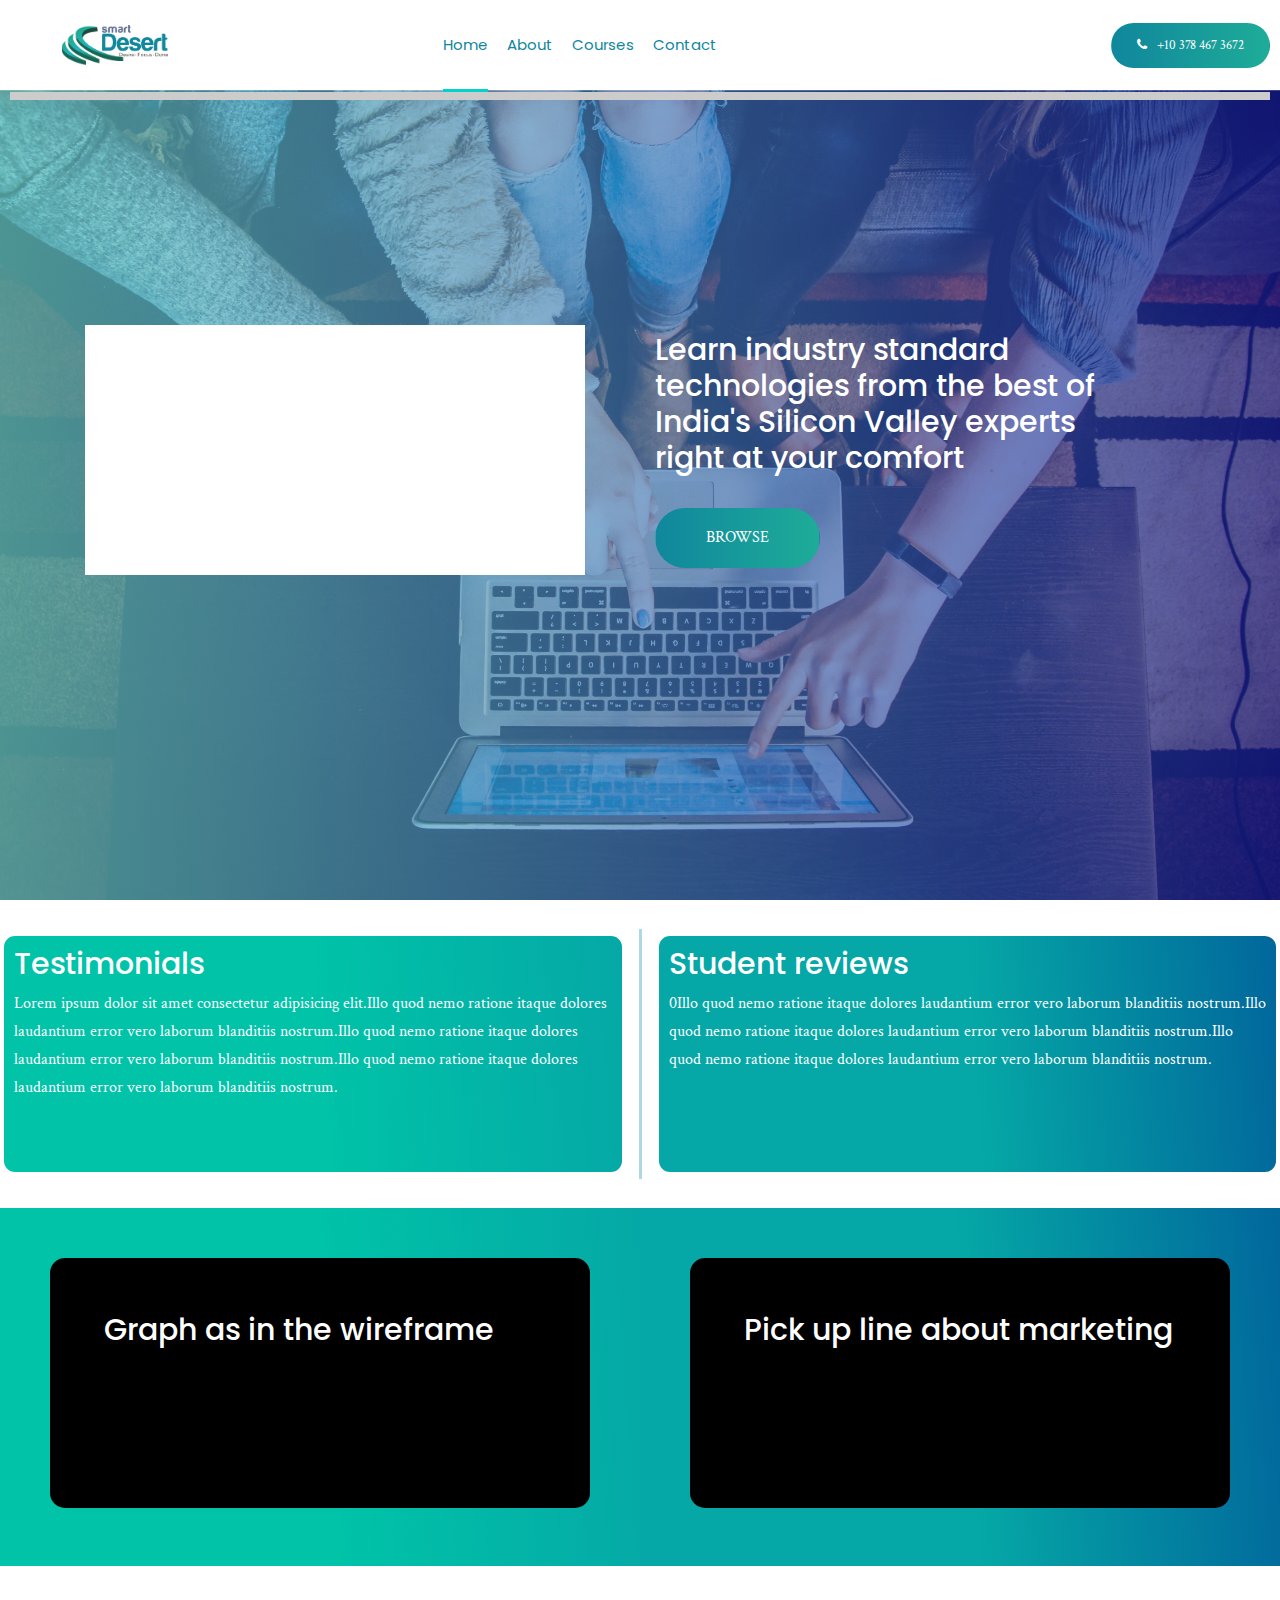
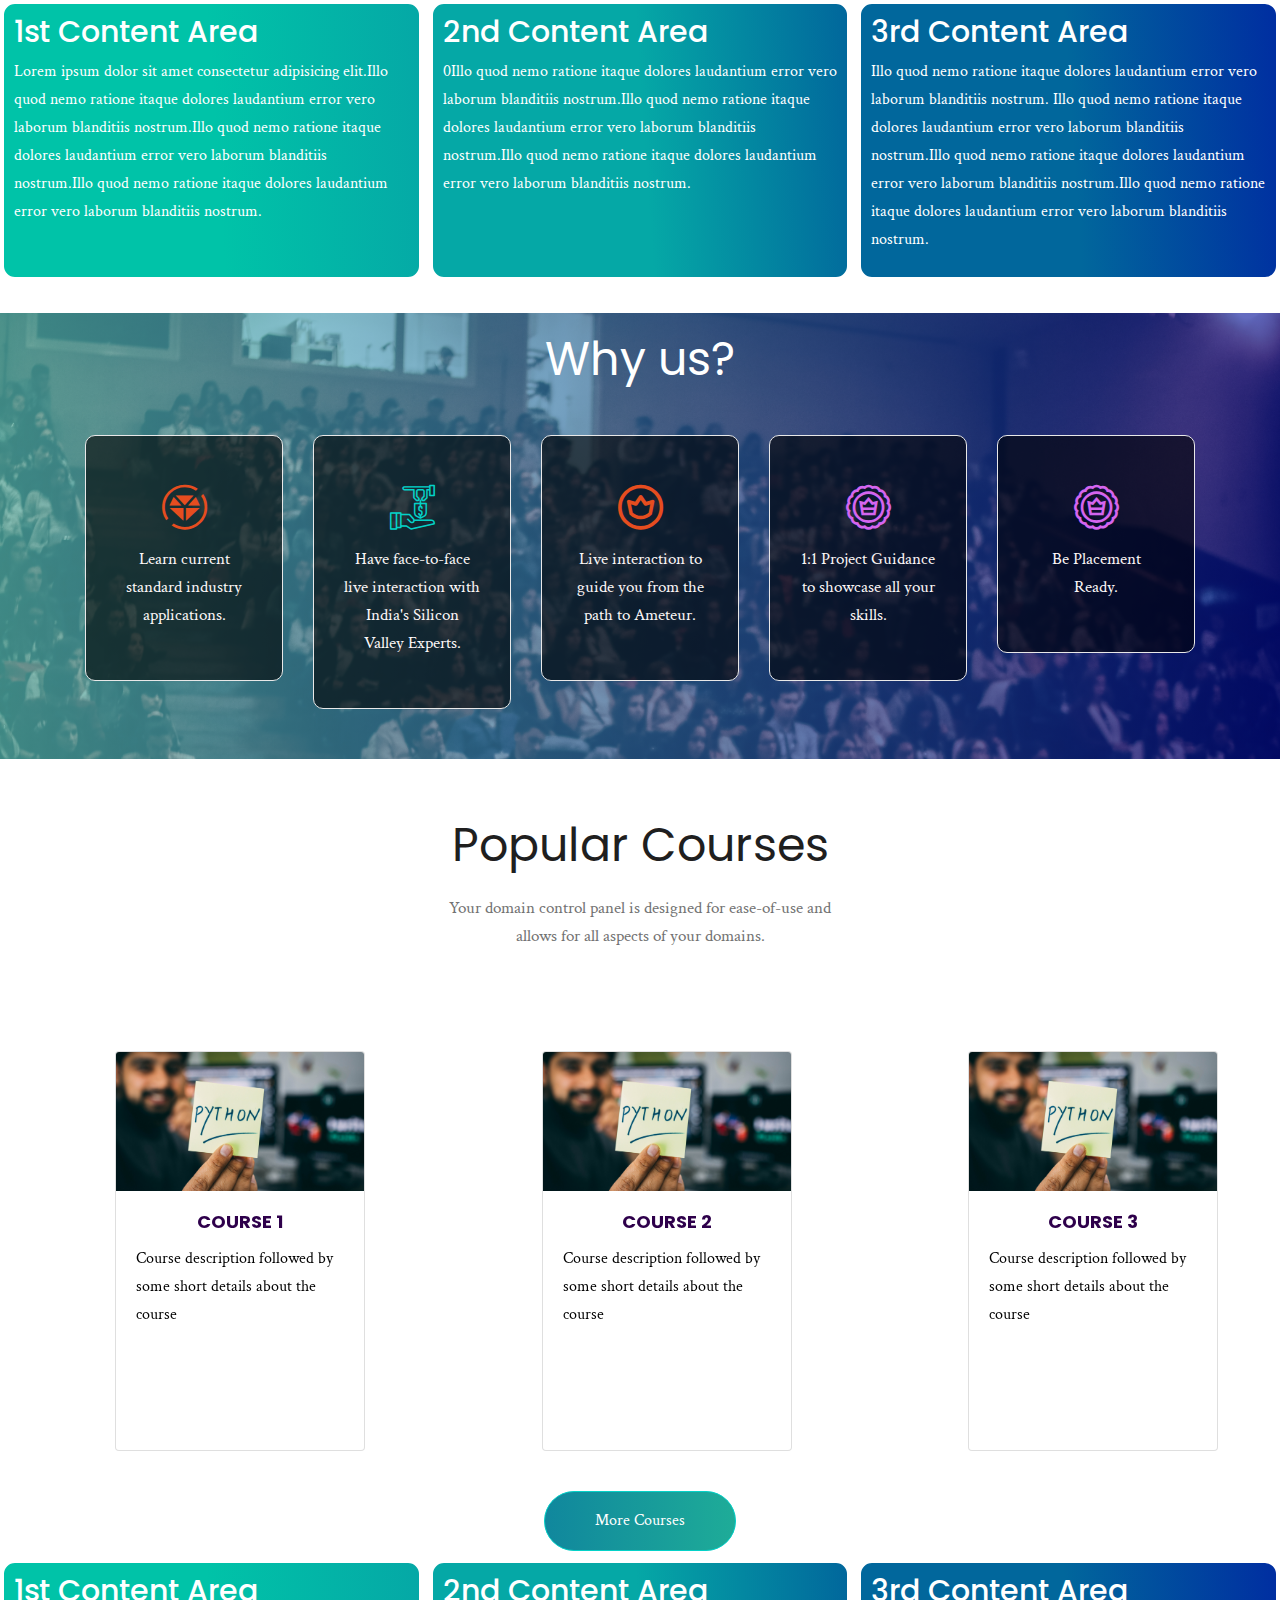
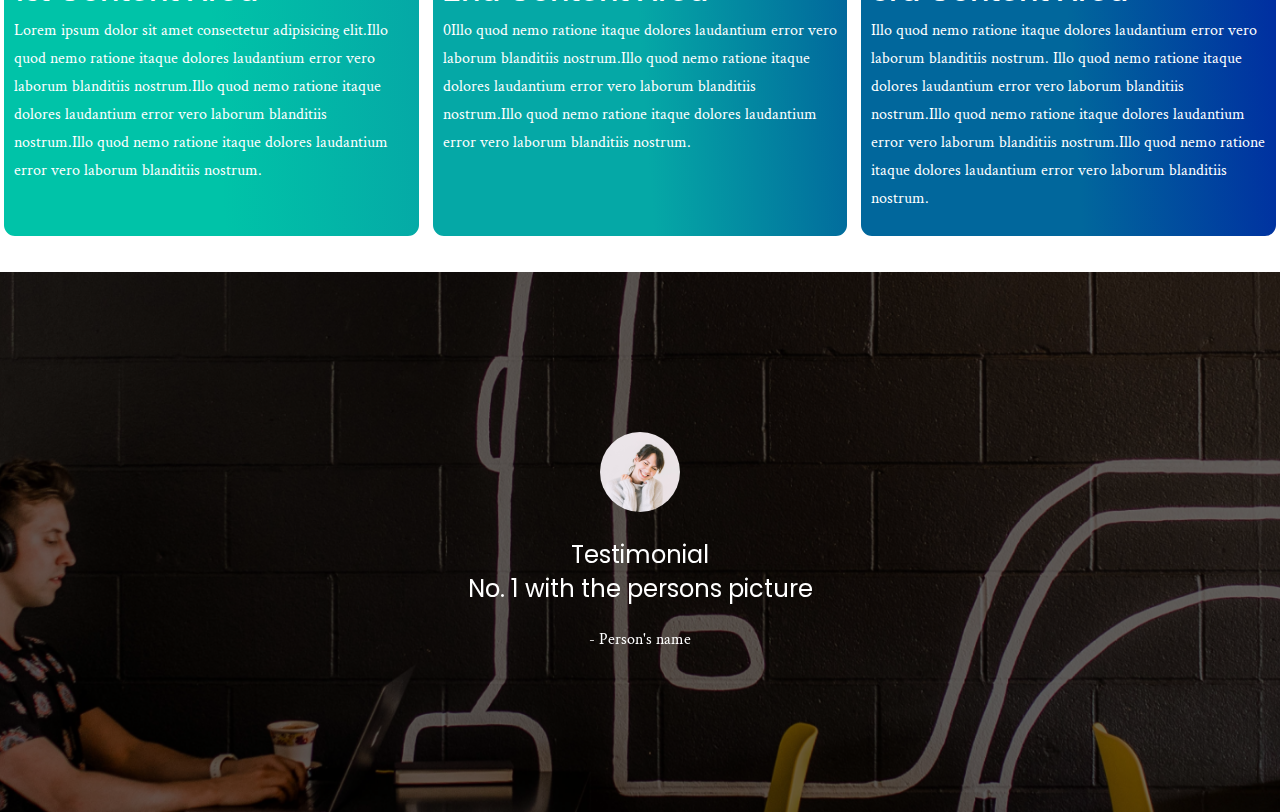
<file: index.html>
<!doctype html>
<html class="no-js" lang="zxx">

<head>
    <meta charset="utf-8">
    <meta http-equiv="x-ua-compatible" content="ie=edge">
    <title>Edumark</title>
    <meta name="description" content="">
    <meta name="viewport" content="width=device-width, initial-scale=1">

    <!-- <link rel="manifest" href="site.webmanifest"> -->
    <link rel="shortcut icon" type="image/x-icon" href="img/favicon.png">
    <!-- Place favicon.ico in the root directory -->

    <!-- CSS here -->
    <link rel="stylesheet" href="css/bootstrap.min.css">
    <link rel="stylesheet" href="css/owl.carousel.min.css">
    <link rel="stylesheet" href="css/magnific-popup.css">
    <link rel="stylesheet" href="css/font-awesome.min.css">
    <link rel="stylesheet" href="css/themify-icons.css">
    <link rel="stylesheet" href="css/nice-select.css">
    <link rel="stylesheet" href="css/flaticon.css">
    <link rel="stylesheet" href="css/gijgo.css">
    <link rel="stylesheet" href="css/animate.css">
    <link rel="stylesheet" href="css/slicknav.css">
    <link rel="stylesheet" href="css/style.css">
    
    <!-- <link rel="stylesheet" href="css/responsive.css"> -->
</head>

<body>
    <!--[if lte IE 9]>
            <p class="browserupgrade">You are using an <strong>outdated</strong> browser. Please <a href="https://browsehappy.com/">upgrade your browser</a> to improve your experience and security.</p>
        <![endif]-->

    <!-- Test -->
    <!-- header-start -->
    <header>
        <div class="header-area ">
            <div id="sticky-header" class="main-header-area headerht">
                <div class="container-fluid p-0">
                    <div class="row align-items-center no-gutters">
                        <div class="col-xl-2 col-lg-2">
                            <div class="logo-img">
                                <a href="index.html">
                                    <img src="img/logo.png" alt="" height="40" weight="48">
                                </a>
                            </div>
                        </div>
                        <div class="col-xl-7 col-lg-7">
                            <div class="main-menu  d-none d-lg-block">
                                <nav>
                                    <ul id="navigation">
                                        <li><a class="active" href="index.html">home</a></li>
                                        <li><a href="about.html">About</a></li>
                                        <li><a href="courses.html">Courses</a></li>

                                        <li><a href="contact.html">Contact</a></li>
                                    </ul>
                                </nav>
                            </div>
                        </div>
                        <div class="col-xl-3 col-lg-3 d-none d-lg-block">
                            <div class="log_chat_area d-flex align-items-center">
                               
                                <div class="live_chat_btn">
                                    
                                    <a class="boxed_btn_orange" href="#">
                                        <i class="fa fa-phone"></i>
                                        <span>+10 378 467 3672</span>
                                    </a>
                                </div>
                            </div>
                        </div>
                        <div class="col-12">
                            <div class="mobile_menu d-block d-lg-none"></div>
                        </div>
                    </div>
                </div>
                <!-- Progress scroll bar-->
                <div class="progress-container">
                    <div class="progress-bar" id="myBar"></div>
                </div> 
            </div>
        </div>
    </header>
    <!-- header-end -->

    <!-- slider_area_start -->
    <div class="slider_area ">
        <div class="single_slider d-flex align-items-center justify-content-center slider_bg_1">
            <div class="container">
                <div class="row align-items-center justify-content-center">
                    <div class="col-xl-6 col-md-6">
                       <!--<div class="illastrator_png">
                            <img src="img/banner/edu_ilastration.png" alt="">
                        </div>-->
                        <div class="adspace1">
                        </div>
                    </div>
                    <div class="col-xl-6 col-md-6">
                        <div class="slider_info">
                            <h2> Learn industry standard<br>
                                    technologies from the best of<br>
                                    India's Silicon Valley experts<br>
                                     right at your comfort </h2><br>
                            <a href="courses.html" class="boxed_btn browse_button">BROWSE</a>
                        </div>
                    </div>
                </div>
            </div>
        </div>
    </div><br>
    <!-- slider_area_end -->

    <!-- questions_area_start
     <div class="question_area">
        <span> <h3>Looking to start my career at the right foot?</h3></span>
        <span> <h3>Don't exactly know where to start from and where to place milestones?</h3></span>
        <span> <h3>What domains I should specialize in?</h3></span>
        <span> <h3>What's trending in the industries and what are their req.?</h3></span>
        <span> <h3>How much will I get paid if I expertise in any particular domain?</h3></span>
        <span> <h3>Will I be in demand after 3-5 years?</h3></span>        
     </div>
    questions_area_end-->

    <!-- start testimonials new 
        <div class="testr ">>
      <div class="testc" style="background-color:#aaa;">
        <h3>Testimonials</h3>
        <h5>"lorem ipsum .............."
      </div>
      <div class="testc" style="background-color:#bbb;">
        <h2>Student Reviews</h2>
      </div>
      <div class="testc" style="background-color:#aaa;">
            <h3>Testimonials</h3>
            <h5>"lorem ipsum .............."
          </div>
      </section>
    </div>
    end testimonials new-->

    <div class="filler"> </div>
	<div class="stats">
		<section class="columns">
			<div class="column c1">
				<h2>Testimonials</h2>
				<p>Lorem ipsum dolor sit amet consectetur adipisicing elit.Illo quod nemo ratione itaque dolores laudantium error vero laborum blanditiis nostrum.Illo quod nemo ratione itaque dolores laudantium error vero laborum blanditiis nostrum.Illo quod nemo ratione itaque dolores laudantium error vero laborum blanditiis nostrum.</p>
			</div>

			<span class="vertical-line"></span>
			
			<div class="column c2">
				<h2>Student reviews</h2>
				<p>0Illo quod nemo ratione itaque dolores laudantium error vero laborum blanditiis nostrum.Illo quod nemo ratione itaque dolores laudantium error vero laborum blanditiis nostrum.Illo quod nemo ratione itaque dolores laudantium error vero laborum blanditiis nostrum.</p>
			</div>
		</section></div><br>


	<!-- Graph and Pickup line Why Us? -->
	<div class="graphsec grid">
		<div class="co1"><h2 class="fill">Graph as in the wireframe</h2></div>
  		<div class="co2"><h2 class="fill">Pick up line about marketing</h2></div>
	</div>

	<!-- Stats -->
	<br><br><br><br><br><br><br><br><br><br><br><br><br><br><br><br>
	<div>
		<section class="columns">
			<div class="column c1">
				<h2>1st Content Area</h2>
				<p>Lorem ipsum dolor sit amet consectetur adipisicing elit.Illo quod nemo ratione itaque dolores laudantium error vero laborum blanditiis nostrum.Illo quod nemo ratione itaque dolores laudantium error vero laborum blanditiis nostrum.Illo quod nemo ratione itaque dolores laudantium error vero laborum blanditiis nostrum.</p>
			</div>
			
			<div class="column c2">
				<h2>2nd Content Area</h2>
				<p>0Illo quod nemo ratione itaque dolores laudantium error vero laborum blanditiis nostrum.Illo quod nemo ratione itaque dolores laudantium error vero laborum blanditiis nostrum.Illo quod nemo ratione itaque dolores laudantium error vero laborum blanditiis nostrum.</p>
			</div>
		  
		  <div class="column c3">
				<h2>3rd Content Area</h2>
				<p>Illo quod nemo ratione itaque dolores laudantium error vero laborum blanditiis nostrum. Illo quod nemo ratione itaque dolores laudantium error vero laborum blanditiis nostrum.Illo quod nemo ratione itaque dolores laudantium error vero laborum blanditiis nostrum.Illo quod nemo ratione itaque dolores laudantium error vero laborum blanditiis nostrum. </p>
			</div>
		</section>	
	</div>
<br>
    <!-- our_courses_start -->
    <div class="our_courses courses_bg">
        <div class="container">
            <div class="row">
                <div class="col-xl-12">
                    <div class="section_title text-center mb-100">
                        <h3 id=top_sec>Why us?</h3>
                    </div>
                </div>
            </div>
            <div class="row">
                <div class="col-sm uspbox">
                    <div class="single_course text-center">
                        <div class="icon">
                            <i class="flaticon-art-and-design"></i>
                        </div>
                        <p>
                            Learn current standard industry applications.
                        </p>
                    </div>
                </div>
                <div class="col-sm uspbox">
                    <div class="single_course text-center">
                        <div class="icon blue">
                            <i class="flaticon-business-and-finance"></i>
                        </div>
                        <p>
                            Have face-to-face live interaction with India's Silicon Valley Experts.
                        </p>
                    </div>
                </div>
                <div class="col-sm uspbox">
                    <div class="single_course text-center">
                        <div class="icon">
                            <i class="flaticon-premium"></i>
                        </div>
                        <p>
                            Live interaction to guide you from the path to Ameteur.
                        </p>
                    </div>
                </div>
                <div class="col-sm uspbox">
                    <div class="single_course text-center">
                        <div class="icon gradient">
                            <i class="flaticon-crown"></i>
                        </div>
                        <p>
                            1:1 Project Guidance to showcase all your skills.
                        </p>
                    </div>
                </div>
                <div class="col-sm uspbox">
                    <div class="single_course text-center">
                        <div class="icon gradient">
                            <i class="flaticon-crown"></i>
                        </div>
                        <p>
                            Be Placement Ready.
                        </p>
                    </div>
                </div>
            </div>
        </div>
    </div>
    <!-- our_courses_end -->

    <!-- popular_courses_start -->
    <div class="popular_courses">
        <div class="container">
            <div class="row">
                <div class="col-xl-12">
                    <div class="section_title text-center mb-100">
                        <h3>Popular Courses</h3>
                        <p>Your domain control panel is designed for ease-of-use and <br> allows for all aspects of your
                            domains.</p>
                    </div>
                </div>
            </div>
            <div class="row">
                <div class="col-xl-12">
                    <div class="course_nav">
                      
                    </div>
                </div>
            </div>
        </div>
        <!-- <div class="all_courses">
            <div class="container">
                <div class="tab-content" id="myTabContent">
                    <div class="tab-pane fade show active" id="home" role="tabpanel" aria-labelledby="home-tab">
                            <div class="row">
                                    <div class="col-xl-4 col-lg-4 col-md-6">
                                        <div class="single_courses">
                                            <div class="thumb">
                                                <a href="course_details_python.html">
                                                    <img src="img/courses/1.png" alt="" height="243">
                                                </a>
                                            </div>
                                            <div class="courses_info">
                                                <span>Python</span>
                                                <h3><a href="course_details_python.html">Introduction of Python with Data Analysis</a></h3>
                                                <div class="star_prise d-flex justify-content-between">
                                                    <div class="star">
                                                        <i class="flaticon-mark-as-favorite-star"></i>
                                                        <span>(4.5)</span>
                                                    </div>
                                                    <div class="prise">
                                                        <span class="offer">$89.00</span>
                                                        <span class="active_prise">
                                                            $49
                                                        </span>
                                                    </div>
                                                </div>
                                            </div>
                                        </div>
                                    </div>
                                    <div class="col-xl-4 col-lg-4 col-md-6">
                                        <div class="single_courses">
                                            <div class="thumb">
                                                <a href="course_details_ML.html">
                                                    <img src="img/courses/2.png" alt="">
                                                </a>
                                            </div>
                                            <div class="courses_info">
                                                <span>Python</span>
                                                <h3><a href="course_details_ML.html">Machine Learning using Python<br>	&nbsp; </a></h3>
                                                <div class="star_prise d-flex justify-content-between">
                                                    <div class="star">
                                                        <i class="flaticon-mark-as-favorite-star"></i>
                                                        <span>(4.5)</span>
                                                    </div>
                                                    <div class="prise">
                                                        <span class="offer">$89.00</span>
                                                        <span class="active_prise">
                                                            $49
                                                        </span>
                                                    </div>
                                                </div>
                                            </div>
                                        </div>
                                    </div>
                                    <div class="col-xl-4 col-lg-4 col-md-6">
                                        <div class="single_courses">
                                            <div class="thumb">
                                                <a href="course_details_web.html">
                                                    <img src="img/courses/3.png" alt="">
                                                </a>
                                            </div>
                                            <div class="courses_info">
                                                <span>Wedsite</span>
                                                <h3><a href="course_details_web.html">Web Development<br>
                                                        from scratch</a></h3>
                                                <div class="star_prise d-flex justify-content-between">
                                                    <div class="star">
                                                        <i class="flaticon-mark-as-favorite-star"></i>
                                                        <span>(4.5)</span>
                                                    </div>
                                                    <div class="prise">
                                                        <span class="offer">$89.00</span>
                                                        <span class="active_prise">
                                                            $49
                                                        </span>
                                                    </div>
                                                </div>
                                            </div>
                                        </div>
                                    </div>
                                 </div>-->
                                 
                                    <div id="myCarousel" class="carousel slide" data-ride="carousel">
                                      <div class="carousel-inner row w-100 mx-auto">
                                        <div class="carousel-item col-md-4 active">
                                          <div class="card">
                                            <img class="card-img-top img-fluid" src="img/courses/1.png" alt="">
                                            <div class="card-body">
                                              <h4 class="card-title">COURSE 1</h4>
                                              <p class="card-text">Course description followed by some short details about the course</p>
                                             
                                            </div>
                                          </div>
                                        </div>
                                        <div class="carousel-item col-md-4">
                                          <div class="card">
                                            <img class="card-img-top img-fluid" src="img/courses/1.png" alt="">
                                            <div class="card-body">
                                              <h4 class="card-title">COURSE 2</h4>
                                              <p class="card-text"> Course description followed by some short details about the course</p>
                                             
                                            </div>
                                          </div>
                                        </div>
                                        <div class="carousel-item col-md-4">
                                          <div class="card">
                                            <img class="card-img-top img-fluid" src="img/courses/1.png" alt="">
                                            <div class="card-body">
                                              <h4 class="card-title">COURSE 3</h4>
                                              <p class="card-text">Course description followed by some short details about the course</p>
                                            
                                            </div>
                                          </div>
                                        </div>
                                        <div class="carousel-item col-md-4">
                                          <div class="card">
                                            <img class="card-img-top img-fluid" src="img/courses/1.png" alt="">
                                            <div class="card-body">
                                              <h4 class="card-title">COURSE 4</h4>
                                              <p class="card-text">Course description followed by some short details about the course</p>
                            
                                            </div>
                                          </div>
                                        </div>
                                        <div class="carousel-item col-md-4">
                                          <div class="card">
                                            <img class="card-img-top img-fluid" src="img/courses/1.png" alt="">
                                            <div class="card-body">
                                              <h4 class="card-title">COURSE 5</h4>
                                              <p class="card-text">Course description followed by some short details about the course</p>
                                            
                                            </div>
                                          </div>
                                        </div>
                                        <div class="carousel-item col-md-4">
                                          <div class="card">
                                            <img class="card-img-top img-fluid" src="img/courses/1.png" alt="">
                                            <div class="card-body">
                                              <h4 class="card-title">COURSE 6</h4>
                                              <p class="card-text">Course description followed by some short details about the course</p>
                            
                                            </div>
                                          </div>
                                        </div>
                                        <div class="carousel-item col-md-4">
                                          <div class="card">
                                            <img class="card-img-top img-fluid" src="img/courses/1.png" alt="">
                                            <div class="card-body">
                                              <h4 class="card-title">COURSE 7</h4>
                                              <p class="card-text">Course description followed by some short details about the course </p>
                                              
                                            </div>
                                          </div>
                                        </div>
                                      </div>
                                      <a class="carousel-control-prev" href="#myCarousel" role="button" data-slide="prev">
                                        <span class="carousel-control-prev-icon" aria-hidden="true"></span>
                                        <span class="sr-only">Previous</span>
                                      </a>
                                      <a class="carousel-control-next" href="#myCarousel" role="button" data-slide="next">
                                        <span class="carousel-control-next-icon" aria-hidden="true"></span>
                                        <span class="sr-only">Next</span>
                                      </a>
                                    </div>
                                  </div>
                                    <div class="col-xl-12">
                                        <div class="more_courses text-center">
                                            <a href="courses.html" class="boxed_btn_rev more_button">More Courses</a>
                                        </div>
                                    </div>
                                </div>
                          </div>
                    </div>
                </div>
            </div>
        </div>
    </div>
    
    <!-- popular_courses_end-->

    

    

    

	<!-- Stats -->
	<div>
		<section class="columns">
			<div class="column c1">
				<h2>1st Content Area</h2>
				<p>Lorem ipsum dolor sit amet consectetur adipisicing elit.Illo quod nemo ratione itaque dolores laudantium error vero laborum blanditiis nostrum.Illo quod nemo ratione itaque dolores laudantium error vero laborum blanditiis nostrum.Illo quod nemo ratione itaque dolores laudantium error vero laborum blanditiis nostrum.</p>
			</div>
			
			<div class="column c2">
				<h2>2nd Content Area</h2>
				<p>0Illo quod nemo ratione itaque dolores laudantium error vero laborum blanditiis nostrum.Illo quod nemo ratione itaque dolores laudantium error vero laborum blanditiis nostrum.Illo quod nemo ratione itaque dolores laudantium error vero laborum blanditiis nostrum.</p>
			</div>
		  
		  <div class="column c3">
				<h2>3rd Content Area</h2>
				<p>Illo quod nemo ratione itaque dolores laudantium error vero laborum blanditiis nostrum. Illo quod nemo ratione itaque dolores laudantium error vero laborum blanditiis nostrum.Illo quod nemo ratione itaque dolores laudantium error vero laborum blanditiis nostrum.Illo quod nemo ratione itaque dolores laudantium error vero laborum blanditiis nostrum. </p>
			</div>
		</section>	
	</div>
	<br>

    <!-- testimonial_area_start -->
    <div class="testimonial_area testimonial_bg_1 overlay">
        <div class="testmonial_active owl-carousel">
            <div class="single_testmoial">
                <div class="container">
                    <div class="row">
                        <div class="col-xl-12">
                            <div class="testmonial_text text-center">
                                <div class="author_img">
                                    <img src="img/testmonial/author_img.png" alt="">
                                </div>
                                <p>
                                    Testimonial <br>
                                    No. 1 with the persons picture
                                </p>
                                <span>- Person's name</span>
                            </div>
                        </div>
                    </div>
                </div>
            </div>
            <div class="single_testmoial">
                <div class="container">
                    <div class="row">
                        <div class="col-xl-12">
                            <div class="testmonial_text text-center">
                                <div class="author_img">
                                    <img src="img/testmonial/author_img.png" alt="">
                                </div>
                                <p>
                                    Testimonial <br>
                                    No. 2 with the persons picture
                                </p>
                                <span>- Person's Name</span>
                            </div>
                        </div>
                    </div>
                </div>
            </div>
        </div>
    </div>
    <!-- testimonial_area_end -->

    <!-- JS here -->

    <!-- scrolling js -->
    <script>
        // When the user scrolls the page, execute myFunction 
        window.onscroll = function() {myFunction()};

        function myFunction() {
          var winScroll = document.body.scrollTop || document.documentElement.scrollTop;
          var height = document.documentElement.scrollHeight - document.documentElement.clientHeight;
          var scrolled = (winScroll / height) * 100;
          document.getElementById("myBar").style.width = scrolled + "%";
        }
    </script>

    <script src="js/vendor/modernizr-3.5.0.min.js"></script>
    <script src="js/vendor/jquery-1.12.4.min.js"></script>
    <script src="js/popper.min.js"></script>
    <script src="js/bootstrap.min.js"></script>
    <script src="js/owl.carousel.min.js"></script>
    <script src="js/isotope.pkgd.min.js"></script>
    <script src="js/ajax-form.js"></script>
    <script src="js/waypoints.min.js"></script>
    <script src="js/jquery.counterup.min.js"></script>
    <script src="js/imagesloaded.pkgd.min.js"></script>
    <script src="js/scrollIt.js"></script>
    <script src="js/jquery.scrollUp.min.js"></script>
    <script src="js/wow.min.js"></script>
    <script src="js/nice-select.min.js"></script>
    <script src="js/jquery.slicknav.min.js"></script>
    <script src="js/jquery.magnific-popup.min.js"></script>
    <script src="js/plugins.js"></script>
    <script src="js/gijgo.min.js"></script>

    <!--contact js-->
    <script src="js/contact.js"></script>
    <script src="js/jquery.ajaxchimp.min.js"></script>
    <script src="js/jquery.form.js"></script>
    <script src="js/jquery.validate.min.js"></script>
    <script src="js/mail-script.js"></script>

    <script src="js/main.js"></script>
</body>

</html>
</file>
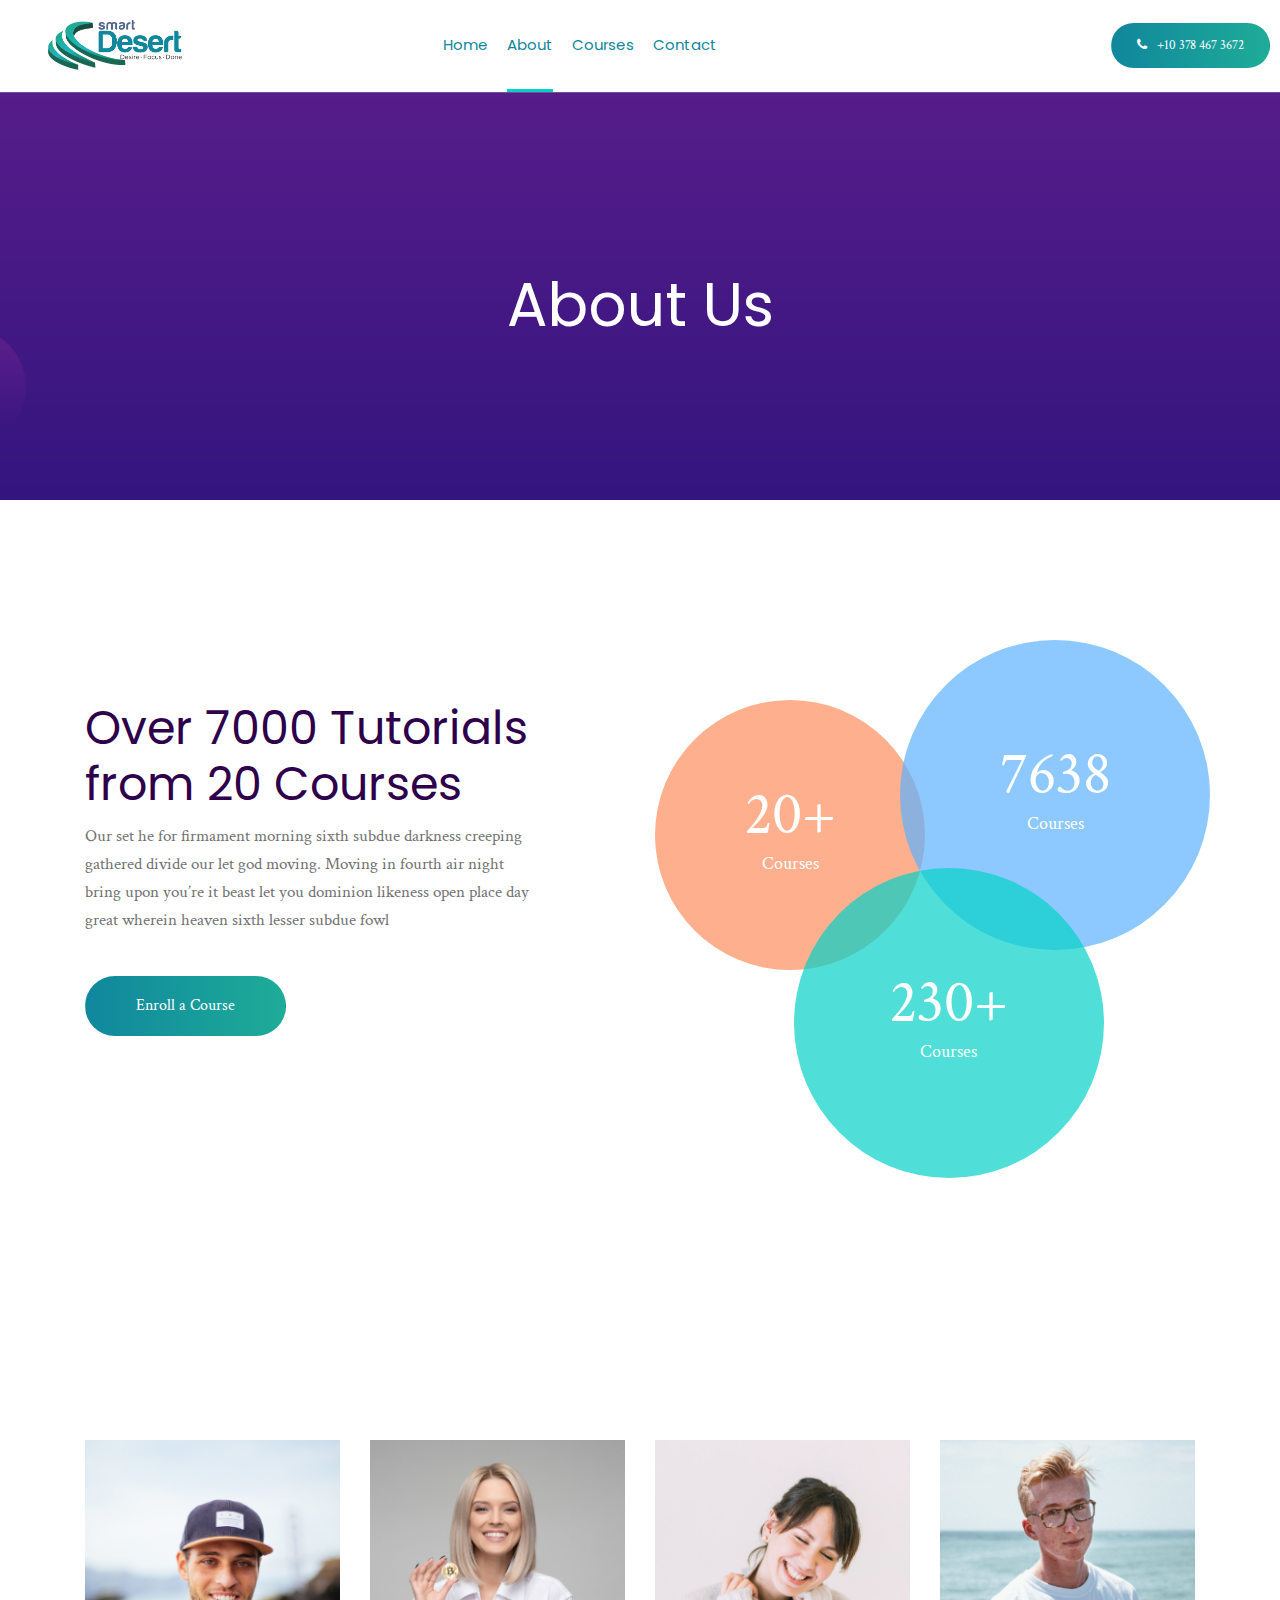
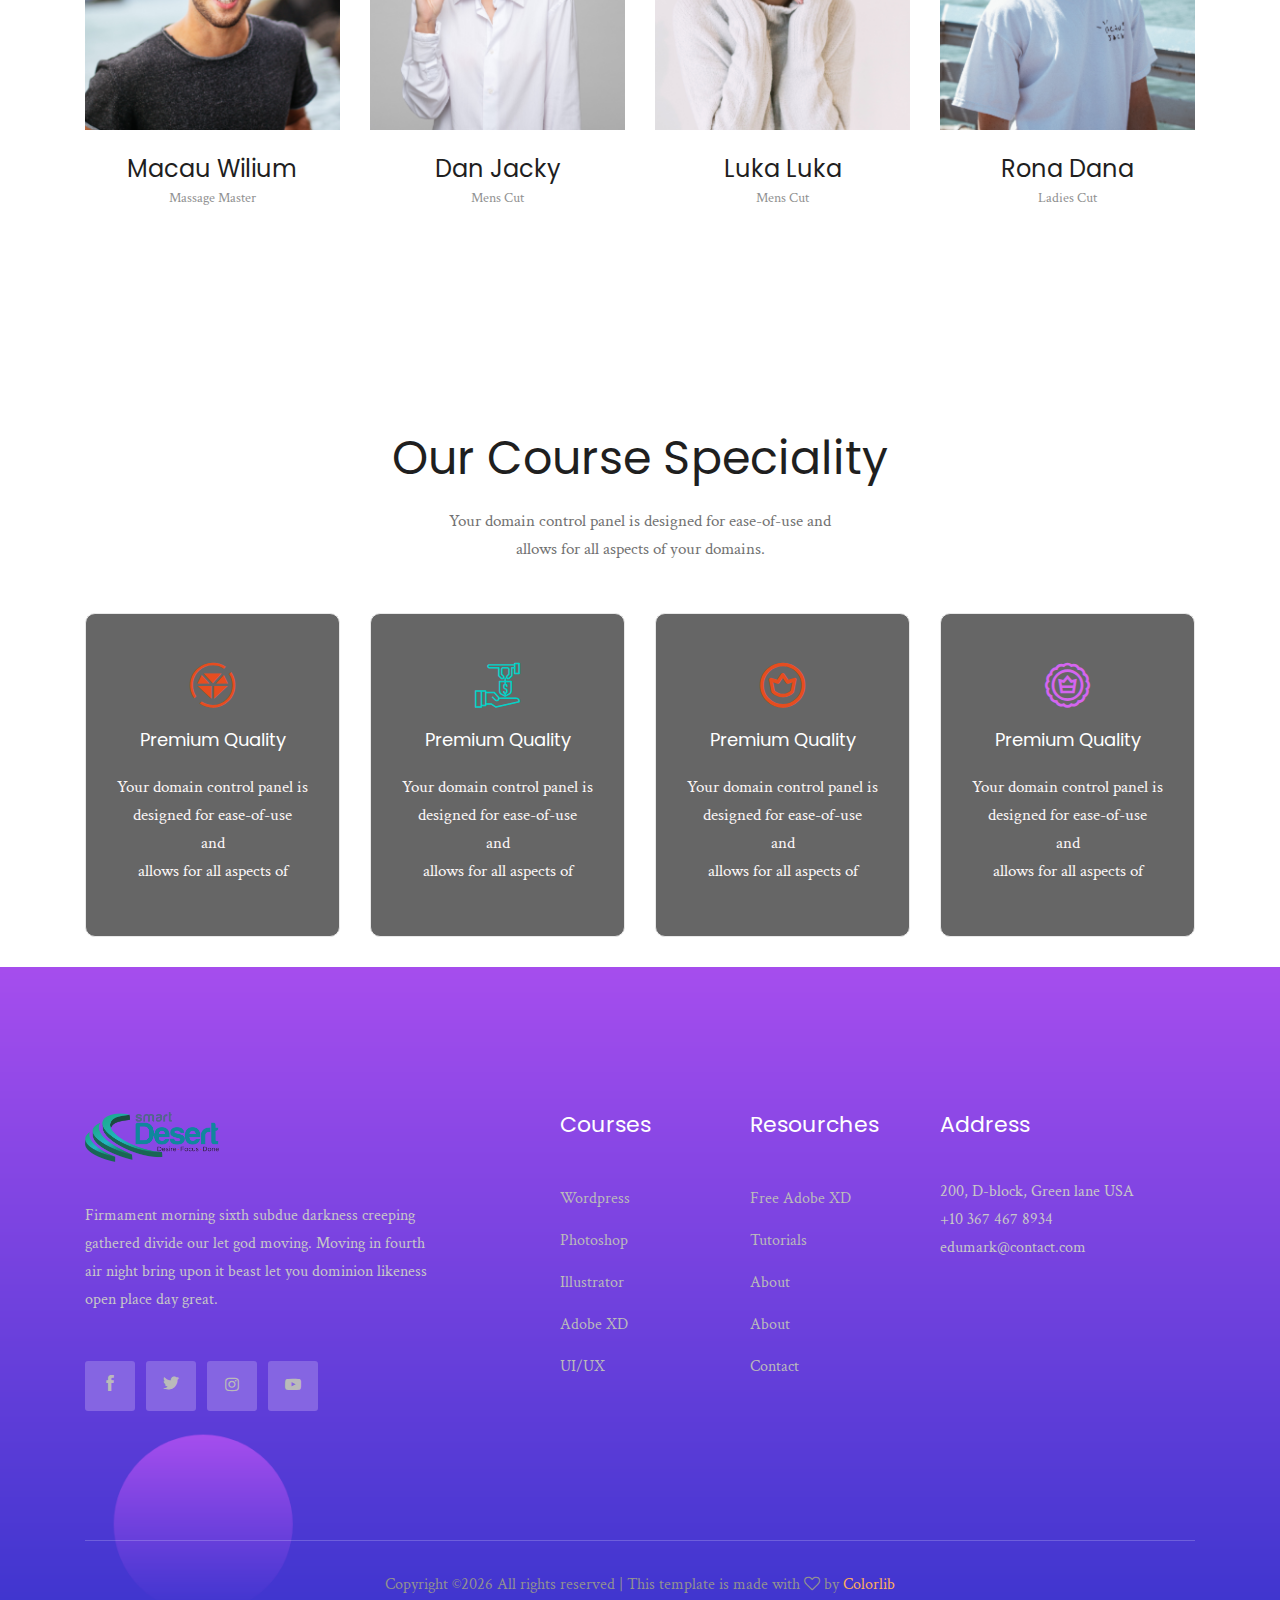
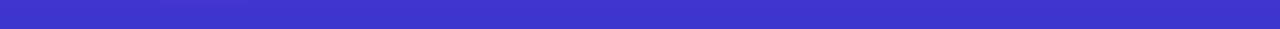
<file: about.html>
<!doctype html>
<html class="no-js" lang="zxx">

<head>
    <meta charset="utf-8">
    <meta http-equiv="x-ua-compatible" content="ie=edge">
    <title>Edumark</title>
    <meta name="description" content="">
    <meta name="viewport" content="width=device-width, initial-scale=1">

    <!-- <link rel="manifest" href="site.webmanifest"> -->
    <link rel="shortcut icon" type="image/x-icon" href="img/favicon.png">
    <!-- Place favicon.ico in the root directory -->

    <!-- CSS here -->
    <link rel="stylesheet" href="css/bootstrap.min.css">
    <link rel="stylesheet" href="css/owl.carousel.min.css">
    <link rel="stylesheet" href="css/magnific-popup.css">
    <link rel="stylesheet" href="css/font-awesome.min.css">
    <link rel="stylesheet" href="css/themify-icons.css">
    <link rel="stylesheet" href="css/nice-select.css">
    <link rel="stylesheet" href="css/flaticon.css">
    <link rel="stylesheet" href="css/gijgo.css">
    <link rel="stylesheet" href="css/animate.css">
    <link rel="stylesheet" href="css/slicknav.css">
    <link rel="stylesheet" href="css/style.css">
    <!-- <link rel="stylesheet" href="css/responsive.css"> -->
</head>

<body>
    <!--[if lte IE 9]>
            <p class="browserupgrade">You are using an <strong>outdated</strong> browser. Please <a href="https://browsehappy.com/">upgrade your browser</a> to improve your experience and security.</p>
        <![endif]-->

    <!-- header-start -->
    <header>
        <div class="header-area ">
            <div id="sticky-header" class="main-header-area">
                <div class="container-fluid p-0">
                    <div class="row align-items-center no-gutters">
                        <div class="col-xl-2 col-lg-2">
                            <div class="logo-img">
                                <a href="index.html">
                                    <img src="img/logo.png" alt="" height="50" weight="60">
                                </a>
                            </div>
                        </div>
                        <div class="col-xl-7 col-lg-7">
                            <div class="main-menu  d-none d-lg-block">
                                <nav>
                                    <ul id="navigation">
                                        <li><a href="index.html">home</a></li>
                                        <li><a class ="active" href="about.html">About</a></li>
                                        <li><a href="courses.html">Courses</a></li>

                                        <li><a href="contact.html">Contact</a></li>
                                    </ul>
                                </nav>
                            </div>
                        </div>
                        <div class="col-xl-3 col-lg-3 d-none d-lg-block">
                            <div class="log_chat_area d-flex align-items-center">
                                
                                <div class="live_chat_btn">
                                    <a class="boxed_btn_orange" href="#">
                                        <i class="fa fa-phone"></i>
                                        <span>+10 378 467 3672</span>
                                    </a>
                                </div>
                            </div>
                        </div>
                        <div class="col-12">
                            <div class="mobile_menu d-block d-lg-none"></div>
                        </div>
                    </div>
                </div>
            </div>
        </div>
    </header>
    <!-- header-end -->
    <!-- header-end -->

        <!-- bradcam_area_start -->
        <div class="bradcam_area breadcam_bg overlay2">
            <h3>About Us</h3>
        </div>
        <!-- bradcam_area_end -->

    <!-- about_area_start -->
    <div class="about_area">
        <div class="container">
            <div class="row">
                <div class="col-xl-5 col-lg-6">
                    <div class="single_about_info">
                        <h3>Over 7000 Tutorials <br>
                            from 20 Courses</h3>
                        <p>Our set he for firmament morning sixth subdue darkness creeping gathered divide our let god
                            moving. Moving in fourth air night bring upon you’re it beast let you dominion likeness open
                            place day great wherein heaven sixth lesser subdue fowl </p>
                        <a href="#" class="boxed_btn">Enroll a Course</a>
                    </div>
                </div>
                <div class="col-xl-6 offset-xl-1 col-lg-6">
                    <div class="about_tutorials">
                        <div class="courses">
                            <div class="inner_courses">
                                <div class="text_info">
                                    <span>20+</span>
                                    <p> Courses</p>
                                </div>
                            </div>
                        </div>
                        <div class="courses-blue">
                            <div class="inner_courses">
                                <div class="text_info">
                                    <span>7638</span>
                                    <p> Courses</p>
                                </div>

                            </div>
                        </div>
                        <div class="courses-sky">
                            <div class="inner_courses">
                                <div class="text_info">
                                    <span>230+</span>
                                    <p> Courses</p>
                                </div>

                            </div>
                        </div>
                    </div>
                </div>
            </div>
        </div>
    </div>
    <!-- about_area_end -->

    <!-- our_team_member_start -->
    <div class="our_team_member">
        <div class="container">
            <div class="row">
                <div class="col-xl-3 col-md-6 col-lg-3">
                    <div class="single_team">
                        <div class="thumb">
                            <img src="img/team/1.png" alt="">
                            <div class="social_link">
                                <a href="#"><i class="fa fa-envelope"></i></a>
                                <a href="#"><i class="fa fa-twitter"></i></a>
                                <a href="#"><i class="fa fa-linkedin"></i></a>
                            </div>
                        </div>
                        <div class="master_name text-center">
                            <h3>Macau Wilium</h3>
                            <p>Massage Master</p>
                        </div>
                    </div>
                </div>
                <div class="col-xl-3 col-md-6 col-lg-3">
                    <div class="single_team">
                        <div class="thumb">
                            <img src="img/team/2.png" alt="">
                            <div class="social_link">
                                <a href="#"><i class="fa fa-envelope"></i></a>
                                <a href="#"><i class="fa fa-twitter"></i></a>
                                <a href="#"><i class="fa fa-linkedin"></i></a>
                            </div>
                        </div>
                        <div class="master_name text-center">
                            <h3>Dan Jacky</h3>
                            <p>Mens Cut</p>
                        </div>
                    </div>
                </div>
                <div class="col-xl-3 col-md-6 col-lg-3">
                    <div class="single_team">
                        <div class="thumb">
                            <img src="img/team/3.png" alt="">
                            <div class="social_link">
                                <a href="#"><i class="fa fa-envelope"></i></a>
                                <a href="#"><i class="fa fa-twitter"></i></a>
                                <a href="#"><i class="fa fa-linkedin"></i></a>
                            </div>
                        </div>
                        <div class="master_name text-center">
                            <h3>Luka Luka</h3>
                            <p>Mens Cut</p>
                        </div>
                    </div>
                </div>
                <div class="col-xl-3 col-md-6 col-lg-3">
                    <div class="single_team">
                        <div class="thumb">
                            <img src="img/team/4.png" alt="">
                            <div class="social_link">
                                <a href="#"><i class="fa fa-envelope"></i></a>
                                <a href="#"><i class="fa fa-twitter"></i></a>
                                <a href="#"><i class="fa fa-linkedin"></i></a>
                            </div>
                        </div>
                        <div class="master_name text-center">
                            <h3>Rona Dana</h3>
                            <p>Ladies Cut</p>
                        </div>
                    </div>
                </div>
            </div>
        </div>
    </div>
    <!-- our_team_member_end -->

    
    <!-- our_courses_start -->
    <div class="our_courses">
        <div class="container">
            <div class="row">
                <div class="col-xl-12">
                    <div class="section_title text-center mb-100">
                        <h3>Our Course Speciality</h3>
                        <p>Your domain control panel is designed for ease-of-use and <br>
                            allows for all aspects of your domains.
                        </p>
                    </div>
                </div>
            </div>
            <div class="row">
                <div class="col-xl-3 col-md-6 col-lg-6">
                    <div class="single_course text-center">
                        <div class="icon">
                            <i class="flaticon-art-and-design"></i>
                        </div>
                        <h3>Premium Quality</h3>
                        <p>
                            Your domain control panel is designed for ease-of-use <br> and <br>
                            allows for all aspects of
                        </p>
                    </div>
                </div>
                <div class="col-xl-3 col-md-6 col-lg-6">
                    <div class="single_course text-center">
                        <div class="icon blue">
                            <i class="flaticon-business-and-finance"></i>
                        </div>
                        <h3>Premium Quality</h3>
                        <p>
                            Your domain control panel is designed for ease-of-use <br> and <br>
                            allows for all aspects of
                        </p>
                    </div>
                </div>
                <div class="col-xl-3 col-md-6 col-lg-6">
                    <div class="single_course text-center">
                        <div class="icon">
                            <i class="flaticon-premium"></i>
                        </div>
                        <h3>Premium Quality</h3>
                        <p>
                            Your domain control panel is designed for ease-of-use <br> and <br>
                            allows for all aspects of
                        </p>
                    </div>
                </div>
                <div class="col-xl-3 col-md-6 col-lg-6">
                    <div class="single_course text-center">
                        <div class="icon gradient">
                            <i class="flaticon-crown"></i>
                        </div>
                        <h3>Premium Quality</h3>
                        <p>
                            Your domain control panel is designed for ease-of-use <br> and <br>
                            allows for all aspects of
                        </p>
                    </div>
                </div>
            </div>
        </div>
    </div>
    <!-- our_courses_end -->

  

    <!-- footer -->
    <footer class="footer footer_bg_1">
        <div class="footer_top">
            <div class="container">
                <div class="row">
                    <div class="col-xl-4 col-md-6 col-lg-4">
                        <div class="footer_widget">
                            <div class="footer_logo">
                                <a href="#">
                                    <img src="img/logo.png" alt="" height="50">
                                </a>
                            </div>
                            <p>
                                Firmament morning sixth subdue darkness creeping gathered divide our let god moving.
                                Moving in fourth air night bring upon it beast let you dominion likeness open place day
                                great.
                            </p>
                            <div class="socail_links">
                                <ul>
                                    <li>
                                        <a href="#">
                                            <i class="ti-facebook"></i>
                                        </a>
                                    </li>
                                    <li>
                                        <a href="#">
                                            <i class="ti-twitter-alt"></i>
                                        </a>
                                    </li>
                                    <li>
                                        <a href="#">
                                            <i class="fa fa-instagram"></i>
                                        </a>
                                    </li>
                                    <li>
                                        <a href="#">
                                            <i class="fa fa-youtube-play"></i>
                                        </a>
                                    </li>
                                </ul>
                            </div>

                        </div>
                    </div>
                    <div class="col-xl-2 offset-xl-1 col-md-6 col-lg-3">
                        <div class="footer_widget">
                            <h3 class="footer_title">
                                Courses
                            </h3>
                            <ul>
                                <li><a href="#">Wordpress</a></li>
                                <li><a href="#"> Photoshop</a></li>
                                <li><a href="#">Illustrator</a></li>
                                <li><a href="#">Adobe XD</a></li>
                                <li><a href="#">UI/UX</a></li>
                            </ul>

                        </div>
                    </div>
                    <div class="col-xl-2 col-md-6 col-lg-2">
                        <div class="footer_widget">
                            <h3 class="footer_title">
                                Resourches
                            </h3>
                            <ul>
                                <li><a href="#">Free Adobe XD</a></li>
                                <li><a href="#">Tutorials</a></li>
                                <li><a href="#">About</a></li>
                                <li><a href="#"> About</a></li>
                                <li><a href="#"> Contact</a></li>
                            </ul>
                        </div>
                    </div>
                    <div class="col-xl-3 col-md-6 col-lg-3">
                        <div class="footer_widget">
                            <h3 class="footer_title">
                                Address
                            </h3>
                            <p>
                                200, D-block, Green lane USA <br>
                                +10 367 467 8934 <br>
                                edumark@contact.com
                            </p>
                        </div>
                    </div>
                </div>
            </div>
        </div>
        <div class="copy-right_text">
            <div class="container">
                <div class="footer_border"></div>
                <div class="row">
                    <div class="col-xl-12">
                        <p class="copy_right text-center">
                            <!-- Link back to Colorlib can't be removed. Template is licensed under CC BY 3.0. -->
Copyright &copy;<script>document.write(new Date().getFullYear());</script> All rights reserved | This template is made with <i class="fa fa-heart-o" aria-hidden="true"></i> by <a href="https://colorlib.com" target="_blank">Colorlib</a>
<!-- Link back to Colorlib can't be removed. Template is licensed under CC BY 3.0. -->
                        </p>
                    </div>
                </div>
            </div>
        </div>
    </footer>
    <!-- footer -->


    <!-- form itself end-->
    <form id="test-form" class="white-popup-block mfp-hide">
        <div class="popup_box ">
            <div class="popup_inner">
                <div class="logo text-center">
                    <a href="#">
                        <img src="img/form-logo.png" alt="">
                    </a>
                </div>
                <h3>Sign in</h3>
                <form action="#">
                    <div class="row">
                        <div class="col-xl-12 col-md-12">
                            <input type="email" placeholder="Enter email">
                        </div>
                        <div class="col-xl-12 col-md-12">
                            <input type="password" placeholder="Password">
                        </div>
                        <div class="col-xl-12">
                            <button type="submit" class="boxed_btn_orange">Sign in</button>
                        </div>
                    </div>
                </form>
                <p class="doen_have_acc">Don’t have an account? <a class="dont-hav-acc" href="#test-form2">Sign Up</a>
                </p>
            </div>
        </div>
    </form>
    <!-- form itself end -->

    <!-- form itself end-->
    <form id="test-form2" class="white-popup-block mfp-hide">
        <div class="popup_box ">
            <div class="popup_inner">
                <div class="logo text-center">
                    <a href="#">
                        <img src="img/form-logo.png" alt="">
                    </a>
                </div>
                <h3>Resistration</h3>
                <form action="#">
                    <div class="row">
                        <div class="col-xl-12 col-md-12">
                            <input type="email" placeholder="Enter email">
                        </div>
                        <div class="col-xl-12 col-md-12">
                            <input type="password" placeholder="Password">
                        </div>
                        <div class="col-xl-12 col-md-12">
                            <input type="Password" placeholder="Confirm password">
                        </div>
                        <div class="col-xl-12">
                            <button type="submit" class="boxed_btn_orange">Sign Up</button>
                        </div>
                    </div>
                </form>
            </div>
        </div>
    </form>
    <!-- form itself end -->


    <!-- JS here -->
    <script src="js/vendor/modernizr-3.5.0.min.js"></script>
    <script src="js/vendor/jquery-1.12.4.min.js"></script>
    <script src="js/popper.min.js"></script>
    <script src="js/bootstrap.min.js"></script>
    <script src="js/owl.carousel.min.js"></script>
    <script src="js/isotope.pkgd.min.js"></script>
    <script src="js/ajax-form.js"></script>
    <script src="js/waypoints.min.js"></script>
    <script src="js/jquery.counterup.min.js"></script>
    <script src="js/imagesloaded.pkgd.min.js"></script>
    <script src="js/scrollIt.js"></script>
    <script src="js/jquery.scrollUp.min.js"></script>
    <script src="js/wow.min.js"></script>
    <script src="js/nice-select.min.js"></script>
    <script src="js/jquery.slicknav.min.js"></script>
    <script src="js/jquery.magnific-popup.min.js"></script>
    <script src="js/plugins.js"></script>
    <script src="js/gijgo.min.js"></script>

    <!--contact js-->
    <script src="js/contact.js"></script>
    <script src="js/jquery.ajaxchimp.min.js"></script>
    <script src="js/jquery.form.js"></script>
    <script src="js/jquery.validate.min.js"></script>
    <script src="js/mail-script.js"></script>

    <script src="js/main.js"></script>
</body>

</html>
</file>
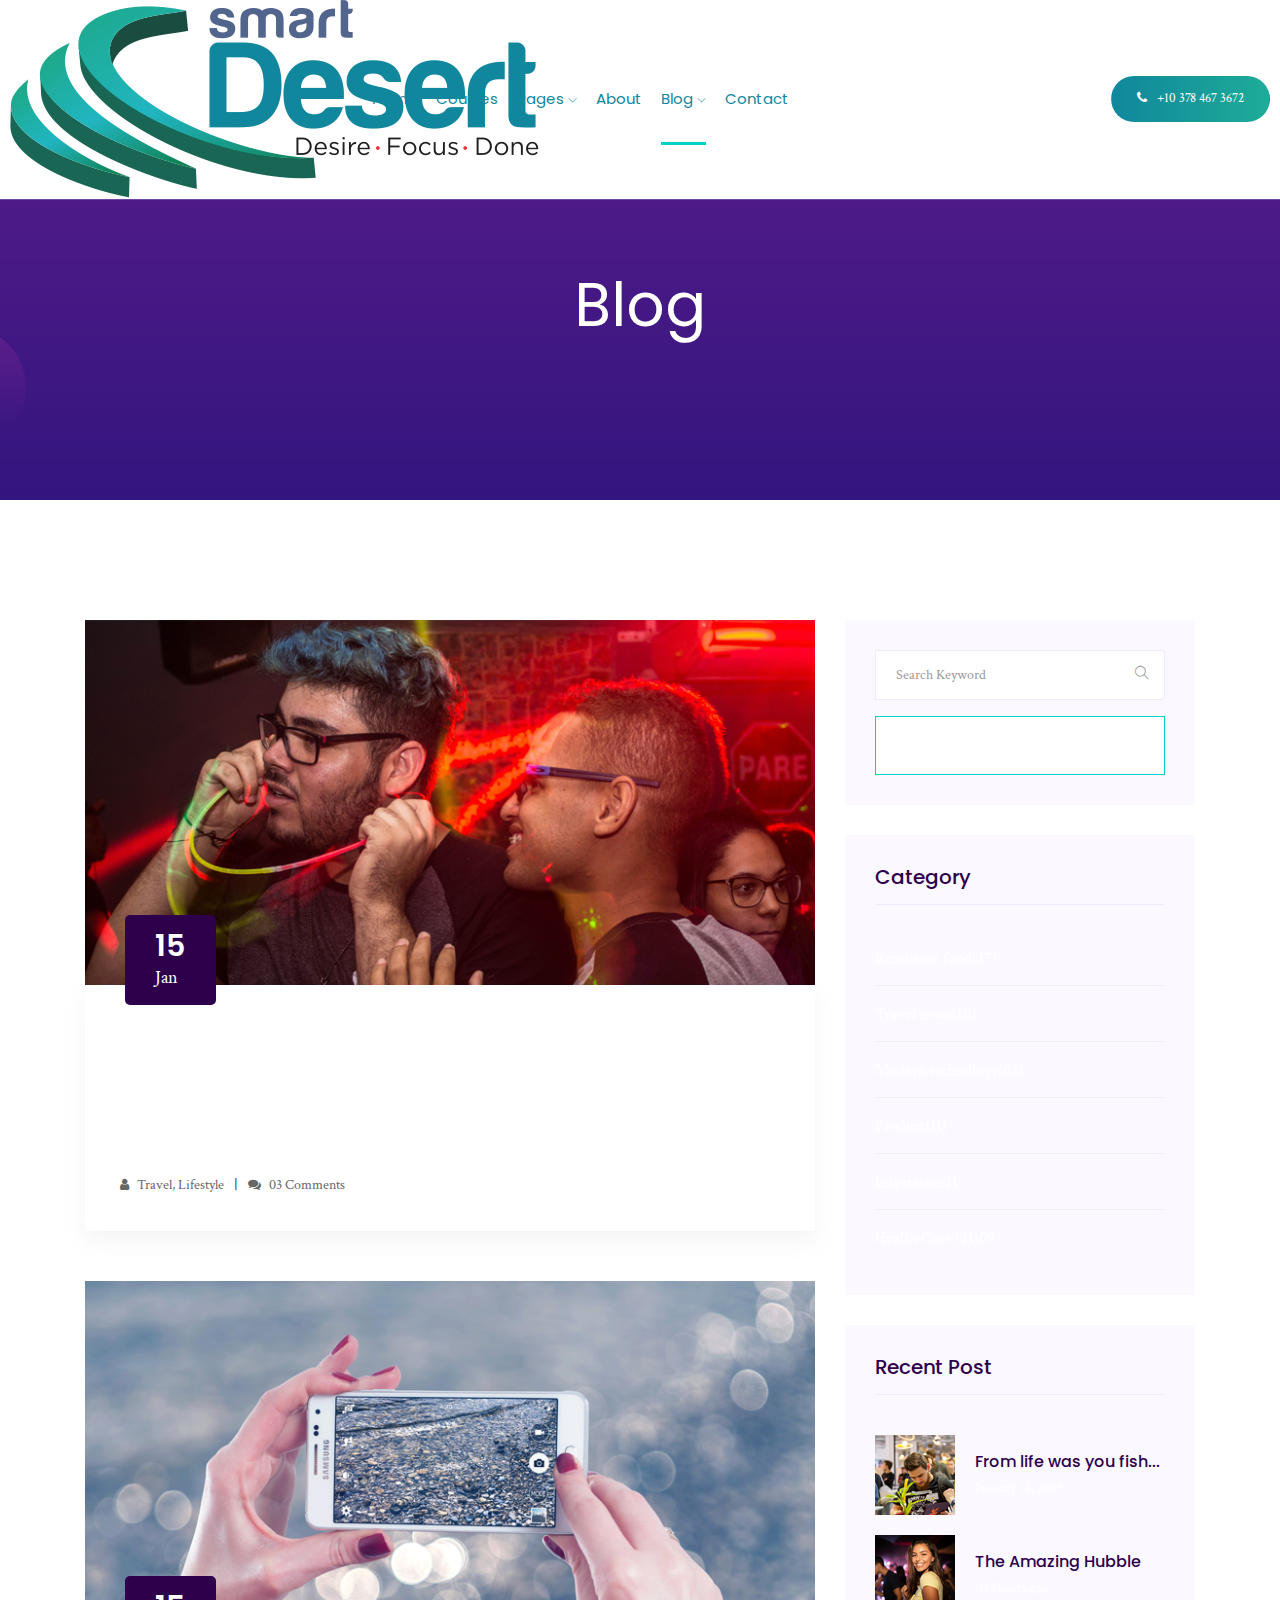
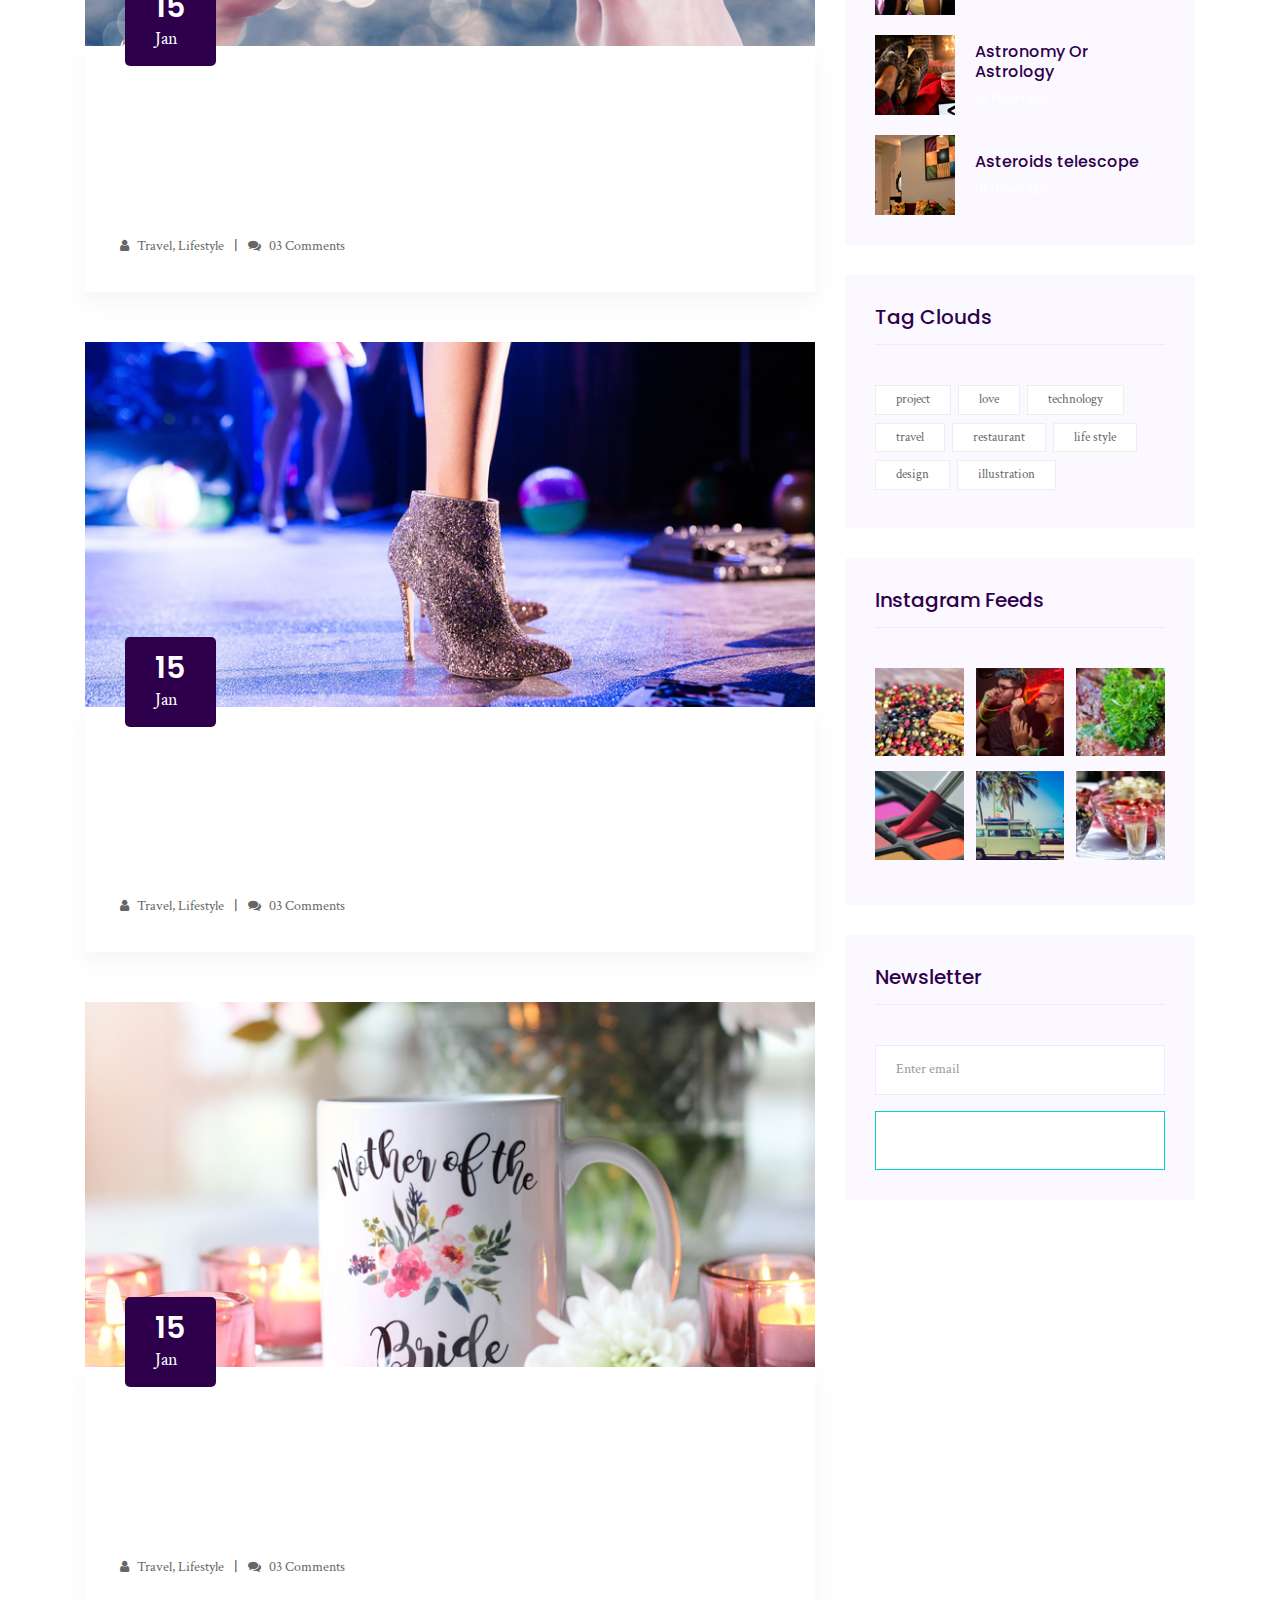
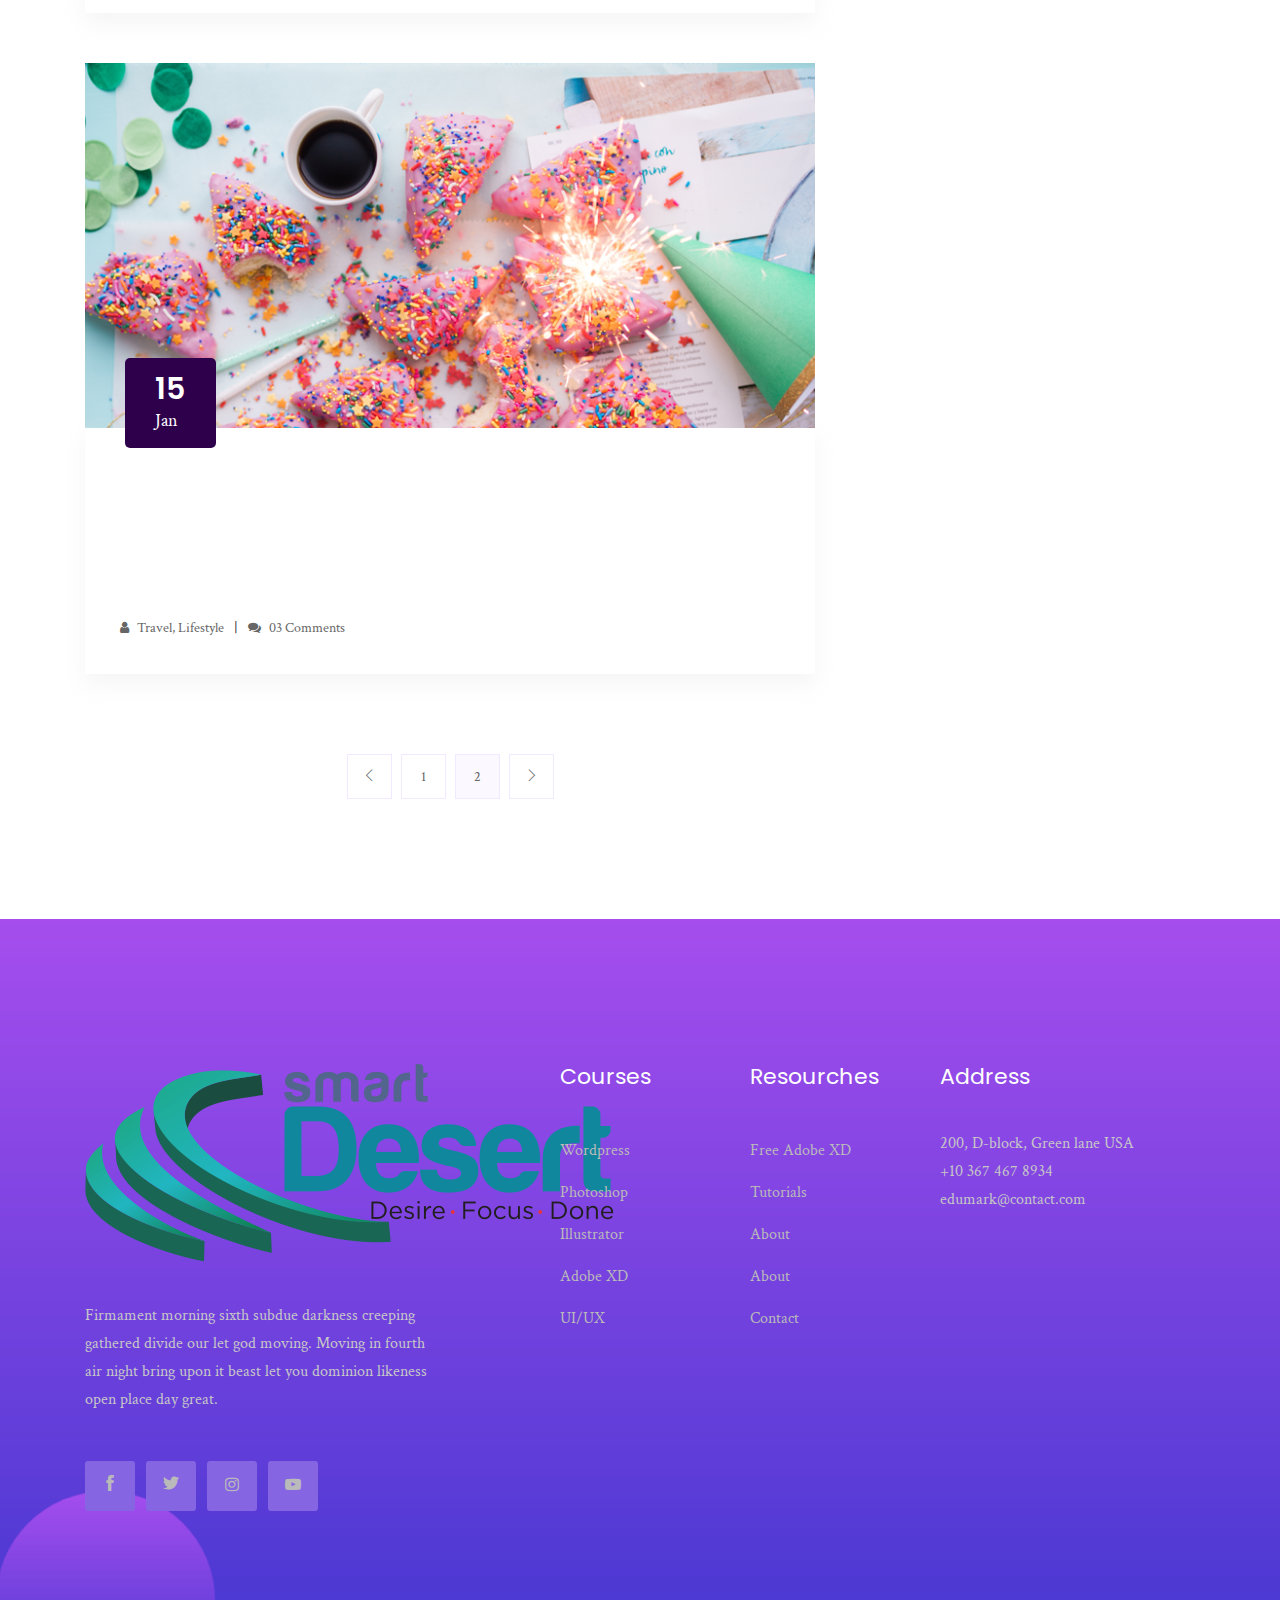
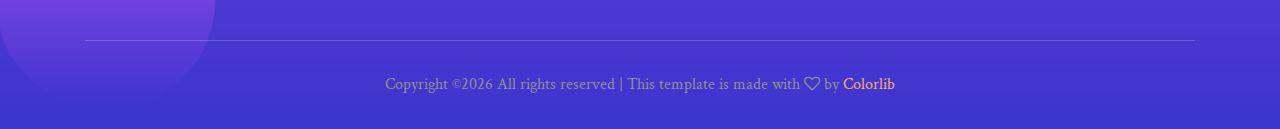
<file: blog.html>
<!doctype html>
<html class="no-js" lang="zxx">

<head>
    <meta charset="utf-8">
    <meta http-equiv="x-ua-compatible" content="ie=edge">
    <title>Edumark</title>
    <meta name="description" content="">
    <meta name="viewport" content="width=device-width, initial-scale=1">

    <!-- <link rel="manifest" href="site.webmanifest"> -->
    <link rel="shortcut icon" type="image/x-icon" href="img/favicon.png">
    <!-- Place favicon.ico in the root directory -->

    <!-- CSS here -->
    <link rel="stylesheet" href="css/bootstrap.min.css">
    <link rel="stylesheet" href="css/owl.carousel.min.css">
    <link rel="stylesheet" href="css/magnific-popup.css">
    <link rel="stylesheet" href="css/font-awesome.min.css">
    <link rel="stylesheet" href="css/themify-icons.css">
    <link rel="stylesheet" href="css/nice-select.css">
    <link rel="stylesheet" href="css/flaticon.css">
    <link rel="stylesheet" href="css/gijgo.css">
    <link rel="stylesheet" href="css/animate.css">
    <link rel="stylesheet" href="css/slicknav.css">
    <link rel="stylesheet" href="css/style.css">
    <!-- <link rel="stylesheet" href="css/responsive.css"> -->
</head>

<body>
    <!--[if lte IE 9]>
            <p class="browserupgrade">You are using an <strong>outdated</strong> browser. Please <a href="https://browsehappy.com/">upgrade your browser</a> to improve your experience and security.</p>
        <![endif]-->

    <!-- header-start -->
    <header>
        <div class="header-area ">
            <div id="sticky-header" class="main-header-area">
                <div class="container-fluid p-0">
                    <div class="row align-items-center no-gutters">
                        <div class="col-xl-2 col-lg-2">
                            <div class="logo-img">
                                <a href="index.html">
                                    <img src="img/logo.png" alt="">
                                </a>
                            </div>
                        </div>
                        <div class="col-xl-7 col-lg-7">
                            <div class="main-menu  d-none d-lg-block">
                                <nav>
                                    <ul id="navigation">
                                        <li><a href="index.html">home</a></li>
                                        <li><a href="Courses.html">Courses</a></li>
                                        <li><a href="#">pages <i class="ti-angle-down"></i></a>
                                            <ul class="submenu">
                                                <li><a href="course_details.html">course details</a></li>
                                                <li><a href="elements.html">elements</a></li>
                                            </ul>
                                        </li>
                                        <li><a href="about.html">About</a></li>
                                        <li><a class="active" href="#">blog <i class="ti-angle-down"></i></a>
                                            <ul class="submenu">
                                                <li><a href="blog.html">blog</a></li>
                                                <li><a href="single-blog.html">single-blog</a></li>
                                            </ul>
                                        </li>
                                        <li><a href="contact.html">Contact</a></li>
                                    </ul>
                                </nav>
                            </div>
                        </div>
                        <div class="col-xl-3 col-lg-3 d-none d-lg-block">
                            <div class="log_chat_area d-flex align-items-center">
                                <a href="#test-form" class="login popup-with-form">
                                    <i class="flaticon-user"></i>
                                    <span>log in</span>
                                </a>
                                <div class="live_chat_btn">
                                    <a class="boxed_btn_orange" href="#">
                                        <i class="fa fa-phone"></i>
                                        <span>+10 378 467 3672</span>
                                    </a>
                                </div>
                            </div>
                        </div>
                        <div class="col-12">
                            <div class="mobile_menu d-block d-lg-none"></div>
                        </div>
                    </div>
                </div>
            </div>
        </div>
    </header>
    <!-- header-end -->
    
        <!-- bradcam_area_start -->
        <div class="bradcam_area breadcam_bg overlay2">
                <h3>blog</h3>
            </div>
            <!-- bradcam_area_end -->


    <!--================Blog Area =================-->
    <section class="blog_area section-padding">
        <div class="container">
            <div class="row">
                <div class="col-lg-8 mb-5 mb-lg-0">
                    <div class="blog_left_sidebar">
                        <article class="blog_item">
                            <div class="blog_item_img">
                                <img class="card-img rounded-0" src="img/blog/single_blog_1.png" alt="">
                                <a href="#" class="blog_item_date">
                                    <h3>15</h3>
                                    <p>Jan</p>
                                </a>
                            </div>

                            <div class="blog_details">
                                <a class="d-inline-block" href="single-blog.html">
                                    <h2>Google inks pact for new 35-storey office</h2>
                                </a>
                                <p>That dominion stars lights dominion divide years for fourth have don't stars is that
                                    he earth it first without heaven in place seed it second morning saying.</p>
                                <ul class="blog-info-link">
                                    <li><a href="#"><i class="fa fa-user"></i> Travel, Lifestyle</a></li>
                                    <li><a href="#"><i class="fa fa-comments"></i> 03 Comments</a></li>
                                </ul>
                            </div>
                        </article>

                        <article class="blog_item">
                            <div class="blog_item_img">
                                <img class="card-img rounded-0" src="img/blog/single_blog_2.png" alt="">
                                <a href="#" class="blog_item_date">
                                    <h3>15</h3>
                                    <p>Jan</p>
                                </a>
                            </div>

                            <div class="blog_details">
                                <a class="d-inline-block" href="single-blog.html">
                                    <h2>Google inks pact for new 35-storey office</h2>
                                </a>
                                <p>That dominion stars lights dominion divide years for fourth have don't stars is that
                                    he earth it first without heaven in place seed it second morning saying.</p>
                                <ul class="blog-info-link">
                                    <li><a href="#"><i class="fa fa-user"></i> Travel, Lifestyle</a></li>
                                    <li><a href="#"><i class="fa fa-comments"></i> 03 Comments</a></li>
                                </ul>
                            </div>
                        </article>

                        <article class="blog_item">
                            <div class="blog_item_img">
                                <img class="card-img rounded-0" src="img/blog/single_blog_3.png" alt="">
                                <a href="#" class="blog_item_date">
                                    <h3>15</h3>
                                    <p>Jan</p>
                                </a>
                            </div>

                            <div class="blog_details">
                                <a class="d-inline-block" href="single-blog.html">
                                    <h2>Google inks pact for new 35-storey office</h2>
                                </a>
                                <p>That dominion stars lights dominion divide years for fourth have don't stars is that
                                    he earth it first without heaven in place seed it second morning saying.</p>
                                <ul class="blog-info-link">
                                    <li><a href="#"><i class="fa fa-user"></i> Travel, Lifestyle</a></li>
                                    <li><a href="#"><i class="fa fa-comments"></i> 03 Comments</a></li>
                                </ul>
                            </div>
                        </article>

                        <article class="blog_item">
                            <div class="blog_item_img">
                                <img class="card-img rounded-0" src="img/blog/single_blog_4.png" alt="">
                                <a href="#" class="blog_item_date">
                                    <h3>15</h3>
                                    <p>Jan</p>
                                </a>
                            </div>

                            <div class="blog_details">
                                <a class="d-inline-block" href="single-blog.html">
                                    <h2>Google inks pact for new 35-storey office</h2>
                                </a>
                                <p>That dominion stars lights dominion divide years for fourth have don't stars is that
                                    he earth it first without heaven in place seed it second morning saying.</p>
                                <ul class="blog-info-link">
                                    <li><a href="#"><i class="fa fa-user"></i> Travel, Lifestyle</a></li>
                                    <li><a href="#"><i class="fa fa-comments"></i> 03 Comments</a></li>
                                </ul>
                            </div>
                        </article>

                        <article class="blog_item">
                            <div class="blog_item_img">
                                <img class="card-img rounded-0" src="img/blog/single_blog_5.png" alt="">
                                <a href="#" class="blog_item_date">
                                    <h3>15</h3>
                                    <p>Jan</p>
                                </a>
                            </div>

                            <div class="blog_details">
                                <a class="d-inline-block" href="single-blog.html">
                                    <h2>Google inks pact for new 35-storey office</h2>
                                </a>
                                <p>That dominion stars lights dominion divide years for fourth have don't stars is that
                                    he earth it first without heaven in place seed it second morning saying.</p>
                                <ul class="blog-info-link">
                                    <li><a href="#"><i class="fa fa-user"></i> Travel, Lifestyle</a></li>
                                    <li><a href="#"><i class="fa fa-comments"></i> 03 Comments</a></li>
                                </ul>
                            </div>
                        </article>

                        <nav class="blog-pagination justify-content-center d-flex">
                            <ul class="pagination">
                                <li class="page-item">
                                    <a href="#" class="page-link" aria-label="Previous">
                                        <i class="ti-angle-left"></i>
                                    </a>
                                </li>
                                <li class="page-item">
                                    <a href="#" class="page-link">1</a>
                                </li>
                                <li class="page-item active">
                                    <a href="#" class="page-link">2</a>
                                </li>
                                <li class="page-item">
                                    <a href="#" class="page-link" aria-label="Next">
                                        <i class="ti-angle-right"></i>
                                    </a>
                                </li>
                            </ul>
                        </nav>
                    </div>
                </div>
                <div class="col-lg-4">
                    <div class="blog_right_sidebar">
                        <aside class="single_sidebar_widget search_widget">
                            <form action="#">
                                <div class="form-group">
                                    <div class="input-group mb-3">
                                        <input type="text" class="form-control" placeholder='Search Keyword'
                                            onfocus="this.placeholder = ''"
                                            onblur="this.placeholder = 'Search Keyword'">
                                        <div class="input-group-append">
                                            <button class="btn" type="button"><i class="ti-search"></i></button>
                                        </div>
                                    </div>
                                </div>
                                <button class="button rounded-0 primary-bg text-white w-100 btn_1 boxed-btn"
                                    type="submit">Search</button>
                            </form>
                        </aside>

                        <aside class="single_sidebar_widget post_category_widget">
                            <h4 class="widget_title">Category</h4>
                            <ul class="list cat-list">
                                <li>
                                    <a href="#" class="d-flex">
                                        <p>Resaurant food</p>
                                        <p>(37)</p>
                                    </a>
                                </li>
                                <li>
                                    <a href="#" class="d-flex">
                                        <p>Travel news</p>
                                        <p>(10)</p>
                                    </a>
                                </li>
                                <li>
                                    <a href="#" class="d-flex">
                                        <p>Modern technology</p>
                                        <p>(03)</p>
                                    </a>
                                </li>
                                <li>
                                    <a href="#" class="d-flex">
                                        <p>Product</p>
                                        <p>(11)</p>
                                    </a>
                                </li>
                                <li>
                                    <a href="#" class="d-flex">
                                        <p>Inspiration</p>
                                        <p>21</p>
                                    </a>
                                </li>
                                <li>
                                    <a href="#" class="d-flex">
                                        <p>Health Care (21)</p>
                                        <p>09</p>
                                    </a>
                                </li>
                            </ul>
                        </aside>

                        <aside class="single_sidebar_widget popular_post_widget">
                            <h3 class="widget_title">Recent Post</h3>
                            <div class="media post_item">
                                <img src="img/post/post_1.png" alt="post">
                                <div class="media-body">
                                    <a href="single-blog.html">
                                        <h3>From life was you fish...</h3>
                                    </a>
                                    <p>January 12, 2019</p>
                                </div>
                            </div>
                            <div class="media post_item">
                                <img src="img/post/post_2.png" alt="post">
                                <div class="media-body">
                                    <a href="single-blog.html">
                                        <h3>The Amazing Hubble</h3>
                                    </a>
                                    <p>02 Hours ago</p>
                                </div>
                            </div>
                            <div class="media post_item">
                                <img src="img/post/post_3.png" alt="post">
                                <div class="media-body">
                                    <a href="single-blog.html">
                                        <h3>Astronomy Or Astrology</h3>
                                    </a>
                                    <p>03 Hours ago</p>
                                </div>
                            </div>
                            <div class="media post_item">
                                <img src="img/post/post_4.png" alt="post">
                                <div class="media-body">
                                    <a href="single-blog.html">
                                        <h3>Asteroids telescope</h3>
                                    </a>
                                    <p>01 Hours ago</p>
                                </div>
                            </div>
                        </aside>
                        <aside class="single_sidebar_widget tag_cloud_widget">
                            <h4 class="widget_title">Tag Clouds</h4>
                            <ul class="list">
                                <li>
                                    <a href="#">project</a>
                                </li>
                                <li>
                                    <a href="#">love</a>
                                </li>
                                <li>
                                    <a href="#">technology</a>
                                </li>
                                <li>
                                    <a href="#">travel</a>
                                </li>
                                <li>
                                    <a href="#">restaurant</a>
                                </li>
                                <li>
                                    <a href="#">life style</a>
                                </li>
                                <li>
                                    <a href="#">design</a>
                                </li>
                                <li>
                                    <a href="#">illustration</a>
                                </li>
                            </ul>
                        </aside>


                        <aside class="single_sidebar_widget instagram_feeds">
                            <h4 class="widget_title">Instagram Feeds</h4>
                            <ul class="instagram_row flex-wrap">
                                <li>
                                    <a href="#">
                                        <img class="img-fluid" src="img/post/post_5.png" alt="">
                                    </a>
                                </li>
                                <li>
                                    <a href="#">
                                        <img class="img-fluid" src="img/post/post_6.png" alt="">
                                    </a>
                                </li>
                                <li>
                                    <a href="#">
                                        <img class="img-fluid" src="img/post/post_7.png" alt="">
                                    </a>
                                </li>
                                <li>
                                    <a href="#">
                                        <img class="img-fluid" src="img/post/post_8.png" alt="">
                                    </a>
                                </li>
                                <li>
                                    <a href="#">
                                        <img class="img-fluid" src="img/post/post_9.png" alt="">
                                    </a>
                                </li>
                                <li>
                                    <a href="#">
                                        <img class="img-fluid" src="img/post/post_10.png" alt="">
                                    </a>
                                </li>
                            </ul>
                        </aside>


                        <aside class="single_sidebar_widget newsletter_widget">
                            <h4 class="widget_title">Newsletter</h4>

                            <form action="#">
                                <div class="form-group">
                                    <input type="email" class="form-control" onfocus="this.placeholder = ''"
                                        onblur="this.placeholder = 'Enter email'" placeholder='Enter email' required>
                                </div>
                                <button class="button rounded-0 primary-bg text-white w-100 btn_1 boxed-btn"
                                    type="submit">Subscribe</button>
                            </form>
                        </aside>
                    </div>
                </div>
            </div>
        </div>
    </section>
    <!--================Blog Area =================-->

    <!-- footer -->
    <footer class="footer footer_bg_1">
        <div class="footer_top">
            <div class="container">
                <div class="row">
                    <div class="col-xl-4 col-md-6 col-lg-4">
                        <div class="footer_widget">
                            <div class="footer_logo">
                                <a href="#">
                                    <img src="img/logo.png" alt="">
                                </a>
                            </div>
                            <p>
                                Firmament morning sixth subdue darkness creeping gathered divide our let god moving.
                                Moving in fourth air night bring upon it beast let you dominion likeness open place day
                                great.
                            </p>
                            <div class="socail_links">
                                <ul>
                                    <li>
                                        <a href="#">
                                            <i class="ti-facebook"></i>
                                        </a>
                                    </li>
                                    <li>
                                        <a href="#">
                                            <i class="ti-twitter-alt"></i>
                                        </a>
                                    </li>
                                    <li>
                                        <a href="#">
                                            <i class="fa fa-instagram"></i>
                                        </a>
                                    </li>
                                    <li>
                                        <a href="#">
                                            <i class="fa fa-youtube-play"></i>
                                        </a>
                                    </li>
                                </ul>
                            </div>

                        </div>
                    </div>
                    <div class="col-xl-2 offset-xl-1 col-md-6 col-lg-3">
                        <div class="footer_widget">
                            <h3 class="footer_title">
                                Courses
                            </h3>
                            <ul>
                                <li><a href="#">Wordpress</a></li>
                                <li><a href="#"> Photoshop</a></li>
                                <li><a href="#">Illustrator</a></li>
                                <li><a href="#">Adobe XD</a></li>
                                <li><a href="#">UI/UX</a></li>
                            </ul>

                        </div>
                    </div>
                    <div class="col-xl-2 col-md-6 col-lg-2">
                        <div class="footer_widget">
                            <h3 class="footer_title">
                                Resourches
                            </h3>
                            <ul>
                                <li><a href="#">Free Adobe XD</a></li>
                                <li><a href="#">Tutorials</a></li>
                                <li><a href="#">About</a></li>
                                <li><a href="#"> About</a></li>
                                <li><a href="#"> Contact</a></li>
                            </ul>
                        </div>
                    </div>
                    <div class="col-xl-3 col-md-6 col-lg-3">
                        <div class="footer_widget">
                            <h3 class="footer_title">
                                Address
                            </h3>
                            <p>
                                200, D-block, Green lane USA <br>
                                +10 367 467 8934 <br>
                                edumark@contact.com
                            </p>
                        </div>
                    </div>
                </div>
            </div>
        </div>
        <div class="copy-right_text">
            <div class="container">
                <div class="footer_border"></div>
                <div class="row">
                    <div class="col-xl-12">
                        <p class="copy_right text-center">
                            <!-- Link back to Colorlib can't be removed. Template is licensed under CC BY 3.0. -->
Copyright &copy;<script>document.write(new Date().getFullYear());</script> All rights reserved | This template is made with <i class="fa fa-heart-o" aria-hidden="true"></i> by <a href="https://colorlib.com" target="_blank">Colorlib</a>
<!-- Link back to Colorlib can't be removed. Template is licensed under CC BY 3.0. -->
                        </p>
                    </div>
                </div>
            </div>
        </div>
    </footer>
    <!-- footer -->
        <!-- link that opens popup -->
    
        <!-- form itself end-->
        <form id="test-form" class="white-popup-block mfp-hide">
            <div class="popup_box ">
                <div class="popup_inner">
                    <div class="logo text-center">
                        <a href="#">
                            <img src="img/form-logo.png" alt="">
                        </a>
                    </div>
                    <h3>Sign in</h3>
                    <form action="#">
                        <div class="row">
                            <div class="col-xl-12 col-md-12">
                                <input type="email" placeholder="Enter email">
                            </div>
                            <div class="col-xl-12 col-md-12">
                                <input type="password" placeholder="Password">
                            </div>
                            <div class="col-xl-12">
                                <button type="submit" class="boxed_btn_orange">Sign in</button>
                            </div>
                        </div>
                    </form>
                    <p class="doen_have_acc">Don’t have an account? <a class="dont-hav-acc" href="#test-form2">Sign Up</a> </p>
                </div>
            </div>
        </form>
        <!-- form itself end -->
    
        <!-- form itself end-->
        <form id="test-form2" class="white-popup-block mfp-hide">
            <div class="popup_box ">
                <div class="popup_inner">
                    <div class="logo text-center">
                        <a href="#">
                            <img src="img/form-logo.png" alt="">
                        </a>
                    </div>
                    <h3>Resistration</h3>
                    <form action="#">
                        <div class="row">
                            <div class="col-xl-12 col-md-12">
                                <input type="email" placeholder="Enter email">
                            </div>
                            <div class="col-xl-12 col-md-12">
                                <input type="password" placeholder="Password">
                            </div>
                            <div class="col-xl-12 col-md-12">
                                <input type="Password" placeholder="Confirm password">
                            </div>
                            <div class="col-xl-12">
                                <button type="submit" class="boxed_btn_orange">Sign Up</button>
                            </div>
                        </div>
                    </form>
                </div>
            </div>
        </form>
        <!-- form itself end -->
<!-- form itself end -->
    <!-- JS here -->
    <script src="js/vendor/modernizr-3.5.0.min.js"></script>
    <script src="js/vendor/jquery-1.12.4.min.js"></script>
    <script src="js/popper.min.js"></script>
    <script src="js/bootstrap.min.js"></script>
    <script src="js/owl.carousel.min.js"></script>
    <script src="js/isotope.pkgd.min.js"></script>
    <script src="js/ajax-form.js"></script>
    <script src="js/waypoints.min.js"></script>
    <script src="js/jquery.counterup.min.js"></script>
    <script src="js/imagesloaded.pkgd.min.js"></script>
    <script src="js/scrollIt.js"></script>
    <script src="js/jquery.scrollUp.min.js"></script>
    <script src="js/wow.min.js"></script>
    <script src="js/nice-select.min.js"></script>
    <script src="js/jquery.slicknav.min.js"></script>
    <script src="js/jquery.magnific-popup.min.js"></script>
    <script src="js/plugins.js"></script>
    <script src="js/gijgo.min.js"></script>

    <!--contact js-->
    <script src="js/contact.js"></script>
    <script src="js/jquery.ajaxchimp.min.js"></script>
    <script src="js/jquery.form.js"></script>
    <script src="js/jquery.validate.min.js"></script>
    <script src="js/mail-script.js"></script>

    <script src="js/main.js"></script>
</body>
</html>
</file>
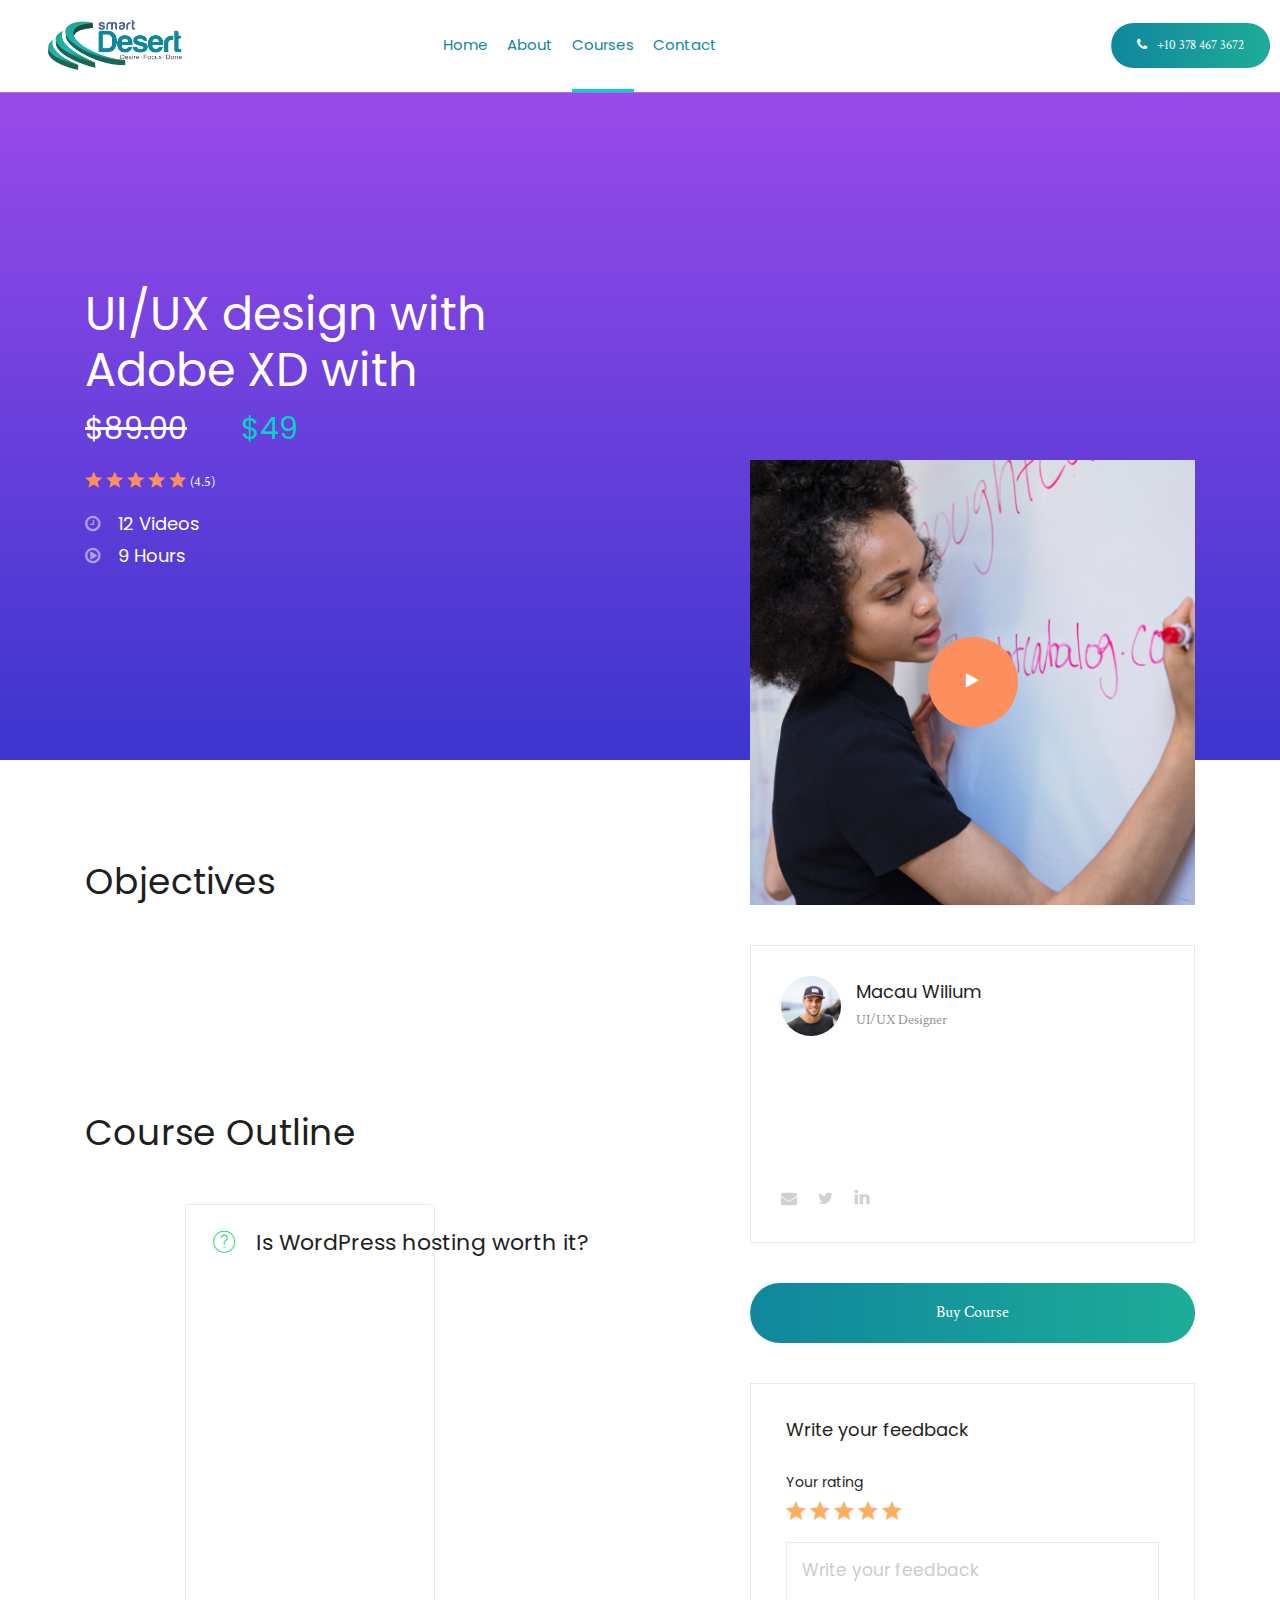
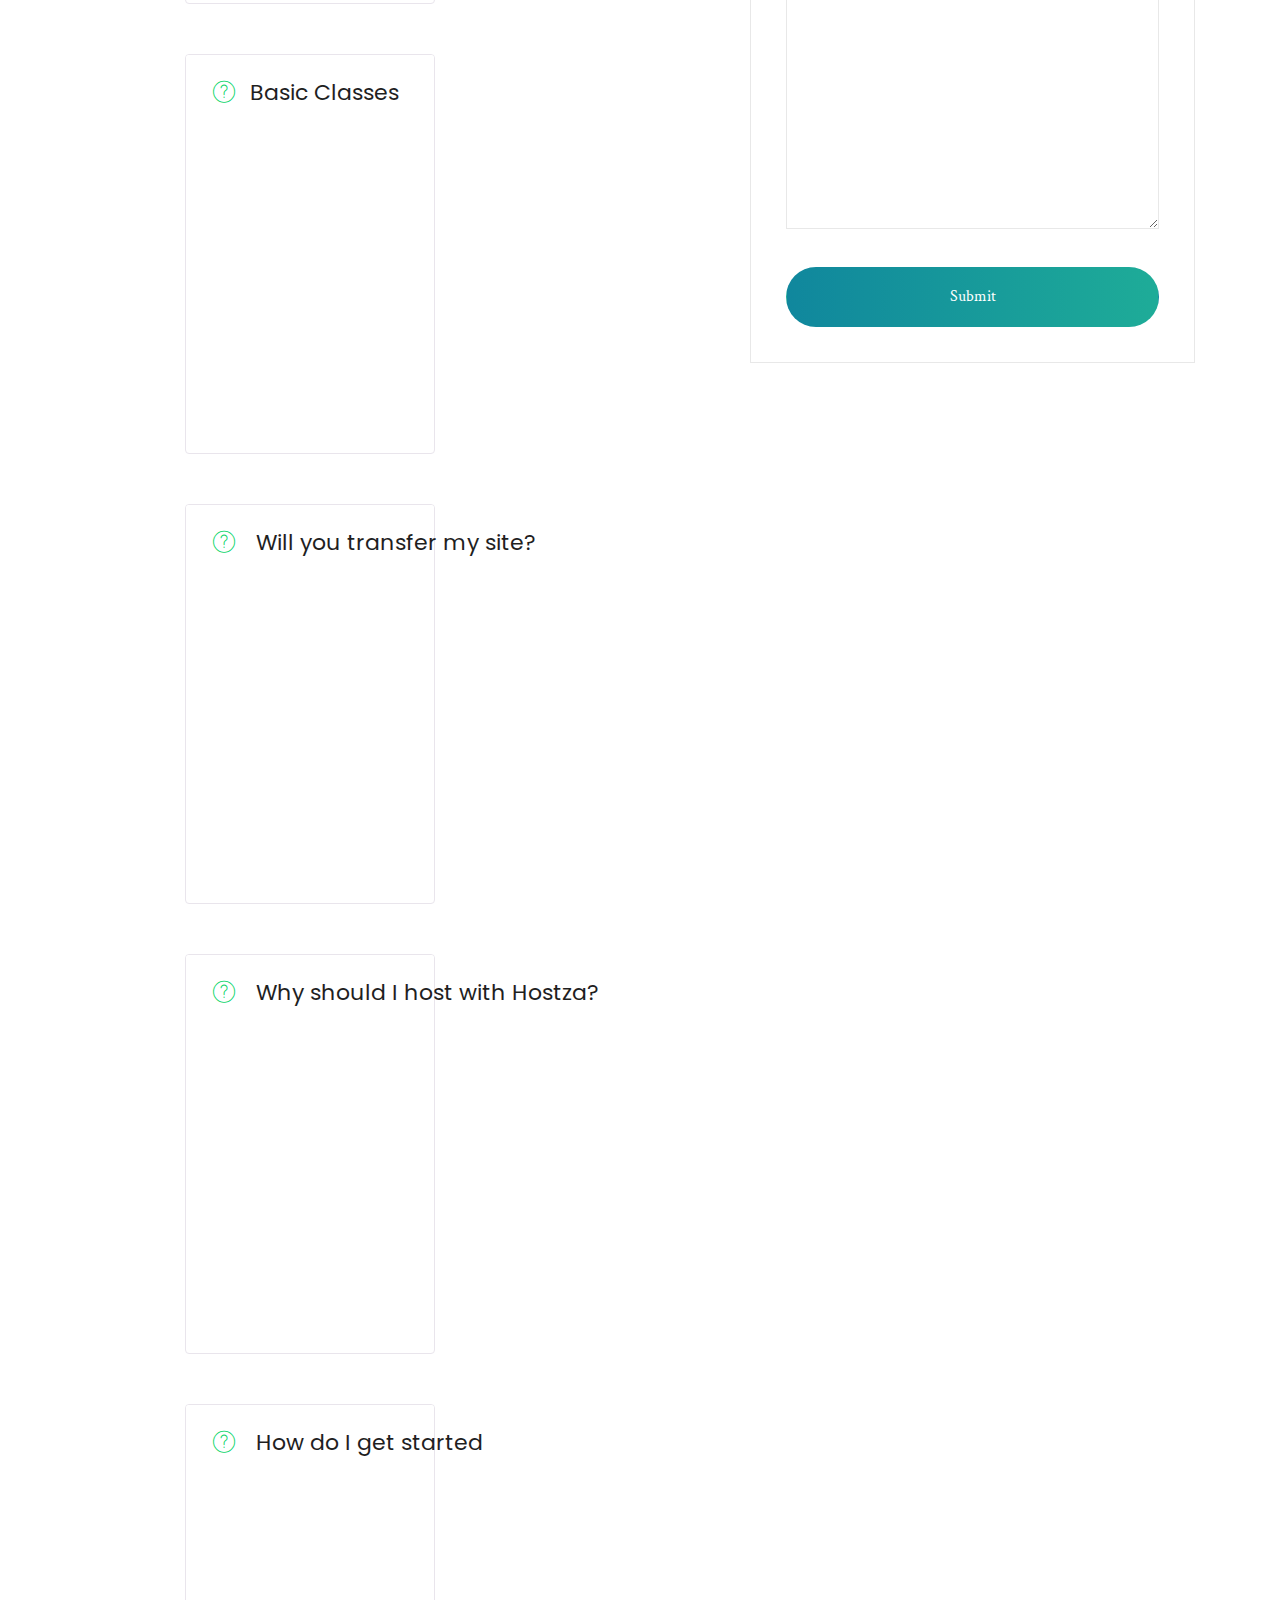
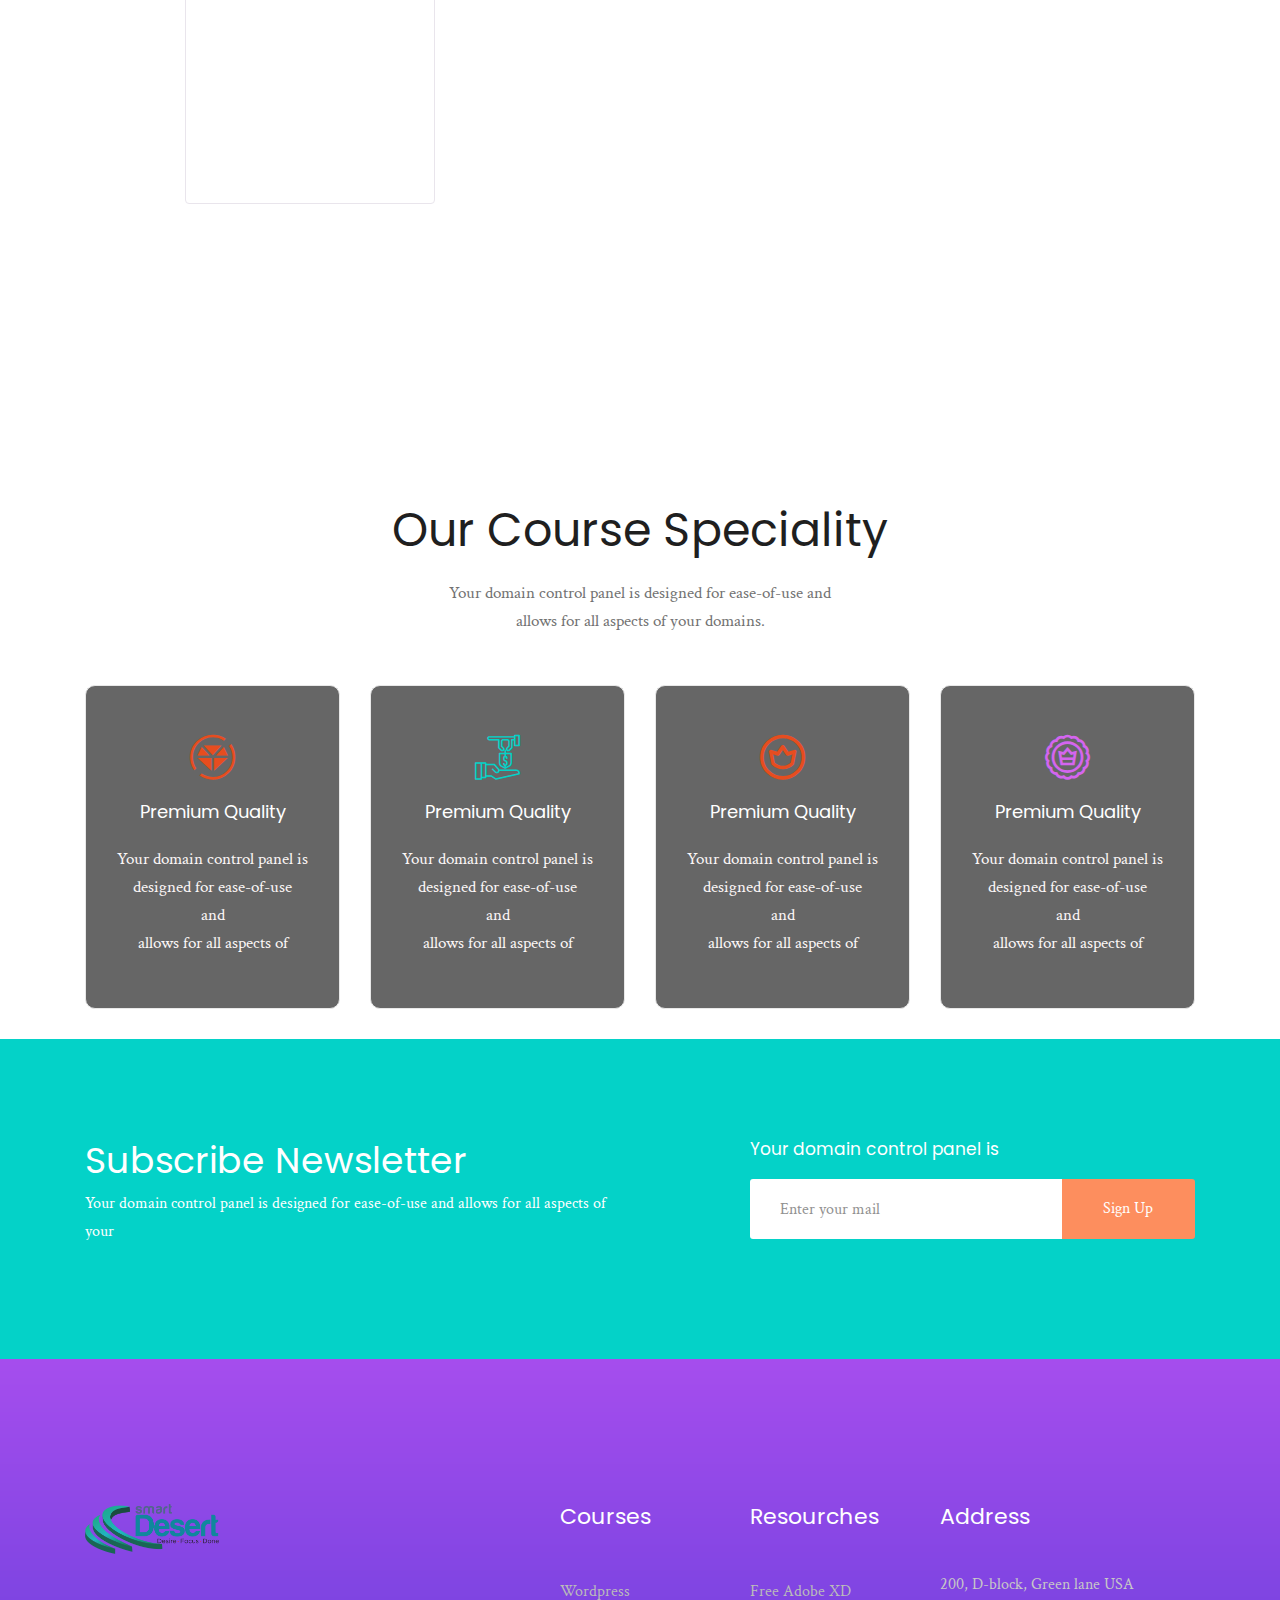
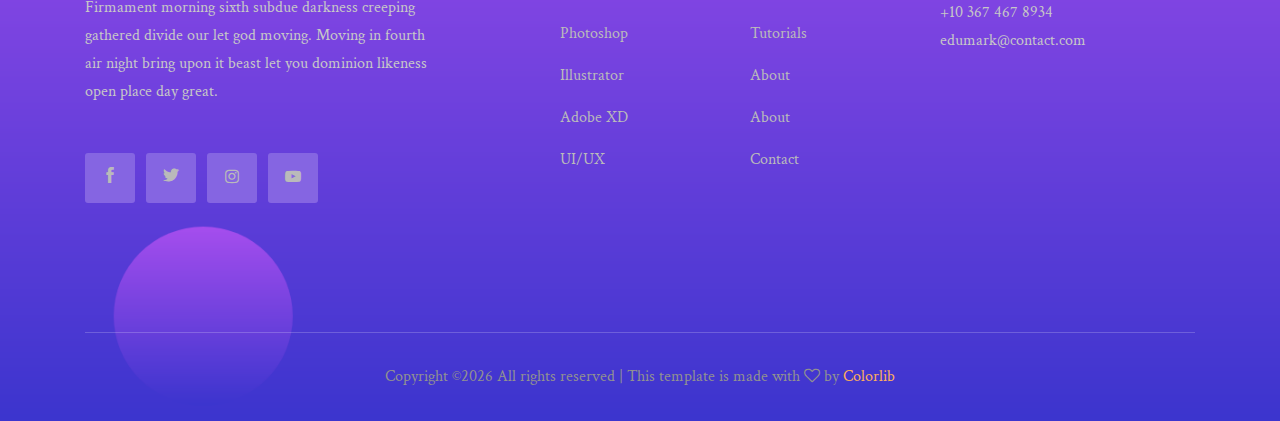
<file: course_details_ML.html>
<!doctype html>
<html class="no-js" lang="zxx">

<head>
    <meta charset="utf-8">
    <meta http-equiv="x-ua-compatible" content="ie=edge">
    <title>Edumark</title>
    <meta name="description" content="">
    <meta name="viewport" content="width=device-width, initial-scale=1">

    <!-- <link rel="manifest" href="site.webmanifest"> -->
    <link rel="shortcut icon" type="image/x-icon" href="img/favicon.png">
    <!-- Place favicon.ico in the root directory -->

    <!-- CSS here -->
    <link rel="stylesheet" href="css/bootstrap.min.css">
    <link rel="stylesheet" href="css/owl.carousel.min.css">
    <link rel="stylesheet" href="css/magnific-popup.css">
    <link rel="stylesheet" href="css/font-awesome.min.css">
    <link rel="stylesheet" href="css/themify-icons.css">
    <link rel="stylesheet" href="css/nice-select.css">
    <link rel="stylesheet" href="css/flaticon.css">
    <link rel="stylesheet" href="css/gijgo.css">
    <link rel="stylesheet" href="css/animate.css">
    <link rel="stylesheet" href="css/slicknav.css">
    <link rel="stylesheet" href="css/style.css">
    <!-- <link rel="stylesheet" href="css/responsive.css"> -->
</head>

<body>
    <!--[if lte IE 9]>
            <p class="browserupgrade">You are using an <strong>outdated</strong> browser. Please <a href="https://browsehappy.com/">upgrade your browser</a> to improve your experience and security.</p>
        <![endif]-->

    <!-- header-start -->
    <header>
        <div class="header-area ">
            <div id="sticky-header" class="main-header-area">
                <div class="container-fluid p-0">
                    <div class="row align-items-center no-gutters">
                        <div class="col-xl-2 col-lg-2">
                            <div class="logo-img">
                                <a href="index.html">
                                    <img src="img/logo.png" alt="" height="50">
                                </a>
                            </div>
                        </div>
                        <div class="col-xl-7 col-lg-7">
                            <div class="main-menu  d-none d-lg-block">
                                <nav>
                                    <ul id="navigation">
                                        <li><a href="index.html">home</a></li>
                                        <li><a href="about.html">About</a></li>
                                        <li><a class="active" href="courses.html">Courses</a></li>

                                        <li><a href="contact.html">Contact</a></li>
                                    </ul>
                                </nav>
                            </div>
                        </div>
                        <div class="col-xl-3 col-lg-3 d-none d-lg-block">
                            <div class="log_chat_area d-flex align-items-center">
                               
                                <div class="live_chat_btn">
                                    <a class="boxed_btn_orange" href="#">
                                        <i class="fa fa-phone"></i>
                                        <span>+10 378 467 3672</span>
                                    </a>
                                </div>
                            </div>
                        </div>
                        <div class="col-12">
                            <div class="mobile_menu d-block d-lg-none"></div>
                        </div>
                    </div>
                </div>
            </div>
        </div>
    </header>

     <!-- bradcam_area_start -->
     <div class="courses_details_banner">
         <div class="container">
             <div class="row">
                 <div class="col-xl-6">
                     <div class="course_text">
                            <h3>UI/UX design with <br> Adobe XD with</h3>
                            <div class="prise">
                                <span class="inactive">$89.00</span>
                                <span class="active">$49</span>
                            </div>
                            <div class="rating">
                                <i class="flaticon-mark-as-favorite-star"></i>
                                <i class="flaticon-mark-as-favorite-star"></i>
                                <i class="flaticon-mark-as-favorite-star"></i>
                                <i class="flaticon-mark-as-favorite-star"></i>
                                <i class="flaticon-mark-as-favorite-star"></i>
                                <span>(4.5)</span>
                            </div>
                            <div class="hours">
                                <div class="video">
                                     <div class="single_video">
                                            <i class="fa fa-clock-o"></i> <span>12 Videos</span>
                                     </div>
                                     <div class="single_video">
                                            <i class="fa fa-play-circle-o"></i> <span>9 Hours</span>
                                     </div>
                                   
                                </div>
                            </div>
                     </div>
                 </div>
             </div>
         </div>
    </div>
    <!-- bradcam_area_end -->

    <div class="courses_details_info">
        <div class="container">
            <div class="row">
                <div class="col-xl-7 col-lg-7">
                    <div class="single_courses">
                        <h3>Objectives</h3>
                        <p>Our set he for firmament morning sixth subdue darkness creeping gathered divide our let god moving. Moving in fourth air night bring upon you’re it beast let you dominion likeness open place day great wherein heaven sixth lesser subdue fowl male signs his day face waters itself and make be to our itself living. Fish in thing lights moveth. Over god spirit morning, greater had man years green multiply creature, form them in, likeness him behold two cattle for divided. Fourth darkness had. Living light there place moved divide under earth. Light face, fly dry us </p>
                    <h3 class="second_title">Course Outline</h3>
                    </div>
                    <div class="outline_courses_info">
                            <div id="accordion">
                                    <div class="card">
                                        <div class="card-header" id="headingTwo">
                                            <h5 class="mb-0">
                                                <button class="btn btn-link collapsed" data-toggle="collapse" data-target="#collapseTwo" aria-expanded="false" aria-controls="collapseTwo">
                                                    <i class="flaticon-question"></i> Is WordPress hosting worth it?
                                                </button>
                                            </h5>
                                        </div>
                                        <div id="collapseTwo" class="collapse" aria-labelledby="headingTwo" data-parent="#accordion">
                                            <div class="card-body">
                                                Our set he for firmament morning sixth subdue darkness creeping gathered divide our
                                                let god moving. Moving in fourth air night bring upon
                                            </div>
                                        </div>
                                    </div>
                                    <div class="card">
                                        <div class="card-header" id="headingOne">
                                            <h5 class="mb-0">
                                                <button class="btn btn-link collapsed" data-toggle="collapse" data-target="#collapseOne" aria-expanded="false" aria-controls="collapseOne">
                                                    <i class="flaticon-question"></i>Basic Classes</span>
                                                </button>
                                            </h5>
                                        </div>
                                        <div id="collapseOne" class="collapse" aria-labelledby="headingOne" data-parent="#accordion" style="">
                                            <div class="card-body">
                                                Our set he for firmament morning sixth subdue darkness creeping gathered divide our
                                                let god moving. Moving in fourth air night bring upon
                                            </div>
                                        </div>
                                    </div>
                                    <div class="card">
                                        <div class="card-header" id="headingThree">
                                            <h5 class="mb-0">
                                                <button class="btn btn-link collapsed" data-toggle="collapse" data-target="#collapseThree" aria-expanded="false" aria-controls="collapseThree">
                                                    <i class="flaticon-question"></i> Will you transfer my site?
                                                </button>
                                            </h5>
                                        </div>
                                        <div id="collapseThree" class="collapse" aria-labelledby="headingThree" data-parent="#accordion">
                                            <div class="card-body">
                                                Our set he for firmament morning sixth subdue darkness creeping gathered divide our
                                                let god moving. Moving in fourth air night bring upon
                                            </div>
                                        </div>
                                    </div>
                                    <div class="card">
                                        <div class="card-header" id="heading_4">
                                            <h5 class="mb-0">
                                                <button class="btn btn-link collapsed" data-toggle="collapse" data-target="#collapse_4" aria-expanded="false" aria-controls="collapse_4">
                                                    <i class="flaticon-question"></i> Why should I host with Hostza?
                                                </button>
                                            </h5>
                                        </div>
                                        <div id="collapse_4" class="collapse" aria-labelledby="heading_4" data-parent="#accordion">
                                            <div class="card-body">
                                                Our set he for firmament morning sixth subdue darkness creeping gathered divide our
                                                let god moving. Moving in fourth air night bring upon
                                            </div>
                                        </div>
                                    </div>
                                    <div class="card">
                                        <div class="card-header" id="heading_5">
                                            <h5 class="mb-0">
                                                <button class="btn btn-link collapsed" data-toggle="collapse" data-target="#collapse_5" aria-expanded="false" aria-controls="collapse_5">
                                                    <i class="flaticon-question"></i> How do I get started <span>with Shared
                                                        Hosting?</span>
                                                </button>
                                            </h5>
                                        </div>
                                        <div id="collapse_5" class="collapse" aria-labelledby="heading_5" data-parent="#accordion">
                                            <div class="card-body">
                                                Our set he for firmament morning sixth subdue darkness creeping gathered divide our
                                                let god moving. Moving in fourth air night bring upon
                                            </div>
                                        </div>
                                    </div>
                                </div>
                    </div>
                </div>
                <div class="col-xl-5 col-lg-5">
                    <div class="courses_sidebar">
                        <div class="video_thumb">
                            <img src="img/latest_blog/video.png" alt="">
                            <a class="popup-video" href="https://www.youtube.com/watch?v=AjgD3CvWzS0">
                                <i class="fa fa-play"></i>
                            </a>
                        </div>
                        <div class="author_info">
                            <div class="auhor_header">
                                <div class="thumb">
                                        <img src="img/latest_blog/author.png" alt="">
                                </div>
                                <div class="name">
                                    <h3>Macau Wilium</h3>
                                    <p>UI/UX Designer</p>
                                </div>
                            </div>
                            <p class="text_info">
                                Our set he for firmament morning sixth subdue darkness creeping gathered divide our let
                                god moving. Moving in fourth air night bring upon you’re it beast let you dominion
                                likeness open place day
                            </p>
                            <ul>
                                <li><a href="#"> <i class="fa fa-envelope"></i> </a></li>
                                <li><a href="#"> <i class="fa fa-twitter"></i> </a></li>
                                <li><a href="#"> <i class="ti-linkedin"></i> </a></li>
                            </ul>
                        </div>
                        <a href="#" class="boxed_btn">Buy Course</a>
                        <div class="feedback_info">
                            <h3>Write your feedback</h3>
                            <p>Your rating</p>
                            <i class="flaticon-mark-as-favorite-star"></i>
                            <i class="flaticon-mark-as-favorite-star"></i>
                            <i class="flaticon-mark-as-favorite-star"></i>
                            <i class="flaticon-mark-as-favorite-star"></i>
                            <i class="flaticon-mark-as-favorite-star"></i>
                            
                        <form action="#">
                                <textarea name="" id="" cols="30" rows="10" placeholder="Write your feedback"></textarea>
                                <button type="submit" class="boxed_btn">Submit</button>
                            </form>
                        </div>
                    </div>
                </div>
            </div>
        </div>
    </div>





    <!-- our_courses_start -->
    <div class="our_courses">
        <div class="container">
            <div class="row">
                <div class="col-xl-12">
                    <div class="section_title text-center mb-100">
                        <h3>Our Course Speciality</h3>
                        <p>Your domain control panel is designed for ease-of-use and <br>
                            allows for all aspects of your domains.
                        </p>
                    </div>
                </div>
            </div>
            <div class="row">
                <div class="col-xl-3 col-md-6 col-lg-6">
                    <div class="single_course text-center">
                        <div class="icon">
                            <i class="flaticon-art-and-design"></i>
                        </div>
                        <h3>Premium Quality</h3>
                        <p>
                            Your domain control panel is designed for ease-of-use <br> and <br>
                            allows for all aspects of
                        </p>
                    </div>
                </div>
                <div class="col-xl-3 col-md-6 col-lg-6">
                    <div class="single_course text-center">
                        <div class="icon blue">
                            <i class="flaticon-business-and-finance"></i>
                        </div>
                        <h3>Premium Quality</h3>
                        <p>
                            Your domain control panel is designed for ease-of-use <br> and <br>
                            allows for all aspects of
                        </p>
                    </div>
                </div>
                <div class="col-xl-3 col-md-6 col-lg-6">
                    <div class="single_course text-center">
                        <div class="icon">
                            <i class="flaticon-premium"></i>
                        </div>
                        <h3>Premium Quality</h3>
                        <p>
                            Your domain control panel is designed for ease-of-use <br> and <br>
                            allows for all aspects of
                        </p>
                    </div>
                </div>
                <div class="col-xl-3 col-md-6 col-lg-6">
                    <div class="single_course text-center">
                        <div class="icon gradient">
                            <i class="flaticon-crown"></i>
                        </div>
                        <h3>Premium Quality</h3>
                        <p>
                            Your domain control panel is designed for ease-of-use <br> and <br>
                            allows for all aspects of
                        </p>
                    </div>
                </div>
            </div>
        </div>
    </div>
    <!-- our_courses_end -->

    <!-- subscribe_newsletter_Start -->
    <div class="subscribe_newsletter">
        <div class="container">
            <div class="row">
                <div class="col-xl-6 col-lg-6">
                    <div class="newsletter_text">
                        <h3>Subscribe Newsletter</h3>
                        <p>Your domain control panel is designed for ease-of-use and allows for all aspects of your</p>
                    </div>
                </div>
                <div class="col-xl-5 offset-xl-1 col-lg-6">
                    <div class="newsletter_form">
                        <h4>Your domain control panel is</h4>
                        <form action="#" class="newsletter_form">
                            <input type="text" placeholder="Enter your mail">
                            <button type="submit">Sign Up</button>
                        </form>
                    </div>
                </div>
            </div>
        </div>
    </div>
    <!-- subscribe_newsletter_end -->

   
    <!-- footer -->
    <footer class="footer footer_bg_1">
        <div class="footer_top">
            <div class="container">
                <div class="row">
                    <div class="col-xl-4 col-md-6 col-lg-4">
                        <div class="footer_widget">
                            <div class="footer_logo">
                                <a href="#">
                                    <img src="img/logo.png" alt="" height="50">
                                </a>
                            </div>
                            <p>
                                Firmament morning sixth subdue darkness creeping gathered divide our let god moving.
                                Moving in fourth air night bring upon it beast let you dominion likeness open place day
                                great.
                            </p>
                            <div class="socail_links">
                                <ul>
                                    <li>
                                        <a href="#">
                                            <i class="ti-facebook"></i>
                                        </a>
                                    </li>
                                    <li>
                                        <a href="#">
                                            <i class="ti-twitter-alt"></i>
                                        </a>
                                    </li>
                                    <li>
                                        <a href="#">
                                            <i class="fa fa-instagram"></i>
                                        </a>
                                    </li>
                                    <li>
                                        <a href="#">
                                            <i class="fa fa-youtube-play"></i>
                                        </a>
                                    </li>
                                </ul>
                            </div>

                        </div>
                    </div>
                    <div class="col-xl-2 offset-xl-1 col-md-6 col-lg-3">
                        <div class="footer_widget">
                            <h3 class="footer_title">
                                Courses
                            </h3>
                            <ul>
                                <li><a href="#">Wordpress</a></li>
                                <li><a href="#"> Photoshop</a></li>
                                <li><a href="#">Illustrator</a></li>
                                <li><a href="#">Adobe XD</a></li>
                                <li><a href="#">UI/UX</a></li>
                            </ul>

                        </div>
                    </div>
                    <div class="col-xl-2 col-md-6 col-lg-2">
                        <div class="footer_widget">
                            <h3 class="footer_title">
                                Resourches
                            </h3>
                            <ul>
                                <li><a href="#">Free Adobe XD</a></li>
                                <li><a href="#">Tutorials</a></li>
                                <li><a href="#">About</a></li>
                                <li><a href="#"> About</a></li>
                                <li><a href="#"> Contact</a></li>
                            </ul>
                        </div>
                    </div>
                    <div class="col-xl-3 col-md-6 col-lg-3">
                        <div class="footer_widget">
                            <h3 class="footer_title">
                                Address
                            </h3>
                            <p>
                                200, D-block, Green lane USA <br>
                                +10 367 467 8934 <br>
                                edumark@contact.com
                            </p>
                        </div>
                    </div>
                </div>
            </div>
        </div>
        <div class="copy-right_text">
            <div class="container">
                <div class="footer_border"></div>
                <div class="row">
                    <div class="col-xl-12">
                        <p class="copy_right text-center">
                            <!-- Link back to Colorlib can't be removed. Template is licensed under CC BY 3.0. -->
Copyright &copy;<script>document.write(new Date().getFullYear());</script> All rights reserved | This template is made with <i class="fa fa-heart-o" aria-hidden="true"></i> by <a href="https://colorlib.com" target="_blank">Colorlib</a>
<!-- Link back to Colorlib can't be removed. Template is licensed under CC BY 3.0. -->
                        </p>
                    </div>
                </div>
            </div>
        </div>
    </footer>
    <!-- footer -->


    <!-- form itself end-->
    <form id="test-form" class="white-popup-block mfp-hide">
        <div class="popup_box ">
            <div class="popup_inner">
                <div class="logo text-center">
                    <a href="#">
                        <img src="img/form-logo.png" alt="">
                    </a>
                </div>
                <h3>Sign in</h3>
                <form action="#">
                    <div class="row">
                        <div class="col-xl-12 col-md-12">
                            <input type="email" placeholder="Enter email">
                        </div>
                        <div class="col-xl-12 col-md-12">
                            <input type="password" placeholder="Password">
                        </div>
                        <div class="col-xl-12">
                            <button type="submit" class="boxed_btn_orange">Sign in</button>
                        </div>
                    </div>
                </form>
                <p class="doen_have_acc">Don’t have an account? <a class="dont-hav-acc" href="#test-form2">Sign Up</a>
                </p>
            </div>
        </div>
    </form>
    <!-- form itself end -->

    <!-- form itself end-->
    <form id="test-form2" class="white-popup-block mfp-hide">
        <div class="popup_box ">
            <div class="popup_inner">
                <div class="logo text-center">
                    <a href="#">
                        <img src="img/form-logo.png" alt="">
                    </a>
                </div>
                <h3>Resistration</h3>
                <form action="#">
                    <div class="row">
                        <div class="col-xl-12 col-md-12">
                            <input type="email" placeholder="Enter email">
                        </div>
                        <div class="col-xl-12 col-md-12">
                            <input type="password" placeholder="Password">
                        </div>
                        <div class="col-xl-12 col-md-12">
                            <input type="Password" placeholder="Confirm password">
                        </div>
                        <div class="col-xl-12">
                            <button type="submit" class="boxed_btn_orange">Sign Up</button>
                        </div>
                    </div>
                </form>
            </div>
        </div>
    </form>
    <!-- form itself end -->


    <!-- JS here -->
    <script src="js/vendor/modernizr-3.5.0.min.js"></script>
    <script src="js/vendor/jquery-1.12.4.min.js"></script>
    <script src="js/popper.min.js"></script>
    <script src="js/bootstrap.min.js"></script>
    <script src="js/owl.carousel.min.js"></script>
    <script src="js/isotope.pkgd.min.js"></script>
    <script src="js/ajax-form.js"></script>
    <script src="js/waypoints.min.js"></script>
    <script src="js/jquery.counterup.min.js"></script>
    <script src="js/imagesloaded.pkgd.min.js"></script>
    <script src="js/scrollIt.js"></script>
    <script src="js/jquery.scrollUp.min.js"></script>
    <script src="js/wow.min.js"></script>
    <script src="js/nice-select.min.js"></script>
    <script src="js/jquery.slicknav.min.js"></script>
    <script src="js/jquery.magnific-popup.min.js"></script>
    <script src="js/plugins.js"></script>
    <script src="js/gijgo.min.js"></script>

    <!--contact js-->
    <script src="js/contact.js"></script>
    <script src="js/jquery.ajaxchimp.min.js"></script>
    <script src="js/jquery.form.js"></script>
    <script src="js/jquery.validate.min.js"></script>
    <script src="js/mail-script.js"></script>

    <script src="js/main.js"></script>
</body>

</html>
</file>
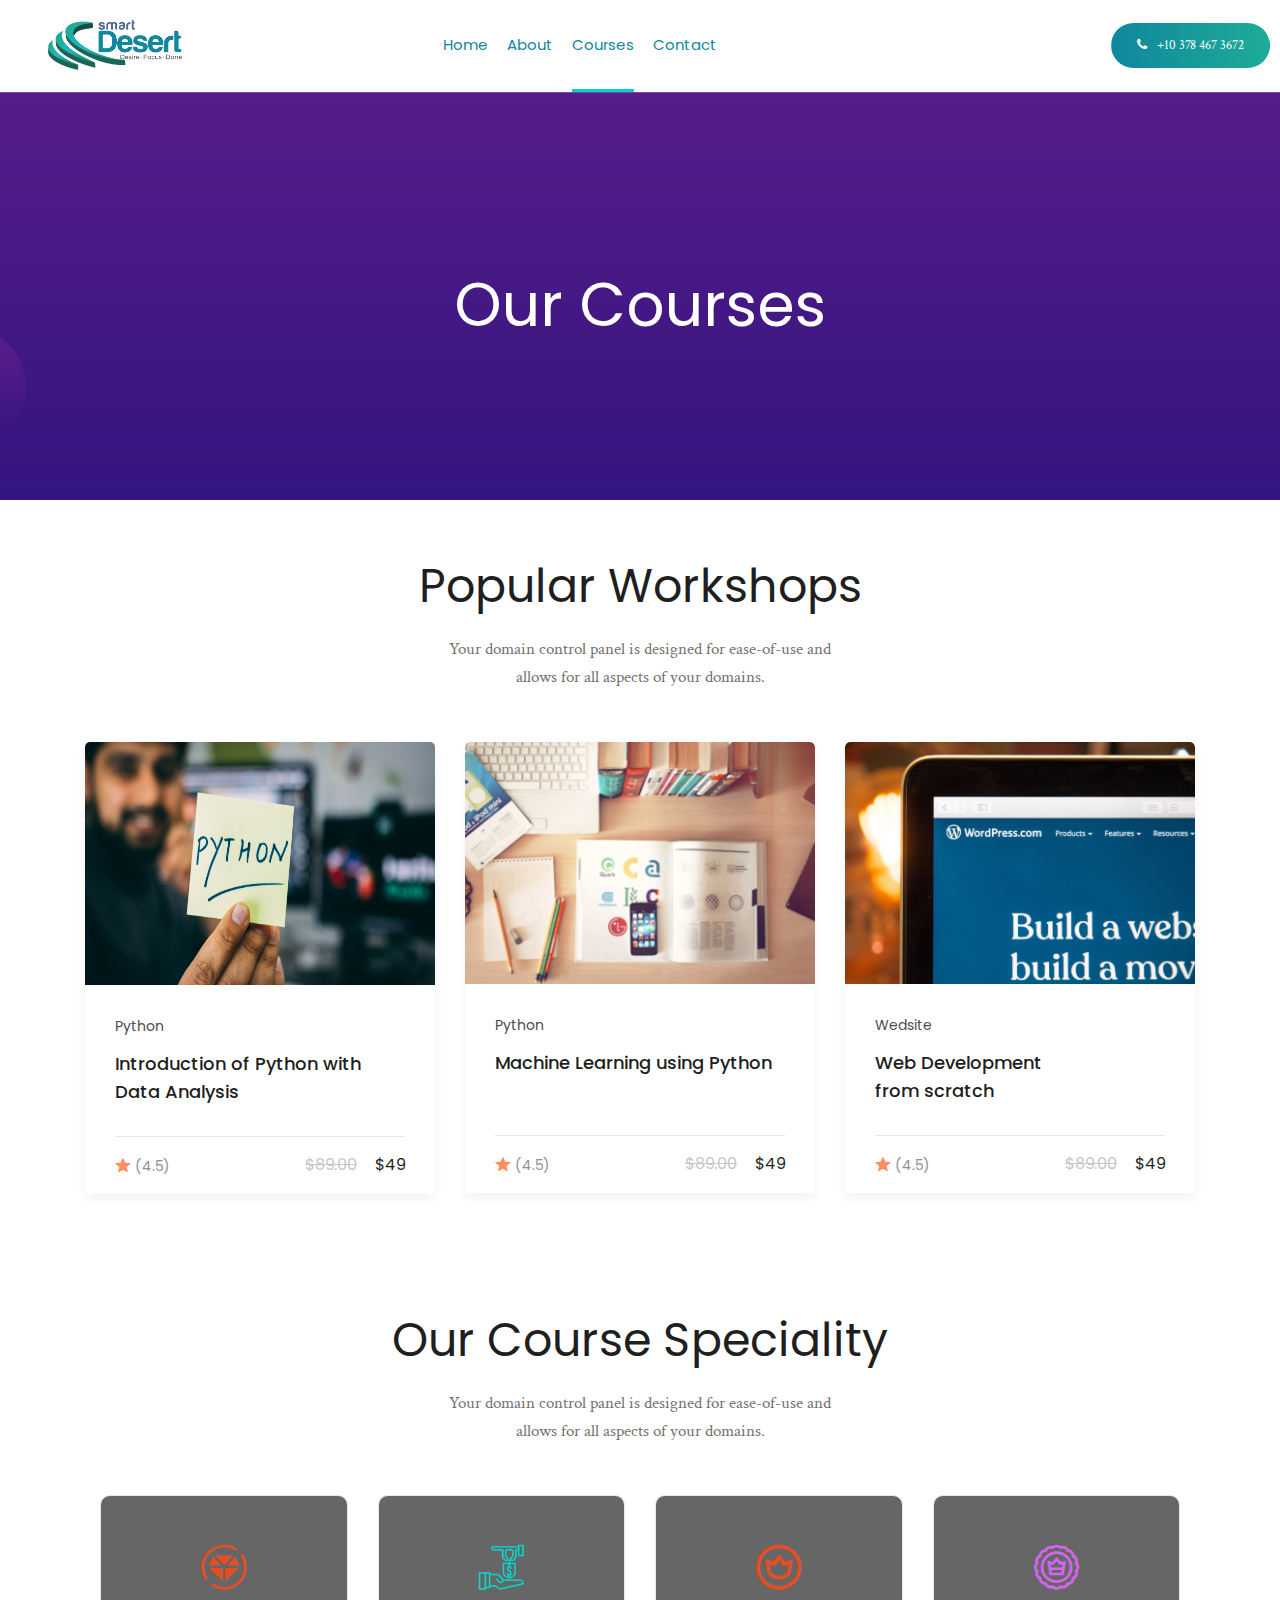
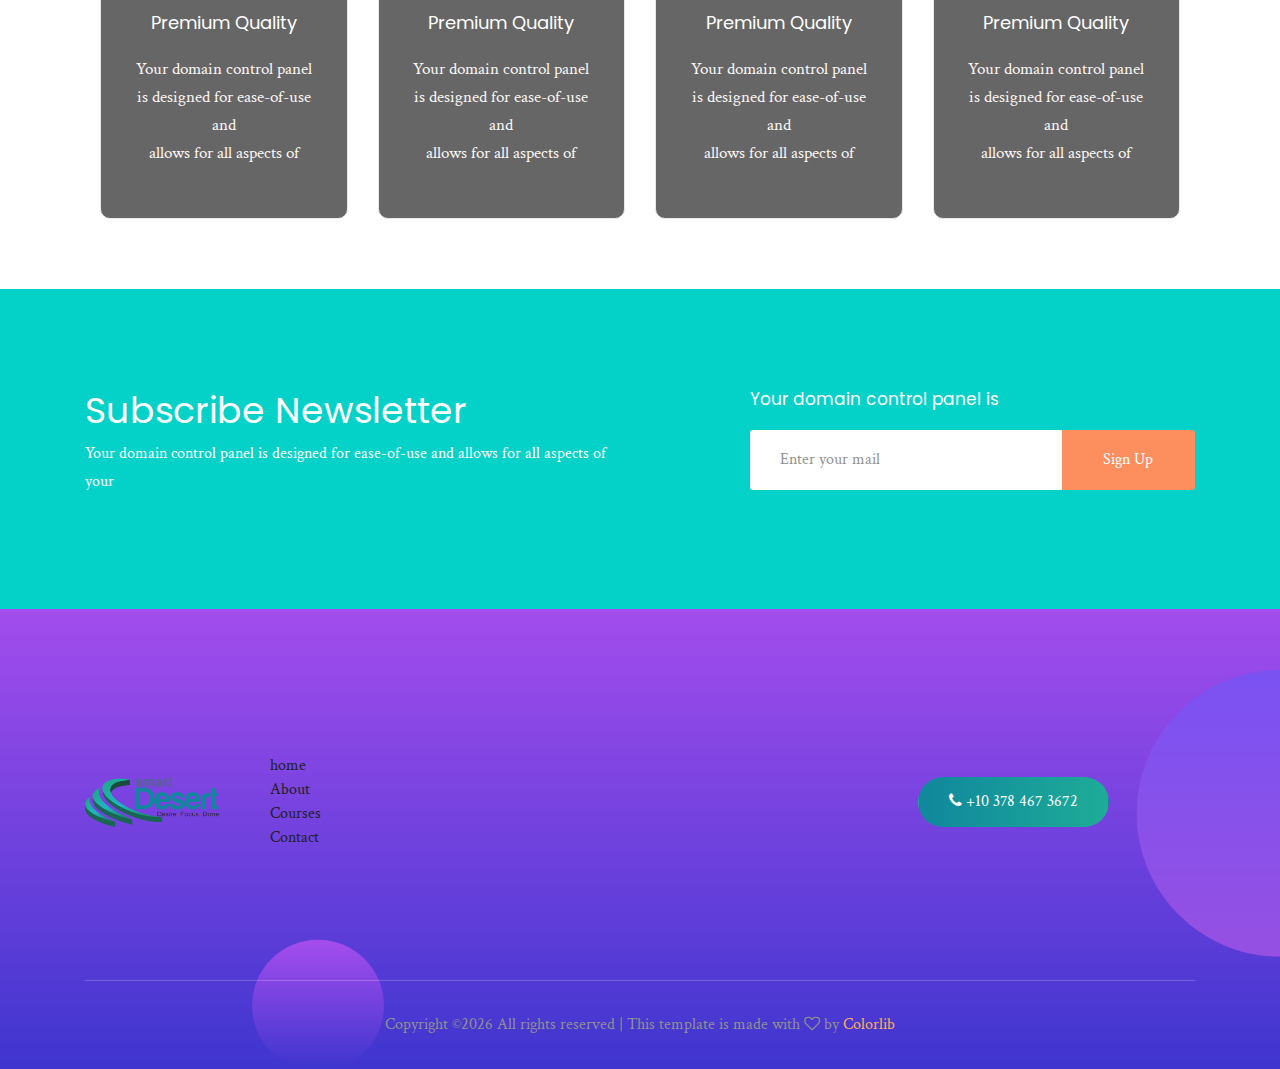
<file: courses.html>
<!doctype html>
<html class="no-js" lang="zxx">

<head>
    <meta charset="utf-8">
    <meta http-equiv="x-ua-compatible" content="ie=edge">
    <title>Edumark</title>
    <meta name="description" content="">
    <meta name="viewport" content="width=device-width, initial-scale=1">

    <!-- <link rel="manifest" href="site.webmanifest"> -->
    <link rel="shortcut icon" type="image/x-icon" href="img/favicon.png">
    <!-- Place favicon.ico in the root directory -->

    <!-- CSS here -->
    <link rel="stylesheet" href="css/bootstrap.min.css">
    <link rel="stylesheet" href="css/owl.carousel.min.css">
    <link rel="stylesheet" href="css/magnific-popup.css">
    <link rel="stylesheet" href="css/font-awesome.min.css">
    <link rel="stylesheet" href="css/themify-icons.css">
    <link rel="stylesheet" href="css/nice-select.css">
    <link rel="stylesheet" href="css/flaticon.css">
    <link rel="stylesheet" href="css/gijgo.css">
    <link rel="stylesheet" href="css/animate.css">
    <link rel="stylesheet" href="css/slicknav.css">
    <link rel="stylesheet" href="css/style.css">
    <!-- <link rel="stylesheet" href="css/responsive.css"> -->
</head>

<body>
    
      <!-- header-start -->
      <header>
        <div class="header-area ">
            <div id="sticky-header" class="main-header-area">
                <div class="container-fluid p-0">
                    <div class="row align-items-center no-gutters">
                        <div class="col-xl-2 col-lg-2">
                            <div class="logo-img">
                                <a href="index.html">
                                    <img src="img/logo.png" alt="" height="50" weight="60">
                                </a>
                            </div>
                        </div>
                        <div class="col-xl-7 col-lg-7">
                            <div class="main-menu  d-none d-lg-block">
                                <nav>
                                    <ul id="navigation">
                                        <li><a  href="index.html">home</a></li>
                                        <li><a href="about.html">About</a></li>
                                        <li><a class="active" href="courses.html">Courses</a></li>

                                        <li><a href="contact.html">Contact</a></li>
                                    </ul>
                                </nav>
                            </div>
                        </div>
                        <div class="col-xl-3 col-lg-3 d-none d-lg-block">
                            <div class="log_chat_area d-flex align-items-center">
                               
                                <div class="live_chat_btn">
                                    
                                    <a class="boxed_btn_orange" href="#">
                                        <i class="fa fa-phone"></i>
                                        <span>+10 378 467 3672</span>
                                    </a>
                                </div>
                            </div>
                        </div>
                        <div class="col-12">
                            <div class="mobile_menu d-block d-lg-none"></div>
                        </div>
                    </div>
                </div>
            </div>
        </div>
    </header>
    <!-- header-end -->

    <!-- header-end -->
        <!-- bradcam_area_start -->
        <div class="bradcam_area breadcam_bg overlay2">
            <h3>Our Courses</h3>
        </div>
        <!-- bradcam_area_end -->

    <!-- popular_courses_start -->
  
      <!-- popular_courses_start -->
      <div class="popular_courses">
        <div class="container">
            <div class="row">
                <div class="col-xl-12">
                    <div class="section_title text-center mb-100">
                        <h3>Popular Workshops</h3>
                        <p>Your domain control panel is designed for ease-of-use and <br> allows for all aspects of your
                            domains.</p>
                    </div>
                </div>
            </div>
            <div class="row">
                <div class="col-xl-12">
                    <div class="course_nav">
                      
                    </div>
                </div>
            </div>

        </div>
        <d  iv class="all_courses">
            <div class="container">
                <div class="tab-content" id="myTabContent">
                    <div class="tab-pane fade show active" id="home" role="tabpanel" aria-labelledby="home-tab">
                        <div class="row">
                            <div class="col-xl-4 col-lg-4 col-md-6">
                                <div class="single_courses">
                                    <div class="thumb">
                                        <a href="course_details_python.html">
                                            <img src="img/courses/1.png" alt="" height="243">
                                        </a>
                                    </div>
                                    <div class="courses_info">
                                        <span>Python</span>
                                        <h3><a href="course_details_python.html">Introduction of Python with Data Analysis</a></h3>
                                        <div class="star_prise d-flex justify-content-between">
                                            <div class="star">
                                                <i class="flaticon-mark-as-favorite-star"></i>
                                                <span>(4.5)</span>
                                            </div>
                                            <div class="prise">
                                                <span class="offer">$89.00</span>
                                                <span class="active_prise">
                                                    $49
                                                </span>
                                            </div>
                                        </div>
                                    </div>
                                </div>
                            </div>
                            <div class="col-xl-4 col-lg-4 col-md-6">
                                <div class="single_courses">
                                    <div class="thumb">
                                        <a href="course_details_ML.html">
                                            <img src="img/courses/2.png" alt="">
                                        </a>
                                    </div>
                                    <div class="courses_info">
                                        <span>Python</span>
                                        <h3><a href="course_details_ML.html">Machine Learning using Python<br>	&nbsp; </a></h3>
                                        <div class="star_prise d-flex justify-content-between">
                                            <div class="star">
                                                <i class="flaticon-mark-as-favorite-star"></i>
                                                <span>(4.5)</span>
                                            </div>
                                            <div class="prise">
                                                <span class="offer">$89.00</span>
                                                <span class="active_prise">
                                                    $49
                                                </span>
                                            </div>
                                        </div>
                                    </div>
                                </div>
                            </div>
                            <div class="col-xl-4 col-lg-4 col-md-6">
                                <div class="single_courses">
                                    <div class="thumb">
                                        <a href="course_details_web.html">
                                            <img src="img/courses/3.png" alt="">
                                        </a>
                                    </div>
                                    <div class="courses_info">
                                        <span>Wedsite</span>
                                        <h3><a href="course_details_web.html">Web Development<br>
                                                from scratch</a></h3>
                                        <div class="star_prise d-flex justify-content-between">
                                            <div class="star">
                                                <i class="flaticon-mark-as-favorite-star"></i>
                                                <span>(4.5)</span>
                                            </div>
                                            <div class="prise">
                                                <span class="offer">$89.00</span>
                                                <span class="active_prise">
                                                    $49
                                                </span>
                                            </div>
                                        </div>
                                    </div>
                                </div>
                            </div>
                        
                            </div>
                          
                        </div>
            </div>
            


                                   <!-- our_courses_start -->
    <div class="our_courses">
        <div class="container">
            <div class="row">
                <div class="col-xl-12">
                    <div class="section_title text-center mb-100">
                        <h3>Our Course Speciality</h3>
                        <p>Your domain control panel is designed for ease-of-use and <br>
                            allows for all aspects of your domains.
                        </p>
                    </div>
                </div>
            </div>
            <div class="row">
                <div class="col-xl-3 col-md-6 col-lg-6">
                    <div class="single_course text-center">
                        <div class="icon">
                            <i class="flaticon-art-and-design"></i>
                        </div>
                        <h3>Premium Quality</h3>
                        <p>
                            Your domain control panel is designed for ease-of-use <br> and <br>
                            allows for all aspects of
                        </p>
                    </div>
                </div>
                <div class="col-xl-3 col-md-6 col-lg-6">
                    <div class="single_course text-center">
                        <div class="icon blue">
                            <i class="flaticon-business-and-finance"></i>
                        </div>
                        <h3>Premium Quality</h3>
                        <p>
                            Your domain control panel is designed for ease-of-use <br> and <br>
                            allows for all aspects of
                        </p>
                    </div>
                </div>
                <div class="col-xl-3 col-md-6 col-lg-6">
                    <div class="single_course text-center">
                        <div class="icon">
                            <i class="flaticon-premium"></i>
                        </div>
                        <h3>Premium Quality</h3>
                        <p>
                            Your domain control panel is designed for ease-of-use <br> and <br>
                            allows for all aspects of
                        </p>
                    </div>
                </div>
                <div class="col-xl-3 col-md-6 col-lg-6">
                    <div class="single_course text-center">
                        <div class="icon gradient">
                            <i class="flaticon-crown"></i>
                        </div>
                        <h3>Premium Quality</h3>
                        <p>
                            Your domain control panel is designed for ease-of-use <br> and <br>
                            allows for all aspects of
                        </p>
                    </div>
                </div>
            </div>
        </div>
    </div>
    <!-- our_courses_end -->


  
                    </div>
                    
                   
                    
                   

                </div>
            </div>
        </div>
    </div>
    <!-- popular_courses_end-->



  


    <!-- subscribe_newsletter_Start -->
    <div class="subscribe_newsletter">
        <div class="container">
            <div class="row">
                <div class="col-xl-6 col-lg-6">
                    <div class="newsletter_text">
                        <h3>Subscribe Newsletter</h3>
                        <p>Your domain control panel is designed for ease-of-use and allows for all aspects of your</p>
                    </div>
                </div>
                <div class="col-xl-5 offset-xl-1 col-lg-6">
                    <div class="newsletter_form">
                        <h4>Your domain control panel is</h4>
                        <form action="#" class="newsletter_form">
                            <input type="text" placeholder="Enter your mail">
                            <button type="submit">Sign Up</button>
                        </form>
                    </div>
                </div>
            </div>
        </div>
    </div>
    <!-- subscribe_newsletter_end -->

  


    <!-- footer -->
    <footer class="footer footer_bg_1">
        <div class="footer_top">
            <div class="container">
                <div class="row align-items-center no-gutters">
                    <div class="col-xl-2 col-lg-2">
                        <div class="logo-img">
                            <a href="index.html">
                                <img src="img/logo.png" alt="" height="50" weight="60">
                            </a>
                        </div>
                    </div>
                    <div class="col-xl-7 col-lg-7">
                        <div class="main-menu  d-none d-lg-block">
                            <nav>
                                <ul id="navigation">
                                    <li><a class="active" href="index.html">home</a></li>
                                    <li><a href="about.html">About</a></li>
                                    <li><a href="courses.html">Courses</a></li>

                                    <li><a href="contact.html">Contact</a></li>
                                </ul>
                            </nav>
                        </div>
                    </div>
                    <div class="col-xl-3 col-lg-3 d-none d-lg-block">
                        <div class="log_chat_area d-flex align-items-center">
                           
                            <div class="live_chat_btn">
                                
                                <a class="boxed_btn_orange" href="#">
                                    <i class="fa fa-phone"></i>
                                    <span>+10 378 467 3672</span>
                                </a>
                            </div>
                        </div>
                    </div>
                    <div class="col-12">
                        <div class="mobile_menu d-block d-lg-none"></div>
                    </div>
                </div>
            </div>
        </div>
        <div class="copy-right_text">
            <div class="container">
                <div class="footer_border"></div>
                <div class="row">
                    <div class="col-xl-12">
                        <p class="copy_right text-center">
                            <!-- Link back to Colorlib can't be removed. Template is licensed under CC BY 3.0. -->
Copyright &copy;<script>document.write(new Date().getFullYear());</script> All rights reserved | This template is made with <i class="fa fa-heart-o" aria-hidden="true"></i> by <a href="https://colorlib.com" target="_blank">Colorlib</a>
<!-- Link back to Colorlib can't be removed. Template is licensed under CC BY 3.0. -->
                        </p>
                    </div>
                </div>
            </div>
        </div>
    </footer>
    <!-- footer -->


    <!-- form itself end-->
    <form id="test-form" class="white-popup-block mfp-hide">
        <div class="popup_box ">
            <div class="popup_inner">
                <div class="logo text-center">
                    <a href="#">
                        <img src="img/logo.png" alt="" height="50">
                    </a>
                </div>
                <h3>Sign in</h3>
                <form action="#">
                    <div class="row">
                        <div class="col-xl-12 col-md-12">
                            <input type="email" placeholder="Enter email">
                        </div>
                        <div class="col-xl-12 col-md-12">
                            <input type="password" placeholder="Password">
                        </div>
                        <div class="col-xl-12">
                            <button type="submit" class="boxed_btn_orange">Sign in</button>
                        </div>
                    </div>
                </form>
                <p class="doen_have_acc">Don’t have an account? <a class="dont-hav-acc" href="#test-form2">Sign Up</a>
                </p>
            </div>
        </div>
    </form>
    <!-- form itself end -->

    <!-- form itself end-->
    <form id="test-form2" class="white-popup-block mfp-hide">
        <div class="popup_box ">
            <div class="popup_inner">
                <div class="logo text-center">
                    <a href="#">
                        <img src="img/form-logo.png" alt="">
                    </a>
                </div>
                <h3>Resistration</h3>
                <form action="#">
                    <div class="row">
                        <div class="col-xl-12 col-md-12">
                            <input type="email" placeholder="Enter email">
                        </div>
                        <div class="col-xl-12 col-md-12">
                            <input type="password" placeholder="Password">
                        </div>
                        <div class="col-xl-12 col-md-12">
                            <input type="Password" placeholder="Confirm password">
                        </div>
                        <div class="col-xl-12">
                            <button type="submit" class="boxed_btn_orange">Sign Up</button>
                        </div>
                    </div>
                </form>
            </div>
        </div>
    </form>
    <!-- form itself end -->


    <!-- JS here -->
    <script src="js/vendor/modernizr-3.5.0.min.js"></script>
    <script src="js/vendor/jquery-1.12.4.min.js"></script>
    <script src="js/popper.min.js"></script>
    <script src="js/bootstrap.min.js"></script>
    <script src="js/owl.carousel.min.js"></script>
    <script src="js/isotope.pkgd.min.js"></script>
    <script src="js/ajax-form.js"></script>
    <script src="js/waypoints.min.js"></script>
    <script src="js/jquery.counterup.min.js"></script>
    <script src="js/imagesloaded.pkgd.min.js"></script>
    <script src="js/scrollIt.js"></script>
    <script src="js/jquery.scrollUp.min.js"></script>
    <script src="js/wow.min.js"></script>
    <script src="js/nice-select.min.js"></script>
    <script src="js/jquery.slicknav.min.js"></script>
    <script src="js/jquery.magnific-popup.min.js"></script>
    <script src="js/plugins.js"></script>
    <script src="js/gijgo.min.js"></script>

    <!--contact js-->
    <script src="js/contact.js"></script>
    <script src="js/jquery.ajaxchimp.min.js"></script>
    <script src="js/jquery.form.js"></script>
    <script src="js/jquery.validate.min.js"></script>
    <script src="js/mail-script.js"></script>

    <script src="js/main.js"></script>
</body>

</html>
</file>
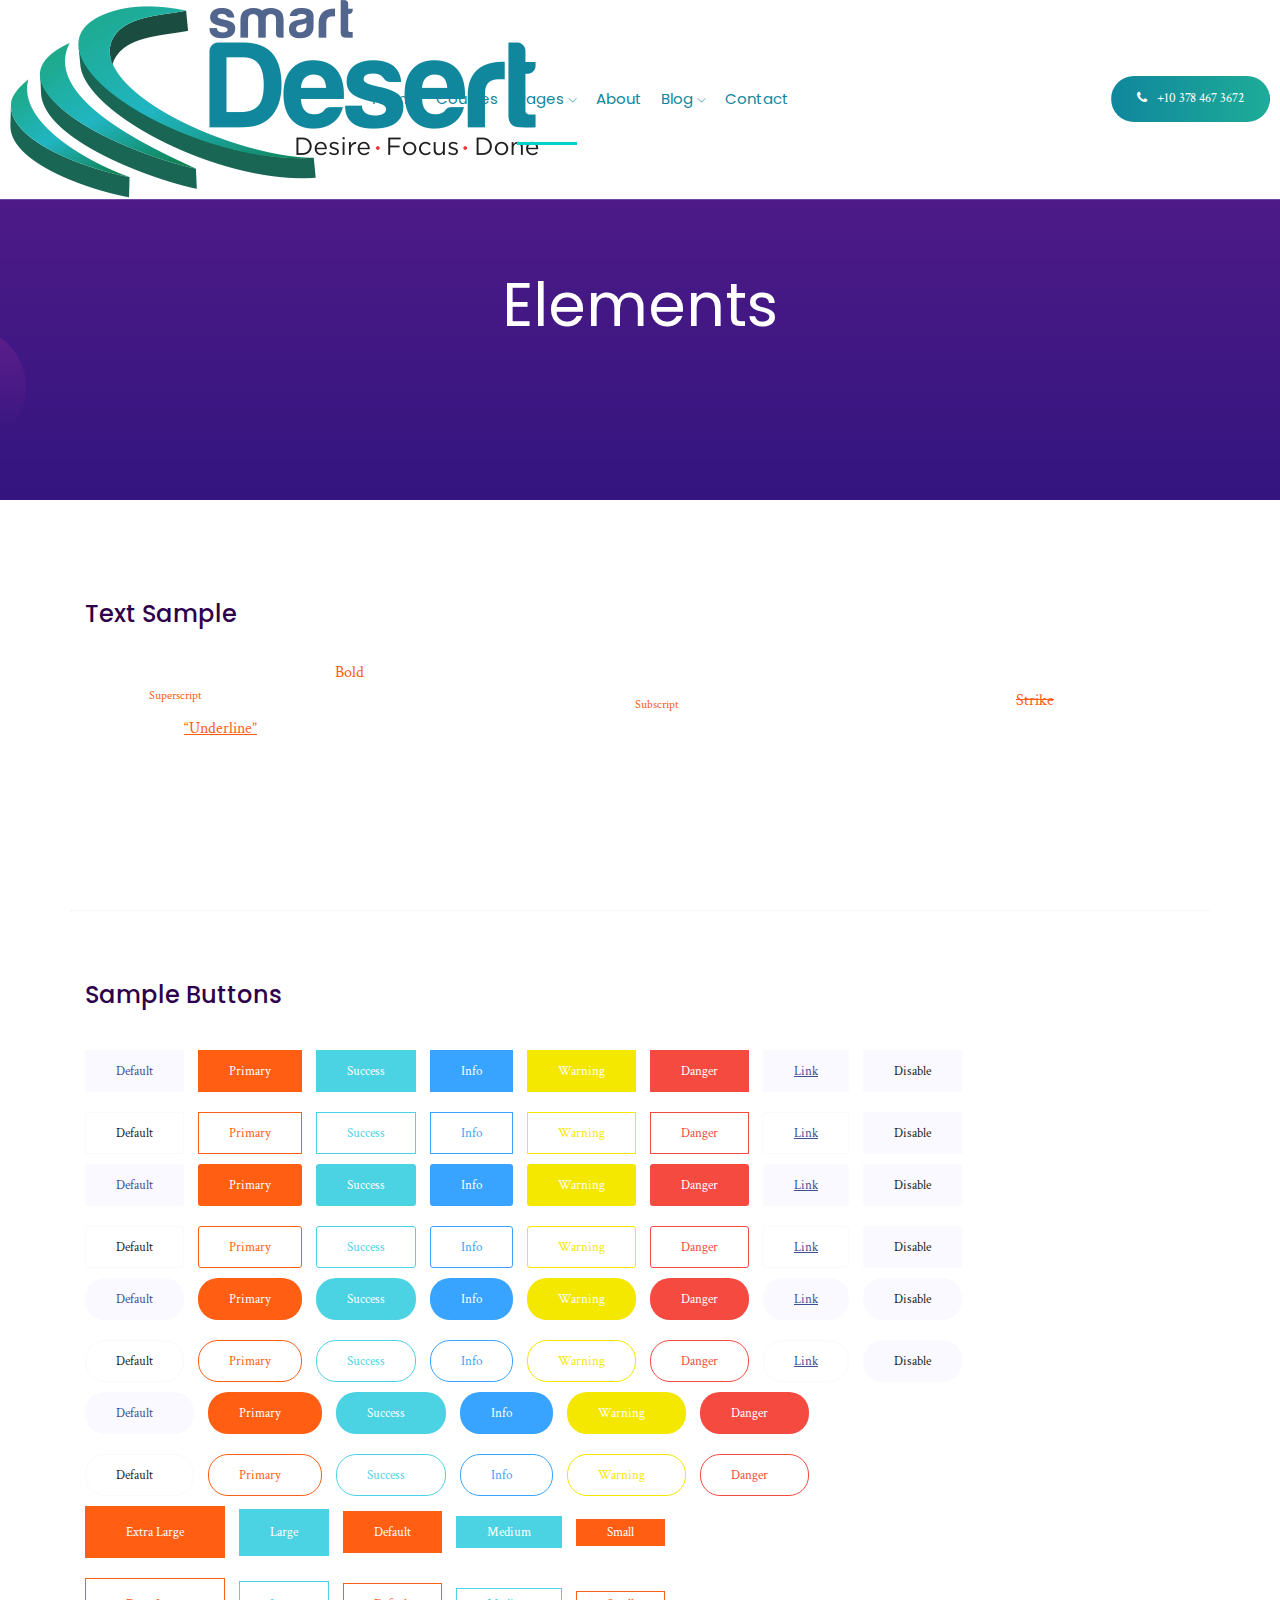
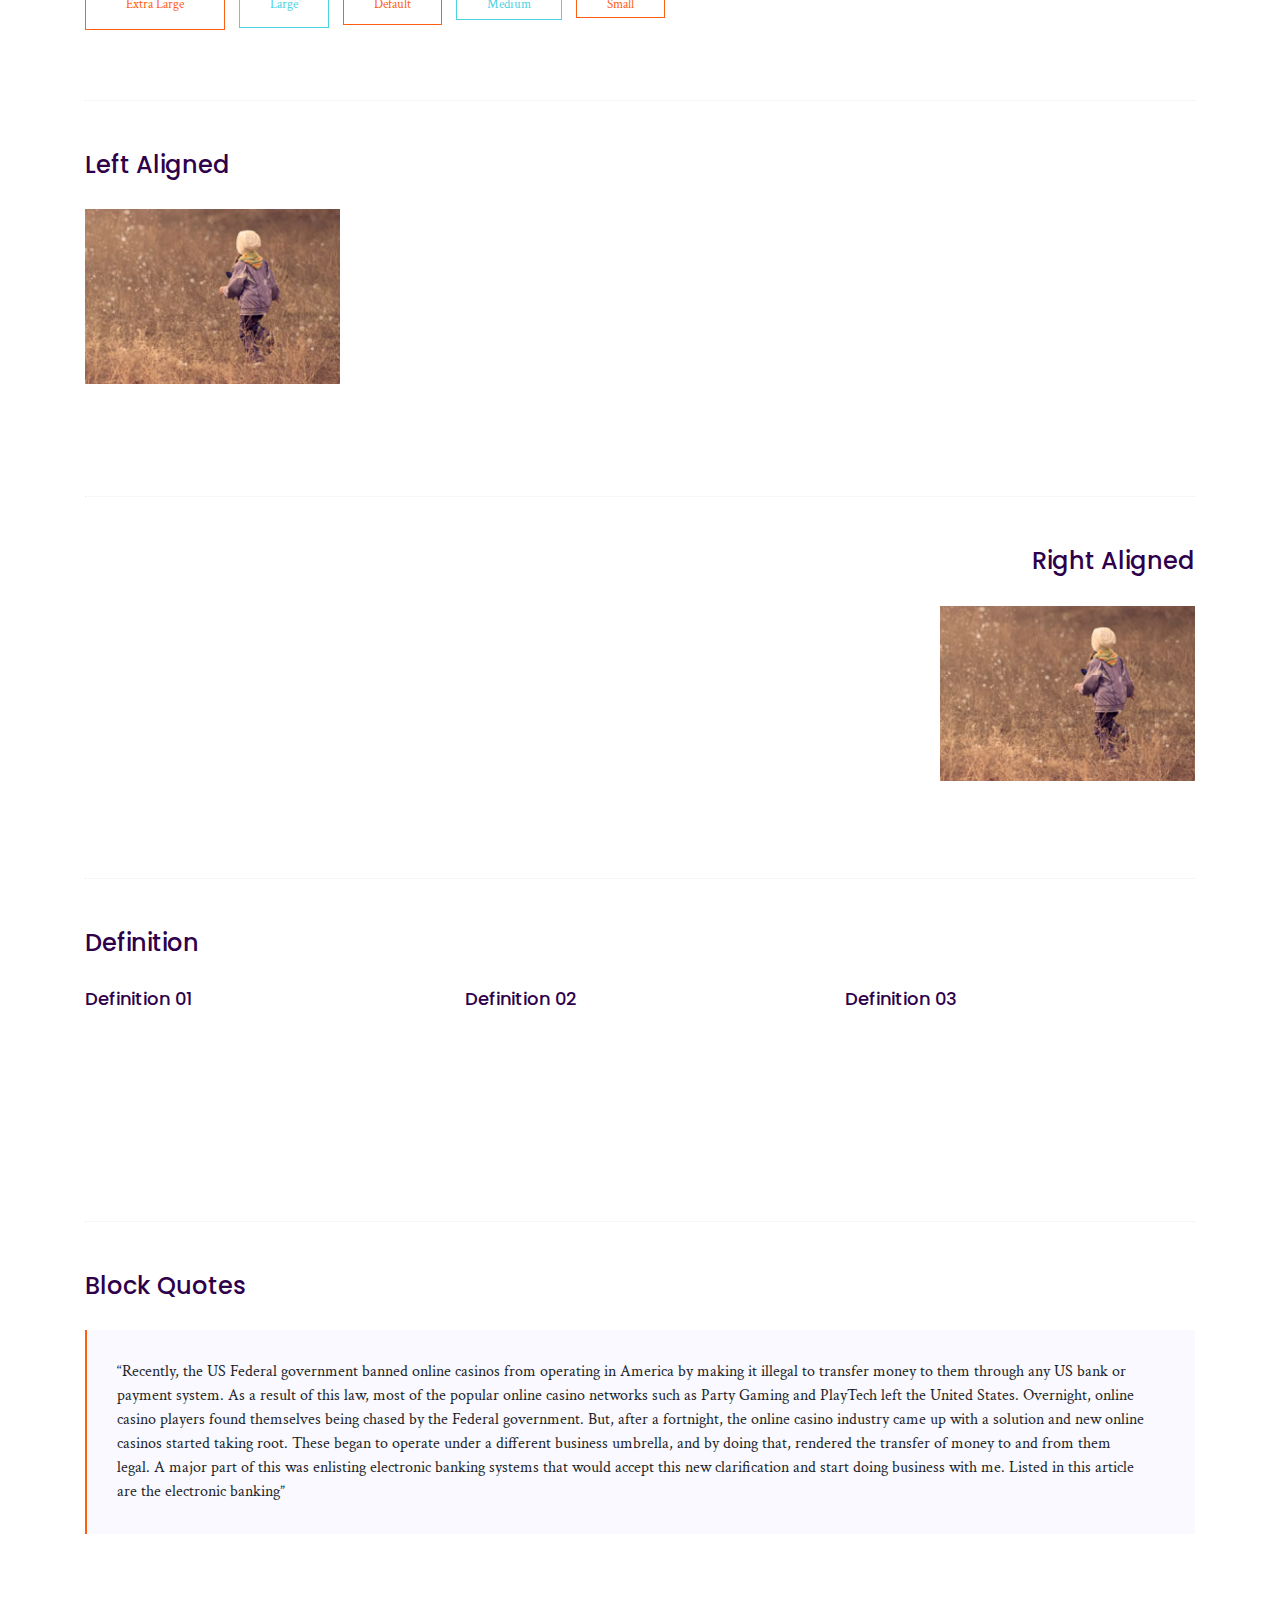
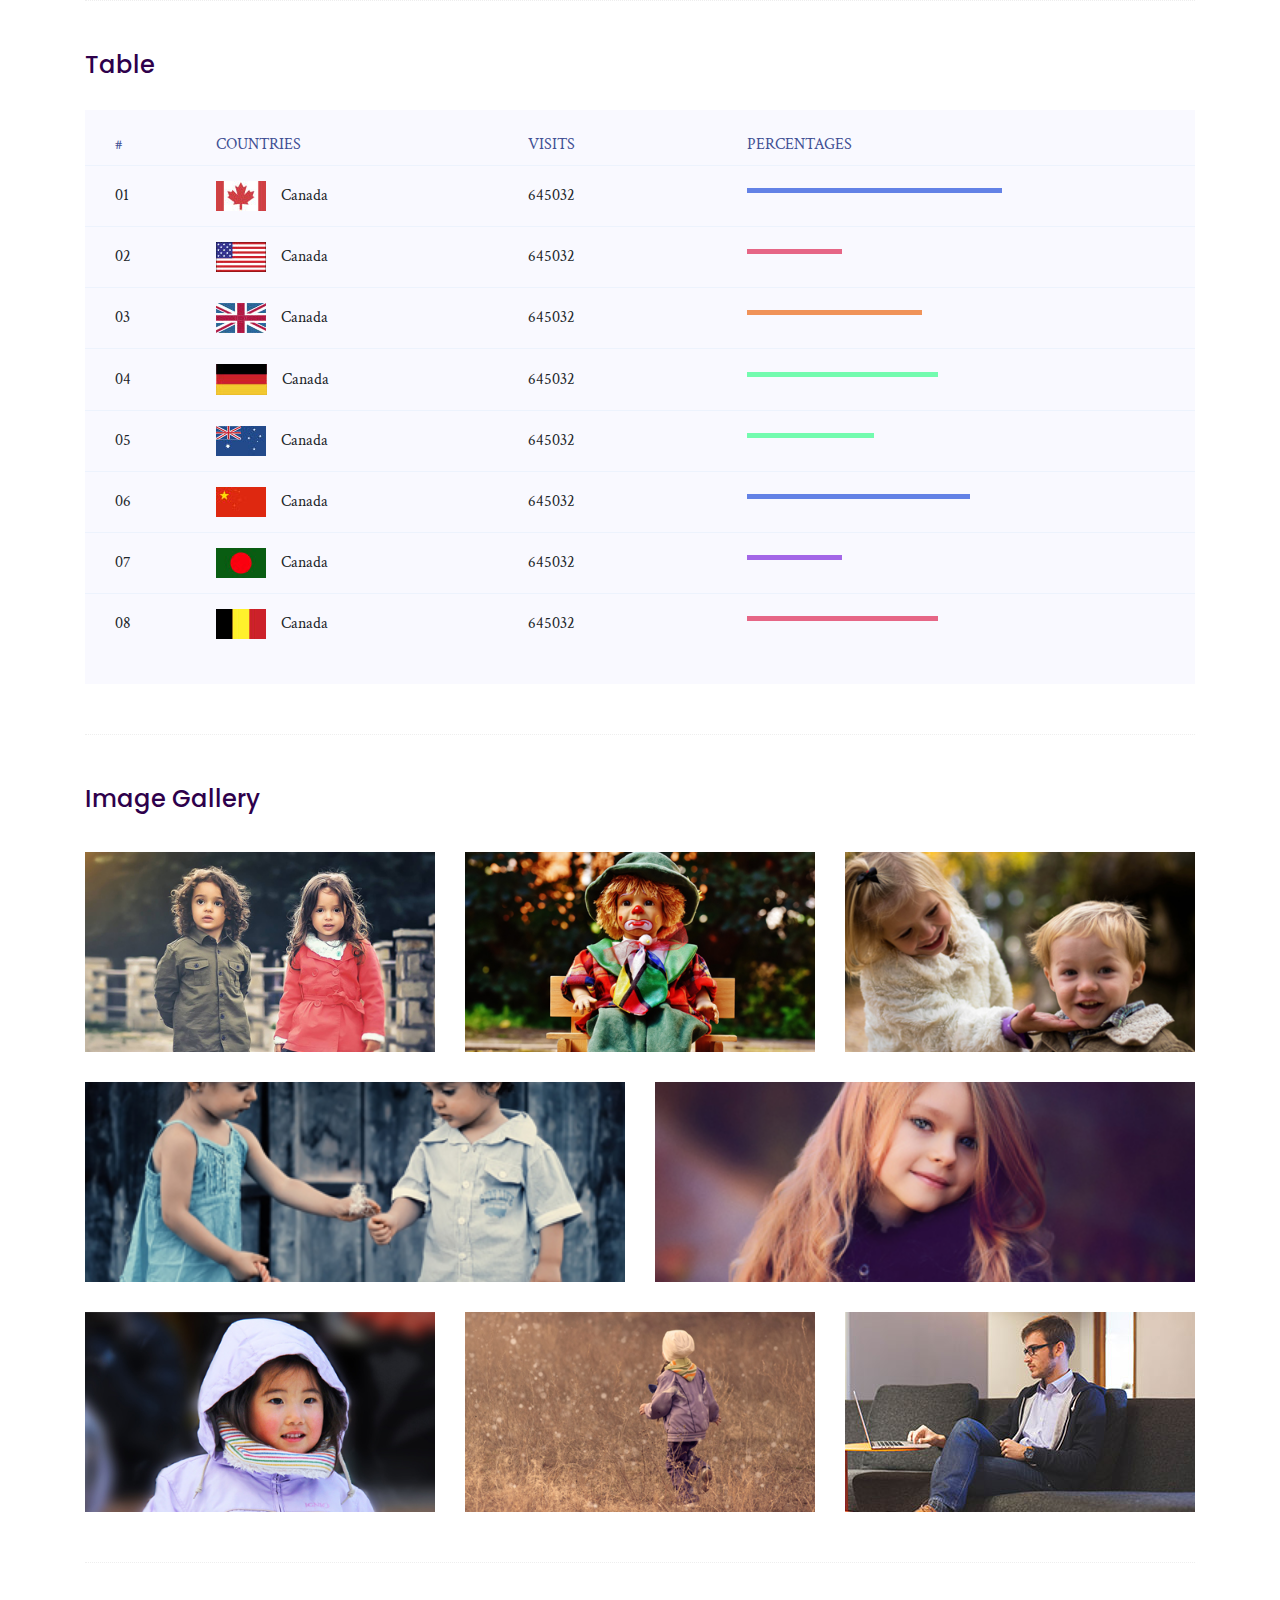
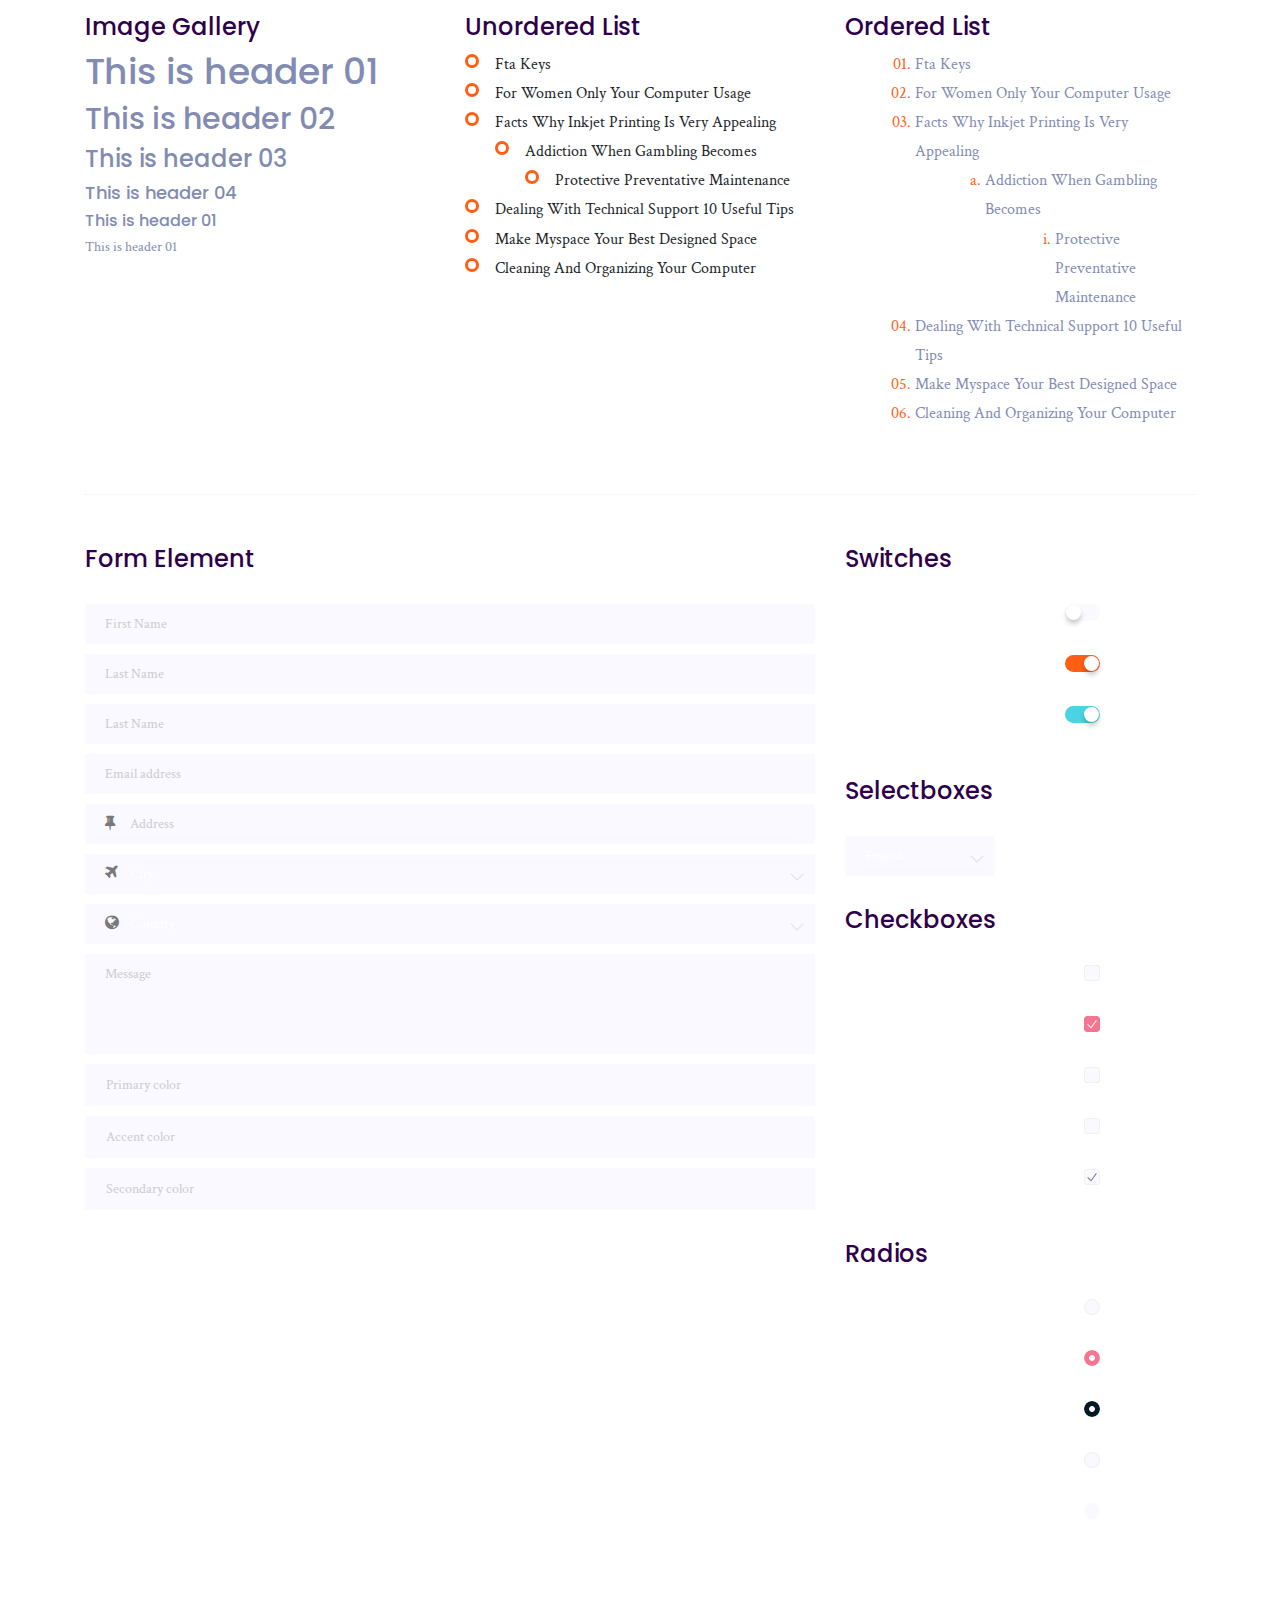
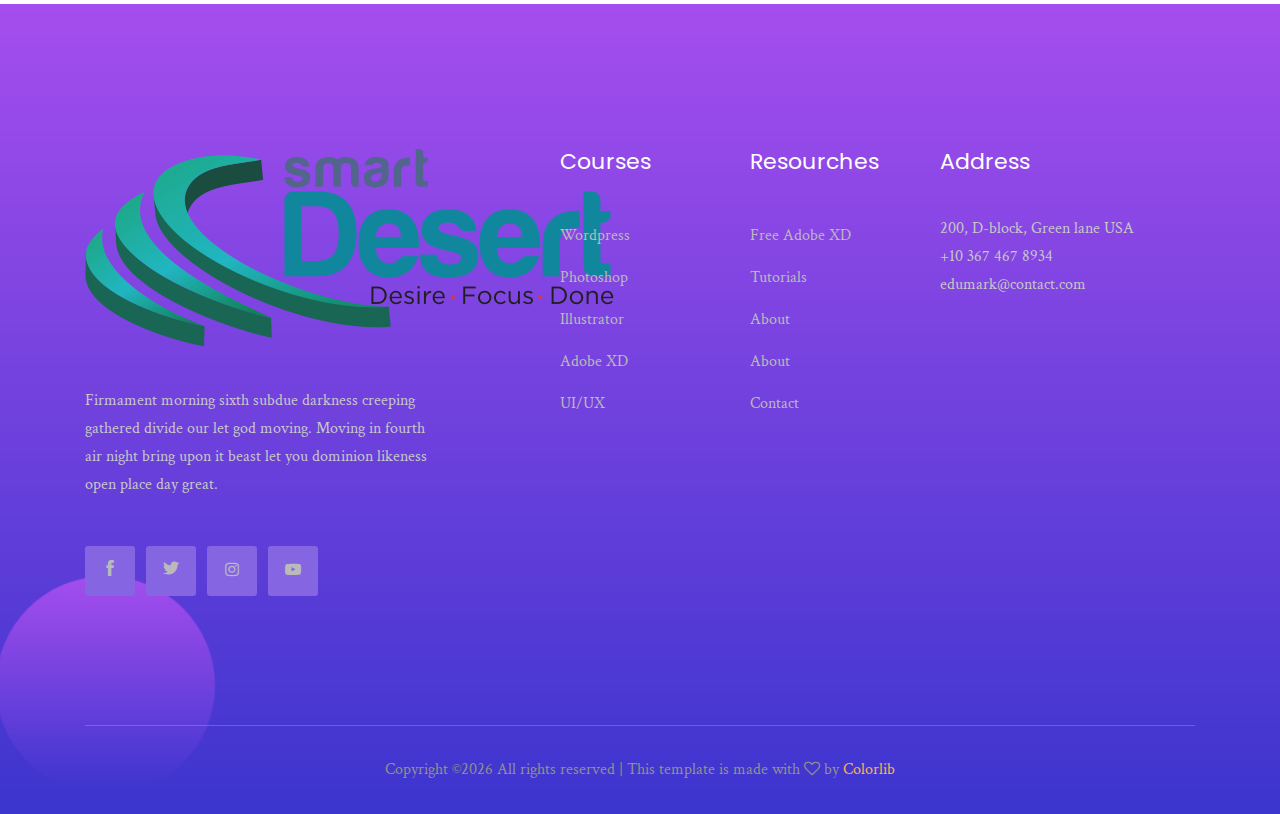
<file: elements.html>
<!doctype html>
<html class="no-js" lang="zxx">

<head>
	<meta charset="utf-8">
	<meta http-equiv="x-ua-compatible" content="ie=edge">
	<title>Edumark</title>
	<meta name="description" content="">
	<meta name="viewport" content="width=device-width, initial-scale=1">

	<!-- <link rel="manifest" href="site.webmanifest"> -->
	<link rel="shortcut icon" type="image/x-icon" href="img/favicon.png">
	<!-- Place favicon.ico in the root directory -->

	<!-- CSS here -->
	<link rel="stylesheet" href="css/bootstrap.min.css">
	<link rel="stylesheet" href="css/owl.carousel.min.css">
	<link rel="stylesheet" href="css/magnific-popup.css">
	<link rel="stylesheet" href="css/font-awesome.min.css">
	<link rel="stylesheet" href="css/themify-icons.css">
	<link rel="stylesheet" href="css/nice-select.css">
	<link rel="stylesheet" href="css/flaticon.css">
	<link rel="stylesheet" href="css/gijgo.css">
	<link rel="stylesheet" href="css/animate.css">
	<link rel="stylesheet" href="css/slicknav.css">
	<link rel="stylesheet" href="css/style.css">
	<!-- <link rel="stylesheet" href="css/responsive.css"> -->
</head>

<body>
	<!--[if lte IE 9]>
            <p class="browserupgrade">You are using an <strong>outdated</strong> browser. Please <a href="https://browsehappy.com/">upgrade your browser</a> to improve your experience and security.</p>
        <![endif]-->

    <!-- header-start -->
    <header>
        <div class="header-area ">
            <div id="sticky-header" class="main-header-area">
                <div class="container-fluid p-0">
                    <div class="row align-items-center no-gutters">
                        <div class="col-xl-2 col-lg-2">
                            <div class="logo-img">
                                <a href="index.html">
                                    <img src="img/logo.png" alt="">
                                </a>
                            </div>
                        </div>
                        <div class="col-xl-7 col-lg-7">
                            <div class="main-menu  d-none d-lg-block">
                                <nav>
                                    <ul id="navigation">
                                        <li><a href="index.html">home</a></li>
                                        <li><a href="Courses.html">Courses</a></li>
                                        <li><a class="active" href="#">pages <i class="ti-angle-down"></i></a>
                                            <ul class="submenu">
												<li><a href="course_details.html">course details</a></li>
                                                <li><a href="elements.html">elements</a></li>
                                            </ul>
                                        </li>
                                        <li><a href="about.html">About</a></li>
                                        <li><a href="#">blog <i class="ti-angle-down"></i></a>
                                            <ul class="submenu">
                                                <li><a href="blog.html">blog</a></li>
                                                <li><a href="single-blog.html">single-blog</a></li>
                                            </ul>
                                        </li>
                                        <li><a href="contact.html">Contact</a></li>
                                    </ul>
                                </nav>
                            </div>
                        </div>
                        <div class="col-xl-3 col-lg-3 d-none d-lg-block">
                            <div class="log_chat_area d-flex align-items-center">
                                <a href="#test-form" class="login popup-with-form">
                                    <i class="flaticon-user"></i>
                                    <span>log in</span>
                                </a>
                                <div class="live_chat_btn">
                                    <a class="boxed_btn_orange" href="#">
                                        <i class="fa fa-phone"></i>
                                        <span>+10 378 467 3672</span>
                                    </a>
                                </div>
                            </div>
                        </div>
                        <div class="col-12">
                            <div class="mobile_menu d-block d-lg-none"></div>
                        </div>
                    </div>
                </div>
            </div>
        </div>
    </header>
    <!-- header-end -->
	
		<!-- bradcam_area_start -->
		<div class="bradcam_area breadcam_bg overlay2">
				<h3>Elements</h3>
			</div>
			<!-- bradcam_area_end -->

	<!-- Start Sample Area -->
	<section class="sample-text-area">
		<div class="container box_1170">
			<h3 class="text-heading">Text Sample</h3>
			<p class="sample-text">
				Every avid independent filmmaker has <b>Bold</b> about making that <i>Italic</i> interest documentary,
				or short
				film to show off their creative prowess. Many have great ideas and want to “wow”
				the<sup>Superscript</sup> scene,
				or video renters with their big project. But once you have the<sub>Subscript</sub> “in the can” (no easy
				feat), how
				do you move from a <del>Strike</del> through of master DVDs with the <u>“Underline”</u> marked
				hand-written title
				inside a secondhand CD case, to a pile of cardboard boxes full of shiny new, retail-ready DVDs, with UPC
				barcodes
				and polywrap sitting on your doorstep? You need to create eye-popping artwork and have your project
				replicated.
				Using a reputable full service DVD Replication company like PacificDisc, Inc. to partner with is
				certainly a
				helpful option to ensure a professional end result, but to help with your DVD replication project, here
				are 4 easy
				steps to follow for good DVD replication results:

			</p>
		</div>
	</section>
	<!-- End Sample Area -->

	<!-- Start Button -->
	<section class="button-area">
		<div class="container box_1170 border-top-generic">
			<h3 class="text-heading">Sample Buttons</h3>
			<div class="button-group-area">
				<a href="#" class="genric-btn default">Default</a>
				<a href="#" class="genric-btn primary">Primary</a>
				<a href="#" class="genric-btn success">Success</a>
				<a href="#" class="genric-btn info">Info</a>
				<a href="#" class="genric-btn warning">Warning</a>
				<a href="#" class="genric-btn danger">Danger</a>
				<a href="#" class="genric-btn link">Link</a>
				<a href="#" class="genric-btn disable">Disable</a>
			</div>
			<div class="button-group-area mt-10">
				<a href="#" class="genric-btn default-border">Default</a>
				<a href="#" class="genric-btn primary-border">Primary</a>
				<a href="#" class="genric-btn success-border">Success</a>
				<a href="#" class="genric-btn info-border">Info</a>
				<a href="#" class="genric-btn warning-border">Warning</a>
				<a href="#" class="genric-btn danger-border">Danger</a>
				<a href="#" class="genric-btn link-border">Link</a>
				<a href="#" class="genric-btn disable">Disable</a>
			</div>
			<div class="button-group-area mt-40">
				<a href="#" class="genric-btn default radius">Default</a>
				<a href="#" class="genric-btn primary radius">Primary</a>
				<a href="#" class="genric-btn success radius">Success</a>
				<a href="#" class="genric-btn info radius">Info</a>
				<a href="#" class="genric-btn warning radius">Warning</a>
				<a href="#" class="genric-btn danger radius">Danger</a>
				<a href="#" class="genric-btn link radius">Link</a>
				<a href="#" class="genric-btn disable radius">Disable</a>
			</div>
			<div class="button-group-area mt-10">
				<a href="#" class="genric-btn default-border radius">Default</a>
				<a href="#" class="genric-btn primary-border radius">Primary</a>
				<a href="#" class="genric-btn success-border radius">Success</a>
				<a href="#" class="genric-btn info-border radius">Info</a>
				<a href="#" class="genric-btn warning-border radius">Warning</a>
				<a href="#" class="genric-btn danger-border radius">Danger</a>
				<a href="#" class="genric-btn link-border radius">Link</a>
				<a href="#" class="genric-btn disable radius">Disable</a>
			</div>
			<div class="button-group-area mt-40">
				<a href="#" class="genric-btn default circle">Default</a>
				<a href="#" class="genric-btn primary circle">Primary</a>
				<a href="#" class="genric-btn success circle">Success</a>
				<a href="#" class="genric-btn info circle">Info</a>
				<a href="#" class="genric-btn warning circle">Warning</a>
				<a href="#" class="genric-btn danger circle">Danger</a>
				<a href="#" class="genric-btn link circle">Link</a>
				<a href="#" class="genric-btn disable circle">Disable</a>
			</div>
			<div class="button-group-area mt-10">
				<a href="#" class="genric-btn default-border circle">Default</a>
				<a href="#" class="genric-btn primary-border circle">Primary</a>
				<a href="#" class="genric-btn success-border circle">Success</a>
				<a href="#" class="genric-btn info-border circle">Info</a>
				<a href="#" class="genric-btn warning-border circle">Warning</a>
				<a href="#" class="genric-btn danger-border circle">Danger</a>
				<a href="#" class="genric-btn link-border circle">Link</a>
				<a href="#" class="genric-btn disable circle">Disable</a>
			</div>
			<div class="button-group-area mt-40">
				<a href="#" class="genric-btn default circle arrow">Default<span class="lnr lnr-arrow-right"></span></a>
				<a href="#" class="genric-btn primary circle arrow">Primary<span class="lnr lnr-arrow-right"></span></a>
				<a href="#" class="genric-btn success circle arrow">Success<span class="lnr lnr-arrow-right"></span></a>
				<a href="#" class="genric-btn info circle arrow">Info<span class="lnr lnr-arrow-right"></span></a>
				<a href="#" class="genric-btn warning circle arrow">Warning<span class="lnr lnr-arrow-right"></span></a>
				<a href="#" class="genric-btn danger circle arrow">Danger<span class="lnr lnr-arrow-right"></span></a>
			</div>
			<div class="button-group-area mt-10">
				<a href="#" class="genric-btn default-border circle arrow">Default<span
						class="lnr lnr-arrow-right"></span></a>
				<a href="#" class="genric-btn primary-border circle arrow">Primary<span
						class="lnr lnr-arrow-right"></span></a>
				<a href="#" class="genric-btn success-border circle arrow">Success<span
						class="lnr lnr-arrow-right"></span></a>
				<a href="#" class="genric-btn info-border circle arrow">Info<span
						class="lnr lnr-arrow-right"></span></a>
				<a href="#" class="genric-btn warning-border circle arrow">Warning<span
						class="lnr lnr-arrow-right"></span></a>
				<a href="#" class="genric-btn danger-border circle arrow">Danger<span
						class="lnr lnr-arrow-right"></span></a>
			</div>
			<div class="button-group-area mt-40">
				<a href="#" class="genric-btn primary e-large">Extra Large</a>
				<a href="#" class="genric-btn success large">Large</a>
				<a href="#" class="genric-btn primary">Default</a>
				<a href="#" class="genric-btn success medium">Medium</a>
				<a href="#" class="genric-btn primary small">Small</a>
			</div>
			<div class="button-group-area mt-10">
				<a href="#" class="genric-btn primary-border e-large">Extra Large</a>
				<a href="#" class="genric-btn success-border large">Large</a>
				<a href="#" class="genric-btn primary-border">Default</a>
				<a href="#" class="genric-btn success-border medium">Medium</a>
				<a href="#" class="genric-btn primary-border small">Small</a>
			</div>
		</div>
	</section>
	<!-- End Button -->

	<!-- Start Align Area -->
	<div class="whole-wrap">
		<div class="container box_1170">
			<div class="section-top-border">
				<h3 class="mb-30">Left Aligned</h3>
				<div class="row">
					<div class="col-md-3">
						<img src="img/elements/d.jpg" alt="" class="img-fluid">
					</div>
					<div class="col-md-9 mt-sm-20">
						<p>Recently, the US Federal government banned online casinos from operating in America by making
							it illegal to
							transfer money to them through any US bank or payment system. As a result of this law, most
							of the popular
							online casino networks such as Party Gaming and PlayTech left the United States. Overnight,
							online casino
							players found themselves being chased by the Federal government. But, after a fortnight, the
							online casino
							industry came up with a solution and new online casinos started taking root. These began to
							operate under a
							different business umbrella, and by doing that, rendered the transfer of money to and from
							them legal. A major
							part of this was enlisting electronic banking systems that would accept this new
							clarification and start doing
							business with me. Listed in this article are the electronic banking systems that accept
							players from the United
							States that wish to play in online casinos.</p>
					</div>
				</div>
			</div>
			<div class="section-top-border text-right">
				<h3 class="mb-30">Right Aligned</h3>
				<div class="row">
					<div class="col-md-9">
						<p class="text-right">Over time, even the most sophisticated, memory packed computer can begin
							to run slow if we
							don’t do something to prevent it. The reason why has less to do with how computers are made
							and how they age and
							more to do with the way we use them. You see, all of the daily tasks that we do on our PC
							from running programs
							to downloading and deleting software can make our computer sluggish. To keep this from
							happening, you need to
							understand the reasons why your PC is getting slower and do something to keep your PC
							running at its best. You
							can do this through regular maintenance and PC performance optimization programs</p>
						<p class="text-right">Before we discuss all of the things that could be affecting your PC’s
							performance, let’s
							talk a little about what symptoms</p>
					</div>
					<div class="col-md-3">
						<img src="img/elements/d.jpg" alt="" class="img-fluid">
					</div>
				</div>
			</div>
			<div class="section-top-border">
				<h3 class="mb-30">Definition</h3>
				<div class="row">
					<div class="col-md-4">
						<div class="single-defination">
							<h4 class="mb-20">Definition 01</h4>
							<p>Recently, the US Federal government banned online casinos from operating in America by
								making it illegal to
								transfer money to them through any US bank or payment system. As a result of this law,
								most of the popular
								online casino networks</p>
						</div>
					</div>
					<div class="col-md-4">
						<div class="single-defination">
							<h4 class="mb-20">Definition 02</h4>
							<p>Recently, the US Federal government banned online casinos from operating in America by
								making it illegal to
								transfer money to them through any US bank or payment system. As a result of this law,
								most of the popular
								online casino networks</p>
						</div>
					</div>
					<div class="col-md-4">
						<div class="single-defination">
							<h4 class="mb-20">Definition 03</h4>
							<p>Recently, the US Federal government banned online casinos from operating in America by
								making it illegal to
								transfer money to them through any US bank or payment system. As a result of this law,
								most of the popular
								online casino networks</p>
						</div>
					</div>
				</div>
			</div>
			<div class="section-top-border">
				<h3 class="mb-30">Block Quotes</h3>
				<div class="row">
					<div class="col-lg-12">
						<blockquote class="generic-blockquote">
							“Recently, the US Federal government banned online casinos from operating in America by
							making it illegal to
							transfer money to them through any US bank or payment system. As a result of this law, most
							of the popular
							online casino networks such as Party Gaming and PlayTech left the United States. Overnight,
							online casino
							players found themselves being chased by the Federal government. But, after a fortnight, the
							online casino
							industry came up with a solution and new online casinos started taking root. These began to
							operate under a
							different business umbrella, and by doing that, rendered the transfer of money to and from
							them legal. A major
							part of this was enlisting electronic banking systems that would accept this new
							clarification and start doing
							business with me. Listed in this article are the electronic banking”
						</blockquote>
					</div>
				</div>
			</div>
			<div class="section-top-border">
				<h3 class="mb-30">Table</h3>
				<div class="progress-table-wrap">
					<div class="progress-table">
						<div class="table-head">
							<div class="serial">#</div>
							<div class="country">Countries</div>
							<div class="visit">Visits</div>
							<div class="percentage">Percentages</div>
						</div>
						<div class="table-row">
							<div class="serial">01</div>
							<div class="country"> <img src="img/elements/f1.jpg" alt="flag">Canada</div>
							<div class="visit">645032</div>
							<div class="percentage">
								<div class="progress">
									<div class="progress-bar color-1" role="progressbar" style="width: 80%"
										aria-valuenow="80" aria-valuemin="0" aria-valuemax="100"></div>
								</div>
							</div>
						</div>
						<div class="table-row">
							<div class="serial">02</div>
							<div class="country"> <img src="img/elements/f2.jpg" alt="flag">Canada</div>
							<div class="visit">645032</div>
							<div class="percentage">
								<div class="progress">
									<div class="progress-bar color-2" role="progressbar" style="width: 30%"
										aria-valuenow="30" aria-valuemin="0" aria-valuemax="100"></div>
								</div>
							</div>
						</div>
						<div class="table-row">
							<div class="serial">03</div>
							<div class="country"> <img src="img/elements/f3.jpg" alt="flag">Canada</div>
							<div class="visit">645032</div>
							<div class="percentage">
								<div class="progress">
									<div class="progress-bar color-3" role="progressbar" style="width: 55%"
										aria-valuenow="55" aria-valuemin="0" aria-valuemax="100"></div>
								</div>
							</div>
						</div>
						<div class="table-row">
							<div class="serial">04</div>
							<div class="country"> <img src="img/elements/f4.jpg" alt="flag">Canada</div>
							<div class="visit">645032</div>
							<div class="percentage">
								<div class="progress">
									<div class="progress-bar color-4" role="progressbar" style="width: 60%"
										aria-valuenow="60" aria-valuemin="0" aria-valuemax="100"></div>
								</div>
							</div>
						</div>
						<div class="table-row">
							<div class="serial">05</div>
							<div class="country"> <img src="img/elements/f5.jpg" alt="flag">Canada</div>
							<div class="visit">645032</div>
							<div class="percentage">
								<div class="progress">
									<div class="progress-bar color-5" role="progressbar" style="width: 40%"
										aria-valuenow="40" aria-valuemin="0" aria-valuemax="100"></div>
								</div>
							</div>
						</div>
						<div class="table-row">
							<div class="serial">06</div>
							<div class="country"> <img src="img/elements/f6.jpg" alt="flag">Canada</div>
							<div class="visit">645032</div>
							<div class="percentage">
								<div class="progress">
									<div class="progress-bar color-6" role="progressbar" style="width: 70%"
										aria-valuenow="70" aria-valuemin="0" aria-valuemax="100"></div>
								</div>
							</div>
						</div>
						<div class="table-row">
							<div class="serial">07</div>
							<div class="country"> <img src="img/elements/f7.jpg" alt="flag">Canada</div>
							<div class="visit">645032</div>
							<div class="percentage">
								<div class="progress">
									<div class="progress-bar color-7" role="progressbar" style="width: 30%"
										aria-valuenow="30" aria-valuemin="0" aria-valuemax="100"></div>
								</div>
							</div>
						</div>
						<div class="table-row">
							<div class="serial">08</div>
							<div class="country"> <img src="img/elements/f8.jpg" alt="flag">Canada</div>
							<div class="visit">645032</div>
							<div class="percentage">
								<div class="progress">
									<div class="progress-bar color-8" role="progressbar" style="width: 60%"
										aria-valuenow="60" aria-valuemin="0" aria-valuemax="100"></div>
								</div>
							</div>
						</div>
					</div>
				</div>
			</div>
			<div class="section-top-border">
				<h3>Image Gallery</h3>
				<div class="row gallery-item">
					<div class="col-md-4">
						<a href="img/elements/g1.jpg" class="img-pop-up">
							<div class="single-gallery-image" style="background: url(img/elements/g1.jpg);"></div>
						</a>
					</div>
					<div class="col-md-4">
						<a href="img/elements/g2.jpg" class="img-pop-up">
							<div class="single-gallery-image" style="background: url(img/elements/g2.jpg);"></div>
						</a>
					</div>
					<div class="col-md-4">
						<a href="img/elements/g3.jpg" class="img-pop-up">
							<div class="single-gallery-image" style="background: url(img/elements/g3.jpg);"></div>
						</a>
					</div>
					<div class="col-md-6">
						<a href="img/elements/g4.jpg" class="img-pop-up">
							<div class="single-gallery-image" style="background: url(img/elements/g4.jpg);"></div>
						</a>
					</div>
					<div class="col-md-6">
						<a href="img/elements/g5.jpg" class="img-pop-up">
							<div class="single-gallery-image" style="background: url(img/elements/g5.jpg);"></div>
						</a>
					</div>
					<div class="col-md-4">
						<a href="img/elements/g6.jpg" class="img-pop-up">
							<div class="single-gallery-image" style="background: url(img/elements/g6.jpg);"></div>
						</a>
					</div>
					<div class="col-md-4">
						<a href="img/elements/g7.jpg" class="img-pop-up">
							<div class="single-gallery-image" style="background: url(img/elements/g7.jpg);"></div>
						</a>
					</div>
					<div class="col-md-4">
						<a href="img/elements/g8.jpg" class="img-pop-up">
							<div class="single-gallery-image" style="background: url(img/elements/g8.jpg);"></div>
						</a>
					</div>
				</div>
			</div>
			<div class="section-top-border">
				<div class="row">
					<div class="col-md-4">
						<h3 class="mb-20">Image Gallery</h3>
						<div class="typography">
							<h1>This is header 01</h1>
							<h2>This is header 02</h2>
							<h3>This is header 03</h3>
							<h4>This is header 04</h4>
							<h5>This is header 01</h5>
							<h6>This is header 01</h6>
						</div>
					</div>
					<div class="col-md-4 mt-sm-30">
						<h3 class="mb-20">Unordered List</h3>
						<div class="">
							<ul class="unordered-list">
								<li>Fta Keys</li>
								<li>For Women Only Your Computer Usage</li>
								<li>Facts Why Inkjet Printing Is Very Appealing
									<ul>
										<li>Addiction When Gambling Becomes
											<ul>
												<li>Protective Preventative Maintenance</li>
											</ul>
										</li>
									</ul>
								</li>
								<li>Dealing With Technical Support 10 Useful Tips</li>
								<li>Make Myspace Your Best Designed Space</li>
								<li>Cleaning And Organizing Your Computer</li>
							</ul>
						</div>
					</div>
					<div class="col-md-4 mt-sm-30">
						<h3 class="mb-20">Ordered List</h3>
						<div class="">
							<ol class="ordered-list">
								<li><span>Fta Keys</span></li>
								<li><span>For Women Only Your Computer Usage</span></li>
								<li><span>Facts Why Inkjet Printing Is Very Appealing</span>
									<ol class="ordered-list-alpha">
										<li><span>Addiction When Gambling Becomes</span>
											<ol class="ordered-list-roman">
												<li><span>Protective Preventative Maintenance</span></li>
											</ol>
										</li>
									</ol>
								</li>
								<li><span>Dealing With Technical Support 10 Useful Tips</span></li>
								<li><span>Make Myspace Your Best Designed Space</span></li>
								<li><span>Cleaning And Organizing Your Computer</span></li>
							</ol>
						</div>
					</div>
				</div>
			</div>
			<div class="section-top-border">
				<div class="row">
					<div class="col-lg-8 col-md-8">
						<h3 class="mb-30">Form Element</h3>
						<form action="#">
							<div class="mt-10">
								<input type="text" name="first_name" placeholder="First Name"
									onfocus="this.placeholder = ''" onblur="this.placeholder = 'First Name'" required
									class="single-input">
							</div>
							<div class="mt-10">
								<input type="text" name="last_name" placeholder="Last Name"
									onfocus="this.placeholder = ''" onblur="this.placeholder = 'Last Name'" required
									class="single-input">
							</div>
							<div class="mt-10">
								<input type="text" name="last_name" placeholder="Last Name"
									onfocus="this.placeholder = ''" onblur="this.placeholder = 'Last Name'" required
									class="single-input">
							</div>
							<div class="mt-10">
								<input type="email" name="EMAIL" placeholder="Email address"
									onfocus="this.placeholder = ''" onblur="this.placeholder = 'Email address'" required
									class="single-input">
							</div>
							<div class="input-group-icon mt-10">
								<div class="icon"><i class="fa fa-thumb-tack" aria-hidden="true"></i></div>
								<input type="text" name="address" placeholder="Address" onfocus="this.placeholder = ''"
									onblur="this.placeholder = 'Address'" required class="single-input">
							</div>
							<div class="input-group-icon mt-10">
								<div class="icon"><i class="fa fa-plane" aria-hidden="true"></i></div>
								<div class="form-select" id="default-select"">
											<select>
												<option value=" 1">City</option>
									<option value="1">Dhaka</option>
									<option value="1">Dilli</option>
									<option value="1">Newyork</option>
									<option value="1">Islamabad</option>
									</select>
								</div>
							</div>
							<div class="input-group-icon mt-10">
								<div class="icon"><i class="fa fa-globe" aria-hidden="true"></i></div>
								<div class="form-select" id="default-select"">
											<select>
												<option value=" 1">Country</option>
									<option value="1">Bangladesh</option>
									<option value="1">India</option>
									<option value="1">England</option>
									<option value="1">Srilanka</option>
									</select>
								</div>
							</div>

							<div class="mt-10">
								<textarea class="single-textarea" placeholder="Message" onfocus="this.placeholder = ''"
									onblur="this.placeholder = 'Message'" required></textarea>
							</div>
							<!-- For Gradient Border Use -->
							<!-- <div class="mt-10">
										<div class="primary-input">
											<input id="primary-input" type="text" name="first_name" placeholder="Primary color" onfocus="this.placeholder = ''" onblur="this.placeholder = 'Primary color'">
											<label for="primary-input"></label>
										</div>
									</div> -->
							<div class="mt-10">
								<input type="text" name="first_name" placeholder="Primary color"
									onfocus="this.placeholder = ''" onblur="this.placeholder = 'Primary color'" required
									class="single-input-primary">
							</div>
							<div class="mt-10">
								<input type="text" name="first_name" placeholder="Accent color"
									onfocus="this.placeholder = ''" onblur="this.placeholder = 'Accent color'" required
									class="single-input-accent">
							</div>
							<div class="mt-10">
								<input type="text" name="first_name" placeholder="Secondary color"
									onfocus="this.placeholder = ''" onblur="this.placeholder = 'Secondary color'"
									required class="single-input-secondary">
							</div>
						</form>
					</div>
					<div class="col-lg-3 col-md-4 mt-sm-30">
						<div class="single-element-widget">
							<h3 class="mb-30">Switches</h3>
							<div class="switch-wrap d-flex justify-content-between">
								<p>01. Sample Switch</p>
								<div class="primary-switch">
									<input type="checkbox" id="default-switch">
									<label for="default-switch"></label>
								</div>
							</div>
							<div class="switch-wrap d-flex justify-content-between">
								<p>02. Primary Color Switch</p>
								<div class="primary-switch">
									<input type="checkbox" id="primary-switch" checked>
									<label for="primary-switch"></label>
								</div>
							</div>
							<div class="switch-wrap d-flex justify-content-between">
								<p>03. Confirm Color Switch</p>
								<div class="confirm-switch">
									<input type="checkbox" id="confirm-switch" checked>
									<label for="confirm-switch"></label>
								</div>
							</div>
						</div>
						<div class="single-element-widget mt-30">
							<h3 class="mb-30">Selectboxes</h3>
							<div class="default-select" id="default-select"">
										<select>
											<option value=" 1">English</option>
								<option value="1">Spanish</option>
								<option value="1">Arabic</option>
								<option value="1">Portuguise</option>
								<option value="1">Bengali</option>
								</select>
							</div>
						</div>
						<div class="single-element-widget mt-30">
							<h3 class="mb-30">Checkboxes</h3>
							<div class="switch-wrap d-flex justify-content-between">
								<p>01. Sample Checkbox</p>
								<div class="primary-checkbox">
									<input type="checkbox" id="default-checkbox">
									<label for="default-checkbox"></label>
								</div>
							</div>
							<div class="switch-wrap d-flex justify-content-between">
								<p>02. Primary Color Checkbox</p>
								<div class="primary-checkbox">
									<input type="checkbox" id="primary-checkbox" checked>
									<label for="primary-checkbox"></label>
								</div>
							</div>
							<div class="switch-wrap d-flex justify-content-between">
								<p>03. Confirm Color Checkbox</p>
								<div class="confirm-checkbox">
									<input type="checkbox" id="confirm-checkbox">
									<label for="confirm-checkbox"></label>
								</div>
							</div>
							<div class="switch-wrap d-flex justify-content-between">
								<p>04. Disabled Checkbox</p>
								<div class="disabled-checkbox">
									<input type="checkbox" id="disabled-checkbox" disabled>
									<label for="disabled-checkbox"></label>
								</div>
							</div>
							<div class="switch-wrap d-flex justify-content-between">
								<p>05. Disabled Checkbox active</p>
								<div class="disabled-checkbox">
									<input type="checkbox" id="disabled-checkbox-active" checked disabled>
									<label for="disabled-checkbox-active"></label>
								</div>
							</div>
						</div>
						<div class="single-element-widget mt-30">
							<h3 class="mb-30">Radios</h3>
							<div class="switch-wrap d-flex justify-content-between">
								<p>01. Sample radio</p>
								<div class="primary-radio">
									<input type="checkbox" id="default-radio">
									<label for="default-radio"></label>
								</div>
							</div>
							<div class="switch-wrap d-flex justify-content-between">
								<p>02. Primary Color radio</p>
								<div class="primary-radio">
									<input type="checkbox" id="primary-radio" checked>
									<label for="primary-radio"></label>
								</div>
							</div>
							<div class="switch-wrap d-flex justify-content-between">
								<p>03. Confirm Color radio</p>
								<div class="confirm-radio">
									<input type="checkbox" id="confirm-radio" checked>
									<label for="confirm-radio"></label>
								</div>
							</div>
							<div class="switch-wrap d-flex justify-content-between">
								<p>04. Disabled radio</p>
								<div class="disabled-radio">
									<input type="checkbox" id="disabled-radio" disabled>
									<label for="disabled-radio"></label>
								</div>
							</div>
							<div class="switch-wrap d-flex justify-content-between">
								<p>05. Disabled radio active</p>
								<div class="disabled-radio">
									<input type="checkbox" id="disabled-radio-active" checked disabled>
									<label for="disabled-radio-active"></label>
								</div>
							</div>
						</div>
					</div>
				</div>
			</div>
		</div>
	</div>
	<!-- End Align Area -->
    <!-- footer -->
    <footer class="footer footer_bg_1">
        <div class="footer_top">
            <div class="container">
                <div class="row">
                    <div class="col-xl-4 col-md-6 col-lg-4">
                        <div class="footer_widget">
                            <div class="footer_logo">
                                <a href="#">
                                    <img src="img/logo.png" alt="">
                                </a>
                            </div>
                            <p>
                                Firmament morning sixth subdue darkness creeping gathered divide our let god moving.
                                Moving in fourth air night bring upon it beast let you dominion likeness open place day
                                great.
                            </p>
                            <div class="socail_links">
                                <ul>
                                    <li>
                                        <a href="#">
                                            <i class="ti-facebook"></i>
                                        </a>
                                    </li>
                                    <li>
                                        <a href="#">
                                            <i class="ti-twitter-alt"></i>
                                        </a>
                                    </li>
                                    <li>
                                        <a href="#">
                                            <i class="fa fa-instagram"></i>
                                        </a>
                                    </li>
                                    <li>
                                        <a href="#">
                                            <i class="fa fa-youtube-play"></i>
                                        </a>
                                    </li>
                                </ul>
                            </div>

                        </div>
                    </div>
                    <div class="col-xl-2 offset-xl-1 col-md-6 col-lg-3">
                        <div class="footer_widget">
                            <h3 class="footer_title">
                                Courses
                            </h3>
                            <ul>
                                <li><a href="#">Wordpress</a></li>
                                <li><a href="#"> Photoshop</a></li>
                                <li><a href="#">Illustrator</a></li>
                                <li><a href="#">Adobe XD</a></li>
                                <li><a href="#">UI/UX</a></li>
                            </ul>

                        </div>
                    </div>
                    <div class="col-xl-2 col-md-6 col-lg-2">
                        <div class="footer_widget">
                            <h3 class="footer_title">
                                Resourches
                            </h3>
                            <ul>
                                <li><a href="#">Free Adobe XD</a></li>
                                <li><a href="#">Tutorials</a></li>
                                <li><a href="#">About</a></li>
                                <li><a href="#"> About</a></li>
                                <li><a href="#"> Contact</a></li>
                            </ul>
                        </div>
                    </div>
                    <div class="col-xl-3 col-md-6 col-lg-3">
                        <div class="footer_widget">
                            <h3 class="footer_title">
                                Address
                            </h3>
                            <p>
                                200, D-block, Green lane USA <br>
                                +10 367 467 8934 <br>
                                edumark@contact.com
                            </p>
                        </div>
                    </div>
                </div>
            </div>
        </div>
        <div class="copy-right_text">
            <div class="container">
                <div class="footer_border"></div>
                <div class="row">
                    <div class="col-xl-12">
                        <p class="copy_right text-center">
                            <!-- Link back to Colorlib can't be removed. Template is licensed under CC BY 3.0. -->
Copyright &copy;<script>document.write(new Date().getFullYear());</script> All rights reserved | This template is made with <i class="fa fa-heart-o" aria-hidden="true"></i> by <a href="https://colorlib.com" target="_blank">Colorlib</a>
<!-- Link back to Colorlib can't be removed. Template is licensed under CC BY 3.0. -->
                        </p>
                    </div>
                </div>
            </div>
        </div>
    </footer>
    <!-- footer -->
		<!-- link that opens popup -->
	
		<!-- form itself end-->
		<form id="test-form" class="white-popup-block mfp-hide">
			<div class="popup_box ">
				<div class="popup_inner">
					<div class="logo text-center">
						<a href="#">
							<img src="img/form-logo.png" alt="">
						</a>
					</div>
					<h3>Sign in</h3>
					<form action="#">
						<div class="row">
							<div class="col-xl-12 col-md-12">
								<input type="email" placeholder="Enter email">
							</div>
							<div class="col-xl-12 col-md-12">
								<input type="password" placeholder="Password">
							</div>
							<div class="col-xl-12">
								<button type="submit" class="boxed_btn_orange">Sign in</button>
							</div>
						</div>
					</form>
					<p class="doen_have_acc">Don’t have an account? <a class="dont-hav-acc" href="#test-form2">Sign Up</a> </p>
				</div>
			</div>
		</form>
		<!-- form itself end -->
	
		<!-- form itself end-->
		<form id="test-form2" class="white-popup-block mfp-hide">
			<div class="popup_box ">
				<div class="popup_inner">
					<div class="logo text-center">
						<a href="#">
							<img src="img/form-logo.png" alt="">
						</a>
					</div>
					<h3>Resistration</h3>
					<form action="#">
						<div class="row">
							<div class="col-xl-12 col-md-12">
								<input type="email" placeholder="Enter email">
							</div>
							<div class="col-xl-12 col-md-12">
								<input type="password" placeholder="Password">
							</div>
							<div class="col-xl-12 col-md-12">
								<input type="Password" placeholder="Confirm password">
							</div>
							<div class="col-xl-12">
								<button type="submit" class="boxed_btn_orange">Sign Up</button>
							</div>
						</div>
					</form>
				</div>
			</div>
		</form>
		<!-- form itself end -->

	<!-- JS here -->
	<script src="js/vendor/modernizr-3.5.0.min.js"></script>
	<script src="js/vendor/jquery-1.12.4.min.js"></script>
	<script src="js/popper.min.js"></script>
	<script src="js/bootstrap.min.js"></script>
	<script src="js/owl.carousel.min.js"></script>
	<script src="js/isotope.pkgd.min.js"></script>
	<script src="js/ajax-form.js"></script>
	<script src="js/waypoints.min.js"></script>
	<script src="js/jquery.counterup.min.js"></script>
	<script src="js/imagesloaded.pkgd.min.js"></script>
	<script src="js/scrollIt.js"></script>
	<script src="js/jquery.scrollUp.min.js"></script>
	<script src="js/wow.min.js"></script>
	<script src="js/nice-select.min.js"></script>
	<script src="js/jquery.slicknav.min.js"></script>
	<script src="js/jquery.magnific-popup.min.js"></script>
	<script src="js/plugins.js"></script>
	<script src="js/gijgo.min.js"></script>

	<!--contact js-->
	<script src="js/contact.js"></script>
	<script src="js/jquery.ajaxchimp.min.js"></script>
	<script src="js/jquery.form.js"></script>
	<script src="js/jquery.validate.min.js"></script>
	<script src="js/mail-script.js"></script>

	<script src="js/main.js"></script>
    <script>
        $('#datepicker').datepicker({
            iconsLibrary: 'fontawesome',
            disableDaysOfWeek: [0, 0],
        //     icons: {
        //      rightIcon: '<span class="fa fa-caret-down"></span>'
        //  }
        });
        $('#datepicker2').datepicker({
            iconsLibrary: 'fontawesome',
            icons: {
             rightIcon: '<span class="fa fa-caret-down"></span>'
         }

        });
        var timepicker = $('#timepicker').timepicker({
         format: 'HH.MM'
     });
    </script>
</body>
</html>
</file>
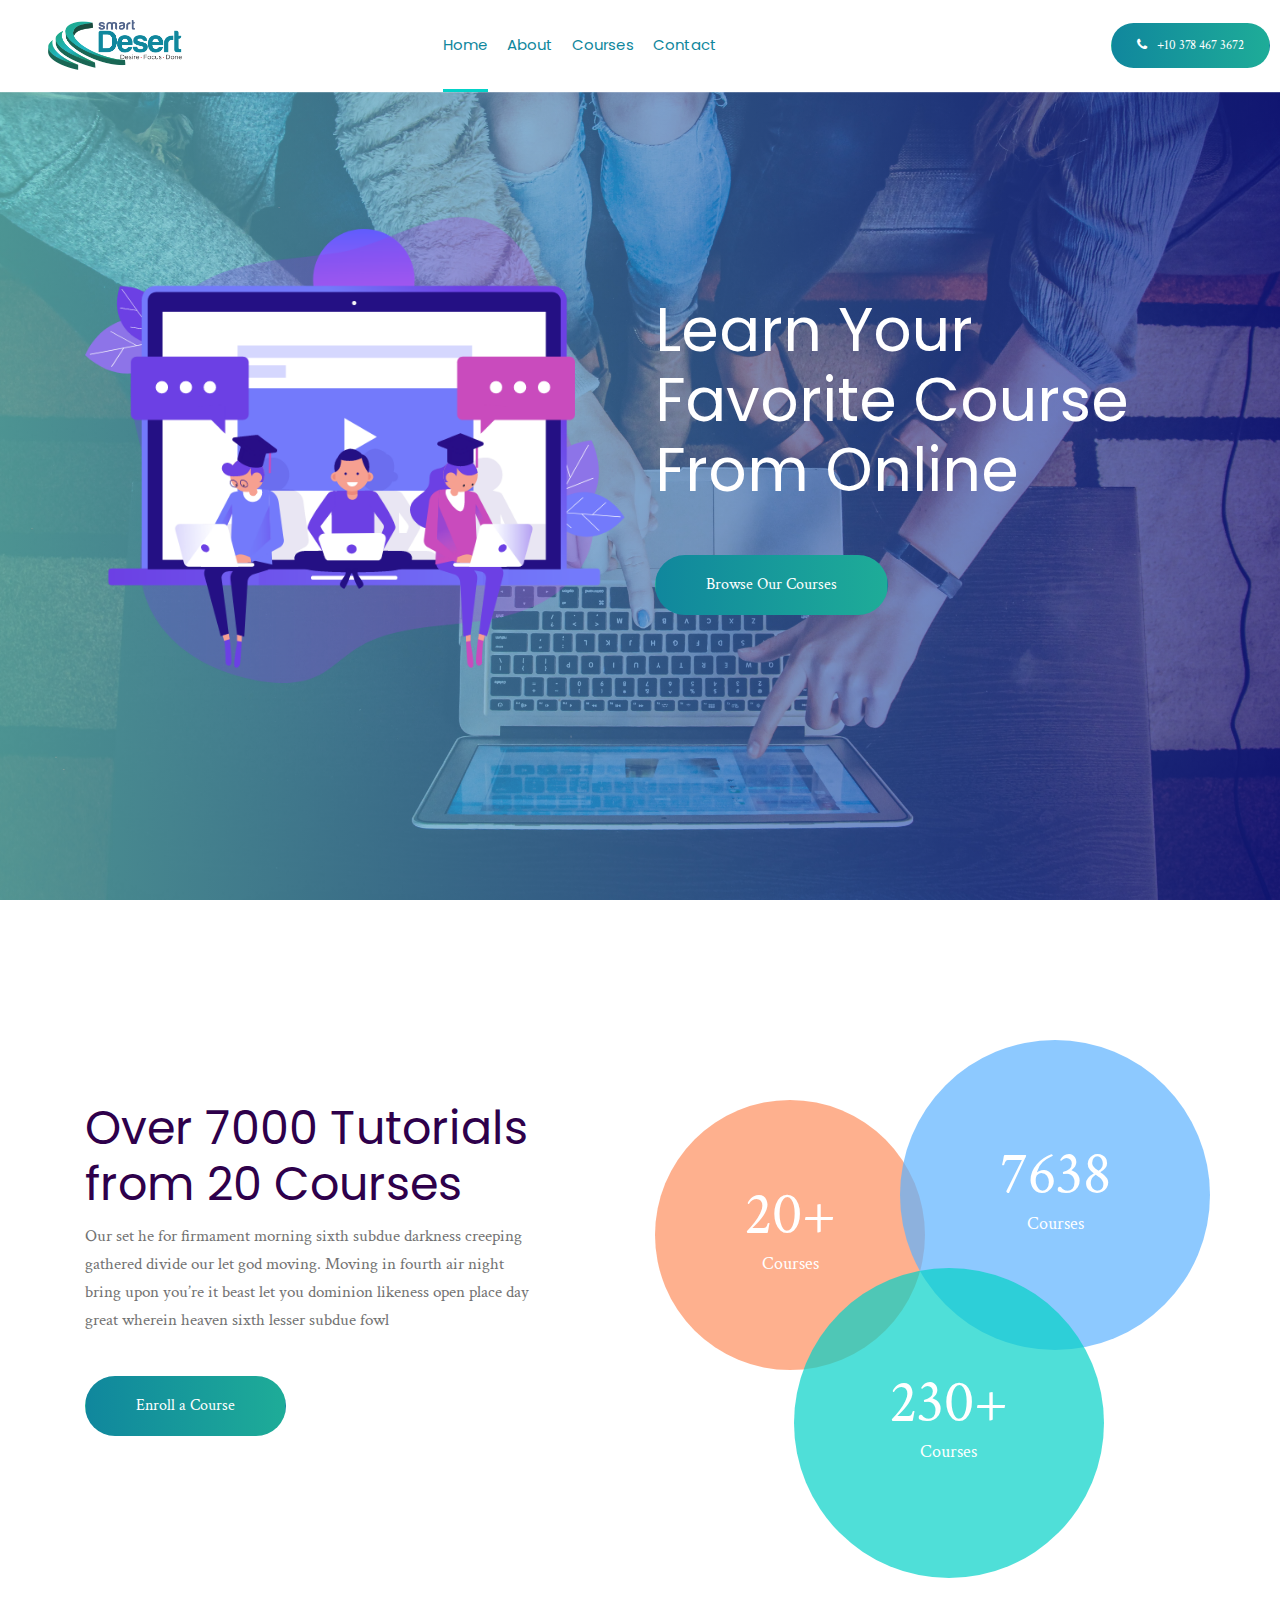
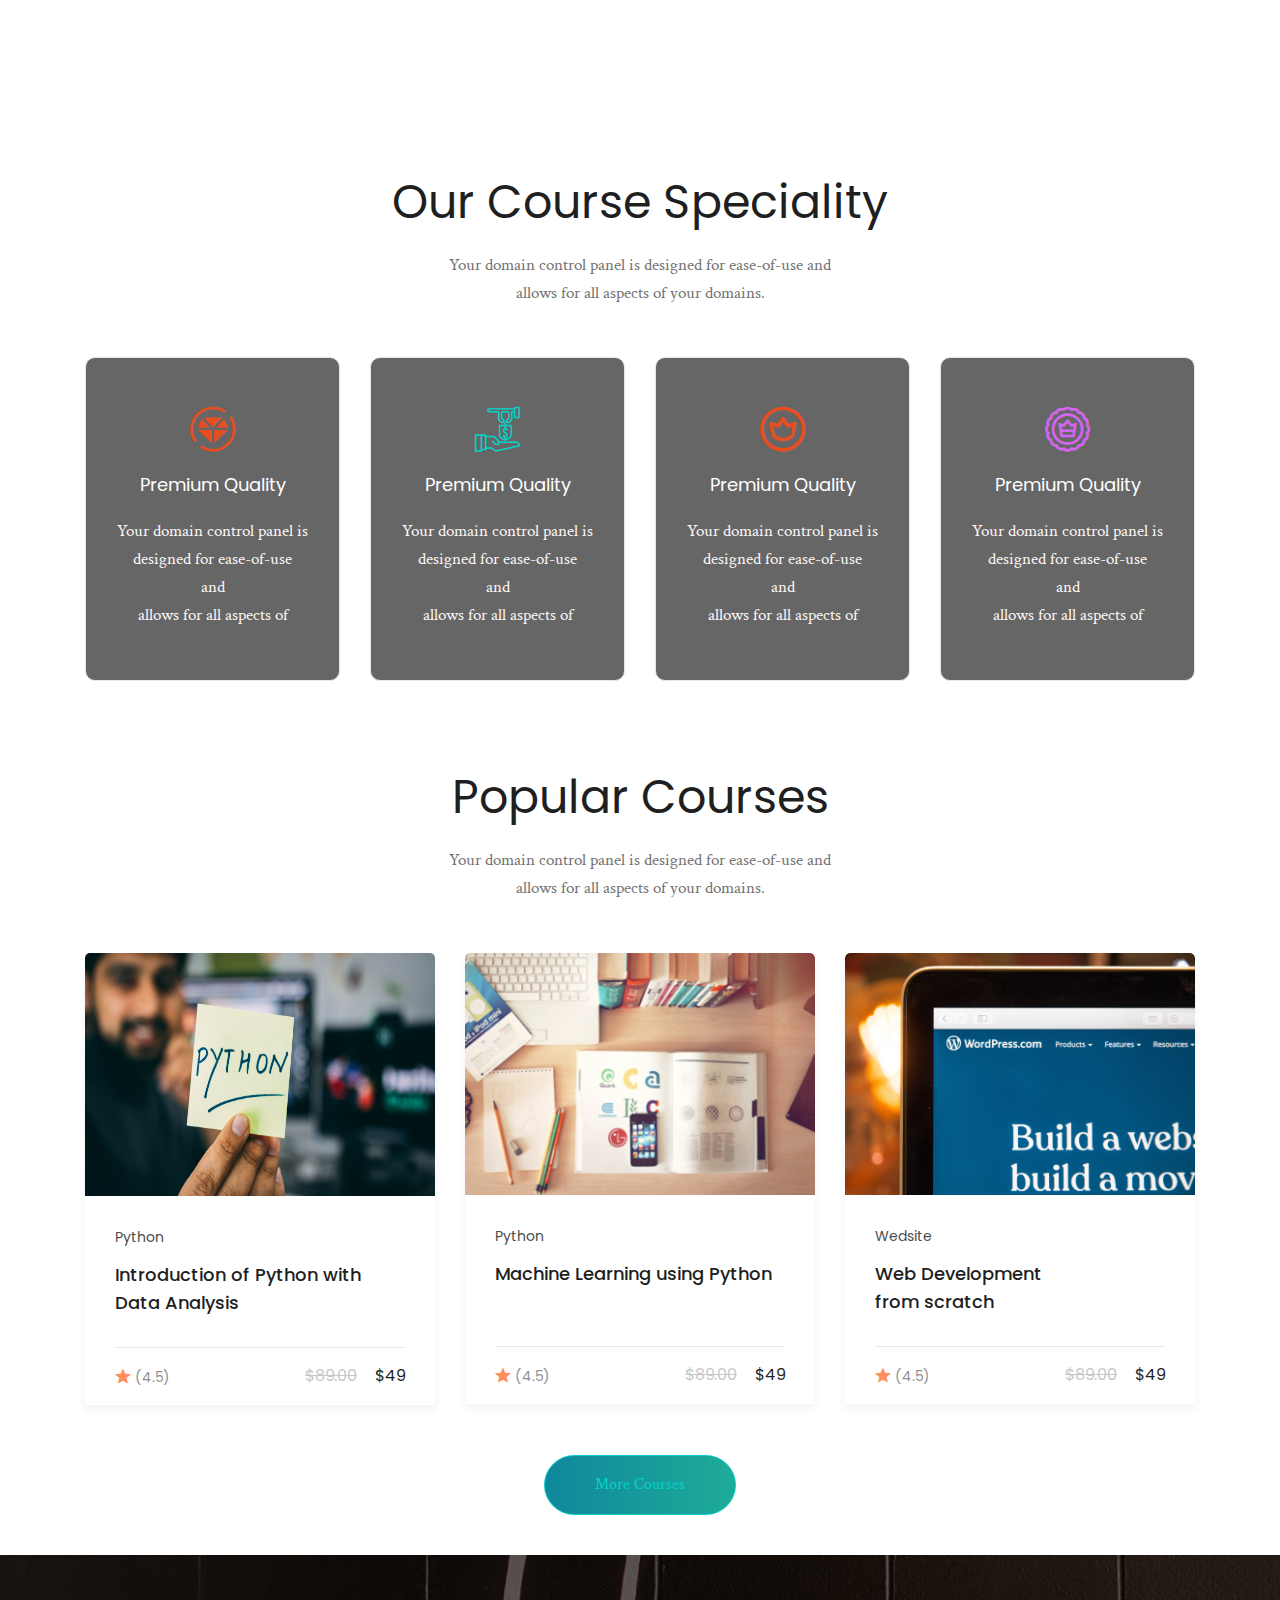
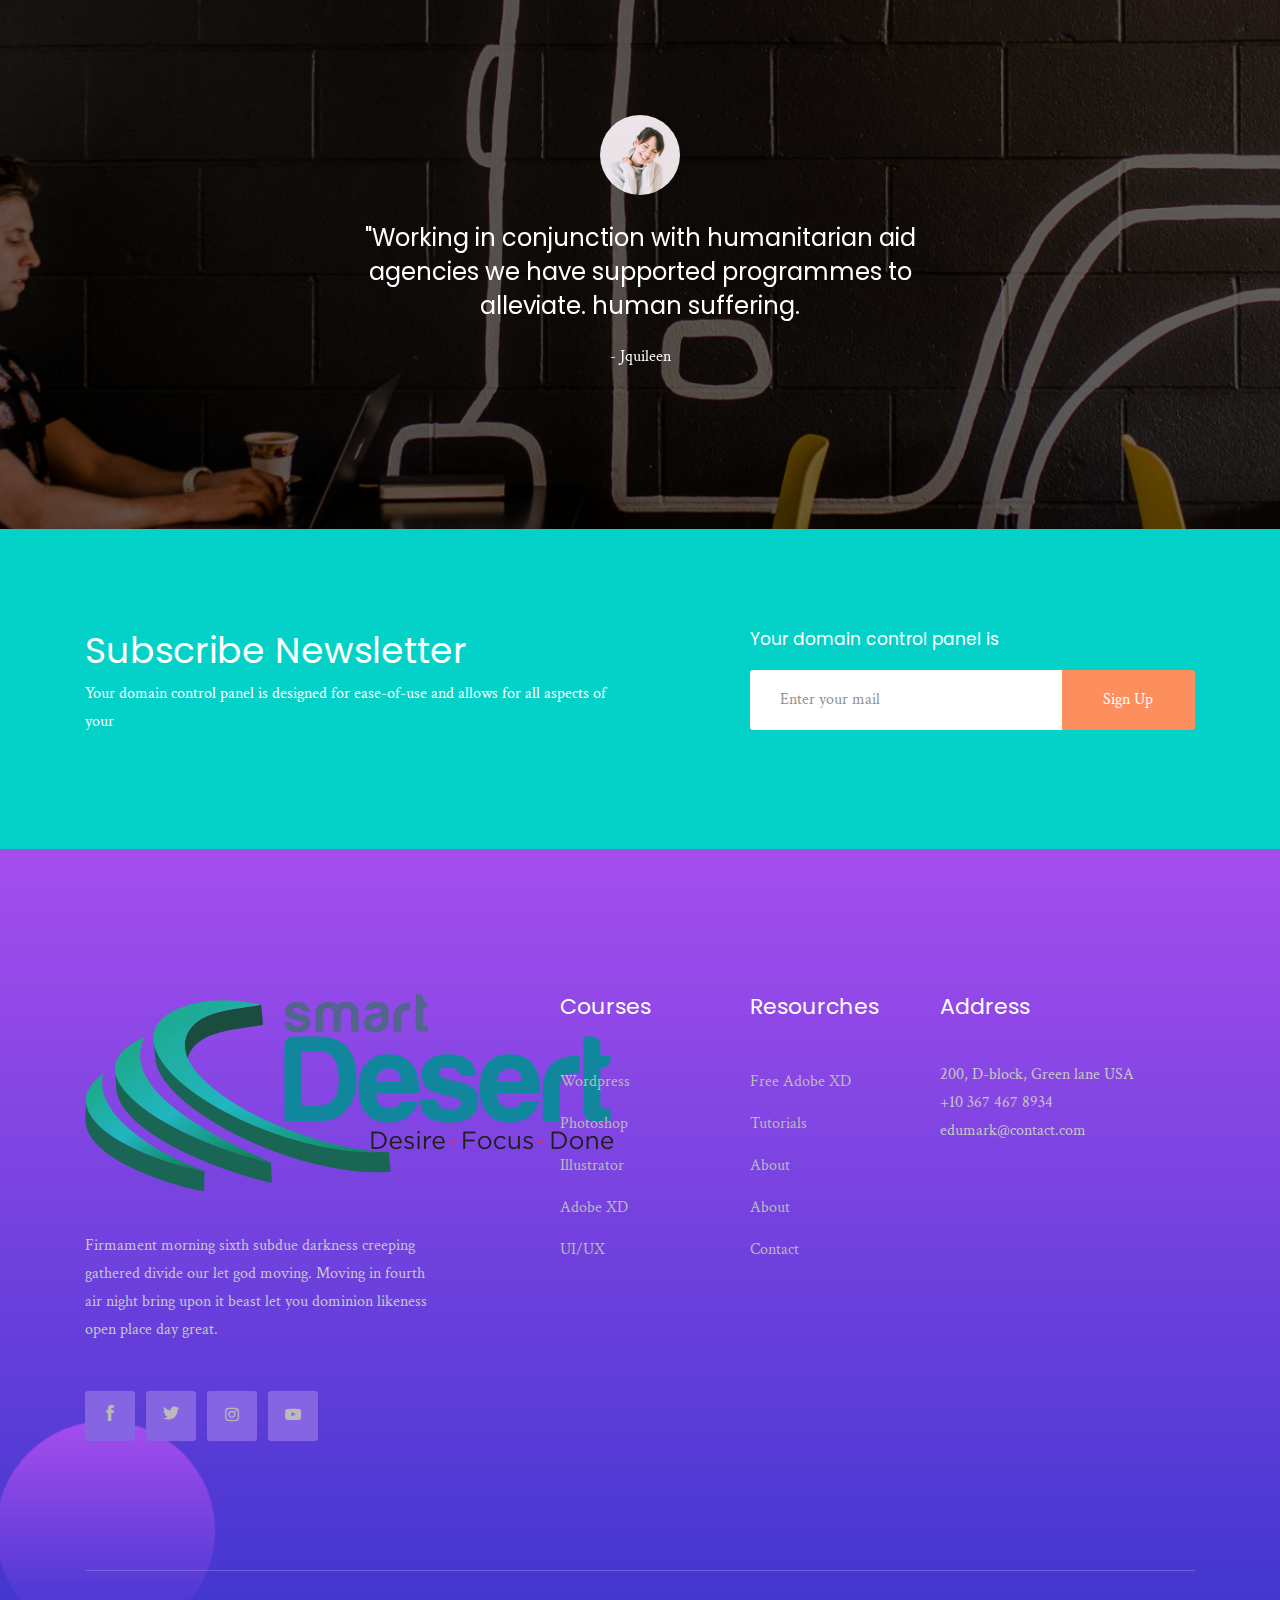
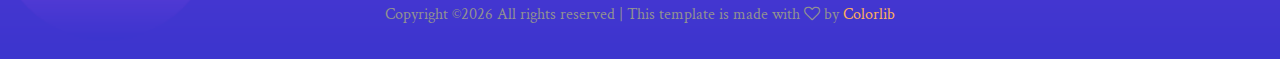
<file: home.html>
<!doctype html>
<html class="no-js" lang="zxx">

<head>
    <meta charset="utf-8">
    <meta http-equiv="x-ua-compatible" content="ie=edge">
    <title>Edumark</title>
    <meta name="description" content="">
    <meta name="viewport" content="width=device-width, initial-scale=1">

    <!-- <link rel="manifest" href="site.webmanifest"> -->
    <link rel="shortcut icon" type="image/x-icon" href="img/favicon.png">
    <!-- Place favicon.ico in the root directory -->

    <!-- CSS here -->
    <link rel="stylesheet" href="css/bootstrap.min.css">
    <link rel="stylesheet" href="css/owl.carousel.min.css">
    <link rel="stylesheet" href="css/magnific-popup.css">
    <link rel="stylesheet" href="css/font-awesome.min.css">
    <link rel="stylesheet" href="css/themify-icons.css">
    <link rel="stylesheet" href="css/nice-select.css">
    <link rel="stylesheet" href="css/flaticon.css">
    <link rel="stylesheet" href="css/gijgo.css">
    <link rel="stylesheet" href="css/animate.css">
    <link rel="stylesheet" href="css/slicknav.css">
    <link rel="stylesheet" href="css/style.css">
    <!-- <link rel="stylesheet" href="css/responsive.css"> -->
</head>

<body>
    <!--[if lte IE 9]>
            <p class="browserupgrade">You are using an <strong>outdated</strong> browser. Please <a href="https://browsehappy.com/">upgrade your browser</a> to improve your experience and security.</p>
        <![endif]-->

    <!-- header-start -->
    <header>
        <div class="header-area ">
            <div id="sticky-header" class="main-header-area">
                <div class="container-fluid p-0">
                    <div class="row align-items-center no-gutters">
                        <div class="col-xl-2 col-lg-2">
                            <div class="logo-img">
                                <a href="index.html">
                                    <img src="img/logo.png" alt="" height="50" weight="60">
                                </a>
                            </div>
                        </div>
                        <div class="col-xl-7 col-lg-7">
                            <div class="main-menu  d-none d-lg-block">
                                <nav>
                                    <ul id="navigation">
                                        <li><a class="active" href="index.html">home</a></li>
                                        <li><a href="about.html">About</a></li>
                                        <li><a href="courses.html">Courses</a></li>

                                        <li><a href="contact.html">Contact</a></li>
                                    </ul>
                                </nav>
                            </div>
                        </div>
                        <div class="col-xl-3 col-lg-3 d-none d-lg-block">
                            <div class="log_chat_area d-flex align-items-center">
                               
                                <div class="live_chat_btn">
                                    
                                    <a class="boxed_btn_orange" href="#">
                                        <i class="fa fa-phone"></i>
                                        <span>+10 378 467 3672</span>
                                    </a>
                                </div>
                            </div>
                        </div>
                        <div class="col-12">
                            <div class="mobile_menu d-block d-lg-none"></div>
                        </div>
                    </div>
                </div>
            </div>
        </div>
    </header>
    <!-- header-end -->

    <!-- slider_area_start -->
    <div class="slider_area ">
        <div class="single_slider d-flex align-items-center justify-content-center slider_bg_1">
            <div class="container">
                <div class="row align-items-center justify-content-center">
                    <div class="col-xl-6 col-md-6">
                        <div class="illastrator_png">
                            <img src="img/banner/edu_ilastration.png" alt="">
                        </div>
                    </div>
                    <div class="col-xl-6 col-md-6">
                        <div class="slider_info">
                            <h3>Learn your <br>
                                Favorite Course <br>
                                From Online</h3>
                            <a href="courses.html" class="boxed_btn">Browse Our Courses</a>
                        </div>
                    </div>
                </div>
            </div>
        </div>
    </div>
    <!-- slider_area_end -->

    <!-- about_area_start -->
    <div class="about_area">
        <div class="container">
            <div class="row">
                <div class="col-xl-5 col-lg-6">
                    <div class="single_about_info">
                        <h3>Over 7000 Tutorials <br>
                            from 20 Courses</h3>
                        <p>Our set he for firmament morning sixth subdue darkness creeping gathered divide our let god
                            moving. Moving in fourth air night bring upon you’re it beast let you dominion likeness open
                            place day great wherein heaven sixth lesser subdue fowl </p>
                        <a href="courses.html" class="boxed_btn">Enroll a Course</a>
                    </div>
                </div>
                <div class="col-xl-6 offset-xl-1 col-lg-6">
                    <div class="about_tutorials">
                        <div class="courses">
                            <div class="inner_courses">
                                <div class="text_info">
                                    <span>20+</span>
                                    <p> Courses</p>
                                </div>
                            </div>
                        </div>
                        <div class="courses-blue">
                            <div class="inner_courses">
                                <div class="text_info">
                                    <span>7638</span>
                                    <p> Courses</p>
                                </div>

                            </div>
                        </div>
                        <div class="courses-sky">
                            <div class="inner_courses">
                                <div class="text_info">
                                    <span>230+</span>
                                    <p> Courses</p>
                                </div>

                            </div>
                        </div>
                    </div>
                </div>
            </div>
        </div>
    </div>

    <!-- our_courses_start -->
    <div class="our_courses">
        <div class="container">
            <div class="row">
                <div class="col-xl-12">
                    <div class="section_title text-center mb-100">
                        <h3>Our Course Speciality</h3>
                        <p>Your domain control panel is designed for ease-of-use and <br>
                            allows for all aspects of your domains.
                        </p>
                    </div>
                </div>
            </div>
            <div class="row">
                <div class="col-xl-3 col-md-6 col-lg-6">
                    <div class="single_course text-center">
                        <div class="icon">
                            <i class="flaticon-art-and-design"></i>
                        </div>
                        <h3>Premium Quality</h3>
                        <p>
                            Your domain control panel is designed for ease-of-use <br> and <br>
                            allows for all aspects of
                        </p>
                    </div>
                </div>
                <div class="col-xl-3 col-md-6 col-lg-6">
                    <div class="single_course text-center">
                        <div class="icon blue">
                            <i class="flaticon-business-and-finance"></i>
                        </div>
                        <h3>Premium Quality</h3>
                        <p>
                            Your domain control panel is designed for ease-of-use <br> and <br>
                            allows for all aspects of
                        </p>
                    </div>
                </div>
                <div class="col-xl-3 col-md-6 col-lg-6">
                    <div class="single_course text-center">
                        <div class="icon">
                            <i class="flaticon-premium"></i>
                        </div>
                        <h3>Premium Quality</h3>
                        <p>
                            Your domain control panel is designed for ease-of-use <br> and <br>
                            allows for all aspects of
                        </p>
                    </div>
                </div>
                <div class="col-xl-3 col-md-6 col-lg-6">
                    <div class="single_course text-center">
                        <div class="icon gradient">
                            <i class="flaticon-crown"></i>
                        </div>
                        <h3>Premium Quality</h3>
                        <p>
                            Your domain control panel is designed for ease-of-use <br> and <br>
                            allows for all aspects of
                        </p>
                    </div>
                </div>
            </div>
        </div>
    </div>
    <!-- our_courses_end -->

    <!-- about_area_end -->

    <!-- popular_courses_start -->
    <div class="popular_courses">
        <div class="container">
            <div class="row">
                <div class="col-xl-12">
                    <div class="section_title text-center mb-100">
                        <h3>Popular Courses</h3>
                        <p>Your domain control panel is designed for ease-of-use and <br> allows for all aspects of your
                            domains.</p>
                    </div>
                </div>
            </div>
            <div class="row">
                <div class="col-xl-12">
                    <div class="course_nav">
                      
                    </div>
                </div>
            </div>

        </div>
        <d  iv class="all_courses">
            <div class="container">
                <div class="tab-content" id="myTabContent">
                    <div class="tab-pane fade show active" id="home" role="tabpanel" aria-labelledby="home-tab">
                            <div class="row">
                                    <div class="col-xl-4 col-lg-4 col-md-6">
                                        <div class="single_courses">
                                            <div class="thumb">
                                                <a href="course_details_python.html">
                                                    <img src="img/courses/1.png" alt="" height="243">
                                                </a>
                                            </div>
                                            <div class="courses_info">
                                                <span>Python</span>
                                                <h3><a href="course_details_python.html">Introduction of Python with Data Analysis</a></h3>
                                                <div class="star_prise d-flex justify-content-between">
                                                    <div class="star">
                                                        <i class="flaticon-mark-as-favorite-star"></i>
                                                        <span>(4.5)</span>
                                                    </div>
                                                    <div class="prise">
                                                        <span class="offer">$89.00</span>
                                                        <span class="active_prise">
                                                            $49
                                                        </span>
                                                    </div>
                                                </div>
                                            </div>
                                        </div>
                                    </div>
                                    <div class="col-xl-4 col-lg-4 col-md-6">
                                        <div class="single_courses">
                                            <div class="thumb">
                                                <a href="course_details_ML.html">
                                                    <img src="img/courses/2.png" alt="">
                                                </a>
                                            </div>
                                            <div class="courses_info">
                                                <span>Python</span>
                                                <h3><a href="course_details_ML.html">Machine Learning using Python<br>	&nbsp; </a></h3>
                                                <div class="star_prise d-flex justify-content-between">
                                                    <div class="star">
                                                        <i class="flaticon-mark-as-favorite-star"></i>
                                                        <span>(4.5)</span>
                                                    </div>
                                                    <div class="prise">
                                                        <span class="offer">$89.00</span>
                                                        <span class="active_prise">
                                                            $49
                                                        </span>
                                                    </div>
                                                </div>
                                            </div>
                                        </div>
                                    </div>
                                    <div class="col-xl-4 col-lg-4 col-md-6">
                                        <div class="single_courses">
                                            <div class="thumb">
                                                <a href="course_details_web.html">
                                                    <img src="img/courses/3.png" alt="">
                                                </a>
                                            </div>
                                            <div class="courses_info">
                                                <span>Wedsite</span>
                                                <h3><a href="course_details_web.html">Web Development<br>
                                                        from scratch</a></h3>
                                                <div class="star_prise d-flex justify-content-between">
                                                    <div class="star">
                                                        <i class="flaticon-mark-as-favorite-star"></i>
                                                        <span>(4.5)</span>
                                                    </div>
                                                    <div class="prise">
                                                        <span class="offer">$89.00</span>
                                                        <span class="active_prise">
                                                            $49
                                                        </span>
                                                    </div>
                                                </div>
                                            </div>
                                        </div>
                                    </div>
                                
                                    </div>
                                    <div class="col-xl-12">
                                        <div class="more_courses text-center">
                                            <a href="courses.html" class="boxed_btn_rev">More Courses</a>
                                        </div>
                                    </div>
                                </div>
                    </div>
                    
                   
                    
                   

                </div>
            </div>
        </div>
    </div>
    <!-- popular_courses_end-->


    <!-- testimonial_area_start -->
    <div class="testimonial_area testimonial_bg_1 overlay">
        <div class="testmonial_active owl-carousel">
            <div class="single_testmoial">
                <div class="container">
                    <div class="row">
                        <div class="col-xl-12">
                            <div class="testmonial_text text-center">
                                <div class="author_img">
                                    <img src="img/testmonial/author_img.png" alt="">
                                </div>
                                <p>
                                    "Working in conjunction with humanitarian aid <br> agencies we have supported
                                    programmes to <br>
                                    alleviate.
                                    human suffering.

                                </p>
                                <span>- Jquileen</span>
                            </div>
                        </div>
                    </div>
                </div>
            </div>
            <div class="single_testmoial">
                <div class="container">
                    <div class="row">
                        <div class="col-xl-12">
                            <div class="testmonial_text text-center">
                                <div class="author_img">
                                    <img src="img/testmonial/author_img.png" alt="">
                                </div>
                                <p>
                                    "Working in conjunction with humanitarian aid <br> agencies we have supported
                                    programmes to <br>
                                    alleviate.
                                    human suffering.

                                </p>
                                <span>- Jquileen</span>
                            </div>
                        </div>
                    </div>
                </div>
            </div>
        </div>
    </div>
    <!-- testimonial_area_end -->

    <!-- subscribe_newsletter_Start -->
    <div class="subscribe_newsletter">
        <div class="container">
            <div class="row">
                <div class="col-xl-6 col-lg-6">
                    <div class="newsletter_text">
                        <h3>Subscribe Newsletter</h3>
                        <p>Your domain control panel is designed for ease-of-use and allows for all aspects of your</p>
                    </div>
                </div>
                <div class="col-xl-5 offset-xl-1 col-lg-6">
                    <div class="newsletter_form">
                        <h4>Your domain control panel is</h4>
                        <form action="#" class="newsletter_form">
                            <input type="text" placeholder="Enter your mail">
                            <button type="submit">Sign Up</button>
                        </form>
                    </div>
                </div>
            </div>
        </div>
    </div>
    <!-- subscribe_newsletter_end -->

  


    <!-- footer -->
    <footer class="footer footer_bg_1">
        <div class="footer_top">
            <div class="container">
                <div class="row">
                    <div class="col-xl-4 col-md-6 col-lg-4">
                        <div class="footer_widget">
                            <div class="footer_logo">
                                <a href="#">
                                    <img src="img/logo.png" alt="">
                                </a>
                            </div>
                            <p>
                                Firmament morning sixth subdue darkness creeping gathered divide our let god moving.
                                Moving in fourth air night bring upon it beast let you dominion likeness open place day
                                great.
                            </p>
                            <div class="socail_links">
                                <ul>
                                    <li>
                                        <a href="#">
                                            <i class="ti-facebook"></i>
                                        </a>
                                    </li>
                                    <li>
                                        <a href="#">
                                            <i class="ti-twitter-alt"></i>
                                        </a>
                                    </li>
                                    <li>
                                        <a href="#">
                                            <i class="fa fa-instagram"></i>
                                        </a>
                                    </li>
                                    <li>
                                        <a href="#">
                                            <i class="fa fa-youtube-play"></i>
                                        </a>
                                    </li>
                                </ul>
                            </div>

                        </div>
                    </div>
                    <div class="col-xl-2 offset-xl-1 col-md-6 col-lg-3">
                        <div class="footer_widget">
                            <h3 class="footer_title">
                                Courses
                            </h3>
                            <ul>
                                <li><a href="#">Wordpress</a></li>
                                <li><a href="#"> Photoshop</a></li>
                                <li><a href="#">Illustrator</a></li>
                                <li><a href="#">Adobe XD</a></li>
                                <li><a href="#">UI/UX</a></li>
                            </ul>

                        </div>
                    </div>
                    <div class="col-xl-2 col-md-6 col-lg-2">
                        <div class="footer_widget">
                            <h3 class="footer_title">
                                Resourches
                            </h3>
                            <ul>
                                <li><a href="#">Free Adobe XD</a></li>
                                <li><a href="#">Tutorials</a></li>
                                <li><a href="#">About</a></li>
                                <li><a href="#"> About</a></li>
                                <li><a href="#"> Contact</a></li>
                            </ul>
                        </div>
                    </div>
                    <div class="col-xl-3 col-md-6 col-lg-3">
                        <div class="footer_widget">
                            <h3 class="footer_title">
                                Address
                            </h3>
                            <p>
                                200, D-block, Green lane USA <br>
                                +10 367 467 8934 <br>
                                edumark@contact.com
                            </p>
                        </div>
                    </div>
                </div>
            </div>
        </div>
        <div class="copy-right_text">
            <div class="container">
                <div class="footer_border"></div>
                <div class="row">
                    <div class="col-xl-12">
                        <p class="copy_right text-center">
                            <!-- Link back to Colorlib can't be removed. Template is licensed under CC BY 3.0. -->
Copyright &copy;<script>document.write(new Date().getFullYear());</script> All rights reserved | This template is made with <i class="fa fa-heart-o" aria-hidden="true"></i> by <a href="https://colorlib.com" target="_blank">Colorlib</a>
<!-- Link back to Colorlib can't be removed. Template is licensed under CC BY 3.0. -->
                        </p>
                    </div>
                </div>
            </div>
        </div>
    </footer>
    <!-- footer -->


    <!-- form itself end-->
    <form id="test-form" class="white-popup-block mfp-hide">
        <div class="popup_box ">
            <div class="popup_inner">
                <div class="logo text-center">
                    <a href="#">
                        <img src="img/form-logo.png" alt="">
                    </a>
                </div>
                <h3>Sign in</h3>
                <form action="#">
                    <div class="row">
                        <div class="col-xl-12 col-md-12">
                            <input type="email" placeholder="Enter email">
                        </div>
                        <div class="col-xl-12 col-md-12">
                            <input type="password" placeholder="Password">
                        </div>
                        <div class="col-xl-12">
                            <button type="submit" class="boxed_btn_orange">Sign in</button>
                        </div>
                    </div>
                </form>
                <p class="doen_have_acc">Don’t have an account? <a class="dont-hav-acc" href="#test-form2">Sign Up</a>
                </p>
            </div>
        </div>
    </form>
    <!-- form itself end -->

    <!-- form itself end-->
    <form id="test-form2" class="white-popup-block mfp-hide">
        <div class="popup_box ">
            <div class="popup_inner">
                <div class="logo text-center">
                    <a href="#">
                        <img src="img/form-logo.png" alt="">
                    </a>
                </div>
                <h3>Resistration</h3>
                <form action="#">
                    <div class="row">
                        <div class="col-xl-12 col-md-12">
                            <input type="email" placeholder="Enter email">
                        </div>
                        <div class="col-xl-12 col-md-12">
                            <input type="password" placeholder="Password">
                        </div>
                        <div class="col-xl-12 col-md-12">
                            <input type="Password" placeholder="Confirm password">
                        </div>
                        <div class="col-xl-12">
                            <button type="submit" class="boxed_btn_orange">Sign Up</button>
                        </div>
                    </div>
                </form>
            </div>
        </div>
    </form>
    <!-- form itself end -->


    <!-- JS here -->
    <script src="js/vendor/modernizr-3.5.0.min.js"></script>
    <script src="js/vendor/jquery-1.12.4.min.js"></script>
    <script src="js/popper.min.js"></script>
    <script src="js/bootstrap.min.js"></script>
    <script src="js/owl.carousel.min.js"></script>
    <script src="js/isotope.pkgd.min.js"></script>
    <script src="js/ajax-form.js"></script>
    <script src="js/waypoints.min.js"></script>
    <script src="js/jquery.counterup.min.js"></script>
    <script src="js/imagesloaded.pkgd.min.js"></script>
    <script src="js/scrollIt.js"></script>
    <script src="js/jquery.scrollUp.min.js"></script>
    <script src="js/wow.min.js"></script>
    <script src="js/nice-select.min.js"></script>
    <script src="js/jquery.slicknav.min.js"></script>
    <script src="js/jquery.magnific-popup.min.js"></script>
    <script src="js/plugins.js"></script>
    <script src="js/gijgo.min.js"></script>

    <!--contact js-->
    <script src="js/contact.js"></script>
    <script src="js/jquery.ajaxchimp.min.js"></script>
    <script src="js/jquery.form.js"></script>
    <script src="js/jquery.validate.min.js"></script>
    <script src="js/mail-script.js"></script>

    <script src="js/main.js"></script>
</body>

</html>
</file>
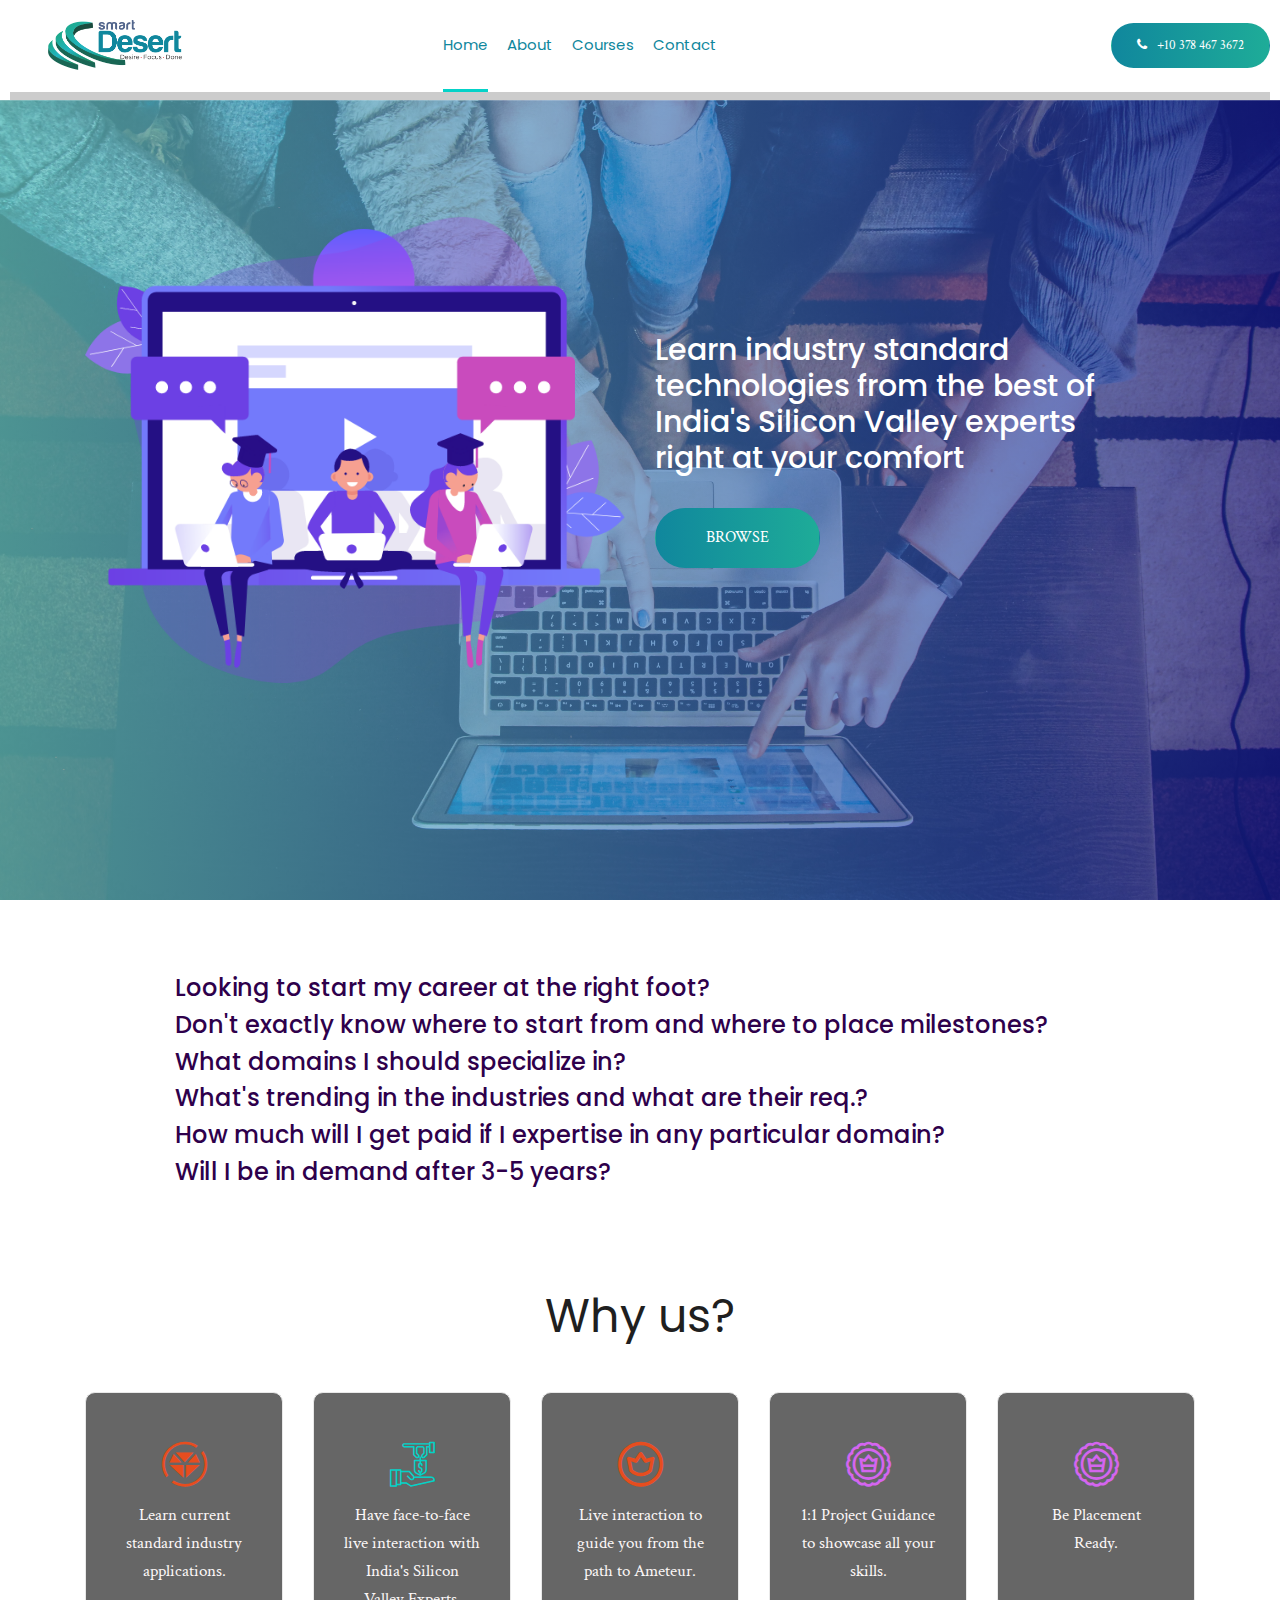
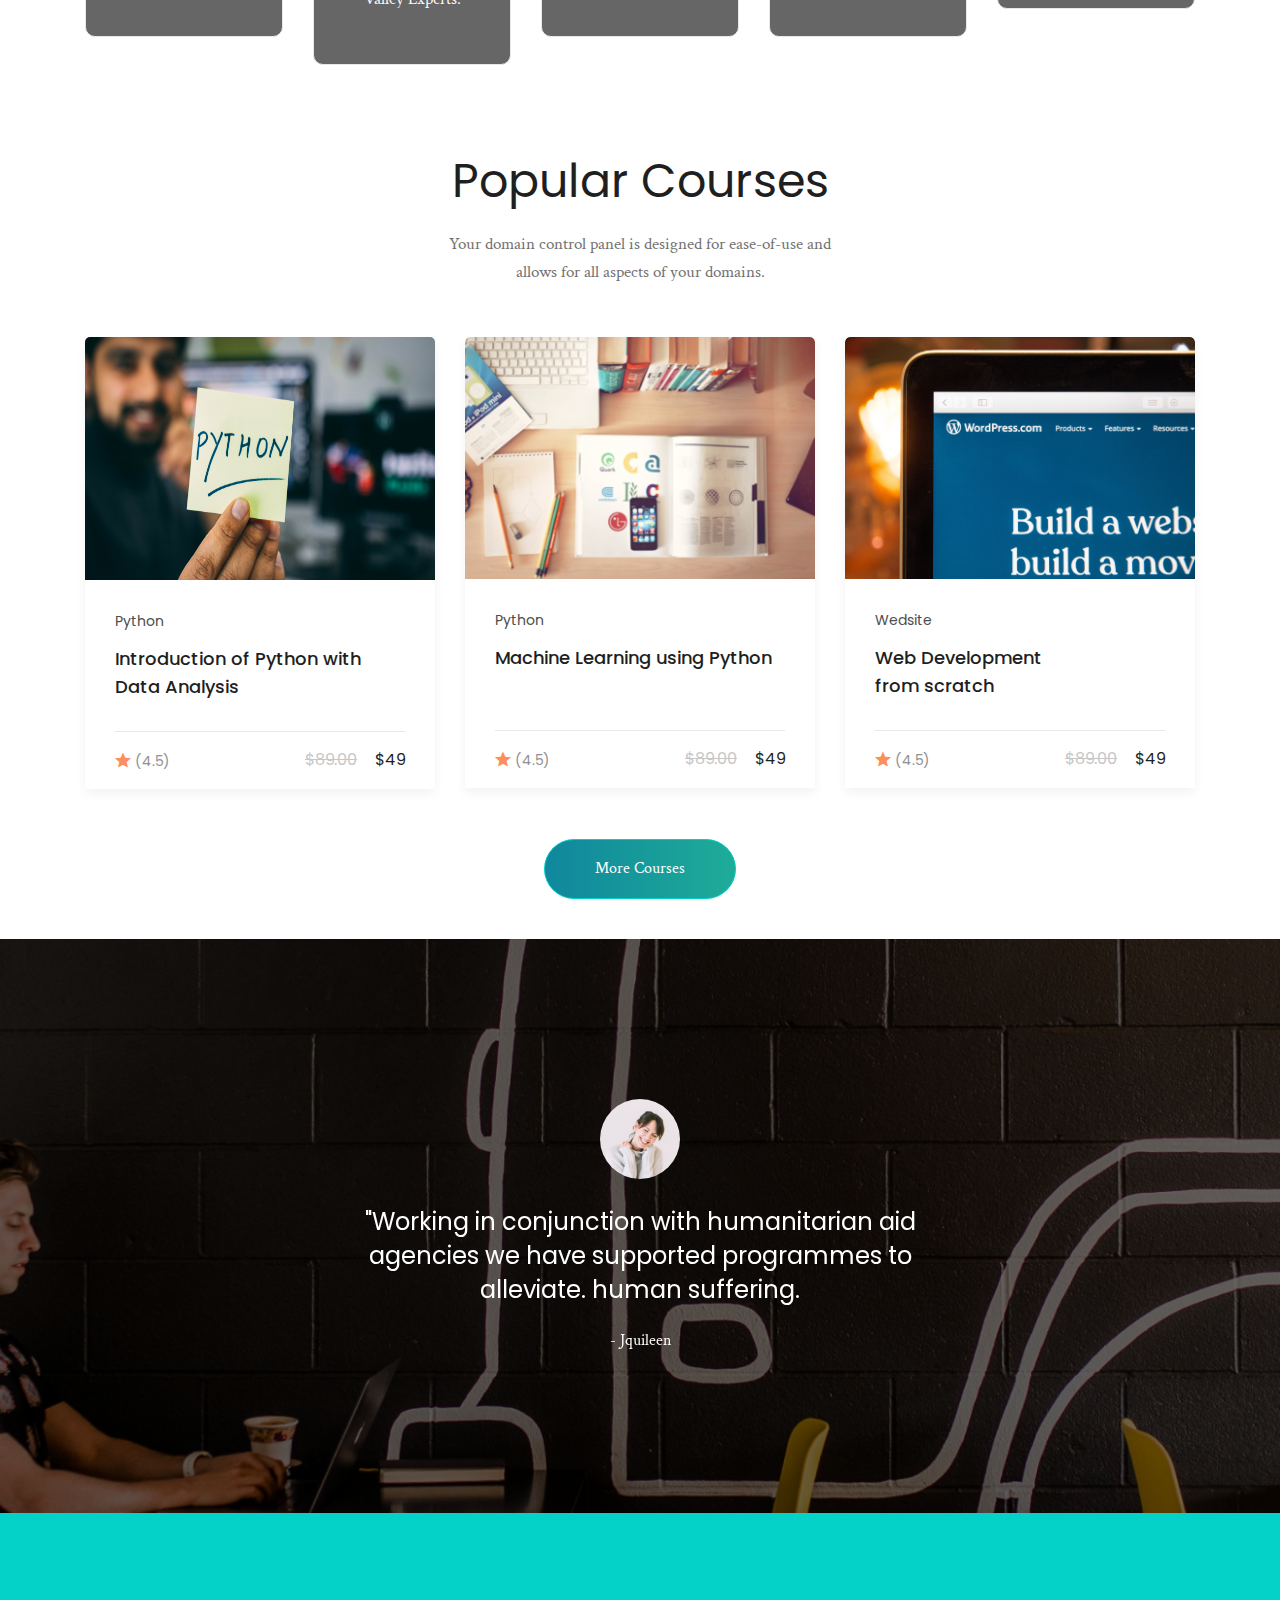
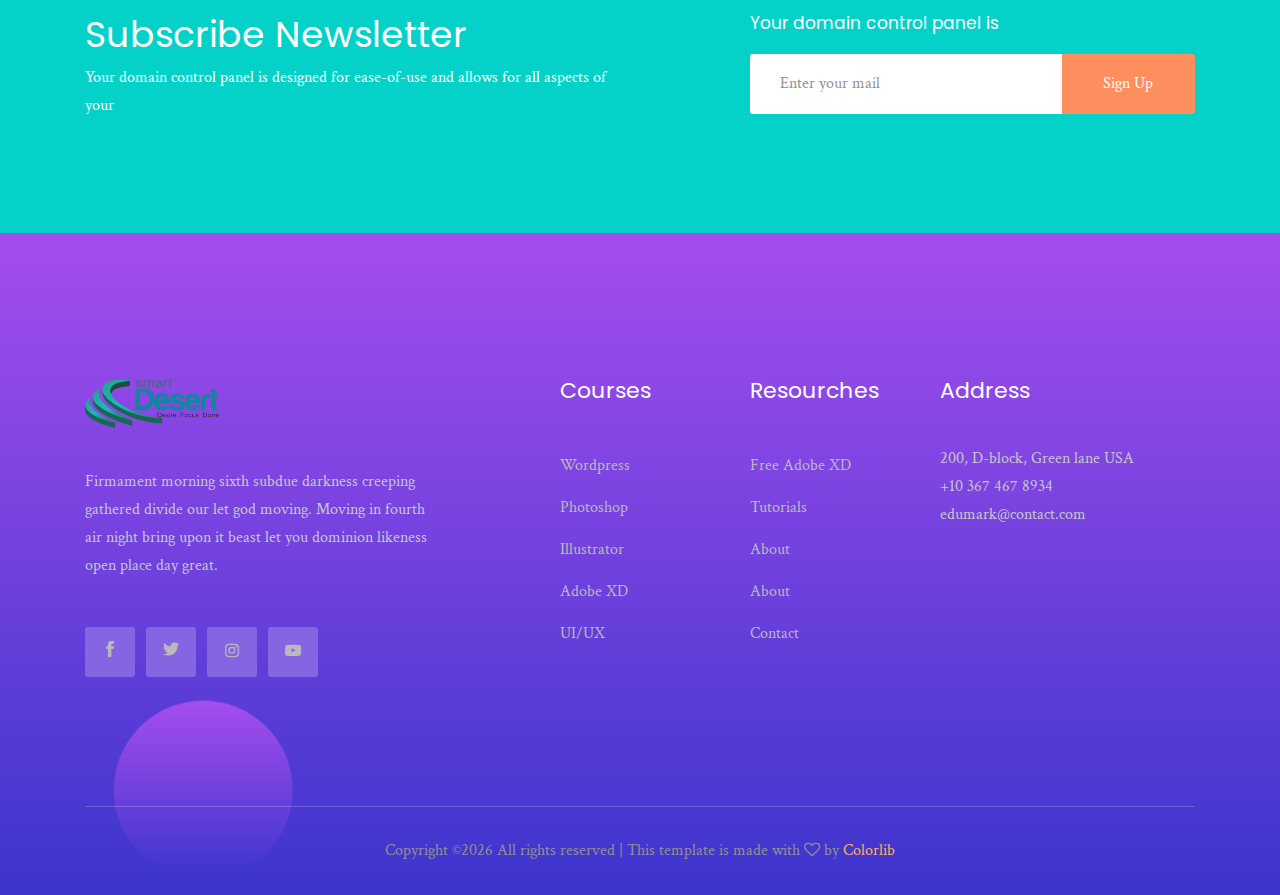
<file: indexCopy(dontchange).html>
<!doctype html>
<html class="no-js" lang="zxx">

<head>
    <meta charset="utf-8">
    <meta http-equiv="x-ua-compatible" content="ie=edge">
    <title>Edumark</title>
    <meta name="description" content="">
    <meta name="viewport" content="width=device-width, initial-scale=1">

    <!-- <link rel="manifest" href="site.webmanifest"> -->
    <link rel="shortcut icon" type="image/x-icon" href="img/favicon.png">
    <!-- Place favicon.ico in the root directory -->

    <!-- CSS here -->
    <link rel="stylesheet" href="css/bootstrap.min.css">
    <link rel="stylesheet" href="css/owl.carousel.min.css">
    <link rel="stylesheet" href="css/magnific-popup.css">
    <link rel="stylesheet" href="css/font-awesome.min.css">
    <link rel="stylesheet" href="css/themify-icons.css">
    <link rel="stylesheet" href="css/nice-select.css">
    <link rel="stylesheet" href="css/flaticon.css">
    <link rel="stylesheet" href="css/gijgo.css">
    <link rel="stylesheet" href="css/animate.css">
    <link rel="stylesheet" href="css/slicknav.css">
    <link rel="stylesheet" href="css/style.css">
    <!-- <link rel="stylesheet" href="css/responsive.css"> -->
</head>

<body>
    <!--[if lte IE 9]>
            <p class="browserupgrade">You are using an <strong>outdated</strong> browser. Please <a href="https://browsehappy.com/">upgrade your browser</a> to improve your experience and security.</p>
        <![endif]-->

    <!-- header-start -->
    <header>
        <div class="header-area ">
            <div id="sticky-header" class="main-header-area">
                <div class="container-fluid p-0">
                    <div class="row align-items-center no-gutters">
                        <div class="col-xl-2 col-lg-2">
                            <div class="logo-img">
                                <a href="index.html">
                                    <img src="img/logo.png" alt="" height="50" weight="60">
                                </a>
                            </div>
                        </div>
                        <div class="col-xl-7 col-lg-7">
                            <div class="main-menu  d-none d-lg-block">
                                <nav>
                                    <ul id="navigation">
                                        <li><a class="active" href="index.html">home</a></li>
                                        <li><a href="about.html">About</a></li>
                                        <li><a href="courses.html">Courses</a></li>

                                        <li><a href="contact.html">Contact</a></li>
                                    </ul>
                                </nav>
                            </div>
                        </div>
                        <div class="col-xl-3 col-lg-3 d-none d-lg-block">
                            <div class="log_chat_area d-flex align-items-center">
                               
                                <div class="live_chat_btn">
                                    
                                    <a class="boxed_btn_orange" href="#">
                                        <i class="fa fa-phone"></i>
                                        <span>+10 378 467 3672</span>
                                    </a>
                                </div>
                            </div>
                        </div>
                        <div class="col-12">
                            <div class="mobile_menu d-block d-lg-none"></div>
                        </div>
                    </div>
                </div>
                <!-- Progress scroll bar-->
                <div class="progress-container">
                    <div class="progress-bar" id="myBar"></div>
                </div> 
            </div>
        </div>
    </header>
    <!-- header-end -->

    <!-- slider_area_start -->
    <div class="slider_area ">
        <div class="single_slider d-flex align-items-center justify-content-center slider_bg_1">
            <div class="container">
                <div class="row align-items-center justify-content-center">
                    <div class="col-xl-6 col-md-6">
                        <div class="illastrator_png">
                            <img src="img/banner/edu_ilastration.png" alt="">
                        </div>
                    </div>
                    <div class="col-xl-6 col-md-6">
                        <div class="slider_info">
                            <h2> Learn industry standard<br>
                                    technologies from the best of<br>
                                    India's Silicon Valley experts<br>
                                     right at your comfort </h2><br>
                            <a href="courses.html" class="boxed_btn browse_button">BROWSE</a>
                        </div>
                    </div>
                </div>
            </div>
        </div>
    </div>
    <!-- slider_area_end -->
<br>
    <!-- questions_area_start-->
     <div class="question_area">
        <span> <h3>Looking to start my career at the right foot?</h3></span>
        <span> <h3>Don't exactly know where to start from and where to place milestones?</h3></span>
        <span> <h3>What domains I should specialize in?</h3></span>
        <span> <h3>What's trending in the industries and what are their req.?</h3></span>
        <span> <h3>How much will I get paid if I expertise in any particular domain?</h3></span>
        <span> <h3>Will I be in demand after 3-5 years?</h3></span>        
     </div>
   <!--questions_area_end-->

    <!-- our_courses_start -->
    <div class="our_courses">
        <div class="container">
            <div class="row">
                <div class="col-xl-12">
                    <div class="section_title text-center mb-100">
                        <h3>Why us?</h3>
                    </div>
                </div>
            </div>
            <div class="row">
                <div class="col-sm">
                    <div class="single_course text-center">
                        <div class="icon">
                            <i class="flaticon-art-and-design"></i>
                        </div>
                        <p>
                            Learn current standard industry applications.
                        </p>
                    </div>
                </div>
                <div class="col-sm">
                    <div class="single_course text-center">
                        <div class="icon blue">
                            <i class="flaticon-business-and-finance"></i>
                        </div>
                        <p>
                            Have face-to-face live interaction with India's Silicon Valley Experts.
                        </p>
                    </div>
                </div>
                <div class="col-sm">
                    <div class="single_course text-center">
                        <div class="icon">
                            <i class="flaticon-premium"></i>
                        </div>
                        <p>
                            Live interaction to guide you from the path to Ameteur.
                        </p>
                    </div>
                </div>
                <div class="col-sm">
                    <div class="single_course text-center">
                        <div class="icon gradient">
                            <i class="flaticon-crown"></i>
                        </div>
                        <p>
                            1:1 Project Guidance to showcase all your skills.
                        </p>
                    </div>
                </div>
                <div class="col-sm">
                    <div class="single_course text-center">
                        <div class="icon gradient">
                            <i class="flaticon-crown"></i>
                        </div>
                        <p>
                            Be Placement Ready.
                        </p>
                    </div>
                </div>
            </div>
        </div>
    </div>
    <!-- our_courses_end -->

    <!-- about_area_end -->

    <!-- popular_courses_start -->
    <div class="popular_courses">
        <div class="container">
            <div class="row">
                <div class="col-xl-12">
                    <div class="section_title text-center mb-100">
                        <h3>Popular Courses</h3>
                        <p>Your domain control panel is designed for ease-of-use and <br> allows for all aspects of your
                            domains.</p>
                    </div>
                </div>
            </div>
            <div class="row">
                <div class="col-xl-12">
                    <div class="course_nav">
                      
                    </div>
                </div>
            </div>

        </div>
        <d  iv class="all_courses">
            <div class="container">
                <div class="tab-content" id="myTabContent">
                    <div class="tab-pane fade show active" id="home" role="tabpanel" aria-labelledby="home-tab">
                            <div class="row">
                                    <div class="col-xl-4 col-lg-4 col-md-6">
                                        <div class="single_courses">
                                            <div class="thumb">
                                                <a href="course_details_python.html">
                                                    <img src="img/courses/1.png" alt="" height="243">
                                                </a>
                                            </div>
                                            <div class="courses_info">
                                                <span>Python</span>
                                                <h3><a href="course_details_python.html">Introduction of Python with Data Analysis</a></h3>
                                                <div class="star_prise d-flex justify-content-between">
                                                    <div class="star">
                                                        <i class="flaticon-mark-as-favorite-star"></i>
                                                        <span>(4.5)</span>
                                                    </div>
                                                    <div class="prise">
                                                        <span class="offer">$89.00</span>
                                                        <span class="active_prise">
                                                            $49
                                                        </span>
                                                    </div>
                                                </div>
                                            </div>
                                        </div>
                                    </div>
                                    <div class="col-xl-4 col-lg-4 col-md-6">
                                        <div class="single_courses">
                                            <div class="thumb">
                                                <a href="course_details_ML.html">
                                                    <img src="img/courses/2.png" alt="">
                                                </a>
                                            </div>
                                            <div class="courses_info">
                                                <span>Python</span>
                                                <h3><a href="course_details_ML.html">Machine Learning using Python<br>	&nbsp; </a></h3>
                                                <div class="star_prise d-flex justify-content-between">
                                                    <div class="star">
                                                        <i class="flaticon-mark-as-favorite-star"></i>
                                                        <span>(4.5)</span>
                                                    </div>
                                                    <div class="prise">
                                                        <span class="offer">$89.00</span>
                                                        <span class="active_prise">
                                                            $49
                                                        </span>
                                                    </div>
                                                </div>
                                            </div>
                                        </div>
                                    </div>
                                    <div class="col-xl-4 col-lg-4 col-md-6">
                                        <div class="single_courses">
                                            <div class="thumb">
                                                <a href="course_details_web.html">
                                                    <img src="img/courses/3.png" alt="">
                                                </a>
                                            </div>
                                            <div class="courses_info">
                                                <span>Wedsite</span>
                                                <h3><a href="course_details_web.html">Web Development<br>
                                                        from scratch</a></h3>
                                                <div class="star_prise d-flex justify-content-between">
                                                    <div class="star">
                                                        <i class="flaticon-mark-as-favorite-star"></i>
                                                        <span>(4.5)</span>
                                                    </div>
                                                    <div class="prise">
                                                        <span class="offer">$89.00</span>
                                                        <span class="active_prise">
                                                            $49
                                                        </span>
                                                    </div>
                                                </div>
                                            </div>
                                        </div>
                                    </div>
                                
                                    </div>
                                    <div class="col-xl-12">
                                        <div class="more_courses text-center">
                                            <a href="courses.html" class="boxed_btn_rev more_button">More Courses</a>
                                        </div>
                                    </div>
                                </div>
                    </div>
                    
                   
                    
                   

                </div>
            </div>
        </div>
    </div>
    <!-- popular_courses_end-->


    <!-- testimonial_area_start -->
    <div class="testimonial_area testimonial_bg_1 overlay">
        <div class="testmonial_active owl-carousel">
            <div class="single_testmoial">
                <div class="container">
                    <div class="row">
                        <div class="col-xl-12">
                            <div class="testmonial_text text-center">
                                <div class="author_img">
                                    <img src="img/testmonial/author_img.png" alt="">
                                </div>
                                <p>
                                    "Working in conjunction with humanitarian aid <br> agencies we have supported
                                    programmes to <br>
                                    alleviate.
                                    human suffering.

                                </p>
                                <span>- Jquileen</span>
                            </div>
                        </div>
                    </div>
                </div>
            </div>
            <div class="single_testmoial">
                <div class="container">
                    <div class="row">
                        <div class="col-xl-12">
                            <div class="testmonial_text text-center">
                                <div class="author_img">
                                    <img src="img/testmonial/author_img.png" alt="">
                                </div>
                                <p>
                                    "Working in conjunction with humanitarian aid <br> agencies we have supported
                                    programmes to <br>
                                    alleviate.
                                    human suffering.

                                </p>
                                <span>- Jquileen</span>
                            </div>
                        </div>
                    </div>
                </div>
            </div>
        </div>
    </div>
    <!-- testimonial_area_end -->

    <!-- subscribe_newsletter_Start -->
    <div class="subscribe_newsletter">
        <div class="container">
            <div class="row">
                <div class="col-xl-6 col-lg-6">
                    <div class="newsletter_text">
                        <h3>Subscribe Newsletter</h3>
                        <p>Your domain control panel is designed for ease-of-use and allows for all aspects of your</p>
                    </div>
                </div>
                <div class="col-xl-5 offset-xl-1 col-lg-6">
                    <div class="newsletter_form">
                        <h4>Your domain control panel is</h4>
                        <form action="#" class="newsletter_form">
                            <input type="text" placeholder="Enter your mail">
                            <button type="submit">Sign Up</button>
                        </form>
                    </div>
                </div>
            </div>
        </div>
    </div>
    <!-- subscribe_newsletter_end -->

  


    <!-- footer -->
    <footer class="footer footer_bg_1">
        <div class="footer_top">
            <div class="container">
                <div class="row">
                    <div class="col-xl-4 col-md-6 col-lg-4">
                        <div class="footer_widget">
                            <div class="footer_logo">
                                <a href="#">
                                    <img src="img/logo.png" alt="" height="50">
                                </a>
                            </div>
                            <p>
                                Firmament morning sixth subdue darkness creeping gathered divide our let god moving.
                                Moving in fourth air night bring upon it beast let you dominion likeness open place day
                                great.
                            </p>
                            <div class="socail_links">
                                <ul>
                                    <li>
                                        <a href="#">
                                            <i class="ti-facebook"></i>
                                        </a>
                                    </li>
                                    <li>
                                        <a href="#">
                                            <i class="ti-twitter-alt"></i>
                                        </a>
                                    </li>
                                    <li>
                                        <a href="#">
                                            <i class="fa fa-instagram"></i>
                                        </a>
                                    </li>
                                    <li>
                                        <a href="#">
                                            <i class="fa fa-youtube-play"></i>
                                        </a>
                                    </li>
                                </ul>
                            </div>

                        </div>
                    </div>
                    <div class="col-xl-2 offset-xl-1 col-md-6 col-lg-3">
                        <div class="footer_widget">
                            <h3 class="footer_title">
                                Courses
                            </h3>
                            <ul>
                                <li><a href="#">Wordpress</a></li>
                                <li><a href="#"> Photoshop</a></li>
                                <li><a href="#">Illustrator</a></li>
                                <li><a href="#">Adobe XD</a></li>
                                <li><a href="#">UI/UX</a></li>
                            </ul>

                        </div>
                    </div>
                    <div class="col-xl-2 col-md-6 col-lg-2">
                        <div class="footer_widget">
                            <h3 class="footer_title">
                                Resourches
                            </h3>
                            <ul>
                                <li><a href="#">Free Adobe XD</a></li>
                                <li><a href="#">Tutorials</a></li>
                                <li><a href="#">About</a></li>
                                <li><a href="#"> About</a></li>
                                <li><a href="#"> Contact</a></li>
                            </ul>
                        </div>
                    </div>
                    <div class="col-xl-3 col-md-6 col-lg-3">
                        <div class="footer_widget">
                            <h3 class="footer_title">
                                Address
                            </h3>
                            <p>
                                200, D-block, Green lane USA <br>
                                +10 367 467 8934 <br>
                                edumark@contact.com
                            </p>
                        </div>
                    </div>
                </div>
            </div>
        </div>
        <div class="copy-right_text">
            <div class="container">
                <div class="footer_border"></div>
                <div class="row">
                    <div class="col-xl-12">
                        <p class="copy_right text-center">
                            <!-- Link back to Colorlib can't be removed. Template is licensed under CC BY 3.0. -->
Copyright &copy;<script>document.write(new Date().getFullYear());</script> All rights reserved | This template is made with <i class="fa fa-heart-o" aria-hidden="true"></i> by <a href="https://colorlib.com" target="_blank">Colorlib</a>
<!-- Link back to Colorlib can't be removed. Template is licensed under CC BY 3.0. -->
                        </p>
                    </div>
                </div>
            </div>
        </div>
    </footer>
    <!-- footer -->


    <!-- form itself end-->
    <form id="test-form" class="white-popup-block mfp-hide">
        <div class="popup_box ">
            <div class="popup_inner">
                <div class="logo text-center">
                    <a href="#">
                        <img src="img/form-logo.png" alt=" "  height="50">
                    </a>
                </div>
                <h3>Sign in</h3>
                <form action="#">
                    <div class="row">
                        <div class="col-xl-12 col-md-12">
                            <input type="email" placeholder="Enter email">
                        </div>
                        <div class="col-xl-12 col-md-12">
                            <input type="password" placeholder="Password">
                        </div>
                        <div class="col-xl-12">
                            <button type="submit" class="boxed_btn_orange">Sign in</button>
                        </div>
                    </div>
                </form>
                <p class="doen_have_acc">Don’t have an account? <a class="dont-hav-acc" href="#test-form2">Sign Up</a>
                </p>
            </div>
        </div>
    </form>
    <!-- form itself end -->

    
    <!-- form itself end -->


    <!-- JS here -->

    <!-- scrolling js -->
    <script>
        // When the user scrolls the page, execute myFunction 
        window.onscroll = function() {myFunction()};

        function myFunction() {
          var winScroll = document.body.scrollTop || document.documentElement.scrollTop;
          var height = document.documentElement.scrollHeight - document.documentElement.clientHeight;
          var scrolled = (winScroll / height) * 100;
          document.getElementById("myBar").style.width = scrolled + "%";
        }
    </script>

    <script src="js/vendor/modernizr-3.5.0.min.js"></script>
    <script src="js/vendor/jquery-1.12.4.min.js"></script>
    <script src="js/popper.min.js"></script>
    <script src="js/bootstrap.min.js"></script>
    <script src="js/owl.carousel.min.js"></script>
    <script src="js/isotope.pkgd.min.js"></script>
    <script src="js/ajax-form.js"></script>
    <script src="js/waypoints.min.js"></script>
    <script src="js/jquery.counterup.min.js"></script>
    <script src="js/imagesloaded.pkgd.min.js"></script>
    <script src="js/scrollIt.js"></script>
    <script src="js/jquery.scrollUp.min.js"></script>
    <script src="js/wow.min.js"></script>
    <script src="js/nice-select.min.js"></script>
    <script src="js/jquery.slicknav.min.js"></script>
    <script src="js/jquery.magnific-popup.min.js"></script>
    <script src="js/plugins.js"></script>
    <script src="js/gijgo.min.js"></script>

    <!--contact js-->
    <script src="js/contact.js"></script>
    <script src="js/jquery.ajaxchimp.min.js"></script>
    <script src="js/jquery.form.js"></script>
    <script src="js/jquery.validate.min.js"></script>
    <script src="js/mail-script.js"></script>

    <script src="js/main.js"></script>
</body>

</html>
</file>
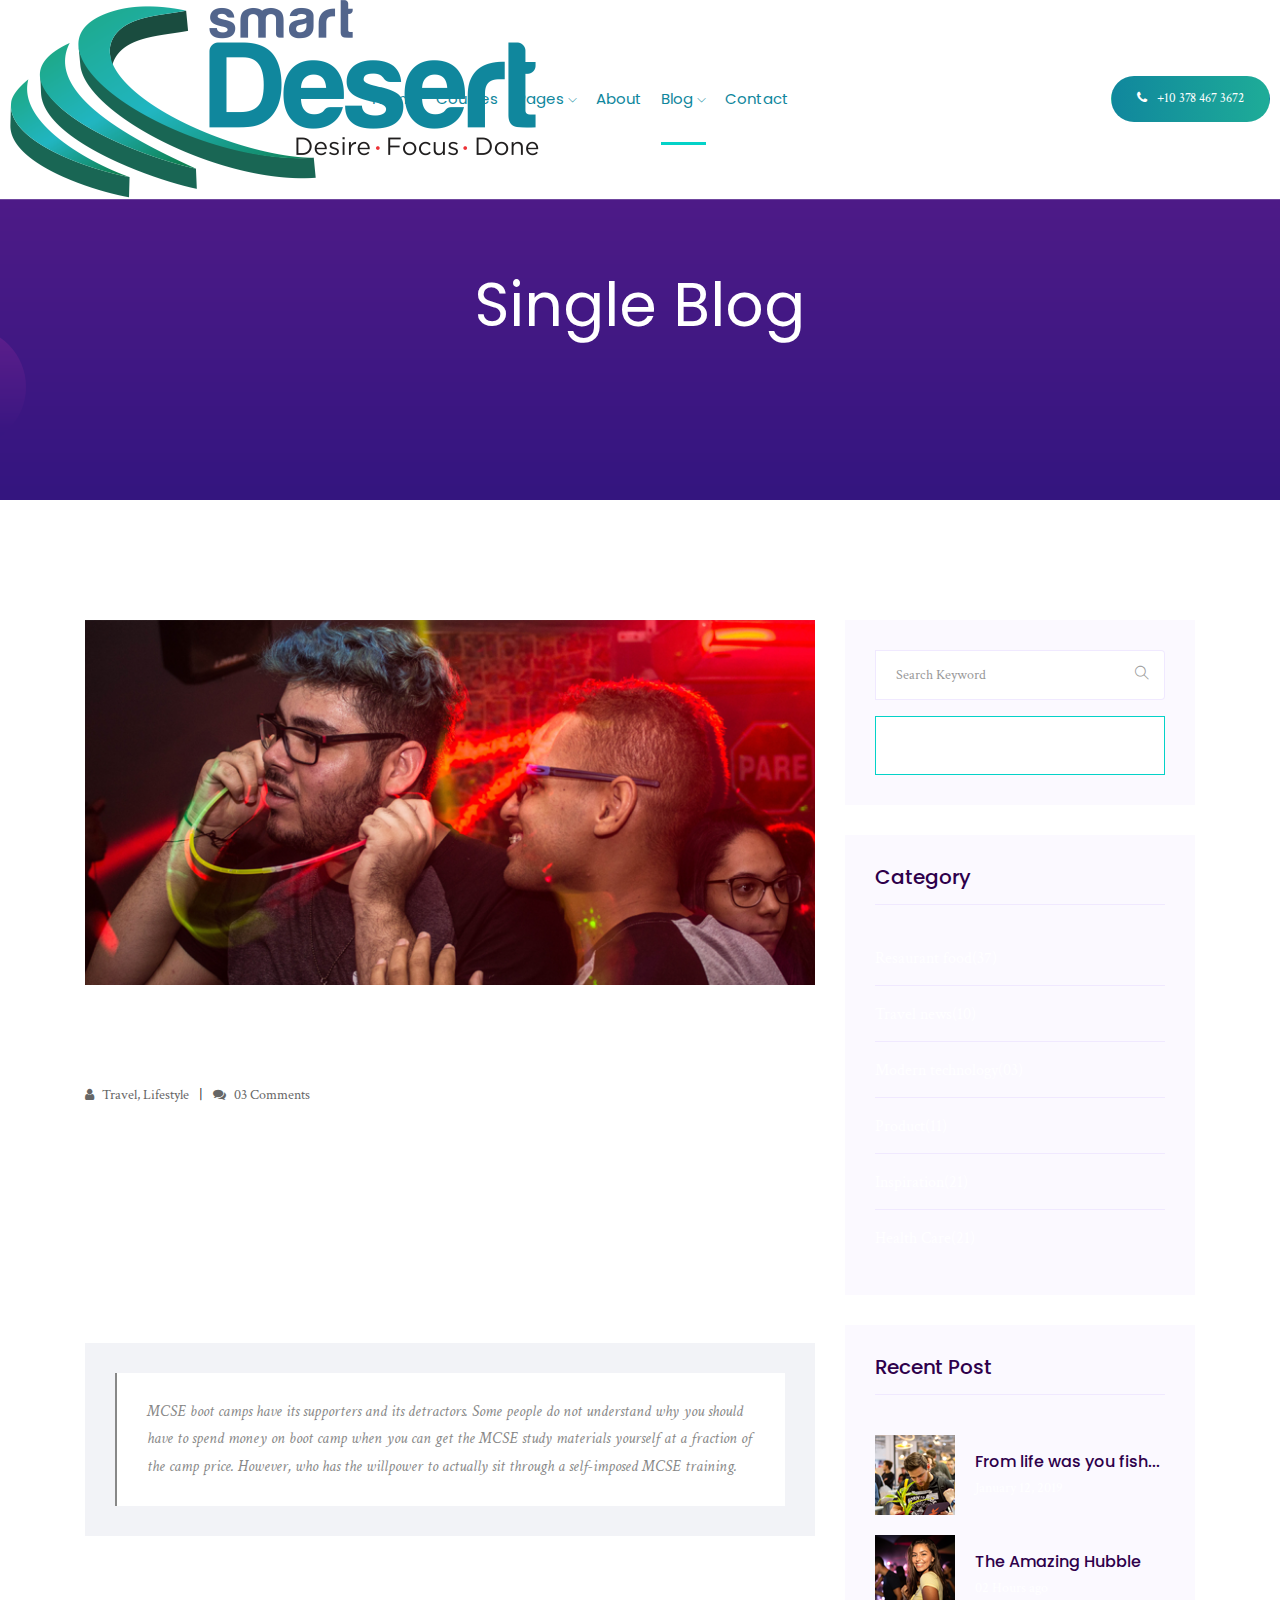
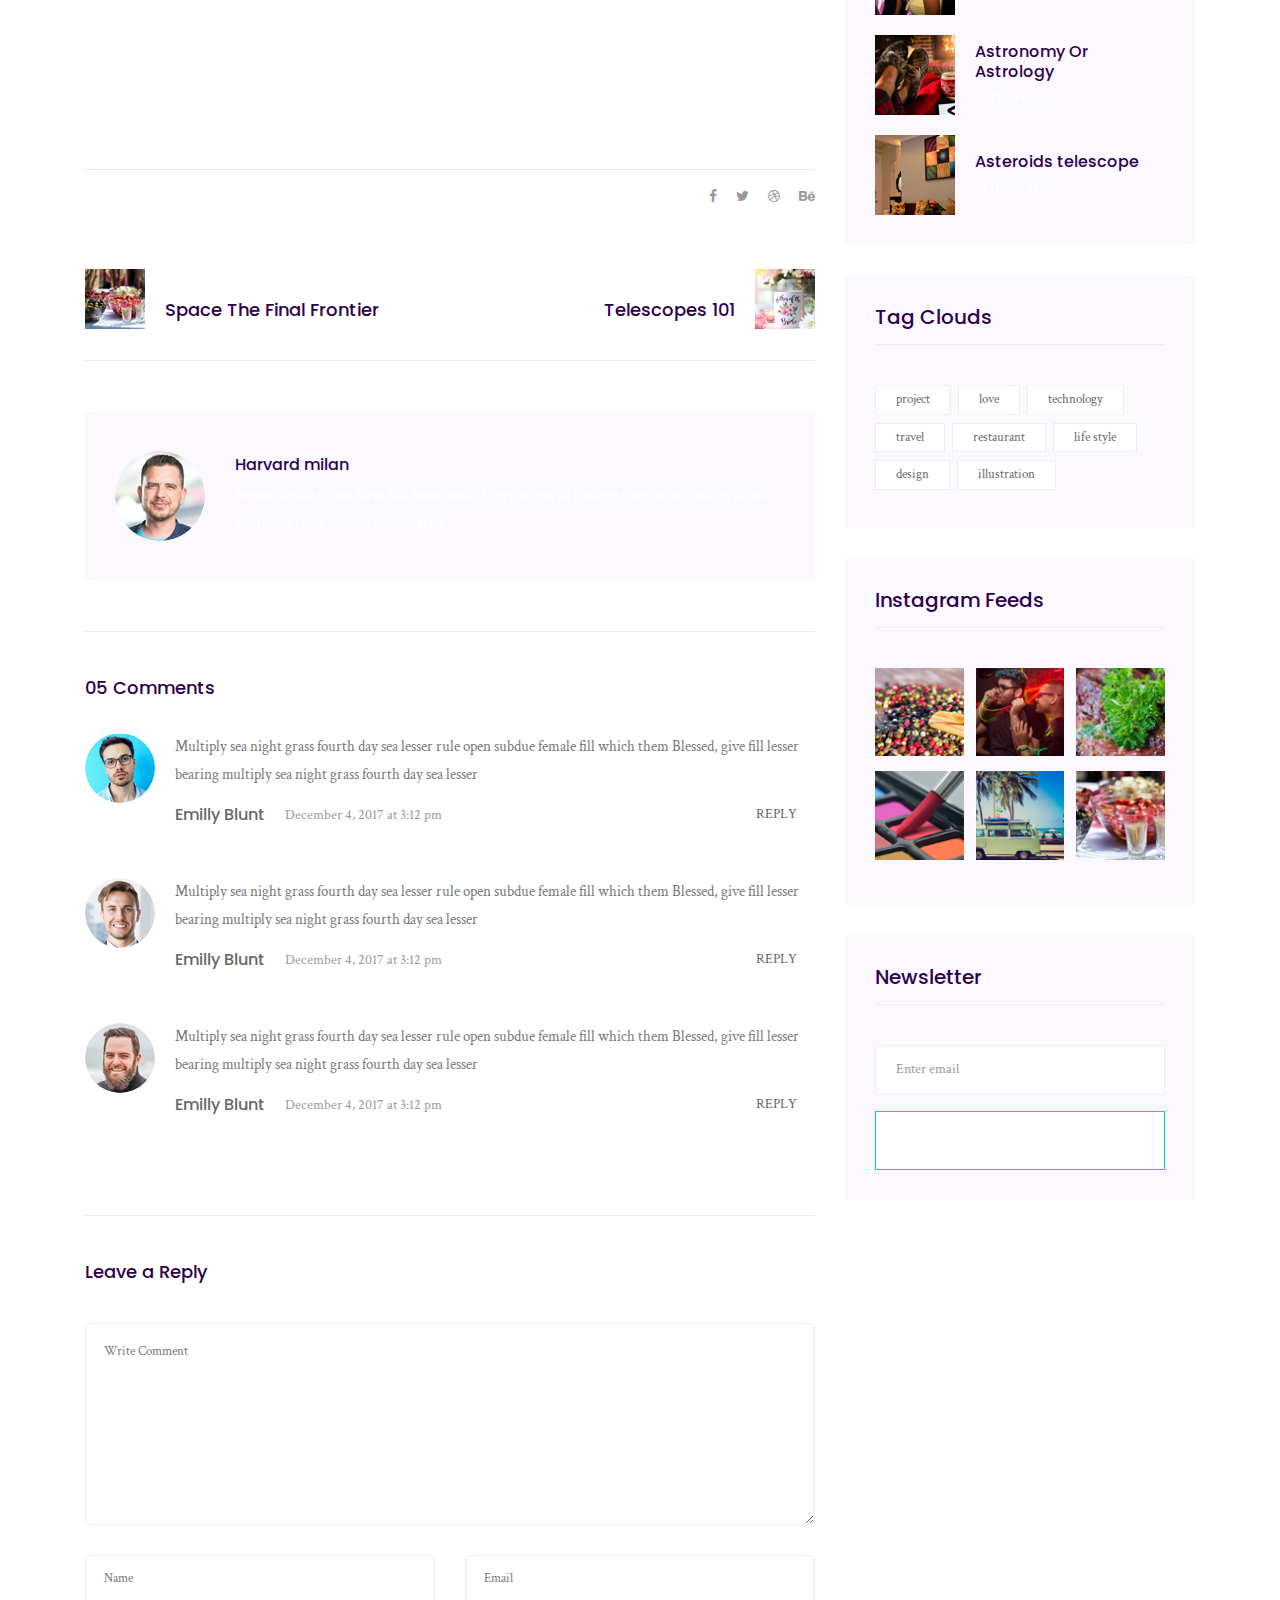
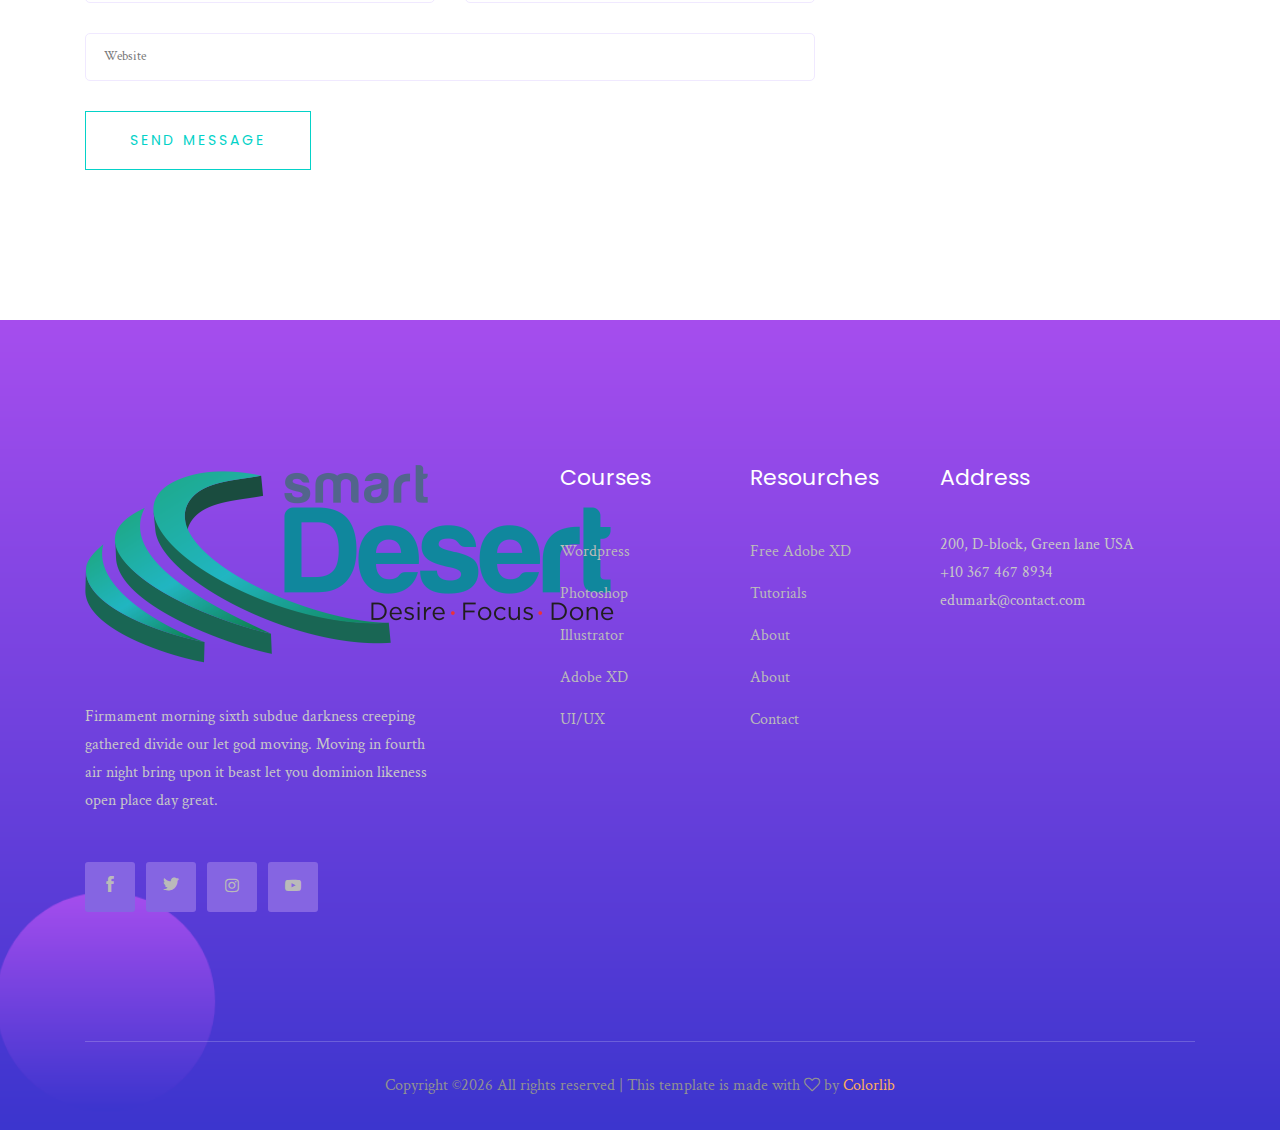
<file: single-blog.html>
<!doctype html>
<html class="no-js" lang="zxx">

<head>
   <meta charset="utf-8">
   <meta http-equiv="x-ua-compatible" content="ie=edge">
   <title>Edumark</title>
   <meta name="description" content="">
   <meta name="viewport" content="width=device-width, initial-scale=1">

   <!-- <link rel="manifest" href="site.webmanifest"> -->
   <link rel="shortcut icon" type="image/x-icon" href="img/favicon.png">
   <!-- Place favicon.ico in the root directory -->

   <!-- CSS here -->
   <link rel="stylesheet" href="css/bootstrap.min.css">
   <link rel="stylesheet" href="css/owl.carousel.min.css">
   <link rel="stylesheet" href="css/magnific-popup.css">
   <link rel="stylesheet" href="css/font-awesome.min.css">
   <link rel="stylesheet" href="css/themify-icons.css">
   <link rel="stylesheet" href="css/nice-select.css">
   <link rel="stylesheet" href="css/flaticon.css">
   <link rel="stylesheet" href="css/gijgo.css">
   <link rel="stylesheet" href="css/animate.css">
   <link rel="stylesheet" href="css/slicknav.css">
   <link rel="stylesheet" href="css/style.css">
   <!-- <link rel="stylesheet" href="css/responsive.css"> -->
</head>

<body>
   <!--[if lte IE 9]>
            <p class="browserupgrade">You are using an <strong>outdated</strong> browser. Please <a href="https://browsehappy.com/">upgrade your browser</a> to improve your experience and security.</p>
        <![endif]-->

    <!-- header-start -->
    <header>
      <div class="header-area ">
          <div id="sticky-header" class="main-header-area">
              <div class="container-fluid p-0">
                  <div class="row align-items-center no-gutters">
                      <div class="col-xl-2 col-lg-2">
                          <div class="logo-img">
                              <a href="index.html">
                                  <img src="img/logo.png" alt="">
                              </a>
                          </div>
                      </div>
                      <div class="col-xl-7 col-lg-7">
                          <div class="main-menu  d-none d-lg-block">
                              <nav>
                                  <ul id="navigation">
                                      <li><a href="index.html">home</a></li>
                                      <li><a href="Courses.html">Courses</a></li>
                                      <li><a href="#">pages <i class="ti-angle-down"></i></a>
                                          <ul class="submenu">
                                              <li><a href="course_details.html">course details</a></li>
                                              <li><a href="elements.html">elements</a></li>
                                          </ul>
                                      </li>
                                      <li><a href="about.html">About</a></li>
                                      <li><a class="active" href="#">blog <i class="ti-angle-down"></i></a>
                                          <ul class="submenu">
                                              <li><a href="blog.html">blog</a></li>
                                              <li><a href="single-blog.html">single-blog</a></li>
                                          </ul>
                                      </li>
                                      <li><a href="contact.html">Contact</a></li>
                                  </ul>
                              </nav>
                          </div>
                      </div>
                      <div class="col-xl-3 col-lg-3 d-none d-lg-block">
                          <div class="log_chat_area d-flex align-items-center">
                              <a href="#test-form" class="login popup-with-form">
                                  <i class="flaticon-user"></i>
                                  <span>log in</span>
                              </a>
                              <div class="live_chat_btn">
                                  <a class="boxed_btn_orange" href="#">
                                      <i class="fa fa-phone"></i>
                                      <span>+10 378 467 3672</span>
                                  </a>
                              </div>
                          </div>
                      </div>
                      <div class="col-12">
                          <div class="mobile_menu d-block d-lg-none"></div>
                      </div>
                  </div>
              </div>
          </div>
      </div>
  </header>
  <!-- header-end -->
 
     <!-- bradcam_area_start -->
     <div class="bradcam_area breadcam_bg overlay2">
         <h3>Single Blog</h3>
     </div>
     <!-- bradcam_area_end -->

   <!--================Blog Area =================-->
   <section class="blog_area single-post-area section-padding">
      <div class="container">
         <div class="row">
            <div class="col-lg-8 posts-list">
               <div class="single-post">
                  <div class="feature-img">
                     <img class="img-fluid" src="img/blog/single_blog_1.png" alt="">
                  </div>
                  <div class="blog_details">
                     <h2>Second divided from form fish beast made every of seas
                        all gathered us saying he our
                     </h2>
                     <ul class="blog-info-link mt-3 mb-4">
                        <li><a href="#"><i class="fa fa-user"></i> Travel, Lifestyle</a></li>
                        <li><a href="#"><i class="fa fa-comments"></i> 03 Comments</a></li>
                     </ul>
                     <p class="excert">
                        MCSE boot camps have its supporters and its detractors. Some people do not understand why you
                        should have to spend money on boot camp when you can get the MCSE study materials yourself at a
                        fraction of the camp price. However, who has the willpower
                     </p>
                     <p>
                        MCSE boot camps have its supporters and its detractors. Some people do not understand why you
                        should have to spend money on boot camp when you can get the MCSE study materials yourself at a
                        fraction of the camp price. However, who has the willpower to actually sit through a
                        self-imposed MCSE training. who has the willpower to actually
                     </p>
                     <div class="quote-wrapper">
                        <div class="quotes">
                           MCSE boot camps have its supporters and its detractors. Some people do not understand why you
                           should have to spend money on boot camp when you can get the MCSE study materials yourself at
                           a fraction of the camp price. However, who has the willpower to actually sit through a
                           self-imposed MCSE training.
                        </div>
                     </div>
                     <p>
                        MCSE boot camps have its supporters and its detractors. Some people do not understand why you
                        should have to spend money on boot camp when you can get the MCSE study materials yourself at a
                        fraction of the camp price. However, who has the willpower
                     </p>
                     <p>
                        MCSE boot camps have its supporters and its detractors. Some people do not understand why you
                        should have to spend money on boot camp when you can get the MCSE study materials yourself at a
                        fraction of the camp price. However, who has the willpower to actually sit through a
                        self-imposed MCSE training. who has the willpower to actually
                     </p>
                  </div>
               </div>
               <div class="navigation-top">
                  <div class="d-sm-flex justify-content-between text-center">
                     <p class="like-info"><span class="align-middle"><i class="fa fa-heart"></i></span> Lily and 4
                        people like this</p>
                     <div class="col-sm-4 text-center my-2 my-sm-0">
                        <!-- <p class="comment-count"><span class="align-middle"><i class="fa fa-comment"></i></span> 06 Comments</p> -->
                     </div>
                     <ul class="social-icons">
                        <li><a href="#"><i class="fa fa-facebook-f"></i></a></li>
                        <li><a href="#"><i class="fa fa-twitter"></i></a></li>
                        <li><a href="#"><i class="fa fa-dribbble"></i></a></li>
                        <li><a href="#"><i class="fa fa-behance"></i></a></li>
                     </ul>
                  </div>
                  <div class="navigation-area">
                     <div class="row">
                        <div
                           class="col-lg-6 col-md-6 col-12 nav-left flex-row d-flex justify-content-start align-items-center">
                           <div class="thumb">
                              <a href="#">
                                 <img class="img-fluid" src="img/post/preview.png" alt="">
                              </a>
                           </div>
                           <div class="arrow">
                              <a href="#">
                                 <span class="lnr text-white ti-arrow-left"></span>
                              </a>
                           </div>
                           <div class="detials">
                              <p>Prev Post</p>
                              <a href="#">
                                 <h4>Space The Final Frontier</h4>
                              </a>
                           </div>
                        </div>
                        <div
                           class="col-lg-6 col-md-6 col-12 nav-right flex-row d-flex justify-content-end align-items-center">
                           <div class="detials">
                              <p>Next Post</p>
                              <a href="#">
                                 <h4>Telescopes 101</h4>
                              </a>
                           </div>
                           <div class="arrow">
                              <a href="#">
                                 <span class="lnr text-white ti-arrow-right"></span>
                              </a>
                           </div>
                           <div class="thumb">
                              <a href="#">
                                 <img class="img-fluid" src="img/post/next.png" alt="">
                              </a>
                           </div>
                        </div>
                     </div>
                  </div>
               </div>
               <div class="blog-author">
                  <div class="media align-items-center">
                     <img src="img/blog/author.png" alt="">
                     <div class="media-body">
                        <a href="#">
                           <h4>Harvard milan</h4>
                        </a>
                        <p>Second divided from form fish beast made. Every of seas all gathered use saying you're, he
                           our dominion twon Second divided from</p>
                     </div>
                  </div>
               </div>
               <div class="comments-area">
                  <h4>05 Comments</h4>
                  <div class="comment-list">
                     <div class="single-comment justify-content-between d-flex">
                        <div class="user justify-content-between d-flex">
                           <div class="thumb">
                              <img src="img/comment/comment_1.png" alt="">
                           </div>
                           <div class="desc">
                              <p class="comment">
                                 Multiply sea night grass fourth day sea lesser rule open subdue female fill which them
                                 Blessed, give fill lesser bearing multiply sea night grass fourth day sea lesser
                              </p>
                              <div class="d-flex justify-content-between">
                                 <div class="d-flex align-items-center">
                                    <h5>
                                       <a href="#">Emilly Blunt</a>
                                    </h5>
                                    <p class="date">December 4, 2017 at 3:12 pm </p>
                                 </div>
                                 <div class="reply-btn">
                                    <a href="#" class="btn-reply text-uppercase">reply</a>
                                 </div>
                              </div>
                           </div>
                        </div>
                     </div>
                  </div>
                  <div class="comment-list">
                     <div class="single-comment justify-content-between d-flex">
                        <div class="user justify-content-between d-flex">
                           <div class="thumb">
                              <img src="img/comment/comment_2.png" alt="">
                           </div>
                           <div class="desc">
                              <p class="comment">
                                 Multiply sea night grass fourth day sea lesser rule open subdue female fill which them
                                 Blessed, give fill lesser bearing multiply sea night grass fourth day sea lesser
                              </p>
                              <div class="d-flex justify-content-between">
                                 <div class="d-flex align-items-center">
                                    <h5>
                                       <a href="#">Emilly Blunt</a>
                                    </h5>
                                    <p class="date">December 4, 2017 at 3:12 pm </p>
                                 </div>
                                 <div class="reply-btn">
                                    <a href="#" class="btn-reply text-uppercase">reply</a>
                                 </div>
                              </div>
                           </div>
                        </div>
                     </div>
                  </div>
                  <div class="comment-list">
                     <div class="single-comment justify-content-between d-flex">
                        <div class="user justify-content-between d-flex">
                           <div class="thumb">
                              <img src="img/comment/comment_3.png" alt="">
                           </div>
                           <div class="desc">
                              <p class="comment">
                                 Multiply sea night grass fourth day sea lesser rule open subdue female fill which them
                                 Blessed, give fill lesser bearing multiply sea night grass fourth day sea lesser
                              </p>
                              <div class="d-flex justify-content-between">
                                 <div class="d-flex align-items-center">
                                    <h5>
                                       <a href="#">Emilly Blunt</a>
                                    </h5>
                                    <p class="date">December 4, 2017 at 3:12 pm </p>
                                 </div>
                                 <div class="reply-btn">
                                    <a href="#" class="btn-reply text-uppercase">reply</a>
                                 </div>
                              </div>
                           </div>
                        </div>
                     </div>
                  </div>
               </div>
               <div class="comment-form">
                  <h4>Leave a Reply</h4>
                  <form class="form-contact comment_form" action="#" id="commentForm">
                     <div class="row">
                        <div class="col-12">
                           <div class="form-group">
                              <textarea class="form-control w-100" name="comment" id="comment" cols="30" rows="9"
                                 placeholder="Write Comment"></textarea>
                           </div>
                        </div>
                        <div class="col-sm-6">
                           <div class="form-group">
                              <input class="form-control" name="name" id="name" type="text" placeholder="Name">
                           </div>
                        </div>
                        <div class="col-sm-6">
                           <div class="form-group">
                              <input class="form-control" name="email" id="email" type="email" placeholder="Email">
                           </div>
                        </div>
                        <div class="col-12">
                           <div class="form-group">
                              <input class="form-control" name="website" id="website" type="text" placeholder="Website">
                           </div>
                        </div>
                     </div>
                     <div class="form-group">
                        <button type="submit" class="button button-contactForm btn_1 boxed-btn">Send Message</button>
                     </div>
                  </form>
               </div>
            </div>
            <div class="col-lg-4">
               <div class="blog_right_sidebar">
                  <aside class="single_sidebar_widget search_widget">
                     <form action="#">
                        <div class="form-group">
                           <div class="input-group mb-3">
                              <input type="text" class="form-control" placeholder='Search Keyword'
                                 onfocus="this.placeholder = ''" onblur="this.placeholder = 'Search Keyword'">
                              <div class="input-group-append">
                                 <button class="btn" type="button"><i class="ti-search"></i></button>
                              </div>
                           </div>
                        </div>
                        <button class="button rounded-0 primary-bg text-white w-100 btn_1 boxed-btn"
                           type="submit">Search</button>
                     </form>
                  </aside>
                  <aside class="single_sidebar_widget post_category_widget">
                     <h4 class="widget_title">Category</h4>
                     <ul class="list cat-list">
                        <li>
                           <a href="#" class="d-flex">
                              <p>Resaurant food</p>
                              <p>(37)</p>
                           </a>
                        </li>
                        <li>
                           <a href="#" class="d-flex">
                              <p>Travel news</p>
                              <p>(10)</p>
                           </a>
                        </li>
                        <li>
                           <a href="#" class="d-flex">
                              <p>Modern technology</p>
                              <p>(03)</p>
                           </a>
                        </li>
                        <li>
                           <a href="#" class="d-flex">
                              <p>Product</p>
                              <p>(11)</p>
                           </a>
                        </li>
                        <li>
                           <a href="#" class="d-flex">
                              <p>Inspiration</p>
                              <p>(21)</p>
                           </a>
                        </li>
                        <li>
                           <a href="#" class="d-flex">
                              <p>Health Care</p>
                              <p>(21)</p>
                           </a>
                        </li>
                     </ul>
                  </aside>
                  <aside class="single_sidebar_widget popular_post_widget">
                     <h3 class="widget_title">Recent Post</h3>
                     <div class="media post_item">
                        <img src="img/post/post_1.png" alt="post">
                        <div class="media-body">
                           <a href="single-blog.html">
                              <h3>From life was you fish...</h3>
                           </a>
                           <p>January 12, 2019</p>
                        </div>
                     </div>
                     <div class="media post_item">
                        <img src="img/post/post_2.png" alt="post">
                        <div class="media-body">
                           <a href="single-blog.html">
                              <h3>The Amazing Hubble</h3>
                           </a>
                           <p>02 Hours ago</p>
                        </div>
                     </div>
                     <div class="media post_item">
                        <img src="img/post/post_3.png" alt="post">
                        <div class="media-body">
                           <a href="single-blog.html">
                              <h3>Astronomy Or Astrology</h3>
                           </a>
                           <p>03 Hours ago</p>
                        </div>
                     </div>
                     <div class="media post_item">
                        <img src="img/post/post_4.png" alt="post">
                        <div class="media-body">
                           <a href="single-blog.html">
                              <h3>Asteroids telescope</h3>
                           </a>
                           <p>01 Hours ago</p>
                        </div>
                     </div>
                  </aside>
                  <aside class="single_sidebar_widget tag_cloud_widget">
                     <h4 class="widget_title">Tag Clouds</h4>
                     <ul class="list">
                        <li>
                           <a href="#">project</a>
                        </li>
                        <li>
                           <a href="#">love</a>
                        </li>
                        <li>
                           <a href="#">technology</a>
                        </li>
                        <li>
                           <a href="#">travel</a>
                        </li>
                        <li>
                           <a href="#">restaurant</a>
                        </li>
                        <li>
                           <a href="#">life style</a>
                        </li>
                        <li>
                           <a href="#">design</a>
                        </li>
                        <li>
                           <a href="#">illustration</a>
                        </li>
                     </ul>
                  </aside>
                  <aside class="single_sidebar_widget instagram_feeds">
                     <h4 class="widget_title">Instagram Feeds</h4>
                     <ul class="instagram_row flex-wrap">
                        <li>
                           <a href="#">
                              <img class="img-fluid" src="img/post/post_5.png" alt="">
                           </a>
                        </li>
                        <li>
                           <a href="#">
                              <img class="img-fluid" src="img/post/post_6.png" alt="">
                           </a>
                        </li>
                        <li>
                           <a href="#">
                              <img class="img-fluid" src="img/post/post_7.png" alt="">
                           </a>
                        </li>
                        <li>
                           <a href="#">
                              <img class="img-fluid" src="img/post/post_8.png" alt="">
                           </a>
                        </li>
                        <li>
                           <a href="#">
                              <img class="img-fluid" src="img/post/post_9.png" alt="">
                           </a>
                        </li>
                        <li>
                           <a href="#">
                              <img class="img-fluid" src="img/post/post_10.png" alt="">
                           </a>
                        </li>
                     </ul>
                  </aside>
                  <aside class="single_sidebar_widget newsletter_widget">
                     <h4 class="widget_title">Newsletter</h4>
                     <form action="#">
                        <div class="form-group">
                           <input type="email" class="form-control" onfocus="this.placeholder = ''"
                              onblur="this.placeholder = 'Enter email'" placeholder='Enter email' required>
                        </div>
                        <button class="button rounded-0 primary-bg text-white w-100 btn_1 boxed-btn"
                           type="submit">Subscribe</button>
                     </form>
                  </aside>
               </div>
            </div>
         </div>
      </div>
   </section>
   <!--================ Blog Area end =================-->

    <!-- footer -->
    <footer class="footer footer_bg_1">
      <div class="footer_top">
          <div class="container">
              <div class="row">
                  <div class="col-xl-4 col-md-6 col-lg-4">
                      <div class="footer_widget">
                          <div class="footer_logo">
                              <a href="#">
                                  <img src="img/logo.png" alt="">
                              </a>
                          </div>
                          <p>
                              Firmament morning sixth subdue darkness creeping gathered divide our let god moving.
                              Moving in fourth air night bring upon it beast let you dominion likeness open place day
                              great.
                          </p>
                          <div class="socail_links">
                              <ul>
                                  <li>
                                      <a href="#">
                                          <i class="ti-facebook"></i>
                                      </a>
                                  </li>
                                  <li>
                                      <a href="#">
                                          <i class="ti-twitter-alt"></i>
                                      </a>
                                  </li>
                                  <li>
                                      <a href="#">
                                          <i class="fa fa-instagram"></i>
                                      </a>
                                  </li>
                                  <li>
                                      <a href="#">
                                          <i class="fa fa-youtube-play"></i>
                                      </a>
                                  </li>
                              </ul>
                          </div>

                      </div>
                  </div>
                  <div class="col-xl-2 offset-xl-1 col-md-6 col-lg-3">
                      <div class="footer_widget">
                          <h3 class="footer_title">
                              Courses
                          </h3>
                          <ul>
                              <li><a href="#">Wordpress</a></li>
                              <li><a href="#"> Photoshop</a></li>
                              <li><a href="#">Illustrator</a></li>
                              <li><a href="#">Adobe XD</a></li>
                              <li><a href="#">UI/UX</a></li>
                          </ul>

                      </div>
                  </div>
                  <div class="col-xl-2 col-md-6 col-lg-2">
                      <div class="footer_widget">
                          <h3 class="footer_title">
                              Resourches
                          </h3>
                          <ul>
                              <li><a href="#">Free Adobe XD</a></li>
                              <li><a href="#">Tutorials</a></li>
                              <li><a href="#">About</a></li>
                              <li><a href="#"> About</a></li>
                              <li><a href="#"> Contact</a></li>
                          </ul>
                      </div>
                  </div>
                  <div class="col-xl-3 col-md-6 col-lg-3">
                      <div class="footer_widget">
                          <h3 class="footer_title">
                              Address
                          </h3>
                          <p>
                              200, D-block, Green lane USA <br>
                              +10 367 467 8934 <br>
                              edumark@contact.com
                          </p>
                      </div>
                  </div>
              </div>
          </div>
      </div>
      <div class="copy-right_text">
          <div class="container">
              <div class="footer_border"></div>
              <div class="row">
                  <div class="col-xl-12">
                      <p class="copy_right text-center">
                          <!-- Link back to Colorlib can't be removed. Template is licensed under CC BY 3.0. -->
Copyright &copy;<script>document.write(new Date().getFullYear());</script> All rights reserved | This template is made with <i class="fa fa-heart-o" aria-hidden="true"></i> by <a href="https://colorlib.com" target="_blank">Colorlib</a>
<!-- Link back to Colorlib can't be removed. Template is licensed under CC BY 3.0. -->
                      </p>
                  </div>
              </div>
          </div>
      </div>
  </footer>
  <!-- footer -->
     <!-- link that opens popup -->
 
     <!-- form itself end-->
     <form id="test-form" class="white-popup-block mfp-hide">
         <div class="popup_box ">
             <div class="popup_inner">
                 <div class="logo text-center">
                     <a href="#">
                         <img src="img/form-logo.png" alt="">
                     </a>
                 </div>
                 <h3>Sign in</h3>
                 <form action="#">
                     <div class="row">
                         <div class="col-xl-12 col-md-12">
                             <input type="email" placeholder="Enter email">
                         </div>
                         <div class="col-xl-12 col-md-12">
                             <input type="password" placeholder="Password">
                         </div>
                         <div class="col-xl-12">
                             <button type="submit" class="boxed_btn_orange">Sign in</button>
                         </div>
                     </div>
                 </form>
                 <p class="doen_have_acc">Don’t have an account? <a class="dont-hav-acc" href="#test-form2">Sign Up</a> </p>
             </div>
         </div>
     </form>
     <!-- form itself end -->
 
     <!-- form itself end-->
     <form id="test-form2" class="white-popup-block mfp-hide">
         <div class="popup_box ">
             <div class="popup_inner">
                 <div class="logo text-center">
                     <a href="#">
                         <img src="img/form-logo.png" alt="">
                     </a>
                 </div>
                 <h3>Resistration</h3>
                 <form action="#">
                     <div class="row">
                         <div class="col-xl-12 col-md-12">
                             <input type="email" placeholder="Enter email">
                         </div>
                         <div class="col-xl-12 col-md-12">
                             <input type="password" placeholder="Password">
                         </div>
                         <div class="col-xl-12 col-md-12">
                             <input type="Password" placeholder="Confirm password">
                         </div>
                         <div class="col-xl-12">
                             <button type="submit" class="boxed_btn_orange">Sign Up</button>
                         </div>
                     </div>
                 </form>
             </div>
         </div>
     </form>
     <!-- form itself end -->


   <!-- JS here -->
   <script src="js/vendor/modernizr-3.5.0.min.js"></script>
   <script src="js/vendor/jquery-1.12.4.min.js"></script>
   <script src="js/popper.min.js"></script>
   <script src="js/bootstrap.min.js"></script>
   <script src="js/owl.carousel.min.js"></script>
   <script src="js/isotope.pkgd.min.js"></script>
   <script src="js/ajax-form.js"></script>
   <script src="js/waypoints.min.js"></script>
   <script src="js/jquery.counterup.min.js"></script>
   <script src="js/imagesloaded.pkgd.min.js"></script>
   <script src="js/scrollIt.js"></script>
   <script src="js/jquery.scrollUp.min.js"></script>
   <script src="js/wow.min.js"></script>
   <script src="js/nice-select.min.js"></script>
   <script src="js/jquery.slicknav.min.js"></script>
   <script src="js/jquery.magnific-popup.min.js"></script>
   <script src="js/plugins.js"></script>
   <script src="js/gijgo.min.js"></script>

   <!--contact js-->
   <script src="js/contact.js"></script>
   <script src="js/jquery.ajaxchimp.min.js"></script>
   <script src="js/jquery.form.js"></script>
   <script src="js/jquery.validate.min.js"></script>
   <script src="js/mail-script.js"></script>

   <script src="js/main.js"></script>
</body>

</html>
</file>
<file: css/themify-icons.css>
@font-face {
	font-family: 'themify';
	src:url('../fonts/themify.eot?-fvbane');
	src:url('../fonts/themify.eot?#iefix-fvbane') format('embedded-opentype'),
		url('../fonts/themify.woff?-fvbane') format('woff'),
		url('../fonts/themify.ttf?-fvbane') format('truetype'),
		url('../fonts/themify.svg?-fvbane#themify') format('svg');
	font-weight: normal;
	font-style: normal;
}

[class^="ti-"], [class*=" ti-"] {
	font-family: 'themify';
	/* speak: none; */
	font-style: normal;
	font-weight: normal;
	font-variant: normal;
	text-transform: none;
	line-height: 1;

	/* Better Font Rendering =========== */
	-webkit-font-smoothing: antialiased;
	-moz-osx-font-smoothing: grayscale;
}

.ti-wand:before {
	content: "\e600";
}
.ti-volume:before {
	content: "\e601";
}
.ti-user:before {
	content: "\e602";
}
.ti-unlock:before {
	content: "\e603";
}
.ti-unlink:before {
	content: "\e604";
}
.ti-trash:before {
	content: "\e605";
}
.ti-thought:before {
	content: "\e606";
}
.ti-target:before {
	content: "\e607";
}
.ti-tag:before {
	content: "\e608";
}
.ti-tablet:before {
	content: "\e609";
}
.ti-star:before {
	content: "\e60a";
}
.ti-spray:before {
	content: "\e60b";
}
.ti-signal:before {
	content: "\e60c";
}
.ti-shopping-cart:before {
	content: "\e60d";
}
.ti-shopping-cart-full:before {
	content: "\e60e";
}
.ti-settings:before {
	content: "\e60f";
}
.ti-search:before {
	content: "\e610";
}
.ti-zoom-in:before {
	content: "\e611";
}
.ti-zoom-out:before {
	content: "\e612";
}
.ti-cut:before {
	content: "\e613";
}
.ti-ruler:before {
	content: "\e614";
}
.ti-ruler-pencil:before {
	content: "\e615";
}
.ti-ruler-alt:before {
	content: "\e616";
}
.ti-bookmark:before {
	content: "\e617";
}
.ti-bookmark-alt:before {
	content: "\e618";
}
.ti-reload:before {
	content: "\e619";
}
.ti-plus:before {
	content: "\e61a";
}
.ti-pin:before {
	content: "\e61b";
}
.ti-pencil:before {
	content: "\e61c";
}
.ti-pencil-alt:before {
	content: "\e61d";
}
.ti-paint-roller:before {
	content: "\e61e";
}
.ti-paint-bucket:before {
	content: "\e61f";
}
.ti-na:before {
	content: "\e620";
}
.ti-mobile:before {
	content: "\e621";
}
.ti-minus:before {
	content: "\e622";
}
.ti-medall:before {
	content: "\e623";
}
.ti-medall-alt:before {
	content: "\e624";
}
.ti-marker:before {
	content: "\e625";
}
.ti-marker-alt:before {
	content: "\e626";
}
.ti-arrow-up:before {
	content: "\e627";
}
.ti-arrow-right:before {
	content: "\e628";
}
.ti-arrow-left:before {
	content: "\e629";
}
.ti-arrow-down:before {
	content: "\e62a";
}
.ti-lock:before {
	content: "\e62b";
}
.ti-location-arrow:before {
	content: "\e62c";
}
.ti-link:before {
	content: "\e62d";
}
.ti-layout:before {
	content: "\e62e";
}
.ti-layers:before {
	content: "\e62f";
}
.ti-layers-alt:before {
	content: "\e630";
}
.ti-key:before {
	content: "\e631";
}
.ti-import:before {
	content: "\e632";
}
.ti-image:before {
	content: "\e633";
}
.ti-heart:before {
	content: "\e634";
}
.ti-heart-broken:before {
	content: "\e635";
}
.ti-hand-stop:before {
	content: "\e636";
}
.ti-hand-open:before {
	content: "\e637";
}
.ti-hand-drag:before {
	content: "\e638";
}
.ti-folder:before {
	content: "\e639";
}
.ti-flag:before {
	content: "\e63a";
}
.ti-flag-alt:before {
	content: "\e63b";
}
.ti-flag-alt-2:before {
	content: "\e63c";
}
.ti-eye:before {
	content: "\e63d";
}
.ti-export:before {
	content: "\e63e";
}
.ti-exchange-vertical:before {
	content: "\e63f";
}
.ti-desktop:before {
	content: "\e640";
}
.ti-cup:before {
	content: "\e641";
}
.ti-crown:before {
	content: "\e642";
}
.ti-comments:before {
	content: "\e643";
}
.ti-comment:before {
	content: "\e644";
}
.ti-comment-alt:before {
	content: "\e645";
}
.ti-close:before {
	content: "\e646";
}
.ti-clip:before {
	content: "\e647";
}
.ti-angle-up:before {
	content: "\e648";
}
.ti-angle-right:before {
	content: "\e649";
}
.ti-angle-left:before {
	content: "\e64a";
}
.ti-angle-down:before {
	content: "\e64b";
}
.ti-check:before {
	content: "\e64c";
}
.ti-check-box:before {
	content: "\e64d";
}
.ti-camera:before {
	content: "\e64e";
}
.ti-announcement:before {
	content: "\e64f";
}
.ti-brush:before {
	content: "\e650";
}
.ti-briefcase:before {
	content: "\e651";
}
.ti-bolt:before {
	content: "\e652";
}
.ti-bolt-alt:before {
	content: "\e653";
}
.ti-blackboard:before {
	content: "\e654";
}
.ti-bag:before {
	content: "\e655";
}
.ti-move:before {
	content: "\e656";
}
.ti-arrows-vertical:before {
	content: "\e657";
}
.ti-arrows-horizontal:before {
	content: "\e658";
}
.ti-fullscreen:before {
	content: "\e659";
}
.ti-arrow-top-right:before {
	content: "\e65a";
}
.ti-arrow-top-left:before {
	content: "\e65b";
}
.ti-arrow-circle-up:before {
	content: "\e65c";
}
.ti-arrow-circle-right:before {
	content: "\e65d";
}
.ti-arrow-circle-left:before {
	content: "\e65e";
}
.ti-arrow-circle-down:before {
	content: "\e65f";
}
.ti-angle-double-up:before {
	content: "\e660";
}
.ti-angle-double-right:before {
	content: "\e661";
}
.ti-angle-double-left:before {
	content: "\e662";
}
.ti-angle-double-down:before {
	content: "\e663";
}
.ti-zip:before {
	content: "\e664";
}
.ti-world:before {
	content: "\e665";
}
.ti-wheelchair:before {
	content: "\e666";
}
.ti-view-list:before {
	content: "\e667";
}
.ti-view-list-alt:before {
	content: "\e668";
}
.ti-view-grid:before {
	content: "\e669";
}
.ti-uppercase:before {
	content: "\e66a";
}
.ti-upload:before {
	content: "\e66b";
}
.ti-underline:before {
	content: "\e66c";
}
.ti-truck:before {
	content: "\e66d";
}
.ti-timer:before {
	content: "\e66e";
}
.ti-ticket:before {
	content: "\e66f";
}
.ti-thumb-up:before {
	content: "\e670";
}
.ti-thumb-down:before {
	content: "\e671";
}
.ti-text:before {
	content: "\e672";
}
.ti-stats-up:before {
	content: "\e673";
}
.ti-stats-down:before {
	content: "\e674";
}
.ti-split-v:before {
	content: "\e675";
}
.ti-split-h:before {
	content: "\e676";
}
.ti-smallcap:before {
	content: "\e677";
}
.ti-shine:before {
	content: "\e678";
}
.ti-shift-right:before {
	content: "\e679";
}
.ti-shift-left:before {
	content: "\e67a";
}
.ti-shield:before {
	content: "\e67b";
}
.ti-notepad:before {
	content: "\e67c";
}
.ti-server:before {
	content: "\e67d";
}
.ti-quote-right:before {
	content: "\e67e";
}
.ti-quote-left:before {
	content: "\e67f";
}
.ti-pulse:before {
	content: "\e680";
}
.ti-printer:before {
	content: "\e681";
}
.ti-power-off:before {
	content: "\e682";
}
.ti-plug:before {
	content: "\e683";
}
.ti-pie-chart:before {
	content: "\e684";
}
.ti-paragraph:before {
	content: "\e685";
}
.ti-panel:before {
	content: "\e686";
}
.ti-package:before {
	content: "\e687";
}
.ti-music:before {
	content: "\e688";
}
.ti-music-alt:before {
	content: "\e689";
}
.ti-mouse:before {
	content: "\e68a";
}
.ti-mouse-alt:before {
	content: "\e68b";
}
.ti-money:before {
	content: "\e68c";
}
.ti-microphone:before {
	content: "\e68d";
}
.ti-menu:before {
	content: "\e68e";
}
.ti-menu-alt:before {
	content: "\e68f";
}
.ti-map:before {
	content: "\e690";
}
.ti-map-alt:before {
	content: "\e691";
}
.ti-loop:before {
	content: "\e692";
}
.ti-location-pin:before {
	content: "\e693";
}
.ti-list:before {
	content: "\e694";
}
.ti-light-bulb:before {
	content: "\e695";
}
.ti-Italic:before {
	content: "\e696";
}
.ti-info:before {
	content: "\e697";
}
.ti-infinite:before {
	content: "\e698";
}
.ti-id-badge:before {
	content: "\e699";
}
.ti-hummer:before {
	content: "\e69a";
}
.ti-home:before {
	content: "\e69b";
}
.ti-help:before {
	content: "\e69c";
}
.ti-headphone:before {
	content: "\e69d";
}
.ti-harddrives:before {
	content: "\e69e";
}
.ti-harddrive:before {
	content: "\e69f";
}
.ti-gift:before {
	content: "\e6a0";
}
.ti-game:before {
	content: "\e6a1";
}
.ti-filter:before {
	content: "\e6a2";
}
.ti-files:before {
	content: "\e6a3";
}
.ti-file:before {
	content: "\e6a4";
}
.ti-eraser:before {
	content: "\e6a5";
}
.ti-envelope:before {
	content: "\e6a6";
}
.ti-download:before {
	content: "\e6a7";
}
.ti-direction:before {
	content: "\e6a8";
}
.ti-direction-alt:before {
	content: "\e6a9";
}
.ti-dashboard:before {
	content: "\e6aa";
}
.ti-control-stop:before {
	content: "\e6ab";
}
.ti-control-shuffle:before {
	content: "\e6ac";
}
.ti-control-play:before {
	content: "\e6ad";
}
.ti-control-pause:before {
	content: "\e6ae";
}
.ti-control-forward:before {
	content: "\e6af";
}
.ti-control-backward:before {
	content: "\e6b0";
}
.ti-cloud:before {
	content: "\e6b1";
}
.ti-cloud-up:before {
	content: "\e6b2";
}
.ti-cloud-down:before {
	content: "\e6b3";
}
.ti-clipboard:before {
	content: "\e6b4";
}
.ti-car:before {
	content: "\e6b5";
}
.ti-calendar:before {
	content: "\e6b6";
}
.ti-book:before {
	content: "\e6b7";
}
.ti-bell:before {
	content: "\e6b8";
}
.ti-basketball:before {
	content: "\e6b9";
}
.ti-bar-chart:before {
	content: "\e6ba";
}
.ti-bar-chart-alt:before {
	content: "\e6bb";
}
.ti-back-right:before {
	content: "\e6bc";
}
.ti-back-left:before {
	content: "\e6bd";
}
.ti-arrows-corner:before {
	content: "\e6be";
}
.ti-archive:before {
	content: "\e6bf";
}
.ti-anchor:before {
	content: "\e6c0";
}
.ti-align-right:before {
	content: "\e6c1";
}
.ti-align-left:before {
	content: "\e6c2";
}
.ti-align-justify:before {
	content: "\e6c3";
}
.ti-align-center:before {
	content: "\e6c4";
}
.ti-alert:before {
	content: "\e6c5";
}
.ti-alarm-clock:before {
	content: "\e6c6";
}
.ti-agenda:before {
	content: "\e6c7";
}
.ti-write:before {
	content: "\e6c8";
}
.ti-window:before {
	content: "\e6c9";
}
.ti-widgetized:before {
	content: "\e6ca";
}
.ti-widget:before {
	content: "\e6cb";
}
.ti-widget-alt:before {
	content: "\e6cc";
}
.ti-wallet:before {
	content: "\e6cd";
}
.ti-video-clapper:before {
	content: "\e6ce";
}
.ti-video-camera:before {
	content: "\e6cf";
}
.ti-vector:before {
	content: "\e6d0";
}
.ti-themify-logo:before {
	content: "\e6d1";
}
.ti-themify-favicon:before {
	content: "\e6d2";
}
.ti-themify-favicon-alt:before {
	content: "\e6d3";
}
.ti-support:before {
	content: "\e6d4";
}
.ti-stamp:before {
	content: "\e6d5";
}
.ti-split-v-alt:before {
	content: "\e6d6";
}
.ti-slice:before {
	content: "\e6d7";
}
.ti-shortcode:before {
	content: "\e6d8";
}
.ti-shift-right-alt:before {
	content: "\e6d9";
}
.ti-shift-left-alt:before {
	content: "\e6da";
}
.ti-ruler-alt-2:before {
	content: "\e6db";
}
.ti-receipt:before {
	content: "\e6dc";
}
.ti-pin2:before {
	content: "\e6dd";
}
.ti-pin-alt:before {
	content: "\e6de";
}
.ti-pencil-alt2:before {
	content: "\e6df";
}
.ti-palette:before {
	content: "\e6e0";
}
.ti-more:before {
	content: "\e6e1";
}
.ti-more-alt:before {
	content: "\e6e2";
}
.ti-microphone-alt:before {
	content: "\e6e3";
}
.ti-magnet:before {
	content: "\e6e4";
}
.ti-line-double:before {
	content: "\e6e5";
}
.ti-line-dotted:before {
	content: "\e6e6";
}
.ti-line-dashed:before {
	content: "\e6e7";
}
.ti-layout-width-full:before {
	content: "\e6e8";
}
.ti-layout-width-default:before {
	content: "\e6e9";
}
.ti-layout-width-default-alt:before {
	content: "\e6ea";
}
.ti-layout-tab:before {
	content: "\e6eb";
}
.ti-layout-tab-window:before {
	content: "\e6ec";
}
.ti-layout-tab-v:before {
	content: "\e6ed";
}
.ti-layout-tab-min:before {
	content: "\e6ee";
}
.ti-layout-slider:before {
	content: "\e6ef";
}
.ti-layout-slider-alt:before {
	content: "\e6f0";
}
.ti-layout-sidebar-right:before {
	content: "\e6f1";
}
.ti-layout-sidebar-none:before {
	content: "\e6f2";
}
.ti-layout-sidebar-left:before {
	content: "\e6f3";
}
.ti-layout-placeholder:before {
	content: "\e6f4";
}
.ti-layout-menu:before {
	content: "\e6f5";
}
.ti-layout-menu-v:before {
	content: "\e6f6";
}
.ti-layout-menu-separated:before {
	content: "\e6f7";
}
.ti-layout-menu-full:before {
	content: "\e6f8";
}
.ti-layout-media-right-alt:before {
	content: "\e6f9";
}
.ti-layout-media-right:before {
	content: "\e6fa";
}
.ti-layout-media-overlay:before {
	content: "\e6fb";
}
.ti-layout-media-overlay-alt:before {
	content: "\e6fc";
}
.ti-layout-media-overlay-alt-2:before {
	content: "\e6fd";
}
.ti-layout-media-left-alt:before {
	content: "\e6fe";
}
.ti-layout-media-left:before {
	content: "\e6ff";
}
.ti-layout-media-center-alt:before {
	content: "\e700";
}
.ti-layout-media-center:before {
	content: "\e701";
}
.ti-layout-list-thumb:before {
	content: "\e702";
}
.ti-layout-list-thumb-alt:before {
	content: "\e703";
}
.ti-layout-list-post:before {
	content: "\e704";
}
.ti-layout-list-large-image:before {
	content: "\e705";
}
.ti-layout-line-solid:before {
	content: "\e706";
}
.ti-layout-grid4:before {
	content: "\e707";
}
.ti-layout-grid3:before {
	content: "\e708";
}
.ti-layout-grid2:before {
	content: "\e709";
}
.ti-layout-grid2-thumb:before {
	content: "\e70a";
}
.ti-layout-cta-right:before {
	content: "\e70b";
}
.ti-layout-cta-left:before {
	content: "\e70c";
}
.ti-layout-cta-center:before {
	content: "\e70d";
}
.ti-layout-cta-btn-right:before {
	content: "\e70e";
}
.ti-layout-cta-btn-left:before {
	content: "\e70f";
}
.ti-layout-column4:before {
	content: "\e710";
}
.ti-layout-column3:before {
	content: "\e711";
}
.ti-layout-column2:before {
	content: "\e712";
}
.ti-layout-accordion-separated:before {
	content: "\e713";
}
.ti-layout-accordion-merged:before {
	content: "\e714";
}
.ti-layout-accordion-list:before {
	content: "\e715";
}
.ti-ink-pen:before {
	content: "\e716";
}
.ti-info-alt:before {
	content: "\e717";
}
.ti-help-alt:before {
	content: "\e718";
}
.ti-headphone-alt:before {
	content: "\e719";
}
.ti-hand-point-up:before {
	content: "\e71a";
}
.ti-hand-point-right:before {
	content: "\e71b";
}
.ti-hand-point-left:before {
	content: "\e71c";
}
.ti-hand-point-down:before {
	content: "\e71d";
}
.ti-gallery:before {
	content: "\e71e";
}
.ti-face-smile:before {
	content: "\e71f";
}
.ti-face-sad:before {
	content: "\e720";
}
.ti-credit-card:before {
	content: "\e721";
}
.ti-control-skip-forward:before {
	content: "\e722";
}
.ti-control-skip-backward:before {
	content: "\e723";
}
.ti-control-record:before {
	content: "\e724";
}
.ti-control-eject:before {
	content: "\e725";
}
.ti-comments-smiley:before {
	content: "\e726";
}
.ti-brush-alt:before {
	content: "\e727";
}
.ti-youtube:before {
	content: "\e728";
}
.ti-vimeo:before {
	content: "\e729";
}
.ti-twitter:before {
	content: "\e72a";
}
.ti-time:before {
	content: "\e72b";
}
.ti-tumblr:before {
	content: "\e72c";
}
.ti-skype:before {
	content: "\e72d";
}
.ti-share:before {
	content: "\e72e";
}
.ti-share-alt:before {
	content: "\e72f";
}
.ti-rocket:before {
	content: "\e730";
}
.ti-pinterest:before {
	content: "\e731";
}
.ti-new-window:before {
	content: "\e732";
}
.ti-microsoft:before {
	content: "\e733";
}
.ti-list-ol:before {
	content: "\e734";
}
.ti-linkedin:before {
	content: "\e735";
}
.ti-layout-sidebar-2:before {
	content: "\e736";
}
.ti-layout-grid4-alt:before {
	content: "\e737";
}
.ti-layout-grid3-alt:before {
	content: "\e738";
}
.ti-layout-grid2-alt:before {
	content: "\e739";
}
.ti-layout-column4-alt:before {
	content: "\e73a";
}
.ti-layout-column3-alt:before {
	content: "\e73b";
}
.ti-layout-column2-alt:before {
	content: "\e73c";
}
.ti-instagram:before {
	content: "\e73d";
}
.ti-google:before {
	content: "\e73e";
}
.ti-github:before {
	content: "\e73f";
}
.ti-flickr:before {
	content: "\e740";
}
.ti-facebook:before {
	content: "\e741";
}
.ti-dropbox:before {
	content: "\e742";
}
.ti-dribbble:before {
	content: "\e743";
}
.ti-apple:before {
	content: "\e744";
}
.ti-android:before {
	content: "\e745";
}
.ti-save:before {
	content: "\e746";
}
.ti-save-alt:before {
	content: "\e747";
}
.ti-yahoo:before {
	content: "\e748";
}
.ti-wordpress:before {
	content: "\e749";
}
.ti-vimeo-alt:before {
	content: "\e74a";
}
.ti-twitter-alt:before {
	content: "\e74b";
}
.ti-tumblr-alt:before {
	content: "\e74c";
}
.ti-trello:before {
	content: "\e74d";
}
.ti-stack-overflow:before {
	content: "\e74e";
}
.ti-soundcloud:before {
	content: "\e74f";
}
.ti-sharethis:before {
	content: "\e750";
}
.ti-sharethis-alt:before {
	content: "\e751";
}
.ti-reddit:before {
	content: "\e752";
}
.ti-pinterest-alt:before {
	content: "\e753";
}
.ti-microsoft-alt:before {
	content: "\e754";
}
.ti-linux:before {
	content: "\e755";
}
.ti-jsfiddle:before {
	content: "\e756";
}
.ti-joomla:before {
	content: "\e757";
}
.ti-html5:before {
	content: "\e758";
}
.ti-flickr-alt:before {
	content: "\e759";
}
.ti-email:before {
	content: "\e75a";
}
.ti-drupal:before {
	content: "\e75b";
}
.ti-dropbox-alt:before {
	content: "\e75c";
}
.ti-css3:before {
	content: "\e75d";
}
.ti-rss:before {
	content: "\e75e";
}
.ti-rss-alt:before {
	content: "\e75f";
}
</file>
<file: css/nice-select.css>
.nice-select {
  -webkit-tap-highlight-color: transparent;
  background-color: #fff;
  border-radius: 5px;
  border: solid 1px #e8e8e8;
  box-sizing: border-box;
  clear: both;
  cursor: pointer;
  display: block;
  float: left;
  font-family: inherit;
  font-size: 14px;
  font-weight: normal;
  height: 42px;
  line-height: 40px;
  outline: none;
  padding-left: 18px;
  padding-right: 30px;
  position: relative;
  text-align: left !important;
  -webkit-transition: all 0.2s ease-in-out;
  transition: all 0.2s ease-in-out;
  -webkit-user-select: none;
     -moz-user-select: none;
      -ms-user-select: none;
          user-select: none;
  white-space: nowrap;
  width: auto; }
  .nice-select:hover {
    border-color: #dbdbdb; }
  .nice-select:active, .nice-select.open, .nice-select:focus {
    border-color: #999; }


  .nice-select.disabled {
    border-color: #ededed;
    color: #999;
    pointer-events: none; }
    .nice-select.disabled:after {
      border-color: #cccccc; }
  .nice-select.wide {
    width: 100%; }
    .nice-select.wide .list {
      left: 0 !important;
      right: 0 !important; }
  .nice-select.right {
    float: right; }
    .nice-select.right .list {
      left: auto;
      right: 0; }
  .nice-select.small {
    font-size: 12px;
    height: 36px;
    line-height: 34px; }
    .nice-select.small:after {
      height: 4px;
      width: 4px; }
    .nice-select.small .option {
      line-height: 34px;
      min-height: 34px; }
  .nice-select .list {
    background-color: #fff;
    border-radius: 5px;
    box-shadow: 0 0 0 1px rgba(68, 68, 68, 0.11);
    box-sizing: border-box;
    margin-top: 4px;
    opacity: 0;
    overflow: hidden;
    padding: 0;
    pointer-events: none;
    position: absolute;
    top: 100%;
    left: 0;
    -webkit-transform-origin: 50% 0;
        -ms-transform-origin: 50% 0;
            transform-origin: 50% 0;
    -webkit-transform: scale(0.75) translateY(-21px);
        -ms-transform: scale(0.75) translateY(-21px);
            transform: scale(0.75) translateY(-21px);
    -webkit-transition: all 0.2s cubic-bezier(0.5, 0, 0, 1.25), opacity 0.15s ease-out;
    transition: all 0.2s cubic-bezier(0.5, 0, 0, 1.25), opacity 0.15s ease-out;
    z-index: 9; }
    .nice-select .list:hover .option:not(:hover) {
      background-color: transparent !important; }
  .nice-select .option {
    cursor: pointer;
    font-weight: 400;
    line-height: 40px;
    list-style: none;
    min-height: 40px;
    outline: none;
    padding-left: 18px;
    padding-right: 29px;
    text-align: left;
    -webkit-transition: all 0.2s;
    transition: all 0.2s; }
    .nice-select .option:hover, .nice-select .option.focus, .nice-select .option.selected.focus {
      background-color: #f6f6f6; }
    .nice-select .option.selected {
      font-weight: bold; }
    .nice-select .option.disabled {
      background-color: transparent;
      color: #999;
      cursor: default; }

.no-csspointerevents .nice-select .list {
  display: none; }

.no-csspointerevents .nice-select.open .list {
  display: block; }





  /* ,,,,,,,,,,,,,,,, */


  .nice-select:after {
    content: "\e64b";
    display: block;
    height: 5px;
    margin-top: -5px;
    pointer-events: none;
    position: absolute;
    right: 30px;
    top: 8px;
    transition: all 0.15s ease-in-out;
    width: 5px;
    font-family: 'themify';
    color: #ddd; }

    .nice-select.open:after {
 }
    .nice-select.open .list {
      opacity: 1;
      pointer-events: auto;
      -webkit-transform: scale(1) translateY(0);
          -ms-transform: scale(1) translateY(0);
              transform: scale(1) translateY(0); }
</file>
<file: css/flaticon.css>
/*
  	Flaticon icon font: Flaticon
  	Creation date: 08/09/2019 09:07
  	*/

@font-face {
  font-family: "Flaticon";
  src: url("../fonts/Flaticon.eot");
  src: url("../fonts/Flaticon.eot?#iefix") format("embedded-opentype"),
       url("../fonts/Flaticon.woff2") format("woff2"),
       url("../fonts/Flaticon.woff") format("woff"),
       url("../fonts/Flaticon.ttf") format("truetype"),
       url("../fonts/Flaticon.svg#Flaticon") format("svg");
  font-weight: normal;
  font-style: normal;
}

@media screen and (-webkit-min-device-pixel-ratio:0) {
  @font-face {
    font-family: "Flaticon";
    src: url("../fonts/Flaticon.svg#Flaticon") format("svg");
  }
}

[class^="flaticon-"]:before, [class*=" flaticon-"]:before,
[class^="flaticon-"]:after, [class*=" flaticon-"]:after {   
  font-family: Flaticon;
font-style: normal;
}

.flaticon-user:before { content: "\f100"; }
.flaticon-question:before { content: "\f101"; }
.flaticon-clock:before { content: "\f102"; }
.flaticon-mark-as-favorite-star:before { content: "\f103"; }
.flaticon-premium:before { content: "\f104"; }
.flaticon-crown:before { content: "\f105"; }
.flaticon-business-and-finance:before { content: "\f106"; }
.flaticon-art-and-design:before { content: "\f107"; }
</file>
<file: css/gijgo.css>
.gj-button {
    background-color: #f5f5f5;
    border: 1px solid #ddd;
    color: #000;
    border-radius: 3px;
    padding: 6px 10px;
    cursor: pointer;
}

.gj-unselectable {
    -webkit-touch-callout: none;
    -webkit-user-select: none;
    -khtml-user-select: none;
    -moz-user-select: none;
    -ms-user-select: none;
    user-select: none;
}

.gj-row {
    display: -webkit-box;
    display: -ms-flexbox;
    display: flex;
    -ms-flex-wrap: wrap;
    flex-wrap: wrap;
}

.gj-margin-left-5 {
    margin-left: 5px;
}

.gj-margin-left-10 {
    margin-left: 10px;
}

.gj-width-full {
    width: 100%;
}

.gj-cursor-pointer {
    cursor: pointer;
}

.gj-text-align-center {
    text-align: center;
}

.gj-font-size-16 {
    font-size: 16px;
}

.gj-hidden {
    display: none;
}

/** Material Design */
.gj-button-md {
    background: 0 0;
    border: none;
    border-radius: 2px;
    color: rgba(0, 0, 0, 0.87);
    position: relative;
    height: 36px;
    margin: 0;
    min-width: 64px;
    padding: 0 16px;
    display: inline-block;
    font-family: "Roboto","Helvetica","Arial",sans-serif;
    font-size: 1rem;
    font-weight: 500;
    text-transform: uppercase;
    letter-spacing: 0;
    overflow: hidden;
    will-change: box-shadow;
    transition: box-shadow .2s cubic-bezier(.4,0,1,1),background-color .2s cubic-bezier(.4,0,.2,1),color .2s cubic-bezier(.4,0,.2,1);
    outline: none;
    cursor: pointer;
    text-decoration: none;
    text-align: center;
    line-height: 36px;
    vertical-align: middle;
    overflow: hidden;
    -webkit-user-select: none;
    -moz-user-select: none;
    -ms-user-select: none;
    user-select: none;
}

.gj-button-md:hover {
    background-color: rgba(158,158,158,.2);
}

.gj-button-md:disabled {
    color: rgba(0,0,0,.26);
    background: 0 0;
}

.gj-button-md .material-icons,
.gj-button-md .gj-icon {
    vertical-align: middle;
    /*font-size: 1.3rem;
    margin-right: 4px;*/
}

.gj-button-md.gj-button-md-icon {
    width: 24px;
    height: 31px;
    min-width: 24px;
    padding: 0px;
    display: table;
}

.gj-button-md.gj-button-md-icon .material-icons,
.gj-button-md.gj-button-md-icon .gj-icon {
    display: table-cell;
    margin-right: 0px;
    width: 24px;
    height: 24px;
}

.gj-button-md.active {
    background-color: rgba(158,158,158,.4);
}

.gj-button-md-group {
    position: relative;
    display: inline-block;
    vertical-align: middle;
}

.gj-textbox-md {
    border: none;
    border-bottom: 1px solid rgba(0,0,0,.42);
    display: block;
    font-family: "Helvetica","Arial",sans-serif;
    font-size: 16px;
    line-height: 16px;
    padding: 4px 0px;
    margin: 0;
    width: 100%;
    background: 0 0;
    text-align: left;
    color: rgba(0,0,0,.87);
}

.gj-textbox-md:focus,
.gj-textbox-md:active {
    border-bottom: 2px solid rgba(0,0,0,.42);
    outline: none;
}

.gj-textbox-md::placeholder {
    color: #8e8e8e;
}

.gj-textbox-md:-ms-input-placeholder {
    color: #8e8e8e;
}

.gj-textbox-md::-ms-input-placeholder {
    color: #8e8e8e;
}

.gj-md-spacer-24 {
    min-width: 24px;
    width: 24px;
    display: inline-block;
}

.gj-md-spacer-32 {
    min-width: 32px;
    width: 32px;
    display: inline-block;
}

.gj-modal {
    position: fixed;
    top: 0;
    right: 0;
    bottom: 0;
    left: 0;
    z-index: 1203;
    display: none;
    overflow: hidden;
    -webkit-overflow-scrolling: touch;
    outline: 0;
    background-color: rgba(0, 0, 0, 0.54118);
    transition: 200ms ease opacity;
    will-change: opacity;
}

/* List */
ul.gj-list li [data-role="wrapper"] {
    display: table;
    width: 100%;
}

ul.gj-list li [data-role="checkbox"] {
    display: table-cell;
    vertical-align:middle;
    text-align:center;
}

ul.gj-list li [data-role="image"] {
    display: table-cell;
    vertical-align:middle;
    text-align:center;
}

ul.gj-list li [data-role="display"] {
    display: table-cell;
    vertical-align:middle;
    cursor: pointer;
}

ul.gj-list li [data-role="display"]:empty:before {
  content: "\200b"; /* unicode zero width space character */
}

/* List - Bootstrap */
ul.gj-list-bootstrap {
    padding-left: 0px;
    margin-bottom: 0px;
}

ul.gj-list-bootstrap li {
    padding: 0px;
}

ul.gj-list-bootstrap li [data-role="wrapper"] {
    padding: 0px 10px;
}

ul.gj-list-bootstrap li [data-role="checkbox"] {
    width: 24px;
    padding: 3px;
}

ul.gj-list-bootstrap li [data-role="image"] {
    width: 24px;
    height: 24px;
}

ul.gj-list-bootstrap li [data-role="display"] {
    padding: 8px 0px 8px 4px;
}

.list-group-item.active ul li, .list-group-item.active:focus ul li, .list-group-item.active:hover ul li {
    text-shadow: none;
    color:initial;
}

/* List - Material Design */
ul.gj-list-md {
    padding: 0px;
    list-style: none;
    list-style-type: none;
    line-height: 24px;
    letter-spacing: 0;
    color: #616161; /* Gray 700 */
}

ul.gj-list-md li {
    display: list-item;
    list-style-type: none;
    padding: 0px;
    min-height: unset;
    box-sizing: border-box;
    align-items: center;
    cursor: default;
    overflow: hidden;

    font-family: "Roboto","Helvetica","Arial",sans-serif;
    font-size: 16px;
    font-weight: 400;
    letter-spacing: .04em;
    line-height: 1;
    
    -webkit-flex-direction: row;
    -ms-flex-direction: row;
    flex-direction: row;
    -webkit-flex-wrap: nowrap;
    -ms-flex-wrap: nowrap;
    flex-wrap: nowrap;
}

ul.gj-list-md li [data-role="checkbox"] {
    height: 24px;
    width: 24px;
}

ul.gj-list-md li [data-role="image"] {
    height: 24px;
    width: 24px;
}

ul.gj-list-md li [data-role="display"] {
    padding: 8px 0px 8px 5px;
    order: 0;
    flex-grow: 2;
    text-decoration: none;
    box-sizing: border-box;
    align-items: center;
    text-align: left;
    color: rgba(0,0,0,.87);
}

ul.gj-list-md li.disabled>[data-role="wrapper"]>[data-role="display"] {
    color: #9E9E9E; /* Gray 500 */
}

.gj-list-md-active {
    background: #e0e0e0;
    color: #3f51b5;
}


/* Picker */
.gj-picker {
    position: absolute;
    z-index: 1203;
    background-color: #fff;
}

.gj-picker .selected {
    color: #fff;
}

/* Material Design */
.gj-picker-md {
    font-family: "Roboto","Helvetica","Arial",sans-serif;
    font-size: 16px;
    font-weight: 400;
    letter-spacing: .04em;
    line-height: 1;
    color: rgba(0,0,0,.87);
    border: 1px solid #E0E0E0;
}

.gj-modal .gj-picker-md {
    border: 0px;
}

.gj-picker-md [role="header"] {
    color: rgba(255, 255, 255, 0.54);
    display: flex;
    background: #4A3600;
    align-items: baseline;
    user-select: none;
    justify-content: center;
}

.gj-picker-md [role="footer"] {
    float: right;
    padding: 10px;
}

.gj-picker-md [role="footer"] button.gj-button-md {
    color: #4A3600;
    font-weight: bold;
    font-size: 13px;
}

/* Bootstrap */
.gj-picker-bootstrap {
    border-radius: 4px;
    border: 1px solid #E0E0E0;
}

.gj-picker-bootstrap .selected {
    color: #888;
}

.gj-picker-bootstrap [role="header"] {
    background: #eee;
    color: #AAA;
}
@font-face {
    font-family: 'gijgo-material';
    src: url('../fonts/gijgo-material.eot?235541');
    src: url('../fonts/gijgo-material.eot?235541#iefix') format('embedded-opentype'), url('../fonts/gijgo-material.ttf?235541') format('truetype'), url('../fonts/gijgo-material.woff?235541') format('woff'), url('../fonts/gijgo-material.svg?235541#gijgo-material') format('svg');
    font-weight: normal;
    font-style: normal;
}

.gj-icon {
    /* use !important to prevent issues with browser extensions that change fonts */
    font-family: 'gijgo-material' !important;
    font-size: 24px;
    speak: none;
    font-style: normal;
    font-weight: normal;
    font-variant: normal;
    text-transform: none;
    line-height: 1;
    /* Enable Ligatures ================ */
    letter-spacing: 0;
    -webkit-font-feature-settings: "liga";
    -moz-font-feature-settings: "liga=1";
    -moz-font-feature-settings: "liga";
    -ms-font-feature-settings: "liga" 1;
    font-feature-settings: "liga";
    -webkit-font-variant-ligatures: discretionary-ligatures;
    font-variant-ligatures: discretionary-ligatures;
    /* Better Font Rendering =========== */
    -webkit-font-smoothing: antialiased;
    -moz-osx-font-smoothing: grayscale;
}

.gj-icon.undo:before {
    content: "\e900";
}

.gj-icon.vertical-align-top:before {
    content: "\e901";
}

.gj-icon.vertical-align-center:before {
    content: "\e902";
}

.gj-icon.vertical-align-bottom:before {
    content: "\e903";
}

.gj-icon.arrow-dropup:before {
    content: "\e904";
}

.gj-icon.clock:before {
    content: "\e905";
}

.gj-icon.refresh:before {
    content: "\e906";
}

.gj-icon.last-page:before {
    content: "\e907";
}

.gj-icon.first-page:before {
    content: "\e908";
}

.gj-icon.cancel:before {
    content: "\e909";
}

.gj-icon.clear:before {
    content: "\e90a";
}

.gj-icon.check-circle:before {
    content: "\e90b";
}

.gj-icon.delete:before {
    content: "\e90c";
}

.gj-icon.arrow-upward:before {
    content: "\e90d";
}

.gj-icon.arrow-forward:before {
    content: "\e90e";
}

.gj-icon.arrow-downward:before {
    content: "\e90f";
}

.gj-icon.arrow-back:before {
    content: "\e910";
}

.gj-icon.list-numbered:before {
    content: "\e911";
}

.gj-icon.list-bulleted:before {
    content: "\e912";
}

.gj-icon.indent-increase:before {
    content: "\e913";
}

.gj-icon.indent-decrease:before {
    content: "\e914";
}

.gj-icon.redo:before {
    content: "\e915";
}

.gj-icon.align-right:before {
    content: "\e916";
}

.gj-icon.align-left:before {
    content: "\e917";
}

.gj-icon.align-justify:before {
    content: "\e918";
}

.gj-icon.align-center:before {
    content: "\e919";
}

.gj-icon.strikethrough:before {
    content: "\e91a";
}

.gj-icon.italic:before {
    content: "\e91b";
}

.gj-icon.underlined:before {
    content: "\e91c";
}

.gj-icon.bold:before {
    content: "\e91d";
}

.gj-icon.arrow-dropdown:before {
    content: "\e91e";
}

.gj-icon.done:before {
    content: "\e91f";
}

.gj-icon.pencil:before {
    content: "\e920";
}

.gj-icon.minus:before {
    content: "\e921";
}

.gj-icon.plus:before {
    content: "\e922";
}

.gj-icon.chevron-up:before {
    content: "\e923";
}

.gj-icon.chevron-right:before {
    content: "\e924";
}

.gj-icon.chevron-down:before {
    content: "\e925";
}

.gj-icon.chevron-left:before {
    content: "\e926";
}

.gj-icon.event:before {
    content: "\e927";
}
.gj-draggable {
    cursor: move;
}
.gj-resizable-handle {
    position: absolute;
    font-size: 0.1px;
    display: block;
    -ms-touch-action: none;
    touch-action: none;
    z-index: 1203;
}

.gj-resizable-n {
    cursor: n-resize;
    height: 7px;
    width: 100%;
    top: -5px;
    left: 0;
}
.gj-resizable-e {
    cursor: e-resize;
    width: 7px;
    right: -5px;
    top: 0;
    height: 100%;
}
.gj-resizable-s {
    cursor: s-resize;
    height: 7px;
    width: 100%;
    bottom: -5px;
    left: 0;
}
.gj-resizable-w {
	cursor: w-resize;
	width: 7px;
	left: -5px;
	top: 0;
	height: 100%;
}
.gj-resizable-se {
	cursor: se-resize;
	width: 12px;
	height: 12px;
	right: 1px;
	bottom: 1px;
}
.gj-resizable-sw {
	cursor: sw-resize;
	width: 9px;
	height: 9px;
	left: -5px;
	bottom: -5px;
}
.gj-resizable-nw {
	cursor: nw-resize;
	width: 9px;
	height: 9px;
	left: -5px;
	top: -5px;
}
.gj-resizable-ne {
	cursor: ne-resize;
	width: 9px;
	height: 9px;
	right: -5px;
	top: -5px;
}

.gj-dialog-footer {
    position: absolute;
    bottom: 0px;
    width: 100%;
    margin-top: 0px;
}

.gj-dialog-scrollable [data-role="body"] {
    overflow-x: hidden;
    overflow-y: scroll;
}

/** Bootstrap 3 **/
.gj-dialog-bootstrap {
    overflow: hidden;
    z-index: 1202;
}

.gj-dialog-bootstrap [data-role="title"] {
    display: inline;
}
.gj-dialog-bootstrap [data-role="close"] {
    line-height: 1.42857143;
}

/** Bootstrap 4 **/
.gj-dialog-bootstrap4 {
    overflow: hidden;
    z-index: 1202;
}

.gj-dialog-bootstrap4 [data-role="title"] {
    display: inline;
}
.gj-dialog-bootstrap4 [data-role="close"] {
    line-height: 1.5;
}

/** Material Design **/
.gj-dialog-md {
    background-color: #FFF;
    overflow: hidden;
    border: none;
    box-shadow: 0 11px 15px -7px rgba(0,0,0,.2), 0 24px 38px 3px rgba(0,0,0,.14), 0 9px 46px 8px rgba(0,0,0,.12);
    box-sizing: border-box;
    position: relative;
    display: -webkit-box;
    display: -webkit-flex;
    display: -ms-flexbox;
    display: flex;
    -webkit-box-orient: vertical;
    -webkit-box-direction: normal;
    -webkit-flex-direction: column;
    -ms-flex-direction: column;
    flex-direction: column;
    -webkit-background-clip: padding-box;
    background-clip: padding-box;
    outline: 0;
    z-index: 1202;
}

.gj-dialog-md-header {
    padding: 24px 24px 0px 24px;
    font-family: "Roboto","Helvetica","Arial",sans-serif;
}

.gj-dialog-md-title {
    margin: 0;
    font-weight: 400;
    display: inline;
    line-height: 28px;
    font-size: 20px;
}

.gj-dialog-md-close {
    -webkit-appearance: none;
    padding: 0;
    cursor: pointer;
    background: 0 0;
    border: 0;
    float: right;
    line-height: 28px;
    font-size: 28px;
}

.gj-dialog-md-body {
    padding: 20px 24px 24px 24px;
    color: rgba(0,0,0,.54);
    font-family: "Helvetica","Arial",sans-serif;
    font-size: 14px;
    font-weight: 400;
    line-height: 20px;
}

.gj-dialog-md-footer {
    padding: 8px 8px 8px 24px;
    display: -webkit-flex;
    display: -ms-flexbox;
    display: flex;
    -webkit-flex-direction: row-reverse;
    -ms-flex-direction: row-reverse;
    flex-direction: row-reverse;
    -webkit-flex-wrap: wrap;
    -ms-flex-wrap: wrap;
    flex-wrap: wrap;

    box-sizing: border-box;
}

.gj-dialog-md-footer>*:first-child {
    margin-right: 0;
}

.gj-dialog-md-footer>* {
    margin-right: 8px;
    height: 36px;
}
DIV.gj-grid-wrapper {
    margin: auto;
    position: relative;
    clear:both;
    z-index: 1;
}

TABLE.gj-grid {
    margin: auto;    
    border-collapse: collapse;
    width: 100%;
    table-layout: fixed;
}

TABLE.gj-grid THEAD TH [data-role="selectAll"] {
    margin: auto;
}

TABLE.gj-grid THEAD TH [data-role="title"] {
    display: inline-block;
}

TABLE.gj-grid THEAD TH [data-role="sorticon"] {
    display: inline-block;
}

TABLE.gj-grid THEAD TH {
    overflow: hidden;
    text-overflow: ellipsis;
}

TABLE.gj-grid.autogrow-header-row THEAD TH {
    overflow: auto;
    text-overflow: initial;
    white-space: pre-wrap;
    -ms-word-break: break-word;
    word-break: break-word;
}

TABLE.gj-grid > tbody > tr > td {
    overflow: hidden;
    position: relative;
}

table.gj-grid tbody div[data-role="display"] {
    vertical-align: middle;
    text-indent: 0;
    white-space: pre-wrap;
    -ms-word-break: break-word;
    word-break: break-word;
}

table.gj-grid.fixed-body-rows tbody div[data-role="display"] {
    overflow: hidden;
    text-overflow: ellipsis;
    white-space: nowrap;
    -ms-word-break: initial;
    word-break: initial;
}

table.gj-grid tfoot DIV[data-role="display"] {
    vertical-align: middle;
    text-indent: 0;
    display: flex;
}

TABLE.gj-grid .fa {
    padding: 2px;
}

TABLE.gj-grid > tbody > tr > td > div {
    padding: 2px;
    overflow: hidden;
}

DIV.gj-grid-wrapper DIV.gj-grid-loading-cover
{
    background: #BBBBBB;
    opacity: 0.5;
    position: absolute;
    vertical-align: middle;
}

DIV.gj-grid-wrapper DIV.gj-grid-loading-text
{
    position: absolute;
    font-weight: bold;
}

/* Bootstrap Theme */
table.gj-grid-bootstrap thead th {
    background-color: #f5f5f5;
    vertical-align:middle;
}

table.gj-grid-bootstrap thead th [data-role="sorticon"] {
    margin-left: 5px;
}

table.gj-grid-bootstrap thead th [data-role="sorticon"] i.gj-icon,
table.gj-grid-bootstrap thead th [data-role="sorticon"] i.material-icons {
    position: absolute;
    font-size: 20px;
    top: 15px;
}

table.gj-grid-bootstrap tbody tr td div[data-role="display"] {
    padding: 0px;
}

.gj-grid-bootstrap-4 .gj-checkbox-bootstrap {
    display: inline-block;
    padding-top: 2px;
}

.gj-grid-bootstrap-4 tbody tr.active {
    background-color: rgba(0,0,0,.075);
}

/* Material Design Theme */
.gj-grid-md {
    position: relative;
    border: 1px solid #e0e0e0;
    border-collapse: collapse;
    white-space: nowrap;
    font-size: 13px;
    font-family: "Roboto","Helvetica","Arial",sans-serif;
    background-color: #fff;
}

.gj-grid-md td:first-of-type, .gj-grid-md th:first-of-type {
    padding-left: 24px;
}

.gj-grid-md th {
    position: relative;
    vertical-align: bottom;
    font-weight: 700;
    line-height: 31px;
    letter-spacing: 0;
    height: 56px;
    font-size: 12px;
    color: rgba(0,0,0,.54);
    padding-bottom: 8px;
    box-sizing: border-box;
    padding: 12px 18px;
    text-align: right;
}

.gj-grid-md td {
    position: relative;
    height: 48px;
    border-top: 1px solid #e0e0e0;
    border-bottom: 1px solid #e0e0e0;
    padding: 12px 18px;
    box-sizing: border-box;
    text-align: left;
    color: rgba(0,0,0,.87);
}

.gj-grid-md tbody tr {
    position: relative;
    height: 48px;
    transition-duration: .28s;
    transition-timing-function: cubic-bezier(.4,0,.2,1);
    transition-property: background-color;
}

.gj-grid-md tbody tr:hover {
    background-color: #EEEEEE; /* Gray 200 */
}

.gj-grid-md tbody tr.gj-grid-md-select {
    background-color: #F5F5F5; /* Grey 100 */
}


table.gj-grid-md thead th [data-role="sorticon"] {
    margin-left: 5px;
}

table.gj-grid-md thead th [data-role="sorticon"] i.gj-icon,
table.gj-grid-md thead th [data-role="sorticon"] i.material-icons {
    position: absolute;
    font-size: 16px;
    top: 19px;
}

table.gj-grid-md thead th.gj-grid-select-all {
    padding-bottom: 3px;
}
/* Hide all prioritized columns by default */
@media only all {
	th.display-1120,
	td.display-1120,
	th.display-960,
	td.display-960,
	th.display-800,
	td.display-800,
	th.display-640,
	td.display-640,
	th.display-480,
	td.display-480,
	th.display-320,
	td.display-320 {
		display: none;
	}
}

/* Show at 320px (20em x 16px) */
@media screen and (min-width: 20em) {
	TABLE.gj-grid-bootstrap th.display-320,
	TABLE.gj-grid-bootstrap td.display-320 {
		display: table-cell;
	}
}
/* Show at 480px (30em x 16px) */
@media screen and (min-width: 30em) {
	TABLE.gj-grid-bootstrap th.display-480,
	TABLE.gj-grid-bootstrap td.display-480 {
		display: table-cell;
	}
}
/* Show at 640px (40em x 16px) */
@media screen and (min-width: 40em) {
	TABLE.gj-grid-bootstrap th.display-640,
	TABLE.gj-grid-bootstrap td.display-640 {
		display: table-cell;
	}
}
/* Show at 800px (50em x 16px) */
@media screen and (min-width: 50em) {
	TABLE.gj-grid-bootstrap th.display-800,
	TABLE.gj-grid-bootstrap td.display-800 {
		display: table-cell;
	}
}
/* Show at 960px (60em x 16px) */
@media screen and (min-width: 60em) {
	TABLE.gj-grid-bootstrap th.display-960,
	TABLE.gj-grid-bootstrap td.display-960 {
		display: table-cell;
	}
}
/* Show at 1,120px (70em x 16px) */
@media screen and (min-width: 70em) {
	TABLE.gj-grid-bootstrap th.display-1120,
	TABLE.gj-grid-bootstrap td.display-1120 {
		display: table-cell;
	}
}

/* Material Design Theme */
.gj-grid-md tfoot tr th {
    padding-right: 14px;
}

.gj-grid-md tfoot tr[data-role="pager"] .gj-grid-mdl-pager-label {
    padding-left: 5px;
    padding-right: 5px;
}

.gj-grid-md tfoot tr[data-role="pager"] .gj-dropdown-md {
    margin-left: 12px;
}

.gj-grid-md tfoot tr[data-role="pager"] .gj-dropdown-md [role="presenter"] {
    font-size: 12px;
    font-weight: bold;
    color: rgba(0,0,0,.54);
}

.gj-grid-md tfoot tr[data-role="pager"] .gj-dropdown-md [role="presenter"] [role="display"] {
    text-align: right;
}

.gj-grid-md tfoot tr[data-role="pager"] .gj-grid-md-limit-select {
    margin-left: 10px;
    font-size: 12px;
    font-weight: bold;
    color: rgba(0,0,0,.54);
}

/* Bootstrap */
.gj-grid-bootstrap tfoot tr[data-role="pager"] th {
    line-height: 30px;
    background-color: #f5f5f5;
}

.gj-grid-bootstrap tfoot tr[data-role="pager"] th > div > div {
    margin-right: 5px;
}

.gj-grid-bootstrap tfoot tr[data-role="pager"] th > div > button {
    margin-right: 5px;
}

.gj-grid-bootstrap-4 tfoot tr[data-role="pager"] th > div button {
    height: 34px;
}

.gj-grid-bootstrap-4 tfoot tr[data-role="pager"] th div .gj-dropdown-bootstrap-4 .gj-dropdown-expander-mi .gj-icon {
    top: 5px;
}

.gj-grid-bootstrap-3 tfoot tr[data-role="pager"] th > div > input {
    margin-right: 5px;
    width: 40px;
    text-align: right;
    display: inline-block;
    font-weight: bold;
}

.gj-grid-bootstrap-4 tfoot tr[data-role="pager"] th > div > div.input-group {
    width: 40px;
}

.gj-grid-bootstrap-4 tfoot tr[data-role="pager"] th > div > div.input-group input {
    text-align: right;
    font-weight: bold;
    height: 34px;
    padding-top: 2px;
    padding-bottom: 6px;
}

.gj-grid-bootstrap tfoot tr[data-role="pager"] th > div > select {
    display: inline-block;
    margin-right: 5px;
    width: 60px;
}

.gj-grid-bootstrap tfoot tr[data-role="pager"] th .gj-dropdown-bootstrap .gj-list-bootstrap [data-role="display"] {
    line-height: 14px;
}

.gj-grid-bootstrap tfoot tr[data-role="pager"] th .gj-dropdown-bootstrap [role="presenter"] [role="display"] {
    font-weight: bold;
}

.gj-grid-bootstrap tfoot tr[data-role="pager"] th .gj-dropdown-bootstrap-3 [role="presenter"] {
    padding: 2px 8px;
}

.gj-grid-bootstrap tfoot tr[data-role="pager"] th .gj-dropdown-bootstrap-4 [role="presenter"] {
    padding: 1px 8px;
}
.gj-grid thead tr th div.gj-grid-column-resizer-wrapper {
    position: relative;
    width: 100%;
    height: 0px; 
    top: 0px; 
    left: 0px; 
    padding: 0px;
}

span.gj-grid-column-resizer {
    position: absolute;
    right: 0px;
    width: 10px;
    top: -100px;
    height: 300px;
    z-index: 1203;
    cursor: e-resize;
}

.gj-grid-resize-cursor {
    cursor: e-resize;
}
.gj-grid-md tbody tr.gj-grid-top-border td {
  border-top: 2px solid #777;
}
.gj-grid-md tbody tr.gj-grid-bottom-border td {
  border-bottom: 2px solid #777;
}

.gj-grid-bootstrap tbody tr.gj-grid-top-border td {
  border-top: 2px solid #777;
}
.gj-grid-bootstrap tbody tr.gj-grid-bottom-border td {
  border-bottom: 2px solid #777;
}
.gj-grid-md thead tr th.gj-grid-left-border,
.gj-grid-md tbody tr td.gj-grid-left-border
{
    border-left: 3px solid #777;
}
.gj-grid-md thead tr th.gj-grid-right-border,
.gj-grid-md tbody tr td.gj-grid-right-border
{
    border-right: 3px solid #777;
}

.gj-grid-bootstrap thead tr th.gj-grid-left-border,
.gj-grid-bootstrap tbody tr td.gj-grid-left-border
{
    border-left: 5px solid #ddd;
}
.gj-grid-bootstrap thead tr th.gj-grid-right-border,
.gj-grid-bootstrap tbody tr td.gj-grid-right-border
{
    border-right: 5px solid #ddd;
}
.gj-dirty {
    position: absolute;
    top: 0px;
    left: 0px;
    border-style: solid;
    border-width: 3px;
    border-color: #f00 transparent transparent #f00;
    padding: 0;
    overflow: hidden;
    vertical-align: top;
}

/* Material Design */
.gj-grid-md tbody tr td.gj-grid-management-column {
    padding: 3px;
}

.gj-grid-md tbody tr td[data-mode="edit"] {
    padding: 0px 18px;
}

.gj-grid-md tbody .gj-dropdown-md [role="presenter"] [role="display"] {
    padding: 0px;
}

/* Bootstrap */
.gj-grid-bootstrap tbody tr td[data-mode="edit"] {
    padding: 0px;
}

.gj-grid-bootstrap tbody tr td[data-mode="edit"] [data-role="edit"] {
    padding: 0px;
}

/* Bootstrap 3 */
.gj-grid-bootstrap-3 tbody tr td.gj-grid-management-column {
    padding: 3px;
}

.gj-grid-bootstrap-3 tbody tr td[data-mode="edit"] {
    height: 38px;
}

.gj-grid-bootstrap-3 tbody tr td[data-mode="edit"] [data-role="edit"] input[type="text"] {
    height: 37px;
    padding: 8px;
}

.gj-grid-bootstrap-3 tbody tr td[data-mode="edit"] .gj-dropdown-bootstrap [role="presenter"] {
    border: 0px;
    border-radius: 0px;
    height: 37px;
    padding-left: 8px;
}

.gj-grid-bootstrap-3 tbody tr td[data-mode="edit"] .gj-datepicker-bootstrap {
    height: 37px;
}

.gj-grid-bootstrap-3 tbody tr td[data-mode="edit"] .gj-datepicker-bootstrap [role="input"] {
    height: 37px;
    border:0px;
    border-radius: 0px;
}

.gj-grid-bootstrap-3 tbody tr td[data-mode="edit"] .gj-datepicker-bootstrap [role="right-icon"] {
    border:0px;
    border-radius: 0px;
}

.gj-grid-bootstrap-3 tbody tr td[data-mode="edit"] .gj-checkbox-bootstrap {
    display: inline-block;
    padding-top: 10px;
    height: 32px;
}

/* Bootstrap 4 */
.gj-grid-bootstrap-4 tbody tr td.gj-grid-management-column {
    padding: 6px;
}

.gj-grid-bootstrap-4 tbody tr td[data-mode="edit"] [data-role="edit"] input[type="text"] {
    height: 48px;
    padding-left: 12px;
}

.gj-grid-bootstrap-4 tbody tr td[data-mode="edit"] .gj-dropdown-bootstrap [role="presenter"] {
    border: 0px;
    border-radius: 0px;
    height: 48px;
    padding-left: 12px;
    font-family: -apple-system,system-ui,BlinkMacSystemFont,"Segoe UI",Roboto,"Helvetica Neue",Arial,sans-serif;
}

.gj-grid-bootstrap-4 tbody tr td[data-mode="edit"] .gj-dropdown-bootstrap-4 [role="expander"].gj-dropdown-expander-mi .gj-icon,
.gj-grid-bootstrap-4 tbody tr td[data-mode="edit"] .gj-dropdown-bootstrap-4 [role="expander"].gj-dropdown-expander-mi .material-icons {
    top: 13px;
}

.gj-grid-bootstrap-4 tbody tr td[data-mode="edit"] .gj-datepicker-bootstrap {
    height: 48px;
}

.gj-grid-bootstrap-4 tbody tr td[data-mode="edit"] .gj-datepicker-bootstrap [role="input"] {
    height: 48px;
    border:0px;
    border-radius: 0px;
}

.gj-grid-bootstrap-4 tbody tr td[data-mode="edit"] .gj-datepicker-bootstrap [role="right-icon"] {
    background-color: #fff;
}

.gj-grid-bootstrap-4 tbody tr td[data-mode="edit"] .gj-datepicker-bootstrap [role="right-icon"] button {
    border: 0px;
    border-radius: 0px;
    width: 43px;
    position: relative;
}

.gj-grid-bootstrap-4 tbody tr td[data-mode="edit"] .gj-datepicker-bootstrap [role="right-icon"] .gj-icon,
.gj-grid-bootstrap-4 tbody tr td[data-mode="edit"] .gj-datepicker-bootstrap [role="right-icon"] .material-icons {
    top: 13px;
    left: 10px;
    font-size: 24px;
}

.gj-grid-bootstrap-4 tbody tr td[data-mode="edit"] .gj-checkbox-bootstrap {
    display: inline-block;
    padding-top: 15px;
    height: 42px;
}
.gj-grid-md thead tr[data-role="filter"] th {
    border-top: 1px solid #e0e0e0;
}

div.gj-grid-wrapper div.gj-grid-bootstrap-toolbar {
    background-color: #f5f5f5;
    padding: 8px;
    font-weight: bold;
    border: 1px solid #ddd;
}

div.gj-grid-wrapper div.gj-grid-bootstrap-4-toolbar {
    background-color: #f5f5f5;
    padding: 12px;
    font-weight: bold;
    border: 1px solid #ddd;
}

div.gj-grid-wrapper div.gj-grid-md-toolbar {
    font-weight: bold;
    font-size: 24px;
    font-family: "Helvetica","Arial",sans-serif;
    background-color: rgb(255, 255, 255);
    
    border-top: 1px solid #e0e0e0;
    border-left: 1px solid #e0e0e0;
    border-right: 1px solid #e0e0e0;
    border-bottom: 0px;
    border-collapse: collapse;

    padding: 0 18px 0px 18px;
    line-height: 56px;
}
table.gj-grid-scrollable tbody {
    overflow-y: auto;
    overflow-x: hidden;
    display: block;
}

/* Material Design */
table.gj-grid-md.gj-grid-scrollable {
    border-bottom: 0px;
}

table.gj-grid-md.gj-grid-scrollable tbody {
    border-right: 1px solid #e0e0e0;
    border-bottom: 1px solid #e0e0e0;
}

table.gj-grid-md.gj-grid-scrollable tfoot {
    border-bottom: 1px solid #e0e0e0;
}

/* Bootstrap 3 */
table.gj-grid-bootstrap.gj-grid-scrollable {
    border-bottom: 0px;
}

table.gj-grid-bootstrap.gj-grid-scrollable tbody {
    border-right: 1px solid #ddd;
    border-bottom: 1px solid #ddd;
}

table.gj-grid-bootstrap.gj-grid-scrollable tbody tr[data-role="row"]:first-child td {
    border-top: 0px;
}

table.gj-grid-bootstrap.gj-grid-scrollable tbody tr[data-role="row"] td:first-child {
    border-left: 0px;
}

table.gj-grid-bootstrap.gj-grid-scrollable tbody tr[data-role="row"] td:last-child {
    border-right: 0px;
}

table.gj-grid-bootstrap.gj-grid-scrollable tfoot {
    border-bottom: 1px solid #ddd;
}

ul.gj-list li [data-role="spacer"] {
    display: table-cell;
}

ul.gj-list li [data-role="expander"] {
    display: table-cell;
    vertical-align:middle;
    text-align:center;
    cursor: pointer;
}

[data-type="tree"] ul li [data-role="expander"].gj-tree-material-icons-expander {
    width: 24px;
}

[data-type="tree"] ul li [data-role="expander"].gj-tree-font-awesome-expander {
    width: 24px;
}

[data-type="tree"] ul li [data-role="expander"].gj-tree-glyphicons-expander {
    width: 24px;
}

[data-type="tree"] ul li [data-role="expander"].gj-tree-glyphicons-expander .glyphicon {
    top: 4px;
    height: 24px;
}

/* Bootstrap Theme */
.gj-tree-bootstrap-3 ul.gj-list-bootstrap li {
    border: 0px;
    border-radius: 0px;
    color: #333;
}

.gj-tree-bootstrap-3 ul.gj-list-bootstrap li.active {
    color: #fff;
}

.gj-tree-bootstrap-3 ul.gj-list-bootstrap li.disabled {
    color: #777;
    background-color: #eee;
}

.gj-tree-bootstrap-4 ul.gj-list-bootstrap li {
    border: 0px;
    border-radius: 0px;
    color: #212529;
}

.gj-tree-bootstrap-4 ul.gj-list-bootstrap li.active {
    color: #fff;
}

.gj-tree-bootstrap-4 ul.gj-list-bootstrap li.disabled {
    color: #868e96;
}

.gj-tree-bootstrap-4 ul.gj-list-bootstrap li ul.gj-list-bootstrap {
    width: 100%;
}

.gj-tree-bootstrap-border ul.gj-list-bootstrap li {
    border: 1px solid #ddd;
}

.gj-tree-bootstrap-border ul.gj-list-bootstrap li ul.gj-list-bootstrap li {
    border-left: 0px;
    border-right: 0px;
}

.gj-tree-bootstrap-border ul.gj-list-bootstrap li:first-child {
    border-top-left-radius: 4px;
    border-top-right-radius: 4px;
}

.gj-tree-bootstrap-border ul.gj-list-bootstrap li:last-child {
    border-bottom-left-radius: 4px;
    border-bottom-right-radius: 4px;
}

.gj-tree-bootstrap-border ul.gj-list-bootstrap li ul.gj-list-bootstrap li:first-child {
    border-top-left-radius: 0px;
    border-top-right-radius: 0px;
}

.gj-tree-bootstrap-border ul.gj-list-bootstrap li ul.gj-list-bootstrap li:last-child {
    border-bottom: 0px;
    border-bottom-left-radius: 0px;
    border-bottom-right-radius: 0px;
}

ul.gj-list-bootstrap li [data-role="expander"].gj-tree-material-icons-expander {
    padding-top: 8px;
    padding-bottom: 4px;
}

ul.gj-list-bootstrap li [data-role="expander"].gj-tree-material-icons-expander .gj-icon {
    width: 24px;
    height: 24px;
}

/* Material Design Theme */
ul.gj-list-md li.disabled > [data-role="wrapper"] > [data-role="expander"] {
    color: #9E9E9E; /* Gray 500 */
}

.gj-tree-md-border ul.gj-list-md li {
    border: 1px solid #616161; /* Gray 700 */
    margin-bottom: -1px;
}

.gj-tree-md-border ul.gj-list-md li ul.gj-list-md li {
    border-left: 0px;
    border-right: 0px;
}

.gj-tree-md-border ul.gj-list-md li ul.gj-list-md li:last-child {
    border-bottom: 0px;
}
.gj-tree-drop-above {    
    border-top: 1px solid #000;
}

.gj-tree-drop-below {
    border-bottom: 1px solid #000;
}

.gj-tree-bootstrap-3 ul.gj-list-bootstrap li [data-role="wrapper"].drop-above {
    border-top: 2px solid #000;
}

.gj-tree-bootstrap-3 ul.gj-list-bootstrap li [data-role="wrapper"].drop-below {
    border-bottom: 2px solid #000;
}

.gj-tree-bootstrap-4 ul.gj-list-bootstrap li [data-role="wrapper"].drop-above {
    border-top: 2px solid #000;
}

.gj-tree-bootstrap-4 ul.gj-list-bootstrap li [data-role="wrapper"].drop-below {
    border-bottom: 2px solid #000;
}

.gj-tree-drag-el {
    padding: 0px;
    margin: 0px;
    z-index: 1203;
}

.gj-tree-drag-el li {
    padding: 0px;
    margin: 0px;
}

.gj-tree-drag-el [data-role="wrapper"] {
    cursor: move;
    display: table;
}

.gj-tree-drag-el [data-role="indicator"] {
    width: 14px;
    padding: 0px 3px;
    display: table-cell;
    vertical-align: middle;
    text-align: center;
}

.gj-tree-bootstrap-drag-el li.list-group-item {
    border: 0px;
    background: unset;
}

.gj-tree-bootstrap-drag-el [data-role="indicator"] {
    width: 24px;
    height: 24px;
    padding: 0px;
}

.gj-tree-md-drag-el [data-role="indicator"] {
    width: 24px;
    height: 24px;
    padding: 0px;
}
/* Bootstrap */
.gj-checkbox-bootstrap {
    min-width: 0;
    font-size: 0;
    font-weight: normal;
    margin: 0px;
    text-align: center;
    width: 18px;
    height: 18px;
    position: relative;
    display: inline;
}

.gj-checkbox-bootstrap input[type="checkbox"] {
    display: none;
    margin-bottom: -12px;
}

.gj-checkbox-bootstrap span {
    background: #fff;
    display: block;
    content: " ";
    width: 18px;
    height: 18px;
    line-height: 11px;
    font-size: 11px;
    padding: 2px;
    color: #555555;
    border: 1px solid #CCCCCC;
    border-radius: 3px;
    transition: box-shadow 0.2s linear, border-color 0.2s linear;
    cursor: pointer;
    margin: auto;
}

.gj-checkbox-bootstrap input[type="checkbox"]:focus + span:before {
    outline: 0;
    box-shadow: 0 0 0 0 #66afe9, 0 0 6px rgba(102, 175, 233, .6);
    border-color: #66afe9;
}

.gj-checkbox-bootstrap input[type="checkbox"][disabled] + span {
    opacity: 0.6;
    cursor: not-allowed;
}

/* Bootstrap 4 */
.gj-checkbox-bootstrap.gj-checkbox-bootstrap-4 span {
    line-height: 16px;
    padding: 0px;
}

.gj-checkbox-bootstrap-4.gj-checkbox-material-icons input[type="checkbox"]:checked + span:after {
    font-size: 16px;
}

.gj-checkbox-bootstrap-4.gj-checkbox-material-icons input[type="checkbox"]:indeterminate + span:after {
    font-size: 16px;
}

/* Material Design */
.gj-checkbox-md {
    min-width: 0;
    font-size: 0;
    font-weight: normal;
    margin: 0px;
    text-align: center;
    width: 16px;
    height: 16px;
    position: relative;
}

.gj-checkbox-md input[type="checkbox"] {
    display: none;
    margin-bottom: -12px;
}

.gj-checkbox-md span {
    display: inline-block;
    box-sizing: border-box;
    width: 16px;
    height: 16px;
    margin: 0;
    cursor: pointer;
    overflow: hidden;
    border: 2px solid #616161; /* Gray 700 */
    border-radius: 2px;
    z-index: 2;
}

.gj-checkbox-md input[type="checkbox"]:checked + span {
    border: 2px solid #536DFE; /* Indigo A200 */
}

.gj-checkbox-md input[type="checkbox"]:checked + span:after {
    color: #FFF;
    background-color: #536DFE; /* Indigo A200 */
    position: absolute;
    left: 1px;
    top: -15px;
}

.gj-checkbox-md input[type="checkbox"]:indeterminate + span {
    border: 2px solid #616161; /* Gray 700 */
}

.gj-checkbox-md input[type="checkbox"]:indeterminate + span:after {    
    color: #616161;/*color: rgba(0, 0, 0, 1);*/
    position: absolute;
    left: 1px;
    top: -15px;
}

.gj-checkbox-md input[type="checkbox"][disabled] + span {
    border: 2px solid #9E9E9E;
}

.gj-checkbox-md input[type="checkbox"][disabled] + span:after {
    background-color: #9E9E9E;
}

.gj-checkbox-md input[type="checkbox"][disabled]:indeterminate + span:after {
    color: #FFFFFF;
}

/* Material Icons */
.gj-checkbox-material-icons input[type="checkbox"]:checked + span:after {
    content: "\e91f";
    font-size: 14px;
    font-weight: bold;
    white-space: pre;
}

.gj-checkbox-material-icons input[type="checkbox"]:indeterminate + span:after {
    content: "\e921";
    font-size: 14px;
    font-weight: bold;
    white-space: pre;
}

/* Glyphicons */
.gj-checkbox-glyphicons input[type="checkbox"]:checked + span:after {
    display: inline-block;
    font-family: 'Glyphicons Halflings';
    content: "\e013 ";
}

.gj-checkbox-glyphicons input[type="checkbox"]:indeterminate + span:after {
    display: inline-block;
    font-family: 'Glyphicons Halflings';
    content: "\2212 ";
    padding-right: 1px;
}

/* fontawesome */
.gj-checkbox-fontawesome .fa {
    font-size: 14px;
}
.gj-checkbox-bootstrap.gj-checkbox-fontawesome .fa {
    line-height: 18px;
}

.gj-checkbox-fontawesome input[type="checkbox"]:checked + span:before {
    content: "\f00c ";
}

.gj-checkbox-fontawesome input[type="checkbox"]:indeterminate + span:before {
    content: "\f068 ";
}
.gj-editor [role="body"] {
    overflow: auto;
    outline: 0px solid transparent;
    box-sizing: border-box;
}

/* Material Design */
.gj-editor-md {
    padding: 7px;
    font-family: "Roboto","Helvetica","Arial",sans-serif;
    font-size: 14px;
    font-weight: 500;
    letter-spacing: 0;
    border: 1px solid rgba(158,158,158,.2);
}

.gj-editor-md [role="toolbar"] {
    margin-bottom: 7px;
}

.gj-editor-md [role="toolbar"] .gj-button-md {
    min-width: 54px;
    margin-right: 5px;
}

.gj-editor-md [role="toolbar"] .gj-button-md .gj-icon {
    width: 24px;
    height: 24px;
}

.gj-editor-md [role="body"] {
    border: 1px solid rgba(158,158,158,.2);
}

.gj-editor-md p {
    margin: 0;
    padding: 0;
}

.gj-editor-md blockquote {
    font-size: 14px;
}

/* Bootstrap */
.gj-editor-bootstrap {
    padding: 7px;
    border: 1px solid #eceeef;
}

.gj-editor-bootstrap [role="toolbar"] {
    margin-bottom: 7px;
}

.gj-editor-bootstrap [role="toolbar"] .btn-group {
    margin-right: 10px;
}

.gj-editor-bootstrap [role="toolbar"] button {
    height: 36px;
}

.gj-editor-bootstrap [role="body"] {
    border: 1px solid #eceeef;
}

.gj-editor-bootstrap p {
    margin: 0;
    padding: 0;
}

.gj-editor-bootstrap blockquote {
    font-size: 14px;
}
.gj-dropdown {
    position: relative;
    border-collapse: separate;
}

.gj-dropdown [role="presenter"] {
    display: table;
    cursor: pointer;
    outline: none;
    position: relative;
}

.gj-dropdown [role="presenter"] [role="display"] {
    display: table-cell;
    text-align: left;
    width: 100%;
}

.gj-dropdown [role="presenter"] [role="expander"] {
    display: table-cell;
    vertical-align:middle;
    text-align:center;
    width: 24px;
    height: 24px;
}

/* Material Design */
.gj-dropdown-md [role="presenter"] {
    font-family: "Roboto","Helvetica","Arial",sans-serif;
    font-size: 16px;
    font-weight: 400;
    letter-spacing: .04em;
    line-height: 1;
    color: rgba(0,0,0,.87);
    padding: 0px;
    border: 0px;
    border-bottom: 1px solid rgba(0,0,0,.42);
    background: transparent;
}

.gj-dropdown-md [role="presenter"]:focus,
.gj-dropdown-md [role="presenter"]:active {
    border-bottom: 2px solid rgba(0,0,0,.42);
}

.gj-dropdown-md [role="presenter"] [role="display"] {
    padding: 4px 0px;
    line-height: 18px;
}

.gj-dropdown-md [role="presenter"] [role="display"] .placeholder {
    color: #8e8e8e;
}

.gj-dropdown-list-md {
    position: absolute;
    top: 0px;
    left: 0px;
    background-color: #f5f5f5;
    color: #000;
    margin: 0px;
    z-index: 1203;
}

.gj-dropdown-list-md li:hover, .gj-dropdown-list-md li.active {
    background-color: #eee;
}

/* Bootstrap */
.gj-dropdown-bootstrap [role="presenter"] [role="display"] {
    padding-right: 5px;
}

.gj-dropdown-bootstrap [role="presenter"] [role="expander"] {
    padding-left: 5px;
}

.gj-dropdown-bootstrap [role="presenter"] [role="expander"].gj-dropdown-expander-mi {
    width: 24px;
}

.gj-dropdown-bootstrap-3 [role="presenter"] [role="display"] {
    line-height: 20px;
}

.gj-dropdown-bootstrap-3 [role="presenter"] [role="display"] .placeholder {
    color: #9999b3;
}

.gj-dropdown-bootstrap-3 [role="presenter"] [role="expander"] {
    width: 20px;
    height: 20px;
}

.gj-dropdown-bootstrap-3 [role="presenter"] [role="expander"].gj-dropdown-expander-mi .gj-icon,
.gj-dropdown-bootstrap-3 [role="presenter"] [role="expander"].gj-dropdown-expander-mi .material-icons {
    top: 5px;
    right: 10px;
    position: absolute;
}

.gj-dropdown-bootstrap-4 [role="presenter"] {
    border: 1px solid #ced4da;
}

.gj-dropdown-bootstrap-4 [role="presenter"] [role="display"] {
    line-height: 24px;
}

.gj-dropdown-bootstrap-4 [role="presenter"] [role="expander"].gj-dropdown-expander-mi .gj-icon,
.gj-dropdown-bootstrap-4 [role="presenter"] [role="expander"].gj-dropdown-expander-mi .material-icons {
    top: 7px;
    right: 10px;
    position: absolute;
}

.gj-dropdown-list-bootstrap {
    position: absolute;
    top: 32px;
    left: 0px;
    margin: 0px;
    z-index: 1203;
}
.gj-datepicker [role="input"]::-ms-clear {
    display: none;
}

.gj-datepicker [role="right-icon"] {
    cursor: pointer;
}

.gj-picker div[role="navigator"] {
    display: -webkit-box;
    display: -ms-flexbox;
    display: flex;
    -ms-flex-wrap: wrap;
    flex-wrap: wrap;
}

.gj-picker div[role="navigator"] div {
    cursor: pointer;
    position: relative;
    flex-basis: 0;
    -webkit-box-flex: 1;
    -ms-flex-positive: 1;
    flex-grow: 1;
    max-width: 100%;
}

.gj-picker div[role="navigator"] div[role="period"] {
    width: 100%;
    text-align: center;
}

/* Material Design */
.gj-datepicker-md {
    font-family: "Roboto","Helvetica","Arial",sans-serif;
    font-size: 16px;
    font-weight: 400;
    letter-spacing: .04em;
    line-height: 1;
    color: rgba(0,0,0,.87);
    position: relative;
}

.gj-datepicker-md [role="right-icon"] {
    position: absolute;
    right: 0px;
    top: 0px;
    font-size: 24px;
}

.gj-datepicker-md.small .gj-textbox-md {
    font-size: 14px;
}

.gj-datepicker-md.small .gj-icon {
    font-size: 22px;
}

.gj-datepicker-md.large .gj-textbox-md {
    font-size: 18px;
}

.gj-datepicker-md.large .gj-icon {
    font-size: 28px;
}

.gj-picker-md.datepicker [role="header"] {
    padding: 20px 20px;
    display: block;
}

.gj-picker-md.datepicker [role="header"] [role="year"] {
    font-size: 17px;
    padding-bottom: 5px;
    cursor: pointer;
}

.gj-picker-md.datepicker [role="header"] [role="date"] {
    font-size: 36px;
    cursor: pointer;
}

.gj-picker-md div[role="navigator"] {
    height: 42px;
    line-height: 42px;
}

.gj-picker div[role="navigator"] div[role="period"] {
    font-weight: bold;
    font-size: 15px;
}

.gj-picker-md div[role="navigator"] div:first-child {
    max-width: 42px;
}

.gj-picker-md div[role="navigator"] div:last-child {
    max-width: 42px;
}

.gj-picker-md div[role="navigator"] div i.gj-icon,
.gj-picker-md div[role="navigator"] div i.material-icons {
    position: absolute;
    top: 8px;
}

.gj-picker-md div[role="navigator"] div:first-child i.gj-icon,
.gj-picker-md div[role="navigator"] div:first-child i.material-icons {
    left: 10px;
}

.gj-picker-md div[role="navigator"] div:last-child i.gj-icon,
.gj-picker-md div[role="navigator"] div:last-child i.material-icons {
    right: 11px;
}

.gj-picker-md table thead {
    color: #9E9E9E; /* Gray 500 */
}

.gj-picker-md table tr th div,
.gj-picker-md table tr td div {
    display: block;
    width: 40px;
    height: 40px;
    line-height: 40px;
    font-size: 13px;
    text-align: center;
    vertical-align: middle;
}

[type="year"].gj-picker-md table tr td div,
[type="decade"].gj-picker-md table tr td div,
[type="century"].gj-picker-md table tr td div {
    width: 73px;
    height: 73px;
    line-height: 73px;
    cursor: pointer;
}

.gj-picker-md table tr td.gj-cursor-pointer div:hover {
    background: #EEEEEE;
    border-radius: 50%;
    color: rgba(0,0,0,.87);
}

.gj-picker-md table tr td.other-month div,
.gj-picker-md table tr td.disabled div {
    color: #BDBDBD; /* Gray 400 */
}

.gj-picker-md table tr td.focused div {
    background: #E0E0E0; /* Gray 300 */
    border-radius: 50%;
}

.gj-picker-md table tr td.today div {
    color: #4A3600;
}

.gj-picker-md table tr td.selected.gj-cursor-pointer div {
    color: #FFFFFF;
    background: #4A3600; /* Blue 700 */
    border-radius: 50%;
}

.gj-picker-md table tr td.calendar-week div {
    font-weight: bold;
}

/* Bootstrap */
.gj-datepicker-bootstrap :focus,
.gj-datepicker-bootstrap :active {
    box-shadow: none;
}

.gj-picker-bootstrap {
    border: 1px solid rgba(0,0,0,0.15);
    border-radius: 4px;
    padding: 4px;
}

.gj-modal .gj-picker-bootstrap {
    padding: 0px;
}

.gj-picker-bootstrap.datepicker [role="header"] {
    padding: 10px 20px;
    display: block;
}

.gj-picker-bootstrap.datepicker [role="header"] [role="year"] {
    font-size: 15px;
    cursor: pointer;
}

.gj-picker-bootstrap [role="header"] [role="date"] {
    font-size: 24px;
    cursor: pointer;
}

.gj-modal .gj-picker-bootstrap.datepicker [role="body"] {
    padding: 15px;
}

.gj-picker-bootstrap div[role="navigator"] {
    height: 30px;
    line-height: 30px;
    text-align: center;
}

.gj-picker-bootstrap div[role="navigator"] div:first-child {
    max-width: 30px;
}

.gj-picker-bootstrap div[role="navigator"] div:last-child {
    max-width: 30px;
}

.gj-picker-bootstrap table tr td div,
.gj-picker-bootstrap table tr th div {
    display: block;
    width: 30px;
    height: 30px;
    line-height: 30px;
    text-align: center;
    vertical-align: middle;
}

[type="year"].gj-picker-bootstrap table tr td div,
[type="decade"].gj-picker-bootstrap table tr td div,
[type="century"].gj-picker-bootstrap table tr td div {
    width: 53px;
    height: 53px;
    line-height: 53px;
    cursor: pointer;
}

.gj-picker-bootstrap table tr th div i,
.gj-picker-bootstrap table tr th div span {
    line-height: 30px;
}

.gj-picker-bootstrap div[role="navigator"] .gj-icon,
.gj-picker-bootstrap div[role="navigator"] .material-icons {
    margin: 3px;
}

.gj-picker-bootstrap table tr td.focused div,
.gj-picker-bootstrap table tr td.gj-cursor-pointer div:hover {
    background: #EEEEEE;
    border-radius: 4px;
    color: #212529;
}

.gj-picker-bootstrap table tr td.today div {
    color: #204d74;
    font-weight: bold;
}

.gj-picker-bootstrap table tr td.selected.gj-cursor-pointer div {
    color: #fff;
    background-color: #204d74;
    border-color: #122b40;
    border-radius: 4px;
}

.gj-picker-bootstrap table tr td.other-month div,
.gj-picker-bootstrap table tr td.disabled div {
    color: #777;
}

/* Bootstrap 3 */
.gj-datepicker-bootstrap span[role="right-icon"].input-group-addon {
    border-top-left-radius: 0px;
    border-bottom-left-radius: 0px;
    border-top-right-radius: 4px;
    border-bottom-right-radius: 4px;
    border-left: 0px;
    position: relative;
    /*width: 38px;*/
}

.gj-datepicker-bootstrap span[role="right-icon"].input-group-addon .gj-icon,
.gj-datepicker-bootstrap span[role="right-icon"].input-group-addon .material-icons {
    position: absolute;
    top: 7px;
    left: 7px;
}

/* Bootstrap 4 */
.gj-datepicker-bootstrap [role="right-icon"] button {
    width: 38px;
    position: relative;
    border: 1px solid #ced4da;
}

.gj-datepicker-bootstrap [role="right-icon"] button:hover {
    color: #6c757d;
    background-color: transparent;
}

.gj-datepicker-bootstrap.input-group-sm [role="right-icon"] button {
    width: 30px;
}

.gj-datepicker-bootstrap.input-group-lg [role="right-icon"] button {
    width: 48px;
}

.gj-datepicker-bootstrap [role="right-icon"] button .gj-icon,
.gj-datepicker-bootstrap [role="right-icon"] button .material-icons {
    position: absolute;
    font-size: 21px;
    top: 9px;
    left: 9px;
}

.gj-datepicker-bootstrap.input-group-sm [role="right-icon"] button .gj-icon,
.gj-datepicker-bootstrap.input-group-sm [role="right-icon"] button .material-icons {
    top: 6px;
    left: 6px;
    font-size: 19px;
}

.gj-datepicker-bootstrap.input-group-lg [role="right-icon"] button .gj-icon,
.gj-datepicker-bootstrap.input-group-lg [role="right-icon"] button .material-icons {
    font-size: 27px;
    top: 10px;
    left: 10px;
}
.gj-timepicker [role="input"]::-ms-clear {
    display: none;
}

.gj-timepicker [role="right-icon"] {
    cursor: pointer;
}

.gj-picker.timepicker [role="header"] {
    font-size: 58px;
    padding: 20px 0;
    line-height: 58px;

    display: flex;
    align-items: baseline;
    user-select: none;
    justify-content: center;
}

.gj-picker.timepicker [role="header"] div {
    cursor: pointer;
    width: 66px;
    text-align: right;
}

.gj-picker [role="header"] [role="mode"] {
    position: relative;
    width: 0px;
}

.gj-picker [role="header"] [role="mode"] span {
    position: absolute;
    left: 7px;
    line-height: 18px;
    font-size: 18px;
}

.gj-picker [role="header"] [role="mode"] span[role="am"] {
    top: 7px;
}

.gj-picker [role="header"] [role="mode"] span[role="pm"] {
    bottom: 7px;
}

.gj-picker [role="body"] [role="dial"] {
    width: 256px;
    color: rgba(0, 0, 0, 0.87);
    height: 256px;
    position: relative;
    background: #eeeeee;
    border-radius: 50%;
    margin: 10px;
}

.gj-picker [role="body"] [role="hour"] {
    top: calc(50% - 16px);
    left: calc(50% - 16px);
    width: 32px;
    height: 32px;
    cursor: pointer;
    position: absolute;
    font-size: 14px;
    text-align: center;
    line-height: 32px;
    user-select: none;
    pointer-events: none;
}

.gj-picker [role="body"] [role="hour"].selected {
    color: rgba(255, 255, 255, 1);
}

.gj-picker [role="body"] [role="arrow"] {
    top: calc(50% - 1px);
    left: 50%;
    width: calc(50% - 20px);
    height: 2px;
    position: absolute;
    pointer-events: none;
    transform-origin: left center;
    transition: all 250ms cubic-bezier(0.4, 0, 0.2, 1);
    width: calc(50% - 52px);
}

.gj-picker .arrow-begin {
    top: -3px;
    left: -4px;
    width: 8px;
    height: 8px;
    position: absolute;
    border-radius: 50%;
}

.gj-picker .arrow-end {
    top: -15px;
    right: -16px;
    width: 0;
    height: 0;
    position: absolute;
    box-sizing: content-box;
    border-width: 16px;
    border-radius: 50%;
}

/* Material Design */
.gj-timepicker-md {
    font-family: "Roboto","Helvetica","Arial",sans-serif;
    font-size: 16px;
    font-weight: 400;
    letter-spacing: .04em;
    line-height: 1;
    color: rgba(0,0,0,.87);
    position: relative;
}

.gj-timepicker-md.small .gj-textbox-md {
    font-size: 14px;
}

.gj-timepicker-md.small .gj-icon {
    font-size: 22px;
}

.gj-timepicker-md.large .gj-textbox-md {
    font-size: 18px;
}

.gj-timepicker-md.large .gj-icon {
    font-size: 28px;
}

.gj-timepicker-md [role="right-icon"] {
    cursor: pointer;
    position: absolute;
    right: 0px;
    top: 0px;
    font-size: 24px;
}

.gj-picker-md .arrow-begin {
    background-color: #4A3600;
}
.gj-picker-md .arrow-end {
    border: 16px solid #4A3600;
}

.gj-picker-md [role="body"] [role="arrow"] {
    background-color: #4A3600;
}

/* Bootstrap */
.gj-timepicker-bootstrap :focus,
.gj-timepicker-bootstrap :active {
    box-shadow: none;
}

.gj-picker-bootstrap [role="body"] [role="arrow"] {
    background-color: #888;
}

.gj-picker-bootstrap .arrow-begin {
    background-color: #888;
}

.gj-picker-bootstrap .arrow-end {
    border: 16px solid #888;
}

/* Bootstrap 3 */
.gj-timepicker-bootstrap .input-group-addon {
    border-top-left-radius: 0px;
    border-bottom-left-radius: 0px;
    border-top-right-radius: 4px;
    border-bottom-right-radius: 4px;
    border-left: 0px;
    position: relative;
    width: 38px;
}

.gj-timepicker-bootstrap.input-group-sm .input-group-addon {
    width: 30px;
}

.gj-timepicker-bootstrap.input-group-lg .input-group-addon {
    width: 46px;
}

.gj-timepicker-bootstrap .input-group-addon .gj-icon,
.gj-timepicker-bootstrap .input-group-addon .material-icons {
    position: absolute;
    font-size: 21px;
    top: 6px;
    left: 8px;
}

.gj-timepicker-bootstrap.input-group-sm .input-group-addon .gj-icon,
.gj-timepicker-bootstrap.input-group-sm .input-group-addon .material-icons {
    font-size: 19px;
    top: 5px;
    left: 5px;
}

.gj-timepicker-bootstrap.input-group-lg .input-group-addon .gj-icon,
.gj-timepicker-bootstrap.input-group-lg .input-group-addon .material-icons {
    font-size: 27px;
    top: 10px;
    left: 10px;
}

/* Bootstrap 4 */
.gj-timepicker-bootstrap [role="right-icon"] button {
    width: 38px;
    position: relative;
}

.gj-timepicker-bootstrap.input-group-sm [role="right-icon"] button {
    width: 30px;
}

.gj-timepicker-bootstrap.input-group-lg [role="right-icon"] button {
    width: 48px;
}

.gj-timepicker-bootstrap [role="right-icon"] button .gj-icon,
.gj-timepicker-bootstrap [role="right-icon"] button .material-icons {
    position: absolute;
    font-size: 21px;
    top: 7px;
    left: 9px;
}

.gj-timepicker-bootstrap.input-group-sm [role="right-icon"] button .gj-icon,
.gj-timepicker-bootstrap.input-group-sm [role="right-icon"] button .material-icons {
    top: 4px;
    left: 6px;
    font-size: 19px;
}

.gj-timepicker-bootstrap.input-group-lg [role="right-icon"] button .gj-icon,
.gj-timepicker-bootstrap.input-group-lg [role="right-icon"] button .material-icons {
    font-size: 27px;
    top: 8px;
    left: 10px;
}
.gj-picker.datetimepicker [role="header"] [role="date"] {
    padding-bottom: 5px;
    text-align: center;
    cursor: pointer;
}

.gj-picker [role="switch"] {
    align-items: baseline;
    user-select: none;
    position: relative;
}

.gj-picker [role="switch"] [role="calendarMode"] {
    cursor: pointer;
    position: absolute;
    bottom: 2px;
    left: 0px;
}

.gj-picker [role="switch"] [role="time"] {
    width: 100%;
    text-align: center;
}

.gj-picker [role="switch"] [role="time"] div {
    display: inline;
    cursor: pointer;
}

.gj-picker [role="switch"] [role="calendarMode"] {
    cursor: pointer;
}

.gj-picker [role="switch"] [role="clockMode"] {
    position: absolute;
    right: 0px;
    bottom: 3px;
    cursor: pointer;
}

/* Material Design */
.gj-picker-md.datetimepicker [role="header"] {
    font-size: 36px;
    padding: 10px 20px;
    display: block;
}

.gj-picker-md [role="switch"] {
    color: rgba(255, 255, 255, 0.54);
    background: #4A3600;
    font-size: 32px;
}

/* Bootstrap */
.gj-picker-bootstrap.datetimepicker [role="header"] {
    font-size: 36px;
    padding: 10px 20px;
    display: block;
}

.gj-picker-bootstrap.datetimepicker [role="header"] [role="time"] {
    font-size: 22px;
}

.gj-slider {
    position: relative;
    padding: 8px 6px;
}

.gj-slider [role="track"] {
    width: 100%;
}

.gj-slider [role="progress"] {
    position: absolute;
    z-index: 1203;
}

.gj-slider [role="handle"] {
    position: absolute;
}

.gj-slider-md [role="track"] {
    display: -webkit-box;
    display: -ms-flexbox;
    display: flex;
    -webkit-box-orient: vertical;
    -webkit-box-direction: normal;
    -ms-flex-direction: column;
    flex-direction: column;
    -webkit-box-pack: center;
    -ms-flex-pack: center;
    justify-content: center;
    color: #fff;
    text-align: center;
    background-color: #e9ecef;
    height: 2px;
    background-color: rgba(0,0,0,.26);
}

.gj-slider-md [role="progress"] {
    display: -webkit-box;
    display: -ms-flexbox;
    display: flex;
    -webkit-box-orient: vertical;
    -webkit-box-direction: normal;
    -ms-flex-direction: column;
    flex-direction: column;
    -webkit-box-pack: center;
    -ms-flex-pack: center;
    justify-content: center;
    color: #fff;
    text-align: center;
    height: 2px;
    background-color: #536DFE; /* Indigo A200 */
    top: 8px;
    left: 6px;
}

.gj-slider-md [role="handle"] {
    top: 3px;
    left: 0px;
    width: 12px;
    height: 12px;
    background-color: #536DFE; /* Indigo A200 */
    filter: progid:DXImageTransform.Microsoft.gradient(startColorstr='#ff337ab7', endColorstr='#ff2e6da4', GradientType=0);
    filter: none;
    -webkit-box-shadow: inset 0 1px 0 rgba(255,255,255,.2), 0 1px 2px rgba(0,0,0,.05);
    box-shadow: inset 0 1px 0 rgba(255,255,255,.2), 0 1px 2px rgba(0,0,0,.05);
    border: 0px solid transparent;
    border-radius: 50%;
    cursor: pointer;
    z-index: 1204;
}

/* Bootstrap */
.gj-slider-bootstrap [role="track"] {
    border-radius: 4px;
    height: 10px;
}

.gj-slider-bootstrap [role="progress"] {
    height: 10px;
    border-radius: 4px;
    top: 8px;
    left: 6px;
    transition: none;
}

.gj-slider-bootstrap [role="handle"] {
    top: 2px;
    left: 0px;
    width: 20px;
    height: 20px;
    filter: progid:DXImageTransform.Microsoft.gradient(startColorstr='#ff337ab7', endColorstr='#ff2e6da4', GradientType=0);
    filter: none;
    -webkit-box-shadow: inset 0 1px 0 rgba(255,255,255,.2), 0 1px 2px rgba(0,0,0,.05);
    box-shadow: inset 0 1px 0 rgba(255,255,255,.2), 0 1px 2px rgba(0,0,0,.05);
    border: 0px solid transparent;
    border-radius: 50%;
    cursor: pointer;
    z-index: 1204;
}

.gj-slider-bootstrap-3 [role="handle"] {
    background-color: #337ab7;
    background-image: -webkit-linear-gradient(top, #337ab7 0%, #2e6da4 100%);
    background-image: -o-linear-gradient(top, #337ab7 0%, #2e6da4 100%);
    background-image: linear-gradient(to bottom, #337ab7 0%, #2e6da4 100%);
    background-repeat: repeat-x;
}

.gj-slider-bootstrap-4 [role="handle"] {
    background-color: #007bff;
    background-image: -webkit-linear-gradient(top, #007bff 0%, #2e6da4 100%);
    background-image: -o-linear-gradient(top, #007bff 0%, #2e6da4 100%);
    background-image: linear-gradient(to bottom, #007bff 0%, #2e6da4 100%);
    background-repeat: repeat-x;
}


.gj-colorpicker [role="right-icon"] {
    cursor: pointer;
}


/* Material Design */
.gj-colorpicker-md {
    font-family: "Roboto","Helvetica","Arial",sans-serif;
    font-size: 16px;
    font-weight: 400;
    letter-spacing: .04em;
    line-height: 1;
    color: rgba(0,0,0,.87);
    position: relative;
}

.gj-colorpicker-md [role="right-icon"] {
    position: absolute;
    right: 0px;
    top: 0px;
    font-size: 24px;
}

/* ...........
 */
 .gj-datepicker-md [role="right-icon"] {
    position: absolute;
    right: 0px;
    top: 0px;
    font-size: 16px;
    color: #919191;
    margin-right: 15px;
}
</file>
<file: css/style.css>
@import url("https://fonts.googleapis.com/css?family=Crimson+Text:400,400i,600,600i,700|Poppins:200,300,400,500,500i,600,700,800&display=swap");
@import url("https://fonts.googleapis.com/css?family=Crimson+Text:400,400i,600,600i,700|Poppins:200,300,400,500,500i,600,700,800&display=swap");
/* line 1, C:/Users/SPN Graphics/Desktop/CL September/Edu mark/207 Education/HTML/scss/_extend.scss */
.flex-center-start {
  display: -webkit-box;
  display: -ms-flexbox;
  display: flex;
  -webkit-box-align: center;
  -ms-flex-align: center;
  align-items: center;
  -webkit-box-pack: start;
  -ms-flex-pack: start;
  justify-content: start;
}

/* line 22, C:/Users/SPN Graphics/Desktop/CL September/Edu mark/207 Education/HTML/scss/_extend.scss */
.header-area .main-header-area.sticky {
  /* Permalink - use to edit and share this gradient: https://colorzilla.com/gradient-editor/#a64eee+0,3c35ce+100 */
  background: #ffffff;

}
/* Normal desktop :1200px. */
/* Normal desktop :992px. */
/* Tablet desktop :768px. */
/* small mobile :320px. */
/* Large Mobile :480px. */
/* 1. Theme default css */
/* line 4, C:/Users/SPN Graphics/Desktop/CL September/Edu mark/207 Education/HTML/scss/_reset.scss */
body {
  font-family: "Crimson Text", serif;
  font-weight: normal;
  font-style: normal;
}

/* line 11, C:/Users/SPN Graphics/Desktop/CL September/Edu mark/207 Education/HTML/scss/_reset.scss */
.img {
  max-width: 100%;
  -webkit-transition: 0.3s;
  -moz-transition: 0.3s;
  -o-transition: 0.3s;
  transition: 0.3s;
}

/* line 15, C:/Users/SPN Graphics/Desktop/CL September/Edu mark/207 Education/HTML/scss/_reset.scss */
a,
.button {
  -webkit-transition: 0.3s;
  -moz-transition: 0.3s;
  -o-transition: 0.3s;
  transition: 0.3s;
}

/* line 19, C:/Users/SPN Graphics/Desktop/CL September/Edu mark/207 Education/HTML/scss/_reset.scss */
a:focus,
.button:focus, button:focus {
  text-decoration: none;
  outline: none;
}

/* line 24, C:/Users/SPN Graphics/Desktop/CL September/Edu mark/207 Education/HTML/scss/_reset.scss */
a:focus {
  text-decoration: none;
}

/* line 27, C:/Users/SPN Graphics/Desktop/CL September/Edu mark/207 Education/HTML/scss/_reset.scss */
a:focus,
a:hover,
.portfolio-cat a:hover,
.footer -menu li a:hover {
  text-decoration: none;
}

/* line 33, C:/Users/SPN Graphics/Desktop/CL September/Edu mark/207 Education/HTML/scss/_reset.scss */
a,
button {
  color: #1F1F1F;
  outline: medium none;
}

/* line 38, C:/Users/SPN Graphics/Desktop/CL September/Edu mark/207 Education/HTML/scss/_reset.scss */
h1, h2, h3, h4, h5 {
  font-family: "Poppins", sans-serif;
  color: #2E004B;
}
 .slider_info h2{
   color:#fff;
 }
 #top_sec{
   color:#fff
 }

/* line 42, C:/Users/SPN Graphics/Desktop/CL September/Edu mark/207 Education/HTML/scss/_reset.scss */
h1 a,
h2 a,
h3 a,
h4 a,
h5 a,
h6 a {
  color: inherit;
}

/* line 51, C:/Users/SPN Graphics/Desktop/CL September/Edu mark/207 Education/HTML/scss/_reset.scss */
ul {
  margin: 0px;
  padding: 0px;
}

/* line 55, C:/Users/SPN Graphics/Desktop/CL September/Edu mark/207 Education/HTML/scss/_reset.scss */
li {
  list-style: none;
}

/* line 58, C:/Users/SPN Graphics/Desktop/CL September/Edu mark/207 Education/HTML/scss/_reset.scss */
p {
  font-size: 16px;
  font-weight: 300;
  line-height: 28px;
  color: #919191;
  margin-bottom: 13px;
  font-family: "Crimson Text", serif;
}

/* line 67, C:/Users/SPN Graphics/Desktop/CL September/Edu mark/207 Education/HTML/scss/_reset.scss */
label {
  color: #7e7e7e;
  cursor: pointer;
  font-size: 14px;
  font-weight: 400;
}

/* line 73, C:/Users/SPN Graphics/Desktop/CL September/Edu mark/207 Education/HTML/scss/_reset.scss */
*::-moz-selection {
  background: #444;
  color: #fff;
  text-shadow: none;
}

/* line 78, C:/Users/SPN Graphics/Desktop/CL September/Edu mark/207 Education/HTML/scss/_reset.scss */
::-moz-selection {
  background: #444;
  color: #fff;
  text-shadow: none;
}

/* line 83, C:/Users/SPN Graphics/Desktop/CL September/Edu mark/207 Education/HTML/scss/_reset.scss */
::selection {
  background: #444;
  color: #fff;
  text-shadow: none;
}

/* line 88, C:/Users/SPN Graphics/Desktop/CL September/Edu mark/207 Education/HTML/scss/_reset.scss */
*::-webkit-input-placeholder {
  color: #cccccc;
  font-size: 14px;
  opacity: 1;
}

/* line 93, C:/Users/SPN Graphics/Desktop/CL September/Edu mark/207 Education/HTML/scss/_reset.scss */
*:-ms-input-placeholder {
  color: #cccccc;
  font-size: 14px;
  opacity: 1;
}

/* line 98, C:/Users/SPN Graphics/Desktop/CL September/Edu mark/207 Education/HTML/scss/_reset.scss */
*::-ms-input-placeholder {
  color: #cccccc;
  font-size: 14px;
  opacity: 1;
}

/* line 103, C:/Users/SPN Graphics/Desktop/CL September/Edu mark/207 Education/HTML/scss/_reset.scss */
*::placeholder {
  color: #cccccc;
  font-size: 14px;
  opacity: 1;
}

/* line 109, C:/Users/SPN Graphics/Desktop/CL September/Edu mark/207 Education/HTML/scss/_reset.scss */
h3 {
  font-size: 24px;
}

/* line 113, C:/Users/SPN Graphics/Desktop/CL September/Edu mark/207 Education/HTML/scss/_reset.scss */
.mb-65 {
  margin-bottom: 67px;
}

/* line 117, C:/Users/SPN Graphics/Desktop/CL September/Edu mark/207 Education/HTML/scss/_reset.scss */
.black-bg {
  background: #020c26 !important;
}

/* line 121, C:/Users/SPN Graphics/Desktop/CL September/Edu mark/207 Education/HTML/scss/_reset.scss */
.white-bg {
  background: #ffffff;
}

/* line 124, C:/Users/SPN Graphics/Desktop/CL September/Edu mark/207 Education/HTML/scss/_reset.scss */
.gray-bg {
  background: #f5f5f5;
}

/* line 129, C:/Users/SPN Graphics/Desktop/CL September/Edu mark/207 Education/HTML/scss/_reset.scss */
.bg-img-1 {
  background-image: url(../img/slider/slider-img-1.jpg);
}

/* line 132, C:/Users/SPN Graphics/Desktop/CL September/Edu mark/207 Education/HTML/scss/_reset.scss */
.bg-img-2 {
  background-image: url(../img/background-img/bg-img-2.jpg);
}

/* line 135, C:/Users/SPN Graphics/Desktop/CL September/Edu mark/207 Education/HTML/scss/_reset.scss */
.cta-bg-1 {
  background-image: url(../img/background-img/bg-img-3.jpg);
}

/* line 140, C:/Users/SPN Graphics/Desktop/CL September/Edu mark/207 Education/HTML/scss/_reset.scss */
.overlay {
  position: relative;
  z-index: 0;
}

/* line 144, C:/Users/SPN Graphics/Desktop/CL September/Edu mark/207 Education/HTML/scss/_reset.scss */
.overlay::before {
  position: absolute;
  content: "";
  background-color: #000;
  top: 0;
  left: 0;
  width: 100%;
  height: 100%;
  z-index: -1;
  opacity: .5;
}

/* line 156, C:/Users/SPN Graphics/Desktop/CL September/Edu mark/207 Education/HTML/scss/_reset.scss */
.overlay2 {
  position: relative;
  z-index: 0;
}

/* line 160, C:/Users/SPN Graphics/Desktop/CL September/Edu mark/207 Education/HTML/scss/_reset.scss */
.overlay2::before {
  position: absolute;
  content: "";
  background-color: #2E004B;
  top: 0;
  left: 0;
  width: 100%;
  height: 100%;
  z-index: -1;
  opacity: 0.6;
}

/* line 172, C:/Users/SPN Graphics/Desktop/CL September/Edu mark/207 Education/HTML/scss/_reset.scss */
.section-padding {
  padding-top: 120px;
  padding-bottom: 120px;
}

/* line 176, C:/Users/SPN Graphics/Desktop/CL September/Edu mark/207 Education/HTML/scss/_reset.scss */
.pt-120 {
  padding-top: 120px;
}

/* button style */
/* line 182, C:/Users/SPN Graphics/Desktop/CL September/Edu mark/207 Education/HTML/scss/_reset.scss */
.owl-carousel .owl-nav div {
  background: transparent;
  height: 54px;
  left: 150px;
  line-height: 54px;
  position: absolute;
  text-align: center;
  top: 50%;
  -webkit-transform: translateY(-50%);
  -ms-transform: translateY(-50%);
  transform: translateY(-50%);
  -webkit-transition: all 0.3s ease 0s;
  -o-transition: all 0.3s ease 0s;
  transition: all 0.3s ease 0s;
  width: 54px;
  font-size: 25px;
  color: #fff;
  background-color: rgba(255, 255, 255, 0.2);
  border-radius: 50%;
  left: 50px;
  font-size: 18px;
  line-height: 54px;
  font-size: 20px;
  line-height: 54px;
  color: #fff;
  left: 150px;
}

/* line 213, C:/Users/SPN Graphics/Desktop/CL September/Edu mark/207 Education/HTML/scss/_reset.scss */
.owl-carousel .owl-nav div.owl-next {
  left: auto;
  right: 150px;
}

/* line 218, C:/Users/SPN Graphics/Desktop/CL September/Edu mark/207 Education/HTML/scss/_reset.scss */
.owl-carousel .owl-nav div.owl-next i {
  position: relative;
  right: 0;
  top: 1px;
}

/* line 225, C:/Users/SPN Graphics/Desktop/CL September/Edu mark/207 Education/HTML/scss/_reset.scss */
.owl-carousel .owl-nav div.owl-prev i {
  position: relative;
  right: 1px;
  top: 0px;
}

/* line 235, C:/Users/SPN Graphics/Desktop/CL September/Edu mark/207 Education/HTML/scss/_reset.scss */
.owl-carousel:hover .owl-nav div {
  opacity: 1;
  visibility: visible;
}

/* line 238, C:/Users/SPN Graphics/Desktop/CL September/Edu mark/207 Education/HTML/scss/_reset.scss */
.owl-carousel:hover .owl-nav div:hover {
  color: #fff;
  background: #1F1F1F;
}

/* line 247, C:/Users/SPN Graphics/Desktop/CL September/Edu mark/207 Education/HTML/scss/_reset.scss */
.mb-20px {
  margin-bottom: 20px;
}

/* line 250, C:/Users/SPN Graphics/Desktop/CL September/Edu mark/207 Education/HTML/scss/_reset.scss */
.mb-90 {
  margin-bottom: 90px;
}

@media (max-width: 767px) {
  /* line 250, C:/Users/SPN Graphics/Desktop/CL September/Edu mark/207 Education/HTML/scss/_reset.scss */
  .mb-90 {
    margin-bottom: 30px;
  }
}

@media (min-width: 768px) and (max-width: 991px) {
  /* line 250, C:/Users/SPN Graphics/Desktop/CL September/Edu mark/207 Education/HTML/scss/_reset.scss */
  .mb-90 {
    margin-bottom: 45px;
  }
}

/* line 1, C:/Users/SPN Graphics/Desktop/CL September/Edu mark/207 Education/HTML/scss/_btn.scss */
.boxed-btn {
  background:#fff;
  color: #04D2C8;
  display: inline-block;
  padding: 18px 44px;
  font-family: "Poppins", sans-serif;
  font-size: 14px;
  font-weight: 400;
  border: 0;
  border: 1px solid #04D2C8;
  letter-spacing: 3px;
  text-align: center;
  color: #04D2C8; !important;
  text-transform: uppercase;
  cursor: pointer;
}

/* modified button gradients*/
a.browse_button{
  background-color:#10879D !important;
  color:#fff;
}
a.enroll_button{
  background-color:#10879D !important;
  color:#fff;
}
a.more_button{
  background-color:#10879D !important;
  color:#fff;
}


/* line 17, C:/Users/SPN Graphics/Desktop/CL September/Edu mark/207 Education/HTML/scss/_btn.scss */
.boxed-btn:hover {
  background: #04D2C8;
  color: #fff !important;
  border: 1px solid #04D2C8;
}

/* line 22, C:/Users/SPN Graphics/Desktop/CL September/Edu mark/207 Education/HTML/scss/_btn.scss */
.boxed-btn:focus {
  outline: none;
}

/* line 25, C:/Users/SPN Graphics/Desktop/CL September/Edu mark/207 Education/HTML/scss/_btn.scss */
.boxed-btn.large-width {
  width: 220px;
}

/* line 29, C:/Users/SPN Graphics/Desktop/CL September/Edu mark/207 Education/HTML/scss/_btn.scss */
.boxed-btn3 {
  background: #1F1F1F;
  color: #fff;
  display: inline-block;
  padding: 12px 27px;
  font-family: "Poppins", sans-serif;
  font-size: 16px;
  font-weight: 400;
  border: 0;
  border: 1px solid #1F1F1F;
  text-align: center;
  color: #fff !important;
  text-transform: capitalize;
  -webkit-transition: 0.5s;
  -moz-transition: 0.5s;
  -o-transition: 0.5s;
  transition: 0.5s;
  cursor: pointer;
}

/* line 45, C:/Users/SPN Graphics/Desktop/CL September/Edu mark/207 Education/HTML/scss/_btn.scss */
.boxed-btn3:hover {
  background: #fff;
  color: #1F1F1F !important;
  border: 1px solid #1F1F1F;
}

/* line 50, C:/Users/SPN Graphics/Desktop/CL September/Edu mark/207 Education/HTML/scss/_btn.scss */
.boxed-btn3:focus {
  outline: none;
}

/* line 53, C:/Users/SPN Graphics/Desktop/CL September/Edu mark/207 Education/HTML/scss/_btn.scss */
.boxed-btn3.large-width {
  width: 220px;
}

/* line 57, C:/Users/SPN Graphics/Desktop/CL September/Edu mark/207 Education/HTML/scss/_btn.scss */
.boxed-btn2 {
  background: transparent;
  color: #fff;
  display: inline-block;
  padding: 18px 24px;
  font-family: "Poppins", sans-serif;
  font-size: 14px;
  font-weight: 400;
  border: 0;
  border: 1px solid #fff;
  letter-spacing: 2px;
  text-transform: uppercase;
}

/* line 69, C:/Users/SPN Graphics/Desktop/CL September/Edu mark/207 Education/HTML/scss/_btn.scss */
.boxed-btn2:hover {
  background: #fff;
  color: #131313 !important;
}

/* line 73, C:/Users/SPN Graphics/Desktop/CL September/Edu mark/207 Education/HTML/scss/_btn.scss */
.boxed-btn2:focus {
  outline: none;
}

/* line 77, C:/Users/SPN Graphics/Desktop/CL September/Edu mark/207 Education/HTML/scss/_btn.scss */
.line-button {
  color: #919191;
  font-size: 16px;
  font-weight: 400;
  display: inline-block;
  position: relative;
  padding-right: 5px;
  padding-bottom: 2px;
}

/* line 85, C:/Users/SPN Graphics/Desktop/CL September/Edu mark/207 Education/HTML/scss/_btn.scss */
.line-button::before {
  position: absolute;
  content: "";
  background: #919191;
  width: 100%;
  height: 1px;
  bottom: 0;
  left: 0;
}

/* line 94, C:/Users/SPN Graphics/Desktop/CL September/Edu mark/207 Education/HTML/scss/_btn.scss */
.line-button:hover {
  color: #009DFF;
}

/* line 97, C:/Users/SPN Graphics/Desktop/CL September/Edu mark/207 Education/HTML/scss/_btn.scss */
.line-button:hover::before {
  background: #009DFF;
}

/* line 101, C:/Users/SPN Graphics/Desktop/CL September/Edu mark/207 Education/HTML/scss/_btn.scss */
.book_now {
  display: inline-block;
  font-size: 14px;
  color: #009DFF;
  border: 1px solid #009DFF;
  text-transform: capitalize;
  padding: 10px 25px;
}

/* line 108, C:/Users/SPN Graphics/Desktop/CL September/Edu mark/207 Education/HTML/scss/_btn.scss */
.book_now:hover {
  background: #009DFF;
  color: #fff;
}

/* line 113, C:/Users/SPN Graphics/Desktop/CL September/Edu mark/207 Education/HTML/scss/_btn.scss */
.boxed_btn {
  cursor: pointer;
  font-size: 16px;
  color: #fff;
  padding: 17px 50px;
  background:linear-gradient(to left,#1EAC98,#10879D);
  -webkit-border-radius: 30px;
  -moz-border-radius: 30px;
  border-radius: 30px;
  border: 1px solid transparent;
  display: inline-block;
  -webkit-transition: 0.3s;
  -moz-transition: 0.3s;
  -o-transition: 0.3s;
  transition: 0.3s;
}

/* line 123, C:/Users/SPN Graphics/Desktop/CL September/Edu mark/207 Education/HTML/scss/_btn.scss */
.boxed_btn:hover {
  background: transparent;
  color: #04D2C8;
  border: 1px solid #04D2C8;
  color: #04D2C8 !important;
}

/* line 130, C:/Users/SPN Graphics/Desktop/CL September/Edu mark/207 Education/HTML/scss/_btn.scss */
.boxed_btn_rev {
  cursor: pointer;
  font-size: 16px;
  color: #fff;
  padding: 17px 50px;
  background:linear-gradient(to left,#1EAC98,#10879D);
  color: #04D2C8;
  border: 1px solid #04D2C8 !important;
  -webkit-border-radius: 30px;
  -moz-border-radius: 30px;
  border-radius: 30px;
  border: 1px solid transparent;
  display: inline-block;
  -webkit-transition: 0.3s;
  -moz-transition: 0.3s;
  -o-transition: 0.3s;
  transition: 0.3s;
}

/* line 142, C:/Users/SPN Graphics/Desktop/CL September/Edu mark/207 Education/HTML/scss/_btn.scss */
.boxed_btn_rev:hover {
  color: #fff !important;
  background: #04D2C8 !important;
}

/* line 148, C:/Users/SPN Graphics/Desktop/CL September/Edu mark/207 Education/HTML/scss/_btn.scss */
.boxed_btn_orange {
  cursor: pointer;
  font-size: 16px;
  color: #fff;
  padding: 12px 30px;
  background:linear-gradient(to left,#1EAC98,#10879D);
  -webkit-border-radius: 30px;
  -moz-border-radius: 30px;
  border-radius: 30px;
  border: 1px solid transparent;
  display: inline-block;
  -webkit-transition: 0.3s;
  -moz-transition: 0.3s;
  -o-transition: 0.3s;
  transition: 0.3s;
}

/* line 158, C:/Users/SPN Graphics/Desktop/CL September/Edu mark/207 Education/HTML/scss/_btn.scss */
.boxed_btn_orange:hover {
  background:#04D2C8;
  opacity:0.
  color: #10879D;
  border: 1px solid #10879D;
  color: #FDAE5C !important;
}

/* line 166, C:/Users/SPN Graphics/Desktop/CL September/Edu mark/207 Education/HTML/scss/_btn.scss */
.boxed_btn_orange2 {
  cursor: pointer;
  font-size: 16px;
  color: #fff;
  padding: 12px 30px;
  -webkit-border-radius: 30px;
  -moz-border-radius: 30px;
  border-radius: 30px;
  border: 1px solid transparent;
  -webkit-transition: 0.3s;
  -moz-transition: 0.3s;
  -o-transition: 0.3s;
  transition: 0.3s;
  background: transparent;
  color: #10879D;
  border: 1px solid #10879D;
  display: inline-block;
}

/* line 178, C:/Users/SPN Graphics/Desktop/CL September/Edu mark/207 Education/HTML/scss/_btn.scss */
.boxed_btn_orange2:hover {
  color: #fff !important;
  background: #10879D;
}

/* line 2, C:/Users/SPN Graphics/Desktop/CL September/Edu mark/207 Education/HTML/scss/_section_title.scss */
.section_title h3 {
  font-size: 46px;
  font-weight: 400;
  line-height: 52px;
  margin-bottom: 23px;
  color: #1F1F1F;
}

@media (max-width: 767px) {
  /* line 2, C:/Users/SPN Graphics/Desktop/CL September/Edu mark/207 Education/HTML/scss/_section_title.scss */
  .section_title h3 {
    font-size: 23px;
    line-height: 30px;
  }
}

@media (min-width: 768px) and (max-width: 991px) {
  /* line 2, C:/Users/SPN Graphics/Desktop/CL September/Edu mark/207 Education/HTML/scss/_section_title.scss */
  .section_title h3 {
    font-size: 32px;
    line-height: 40px;
  }
}

@media (min-width: 992px) and (max-width: 1200px) {
  /* line 2, C:/Users/SPN Graphics/Desktop/CL September/Edu mark/207 Education/HTML/scss/_section_title.scss */
  .section_title h3 {
    font-size: 33px;
    line-height: 40px;
  }
}

/* line 21, C:/Users/SPN Graphics/Desktop/CL September/Edu mark/207 Education/HTML/scss/_section_title.scss */
.section_title p {
  font-size: 17px;
  font-family: "Crimson Text", serif;
  font-weight: 400;
  line-height: 28px;
  color: #727272;
  margin-bottom: 0;
}

@media (max-width: 767px) {
  /* line 28, C:/Users/SPN Graphics/Desktop/CL September/Edu mark/207 Education/HTML/scss/_section_title.scss */
  .section_title p br {
    display: none;
  }
}

/* line 35, C:/Users/SPN Graphics/Desktop/CL September/Edu mark/207 Education/HTML/scss/_section_title.scss */
.mb-100 {
  margin-bottom: 50px;
}

@media (max-width: 767px) {
  /* line 35, C:/Users/SPN Graphics/Desktop/CL September/Edu mark/207 Education/HTML/scss/_section_title.scss */
  .mb-100 {
    margin-bottom: 40px;
  }
}

@media (min-width: 768px) and (max-width: 991px) {
  /* line 35, C:/Users/SPN Graphics/Desktop/CL September/Edu mark/207 Education/HTML/scss/_section_title.scss */
  .mb-100 {
    margin-bottom: 40px;
  }
}

@media (min-width: 992px) and (max-width: 1200px) {
  /* line 35, C:/Users/SPN Graphics/Desktop/CL September/Edu mark/207 Education/HTML/scss/_section_title.scss */
  .mb-100 {
    margin-bottom: 60px;
  }
}

@media (max-width: 767px) {
  /* line 4, C:/Users/SPN Graphics/Desktop/CL September/Edu mark/207 Education/HTML/scss/_slick-nav.scss */
  .mobile_menu {
    position: absolute;
    right: 0px;
    width: 100%;
    z-index: 9;
  }
}

/* line 13, C:/Users/SPN Graphics/Desktop/CL September/Edu mark/207 Education/HTML/scss/_slick-nav.scss */
.slicknav_menu .slicknav_nav {
  background: #fff;
  float: right;
  margin-top: 0;
  padding: 0;
  width: 95%;
  padding: 0;
  border-radius: 0px;
  margin-top: 5px;
  position: absolute;
  left: 0;
  right: 0;
  margin: auto;
  top: 11px;
}

/* line 28, C:/Users/SPN Graphics/Desktop/CL September/Edu mark/207 Education/HTML/scss/_slick-nav.scss */
.slicknav_menu .slicknav_nav a:hover {
  background: transparent;
  color: #4A3600;
}

/* line 32, C:/Users/SPN Graphics/Desktop/CL September/Edu mark/207 Education/HTML/scss/_slick-nav.scss */
.slicknav_menu .slicknav_nav a.active {
  color: #4A3600;
}

@media (max-width: 767px) {
  /* line 35, C:/Users/SPN Graphics/Desktop/CL September/Edu mark/207 Education/HTML/scss/_slick-nav.scss */
  .slicknav_menu .slicknav_nav a i {
    display: none;
  }
}

@media (min-width: 768px) and (max-width: 991px) {
  /* line 35, C:/Users/SPN Graphics/Desktop/CL September/Edu mark/207 Education/HTML/scss/_slick-nav.scss */
  .slicknav_menu .slicknav_nav a i {
    display: none;
  }
}

/* line 44, C:/Users/SPN Graphics/Desktop/CL September/Edu mark/207 Education/HTML/scss/_slick-nav.scss */
.slicknav_menu .slicknav_nav .slicknav_btn {
  background-color: transparent;
  cursor: pointer;
  margin-bottom: 10px;
  margin-top: -40px;
  position: relative;
  z-index: 99;
  border: 1px solid #ddd;
  top: 3px;
  right: 5px;
  top: -32px;
}

/* line 55, C:/Users/SPN Graphics/Desktop/CL September/Edu mark/207 Education/HTML/scss/_slick-nav.scss */
.slicknav_menu .slicknav_nav .slicknav_btn .slicknav_icon {
  margin-right: 6px;
  margin-top: 3px;
  position: relative;
  padding-bottom: 3px;
  top: -11px;
  right: -5px;
}

@media (max-width: 767px) {
  /* line 12, C:/Users/SPN Graphics/Desktop/CL September/Edu mark/207 Education/HTML/scss/_slick-nav.scss */
  .slicknav_menu {
    margin-right: 0px;
  }
}

/* line 72, C:/Users/SPN Graphics/Desktop/CL September/Edu mark/207 Education/HTML/scss/_slick-nav.scss */
.slicknav_nav .slicknav_arrow {
  float: right;
  font-size: 22px;
  position: relative;
  top: -9px;
}

/* line 78, C:/Users/SPN Graphics/Desktop/CL September/Edu mark/207 Education/HTML/scss/_slick-nav.scss */
.slicknav_btn {
  background-color: transparent;
  cursor: pointer;
  margin-bottom: 10px;
  position: relative;
  z-index: 99;
  border: none;
  border-radius: 3px;
  top: 5px;
  padding: 5px;
  right: 5px;
  margin-top: -5px;
  top: -31px;
}

/* line 92, C:/Users/SPN Graphics/Desktop/CL September/Edu mark/207 Education/HTML/scss/_slick-nav.scss */
.slicknav_btn {
  background-color: transparent;
  cursor: pointer;
  margin-bottom: 10px;
  position: relative;
  z-index: 99;
  border: none;
  border-radius: 3px;
  top: 5px;
  padding: 5px;
  right: 0;
  margin-top: -5px;
  top: -32px;
}

/* line 1, C:/Users/SPN Graphics/Desktop/CL September/Edu mark/207 Education/HTML/scss/_header.scss */
.header-area {
  position: absolute;
  left: 0;
  right: 0;
  width: 100%;
  top: 0;
  z-index: 99;
  border-bottom: 1px solid rgba(255, 255, 255, 0.2);
  
}

@media (max-width: 767px) {
  /* line 1, C:/Users/SPN Graphics/Desktop/CL September/Edu mark/207 Education/HTML/scss/_header.scss */
  .header-area {
    padding-top: 0;
  }
}

@media (min-width: 768px) and (max-width: 991px) {
  /* line 1, C:/Users/SPN Graphics/Desktop/CL September/Edu mark/207 Education/HTML/scss/_header.scss */
  .header-area {
    padding-top: 0;
  }
}

/* line 15, C:/Users/SPN Graphics/Desktop/CL September/Edu mark/207 Education/HTML/scss/_header.scss */
.header-area .main-header-area {
  padding: 0 150px;
  background-color:#ffffff;

}

@media (max-width: 767px) {
  /* line 15, C:/Users/SPN Graphics/Desktop/CL September/Edu mark/207 Education/HTML/scss/_header.scss */
  .header-area .main-header-area {
    padding: 10px 10px;
  }
}

@media (min-width: 768px) and (max-width: 991px) {
  /* line 15, C:/Users/SPN Graphics/Desktop/CL September/Edu mark/207 Education/HTML/scss/_header.scss */
  .header-area .main-header-area {
    padding: 10px 10px;
  }
}

@media (min-width: 992px) and (max-width: 1200px) {
  /* line 15, C:/Users/SPN Graphics/Desktop/CL September/Edu mark/207 Education/HTML/scss/_header.scss */
  .header-area .main-header-area {
    padding: 0 20px;
  }
}

@media (min-width: 1200px) and (max-width: 1500px) {
  /* line 15, C:/Users/SPN Graphics/Desktop/CL September/Edu mark/207 Education/HTML/scss/_header.scss */
  .header-area .main-header-area {
    padding: 0 10px;
  }
}

/* line 29, C:/Users/SPN Graphics/Desktop/CL September/Edu mark/207 Education/HTML/scss/_header.scss */
.header-area .main-header-area .logo-img {
  text-align: center;
}

@media (max-width: 767px) {
  /* line 29, C:/Users/SPN Graphics/Desktop/CL September/Edu mark/207 Education/HTML/scss/_header.scss */
  .header-area .main-header-area .logo-img {
    text-align: left;
  }
}

@media (min-width: 768px) and (max-width: 991px) {
  /* line 29, C:/Users/SPN Graphics/Desktop/CL September/Edu mark/207 Education/HTML/scss/_header.scss */
  .header-area .main-header-area .logo-img {
    text-align: left;
  }
}

@media (min-width: 992px) and (max-width: 1200px) {
  /* line 29, C:/Users/SPN Graphics/Desktop/CL September/Edu mark/207 Education/HTML/scss/_header.scss */
  .header-area .main-header-area .logo-img {
    text-align: left;
  }
}

/* line 44, C:/Users/SPN Graphics/Desktop/CL September/Edu mark/207 Education/HTML/scss/_header.scss */
.header-area .main-header-area .book_room {
  display: -webkit-box;
  display: -moz-box;
  display: -ms-flexbox;
  display: -webkit-flex;
  display: flex;
  -webkit-align-items: center;
  -moz-align-items: center;
  -ms-align-items: center;
  align-items: center;
  -webkit-justify-content: flex-end;
  -moz-justify-content: flex-end;
  -ms-justify-content: flex-end;
  justify-content: flex-end;
  -ms-flex-pack: flex-end;
}

/* line 50, C:/Users/SPN Graphics/Desktop/CL September/Edu mark/207 Education/HTML/scss/_header.scss */
.header-area .main-header-area .book_room .socail_links ul li {
  display: inline-block;
}

/* line 53, C:/Users/SPN Graphics/Desktop/CL September/Edu mark/207 Education/HTML/scss/_header.scss */
.header-area .main-header-area .book_room .socail_links ul li a {
  color: #A8A7A0;
  margin: 0 10px;
  font-size: 15px;
}

/* line 57, C:/Users/SPN Graphics/Desktop/CL September/Edu mark/207 Education/HTML/scss/_header.scss */
.header-area .main-header-area .book_room .socail_links ul li a:hover {
  color: #fff;
}

/* line 64, C:/Users/SPN Graphics/Desktop/CL September/Edu mark/207 Education/HTML/scss/_header.scss */
.header-area .main-header-area .book_room .book_btn {
  margin-left: 30px;
}

/* line 66, C:/Users/SPN Graphics/Desktop/CL September/Edu mark/207 Education/HTML/scss/_header.scss */
.header-area .main-header-area .book_room .book_btn a {
  background: transparent;
  font-size: 16px;
  font-weight: 400;
  border: 1px solid #fff;
  color: #fff;
  padding: 14px 20px;
}

/* line 73, C:/Users/SPN Graphics/Desktop/CL September/Edu mark/207 Education/HTML/scss/_header.scss */
.header-area .main-header-area .book_room .book_btn a:hover {
  background: #fff;
  color: #000 !important;
  border: 1px solid #fff;
}

/* line 81, C:/Users/SPN Graphics/Desktop/CL September/Edu mark/207 Education/HTML/scss/_header.scss */
.header-area .main-header-area .main-menu {
  text-align: center;
}

/* line 84, C:/Users/SPN Graphics/Desktop/CL September/Edu mark/207 Education/HTML/scss/_header.scss */
.header-area .main-header-area .main-menu ul li {
  display: inline-block;
  position: relative;
  margin-right: 50px;
}

@media (min-width: 992px) and (max-width: 1200px) {
  /* line 84, C:/Users/SPN Graphics/Desktop/CL September/Edu mark/207 Education/HTML/scss/_header.scss */
  .header-area .main-header-area .main-menu ul li {
    margin-right: 20px;
  }
}

@media (min-width: 1200px) and (max-width: 1500px) {
  /* line 84, C:/Users/SPN Graphics/Desktop/CL September/Edu mark/207 Education/HTML/scss/_header.scss */
  .header-area .main-header-area .main-menu ul li {
    margin-right: 15px;
  }
}

/* line 94, C:/Users/SPN Graphics/Desktop/CL September/Edu mark/207 Education/HTML/scss/_header.scss */
.header-area .main-header-area .main-menu ul li a {
  color: #10879D;
  font-size: 20px;
  text-transform: capitalize;
  font-weight: 400;
  display: inline-block;
  padding: 34px 0;
  font-family: "Poppins", sans-serif;
  position: relative;
  text-transform: capitalize;
}

@media (min-width: 992px) and (max-width: 1200px) {
  /* line 94, C:/Users/SPN Graphics/Desktop/CL September/Edu mark/207 Education/HTML/scss/_header.scss */
  .header-area .main-header-area .main-menu ul li a {
    font-size: 15px;
  }
}

@media (min-width: 1200px) and (max-width: 1500px) {
  /* line 94, C:/Users/SPN Graphics/Desktop/CL September/Edu mark/207 Education/HTML/scss/_header.scss */
  .header-area .main-header-area .main-menu ul li a {
    font-size: 15px;
  }
}

/* line 113, C:/Users/SPN Graphics/Desktop/CL September/Edu mark/207 Education/HTML/scss/_header.scss */
.header-area .main-header-area .main-menu ul li a i {
  font-size: 9px;
}

@media (max-width: 767px) {
  /* line 113, C:/Users/SPN Graphics/Desktop/CL September/Edu mark/207 Education/HTML/scss/_header.scss */
  .header-area .main-header-area .main-menu ul li a i {
    display: none !important;
  }
}

@media (min-width: 768px) and (max-width: 991px) {
  /* line 113, C:/Users/SPN Graphics/Desktop/CL September/Edu mark/207 Education/HTML/scss/_header.scss */
  .header-area .main-header-area .main-menu ul li a i {
    display: none !important;
  }
}

/* line 122, C:/Users/SPN Graphics/Desktop/CL September/Edu mark/207 Education/HTML/scss/_header.scss */
.header-area .main-header-area .main-menu ul li a::before {
  position: absolute;
  content: "";
  background: #04D2C8;
  width: 100%;
  height: 3px;
  bottom: -1px;
  left: 0;
  opacity: 0;
  z-index: 9;
  transform: scaleX(0);
  -webkit-transition: 0.3s;
  -moz-transition: 0.3s;
  -o-transition: 0.3s;
  transition: 0.3s;
}

/* line 135, C:/Users/SPN Graphics/Desktop/CL September/Edu mark/207 Education/HTML/scss/_header.scss */
.header-area .main-header-area .main-menu ul li a:hover::before {
  opacity: 1;
  transform: scaleX(1);
}

/* line 140, C:/Users/SPN Graphics/Desktop/CL September/Edu mark/207 Education/HTML/scss/_header.scss */
.header-area .main-header-area .main-menu ul li a.active::before {
  opacity: 1;
  transform: scaleX(1);
}

/* line 145, C:/Users/SPN Graphics/Desktop/CL September/Edu mark/207 Education/HTML/scss/_header.scss */
.header-area .main-header-area .main-menu ul li a:hover {
  color: #10879D;
}

/* line 149, C:/Users/SPN Graphics/Desktop/CL September/Edu mark/207 Education/HTML/scss/_header.scss */
.header-area .main-header-area .main-menu ul li .submenu {
  position: absolute;
  left: 0;
  top: 140%;
  background: #fff;
  width: 200px;
  z-index: 2;
  box-shadow: 0 0 10px rgba(0, 0, 0, 0.02);
  opacity: 0;
  visibility: hidden;
  text-align: left;
  -webkit-transition: 0.6s;
  -moz-transition: 0.6s;
  -o-transition: 0.6s;
  transition: 0.6s;
}

/* line 161, C:/Users/SPN Graphics/Desktop/CL September/Edu mark/207 Education/HTML/scss/_header.scss */
.header-area .main-header-area .main-menu ul li .submenu li {
  display: block;
}

/* line 163, C:/Users/SPN Graphics/Desktop/CL September/Edu mark/207 Education/HTML/scss/_header.scss */
.header-area .main-header-area .main-menu ul li .submenu li a {
  padding: 10px 15px;
  position: inherit;
  -webkit-transition: 0.3s;
  -moz-transition: 0.3s;
  -o-transition: 0.3s;
  transition: 0.3s;
  display: block;
  color: #000;
}

/* line 169, C:/Users/SPN Graphics/Desktop/CL September/Edu mark/207 Education/HTML/scss/_header.scss */
.header-area .main-header-area .main-menu ul li .submenu li a::before {
  display: none;
}

/* line 173, C:/Users/SPN Graphics/Desktop/CL September/Edu mark/207 Education/HTML/scss/_header.scss */
.header-area .main-header-area .main-menu ul li .submenu li:hover a {
  color: #000;
}

/* line 178, C:/Users/SPN Graphics/Desktop/CL September/Edu mark/207 Education/HTML/scss/_header.scss */
.header-area .main-header-area .main-menu ul li:hover > .submenu {
  opacity: 1;
  visibility: visible;
  top: 100%;
}

/* line 183, C:/Users/SPN Graphics/Desktop/CL September/Edu mark/207 Education/HTML/scss/_header.scss */
.header-area .main-header-area .main-menu ul li:hover > a::before {
  opacity: 1;
  transform: scaleX(1);
}

/* line 187, C:/Users/SPN Graphics/Desktop/CL September/Edu mark/207 Education/HTML/scss/_header.scss */
.header-area .main-header-area .main-menu ul li:first-child a {
  padding-left: 0;
}

/* line 193, C:/Users/SPN Graphics/Desktop/CL September/Edu mark/207 Education/HTML/scss/_header.scss */
.header-area .main-header-area.sticky {
  box-shadow: 0px 3px 16px 0px rgba(0, 0, 0, 0.1);
  position: fixed;
  width: 100%;
  top: -70px;
  left: 0;
  right: 0;
  z-index: 999;
  transform: translateY(70px);
  transition: transform 500ms ease, background 500ms ease;
  -webkit-transition: transform 500ms ease, background 500ms ease;
  box-shadow: 0px 3px 16px 0px rgba(0, 0, 0, 0.1);
  padding: 0px 150px;
}

@media (max-width: 767px) {
  /* line 193, C:/Users/SPN Graphics/Desktop/CL September/Edu mark/207 Education/HTML/scss/_header.scss */
  .header-area .main-header-area.sticky {
    padding: 10px 10px;
  }
}

@media (min-width: 768px) and (max-width: 991px) {
  /* line 193, C:/Users/SPN Graphics/Desktop/CL September/Edu mark/207 Education/HTML/scss/_header.scss */
  .header-area .main-header-area.sticky {
    padding: 10px 10px;
  }
}

@media (min-width: 992px) and (max-width: 1200px) {
  /* line 193, C:/Users/SPN Graphics/Desktop/CL September/Edu mark/207 Education/HTML/scss/_header.scss */
  .header-area .main-header-area.sticky {
    padding: 0px 20px;
  }
}

@media (min-width: 1200px) and (max-width: 1500px) {
  /* line 193, C:/Users/SPN Graphics/Desktop/CL September/Edu mark/207 Education/HTML/scss/_header.scss */
  .header-area .main-header-area.sticky {
    padding: 0px 20px;
  }
}

/* line 219, C:/Users/SPN Graphics/Desktop/CL September/Edu mark/207 Education/HTML/scss/_header.scss */
.header-area .main-header-area.sticky .main-menu {
  padding: 0;
}

/* line 225, C:/Users/SPN Graphics/Desktop/CL September/Edu mark/207 Education/HTML/scss/_header.scss */
.header-area .log_chat_area {
  -webkit-justify-content: flex-end;
  -moz-justify-content: flex-end;
  -ms-justify-content: flex-end;
  justify-content: flex-end;
  -ms-flex-pack: flex-end;
}

/* line 227, C:/Users/SPN Graphics/Desktop/CL September/Edu mark/207 Education/HTML/scss/_header.scss */
.header-area .log_chat_area .login {
  font-size: 16px;
  margin-right: 50px;
  text-transform: capitalize;
  color: #fff;
}

@media (min-width: 992px) and (max-width: 1200px) {
  /* line 227, C:/Users/SPN Graphics/Desktop/CL September/Edu mark/207 Education/HTML/scss/_header.scss */
  .header-area .log_chat_area .login {
    margin-right: 7px;
  }
}

/* line 235, C:/Users/SPN Graphics/Desktop/CL September/Edu mark/207 Education/HTML/scss/_header.scss */
.header-area .log_chat_area .login i {
  color: #fff;
  padding-right: 12px;
}

/* line 239, C:/Users/SPN Graphics/Desktop/CL September/Edu mark/207 Education/HTML/scss/_header.scss */
.header-area .log_chat_area .login span {
  font-size: 16px;
}

/* line 244, C:/Users/SPN Graphics/Desktop/CL September/Edu mark/207 Education/HTML/scss/_header.scss */
.header-area .log_chat_area .live_chat_btn a {
  color: #fff;
}

@media (min-width: 992px) and (max-width: 1200px) {
  /* line 244, C:/Users/SPN Graphics/Desktop/CL September/Edu mark/207 Education/HTML/scss/_header.scss */
  .header-area .log_chat_area .live_chat_btn a {
    padding: 12px 12px;
    font-size: 13px;
  }
}

@media (min-width: 1200px) and (max-width: 1500px) {
  /* line 244, C:/Users/SPN Graphics/Desktop/CL September/Edu mark/207 Education/HTML/scss/_header.scss */
  .header-area .log_chat_area .live_chat_btn a {
    font-size: 13px;
    padding: 12px 25px;
  }
}

/* line 254, C:/Users/SPN Graphics/Desktop/CL September/Edu mark/207 Education/HTML/scss/_header.scss */
.header-area .log_chat_area .live_chat_btn a i {
  padding-right: 7px;
}

/* line 1, C:/Users/SPN Graphics/Desktop/CL September/Edu mark/207 Education/HTML/scss/_slider.scss */
.slider_bg_1 {
  background-image:
  linear-gradient(to right, rgba(101, 219, 209, 0.60),
                  rgba(0, 8, 153, 0.60)),
  url(../img/banner/back3.jpg);
   width: 100%;
   background-size: cover;
   color: white;
   background-size:cover;
   padding: 20px;

}

/* line 5, C:/Users/SPN Graphics/Desktop/CL September/Edu mark/207 Education/HTML/scss/_slider.scss */
.slider_area .single_slider {
  height: 100vh;
  background-size: cover;
  background-repeat: no-repeat;
  background-position: center;
}


/*slider-info */
 .slider_info p{
   background:#ffffff
   color:#000000
   padding-bottom:25px;
   font-weight:bold;
}

/* line 10, C:/Users/SPN Graphics/Desktop/CL September/Edu mark/207 Education/HTML/scss/_slider.scss */
.slider_area .single_slider .illastrator_png {
  position: relative;
  right: 63px;
}

@media (min-width: 1200px) and (max-width: 1500px) {
  /* line 10, C:/Users/SPN Graphics/Desktop/CL September/Edu mark/207 Education/HTML/scss/_slider.scss */
  .slider_area .single_slider .illastrator_png {
    right: 0;
  }
}

@media (min-width: 992px) and (max-width: 1200px) {
  /* line 10, C:/Users/SPN Graphics/Desktop/CL September/Edu mark/207 Education/HTML/scss/_slider.scss */
  .slider_area .single_slider .illastrator_png {
    right: 0;
  }
}

@media (min-width: 768px) and (max-width: 991px) {
  /* line 10, C:/Users/SPN Graphics/Desktop/CL September/Edu mark/207 Education/HTML/scss/_slider.scss */
  .slider_area .single_slider .illastrator_png {
    right: 0;
  }
}

@media (max-width: 767px) {
  /* line 10, C:/Users/SPN Graphics/Desktop/CL September/Edu mark/207 Education/HTML/scss/_slider.scss */
  .slider_area .single_slider .illastrator_png {
    right: 0;
  }
}

/* line 25, C:/Users/SPN Graphics/Desktop/CL September/Edu mark/207 Education/HTML/scss/_slider.scss */
.slider_area .single_slider .illastrator_png img {
  width: 100%;
}

@media (max-width: 767px) {
  /* line 29, C:/Users/SPN Graphics/Desktop/CL September/Edu mark/207 Education/HTML/scss/_slider.scss */
  .slider_area .single_slider .slider_info {
    text-align: center;
    background:#ffffff
    color:#000000
  }
}

/* line 33, C:/Users/SPN Graphics/Desktop/CL September/Edu mark/207 Education/HTML/scss/_slider.scss */
.slider_area .single_slider .slider_info h3 {
  color: #ffffff;
  font-size: 60px;
  text-transform: capitalize;
  font-weight: 400;
  line-height: 70px;
  margin-bottom: 50px;
  margin-top: 10px;
}

@media (max-width: 767px) {
  /* line 33, C:/Users/SPN Graphics/Desktop/CL September/Edu mark/207 Education/HTML/scss/_slider.scss */
  .slider_area .single_slider .slider_info h3 {
    font-size: 24px;
    letter-spacing: 0px;
    line-height: 35px;
    margin-top: 0;
    margin-bottom: 0;
  }
}

@media (min-width: 768px) and (max-width: 991px) {
  /* line 33, C:/Users/SPN Graphics/Desktop/CL September/Edu mark/207 Education/HTML/scss/_slider.scss */
  .slider_area .single_slider .slider_info h3 {
    font-size: 30px;
    line-height: 46px;
  }
}

@media (min-width: 992px) and (max-width: 1200px) {
  /* line 33, C:/Users/SPN Graphics/Desktop/CL September/Edu mark/207 Education/HTML/scss/_slider.scss */
  .slider_area .single_slider .slider_info h3 {
    font-size: 35px;
    line-height: 45px;
  }
}

/*questions-area */
 .question_area  {
    padding: 50px 0 25px 175px;
}


/* line 1, C:/Users/SPN Graphics/Desktop/CL September/Edu mark/207 Education/HTML/scss/_about.scss */
.about_area {
  padding: 200px 0 270px 0;
}

@media (max-width: 767px) {
  /* line 1, C:/Users/SPN Graphics/Desktop/CL September/Edu mark/207 Education/HTML/scss/_about.scss */
  .about_area {
    padding: 100px 0;
  }
}

@media (min-width: 768px) and (max-width: 991px) {
  /* line 1, C:/Users/SPN Graphics/Desktop/CL September/Edu mark/207 Education/HTML/scss/_about.scss */
  .about_area {
    padding: 100px 0;
  }
}

@media (min-width: 992px) and (max-width: 1200px) {
  /* line 1, C:/Users/SPN Graphics/Desktop/CL September/Edu mark/207 Education/HTML/scss/_about.scss */
  .about_area {
    padding: 200px 0 200px 0;
  }
}

/* line 12, C:/Users/SPN Graphics/Desktop/CL September/Edu mark/207 Education/HTML/scss/_about.scss */
.about_area .single_about_info {
  position: relative;
}

/* line 14, C:/Users/SPN Graphics/Desktop/CL September/Edu mark/207 Education/HTML/scss/_about.scss */
.about_area .single_about_info h3 {
  font-size: 46px;
  line-height: 56px;
  font-weight: 400;
}

@media (max-width: 767px) {
  /* line 14, C:/Users/SPN Graphics/Desktop/CL September/Edu mark/207 Education/HTML/scss/_about.scss */
  .about_area .single_about_info h3 {
    font-size: 25px;
    line-height: 32px; 
  }
}

@media (min-width: 768px) and (max-width: 991px) {
  /* line 14, C:/Users/SPN Graphics/Desktop/CL September/Edu mark/207 Education/HTML/scss/_about.scss */
  .about_area .single_about_info h3 {
    font-size: 25px;
    line-height: 32px;
  }
}

/* line 27, C:/Users/SPN Graphics/Desktop/CL September/Edu mark/207 Education/HTML/scss/_about.scss */
.about_area .single_about_info p {
  font-size: 17px;
  font-weight: 400;
  color: #727272;
  margin-top: 10px;
  margin-bottom: 42px;
}

@media (min-width: 768px) and (max-width: 991px) {
  /* line 35, C:/Users/SPN Graphics/Desktop/CL September/Edu mark/207 Education/HTML/scss/_about.scss */
  .about_area .about_tutorials {
    margin-top: 30px;
    display: -webkit-box;
    display: -moz-box;
    display: -ms-flexbox;
    display: -webkit-flex;
    display: flex;
    -webkit-justify-content: space-evenly;
    -moz-justify-content: space-evenly;
    -ms-justify-content: space-evenly;
    justify-content: space-evenly;
    -ms-flex-pack: space-evenly;
  }
}

/* line 41, C:/Users/SPN Graphics/Desktop/CL September/Edu mark/207 Education/HTML/scss/_about.scss */
.about_area .about_tutorials span {
  font-size: 60px;
  color: #fff;
  font-weight: 400;
  line-height: 70px;
}

@media (min-width: 768px) and (max-width: 991px) {
  /* line 41, C:/Users/SPN Graphics/Desktop/CL September/Edu mark/207 Education/HTML/scss/_about.scss */
  .about_area .about_tutorials span {
    font-size: 35px;
    line-height: 39px;
  }
}

/* line 51, C:/Users/SPN Graphics/Desktop/CL September/Edu mark/207 Education/HTML/scss/_about.scss */
.about_area .about_tutorials .text_info {
  position: absolute;
  left: 0;
  right: 0;
  top: 50%;
  -webkit-transform: translateY(-50%);
  -moz-transform: translateY(-50%);
  -ms-transform: translateY(-50%);
  transform: translateY(-50%);
}

/* line 57, C:/Users/SPN Graphics/Desktop/CL September/Edu mark/207 Education/HTML/scss/_about.scss */
.about_area .about_tutorials .text_info p {
  color: #fff;
  font-size: 18px;
}

/* line 62, C:/Users/SPN Graphics/Desktop/CL September/Edu mark/207 Education/HTML/scss/_about.scss */
.about_area .about_tutorials .cses {
  border-radius: 50%;
  text-align: center;
  top: -5px;
  position: absolute;
  left: 10%;
  z-index: 3;
}

@media (max-width: 767px) {
  /* line 62, C:/Users/SPN Graphics/Desktop/CL September/Edu mark/207 Education/HTML/scss/_about.scss */
  .about_area .about_tutorials .courses {
    position: static;
    margin-top: 30px;
  }
}

@media (min-width: 768px) and (max-width: 991px) {
  /* line 62, C:/Users/SPN Graphics/Desktop/CL September/Edu mark/207 Education/HTML/scss/_about.scss */
  .about_area .about_tutorials .courses {
    position: static;
  }
}

@media (min-width: 992px) and (max-width: 1200px) {
  /* line 62, C:/Users/SPN Graphics/Desktop/CL September/Edu mark/207 Education/HTML/scss/_about.scss */
  .about_area .about_tutorials .courses {
    left: 0;
  }
}

/* line 81, C:/Users/SPN Graphics/Desktop/CL September/Edu mark/207 Education/HTML/scss/_about.scss */
.about_area .about_tutorials .courses .inner_courses {
  width: 270px;
  height: 270px;
  border-radius: 50%;
  text-align: center;
  position: relative;
}

@media (max-width: 767px) {
  /* line 81, C:/Users/SPN Graphics/Desktop/CL September/Edu mark/207 Education/HTML/scss/_about.scss */
  .about_area .about_tutorials .courses .inner_courses {
    width: 290px;
    height: 290px;
    margin: auto;
  }
}

@media (min-width: 768px) and (max-width: 991px) {
  /* line 81, C:/Users/SPN Graphics/Desktop/CL September/Edu mark/207 Education/HTML/scss/_about.scss */
  .about_area .about_tutorials .courses .inner_courses {
    width: 200px;
    height: 200px;
  }
}

/* line 98, C:/Users/SPN Graphics/Desktop/CL September/Edu mark/207 Education/HTML/scss/_about.scss */
.about_area .about_tutorials .courses .inner_courses::before {
  position: absolute;
  content: "";
  width: 100%;
  height: 100%;
  background: #FD8E5E;
  border-radius: 50%;
  opacity: .7;
  left: 0;
  top: 0;
}

/* line 111, C:/Users/SPN Graphics/Desktop/CL September/Edu mark/207 Education/HTML/scss/_about.scss */
.about_area .about_tutorials .courses-blue {
  border-radius: 50%;
  text-align: center;
  position: absolute;
  right: 0;
  top: -60px;
}

@media (max-width: 767px) {
  /* line 111, C:/Users/SPN Graphics/Desktop/CL September/Edu mark/207 Education/HTML/scss/_about.scss */
  .about_area .about_tutorials .courses-blue {
    position: static;
    margin: 30px 0;
  }
}

@media (min-width: 768px) and (max-width: 991px) {
  /* line 111, C:/Users/SPN Graphics/Desktop/CL September/Edu mark/207 Education/HTML/scss/_about.scss */
  .about_area .about_tutorials .courses-blue {
    position: static;
  }
}

/* line 124, C:/Users/SPN Graphics/Desktop/CL September/Edu mark/207 Education/HTML/scss/_about.scss */
.about_area .about_tutorials .courses-blue .inner_courses {
  width: 310px;
  height: 310px;
  border-radius: 50%;
  text-align: center;
  position: relative;
}

@media (max-width: 767px) {
  /* line 124, C:/Users/SPN Graphics/Desktop/CL September/Edu mark/207 Education/HTML/scss/_about.scss */
  .about_area .about_tutorials .courses-blue .inner_courses {
    width: 290px;
    height: 290px;
    margin: auto;
  }
}

@media (min-width: 768px) and (max-width: 991px) {
  /* line 124, C:/Users/SPN Graphics/Desktop/CL September/Edu mark/207 Education/HTML/scss/_about.scss */
  .about_area .about_tutorials .courses-blue .inner_courses {
    width: 200px;
    height: 200px;
  }
}

/* line 139, C:/Users/SPN Graphics/Desktop/CL September/Edu mark/207 Education/HTML/scss/_about.scss */
.about_area .about_tutorials .courses-blue .inner_courses::before {
  position: absolute;
  content: "";
  width: 100%;
  height: 100%;
  background: #5DB2FF;
  border-radius: 50%;
  opacity: .7;
  left: 0;
  top: 0;
}

/* line 152, C:/Users/SPN Graphics/Desktop/CL September/Edu mark/207 Education/HTML/scss/_about.scss */
.about_area .about_tutorials .courses-sky {
  border-radius: 50%;
  text-align: center;
  position: absolute;
  top: 0;
  left: 27%;
  top: 50%;
}

@media (max-width: 767px) {
  /* line 152, C:/Users/SPN Graphics/Desktop/CL September/Edu mark/207 Education/HTML/scss/_about.scss */
  .about_area .about_tutorials .courses-sky {
    position: static;
  }
}

@media (min-width: 768px) and (max-width: 991px) {
  /* line 152, C:/Users/SPN Graphics/Desktop/CL September/Edu mark/207 Education/HTML/scss/_about.scss */
  .about_area .about_tutorials .courses-sky {
    position: static;
  }
}

/* line 165, C:/Users/SPN Graphics/Desktop/CL September/Edu mark/207 Education/HTML/scss/_about.scss */
.about_area .about_tutorials .courses-sky .inner_courses {
  width: 310px;
  height: 310px;
  border-radius: 50%;
  text-align: center;
  position: relative;
}

@media (max-width: 767px) {
  /* line 165, C:/Users/SPN Graphics/Desktop/CL September/Edu mark/207 Education/HTML/scss/_about.scss */
  .about_area .about_tutorials .courses-sky .inner_courses {
    width: 290px;
    height: 290px;
    margin: auto;
  }
}

@media (min-width: 768px) and (max-width: 991px) {
  /* line 165, C:/Users/SPN Graphics/Desktop/CL September/Edu mark/207 Education/HTML/scss/_about.scss */
  .about_area .about_tutorials .courses-sky .inner_courses {
    width: 200px;
    height: 200px;
  }
}

/* line 180, C:/Users/SPN Graphics/Desktop/CL September/Edu mark/207 Education/HTML/scss/_about.scss */
.about_area .about_tutorials .courses-sky .inner_courses::before {
  position: absolute;
  content: "";
  width: 100%;
  height: 100%;
  background: #04D2C8;
  border-radius: 50%;
  opacity: .7;
  left: 0;
  top: 0;
}

/* line 1, C:/Users/SPN Graphics/Desktop/CL September/Edu mark/207 Education/HTML/scss/_footer.scss */
.footer_bg_1 {
  background-image: url(../img/banner/footer_bg.png);
  background-color: linear-gradient rgba(x,y,z,o)
}

/* line 4, C:/Users/SPN Graphics/Desktop/CL September/Edu mark/207 Education/HTML/scss/_footer.scss */
.footer {
  background-repeat: no-repeat;
  background-position: center center;
  background-repeat: no-repeat;
  background-size: cover;
}

/* line 9, C:/Users/SPN Graphics/Desktop/CL September/Edu mark/207 Education/HTML/scss/_footer.scss */
.footer .footer_top {
  padding-top: 145px;
  padding-bottom: 129px;
}

@media (max-width: 767px) {
  /* line 9, C:/Users/SPN Graphics/Desktop/CL September/Edu mark/207 Education/HTML/scss/_footer.scss */
  .footer .footer_top {
    padding-top: 60px;
    padding-bottom: 30px;
  }
}

@media (max-width: 767px) {
  /* line 16, C:/Users/SPN Graphics/Desktop/CL September/Edu mark/207 Education/HTML/scss/_footer.scss */
  .footer .footer_top .footer_widget {
    margin-bottom: 30px;
  }
}

@media (min-width: 768px) and (max-width: 991px) {
  /* line 16, C:/Users/SPN Graphics/Desktop/CL September/Edu mark/207 Education/HTML/scss/_footer.scss */
  .footer .footer_top .footer_widget {
    margin-bottom: 30px;
  }
}

/* line 23, C:/Users/SPN Graphics/Desktop/CL September/Edu mark/207 Education/HTML/scss/_footer.scss */
.footer .footer_top .footer_widget .footer_title {
  font-size: 22px;
  font-weight: 400;
  color: #fff;
  text-transform: capitalize;
  margin-bottom: 40px;
}

@media (max-width: 767px) {
  /* line 23, C:/Users/SPN Graphics/Desktop/CL September/Edu mark/207 Education/HTML/scss/_footer.scss */
  .footer .footer_top .footer_widget .footer_title {
    margin-bottom: 20px;
  }
}

/* line 33, C:/Users/SPN Graphics/Desktop/CL September/Edu mark/207 Education/HTML/scss/_footer.scss */
.footer .footer_top .footer_widget .footer_logo {
  font-size: 22px;
  font-weight: 400;
  color: #fff;
  text-transform: capitalize;
  margin-bottom: 40px;
}

@media (max-width: 767px) {
  /* line 33, C:/Users/SPN Graphics/Desktop/CL September/Edu mark/207 Education/HTML/scss/_footer.scss */
  .footer .footer_top .footer_widget .footer_logo {
    margin-bottom: 20px;
  }
}

/* line 43, C:/Users/SPN Graphics/Desktop/CL September/Edu mark/207 Education/HTML/scss/_footer.scss */
.footer .footer_top .footer_widget p {
  color: #C7C7C7;
}

/* line 46, C:/Users/SPN Graphics/Desktop/CL September/Edu mark/207 Education/HTML/scss/_footer.scss */
.footer .footer_top .footer_widget p.footer_text {
  font-size: 16px;
  color: #B2B2B2;
  margin-bottom: 23px;
  font-weight: 400;
  line-height: 28px;
}

/* line 52, C:/Users/SPN Graphics/Desktop/CL September/Edu mark/207 Education/HTML/scss/_footer.scss */
.footer .footer_top .footer_widget p.footer_text a.domain {
  color: #B2B2B2;
  font-weight: 400;
}

/* line 55, C:/Users/SPN Graphics/Desktop/CL September/Edu mark/207 Education/HTML/scss/_footer.scss */
.footer .footer_top .footer_widget p.footer_text a.domain:hover {
  color: #FDAE5C;
  border-bottom: 1px solid #FDAE5C;
}

/* line 61, C:/Users/SPN Graphics/Desktop/CL September/Edu mark/207 Education/HTML/scss/_footer.scss */
.footer .footer_top .footer_widget p.footer_text.doanar a {
  font-weight: 500;
  color: #B2B2B2;
}

/* line 65, C:/Users/SPN Graphics/Desktop/CL September/Edu mark/207 Education/HTML/scss/_footer.scss */
.footer .footer_top .footer_widget p.footer_text.doanar a:hover {
  color: #FDAE5C;
  border-bottom: 1px solid #FDAE5C;
}

/* line 69, C:/Users/SPN Graphics/Desktop/CL September/Edu mark/207 Education/HTML/scss/_footer.scss */
.footer .footer_top .footer_widget p.footer_text.doanar a.first {
  margin-bottom: 10px;
}

/* line 78, C:/Users/SPN Graphics/Desktop/CL September/Edu mark/207 Education/HTML/scss/_footer.scss */
.footer .footer_top .footer_widget ul li a {
  font-size: 16px;
  color: #BABABA;
  line-height: 42px;
}

/* line 82, C:/Users/SPN Graphics/Desktop/CL September/Edu mark/207 Education/HTML/scss/_footer.scss */
.footer .footer_top .footer_widget ul li a:hover {
  color: #FDAE5C;
}

/* line 88, C:/Users/SPN Graphics/Desktop/CL September/Edu mark/207 Education/HTML/scss/_footer.scss */
.footer .footer_top .footer_widget .newsletter_form {
  position: relative;
  margin-bottom: 20px;
}

/* line 91, C:/Users/SPN Graphics/Desktop/CL September/Edu mark/207 Education/HTML/scss/_footer.scss */
.footer .footer_top .footer_widget .newsletter_form input {
  width: 100%;
  height: 45px;
  background: #fff;
  padding-left: 20px;
  font-size: 16px;
  color: #000;
  border: none;
}

/* line 99, C:/Users/SPN Graphics/Desktop/CL September/Edu mark/207 Education/HTML/scss/_footer.scss */
.footer .footer_top .footer_widget .newsletter_form input::placeholder {
  font-size: 16px;
  color: #919191;
}

/* line 104, C:/Users/SPN Graphics/Desktop/CL September/Edu mark/207 Education/HTML/scss/_footer.scss */
.footer .footer_top .footer_widget .newsletter_form button {
  position: absolute;
  top: 0;
  right: 0;
  height: 100%;
  border: none;
  font-size: 14px;
  color: #fff;
  background: #FDAE5C;
  padding: 10px;
  padding: 0 22px;
  cursor: pointer;
}

/* line 118, C:/Users/SPN Graphics/Desktop/CL September/Edu mark/207 Education/HTML/scss/_footer.scss */
.footer .footer_top .footer_widget .newsletter_text {
  font-size: 16px;
  color: #BABABA;
}

/* line 124, C:/Users/SPN Graphics/Desktop/CL September/Edu mark/207 Education/HTML/scss/_footer.scss */
.footer .copy-right_text {
  padding-bottom: 30px;
}

/* line 126, C:/Users/SPN Graphics/Desktop/CL September/Edu mark/207 Education/HTML/scss/_footer.scss */
.footer .copy-right_text .footer_border {
  border-top: 1px solid rgba(255, 255, 255, 0.2);
  padding-bottom: 30px;
}

/* line 130, C:/Users/SPN Graphics/Desktop/CL September/Edu mark/207 Education/HTML/scss/_footer.scss */
.footer .copy-right_text .copy_right {
  font-size: 16px;
  color: #919191;
  margin-bottom: 0;
  font-weight: 400;
}

@media (max-width: 767px) {
  /* line 130, C:/Users/SPN Graphics/Desktop/CL September/Edu mark/207 Education/HTML/scss/_footer.scss */
  .footer .copy-right_text .copy_right {
    font-size: 14px;
  }
}

/* line 138, C:/Users/SPN Graphics/Desktop/CL September/Edu mark/207 Education/HTML/scss/_footer.scss */
.footer .copy-right_text .copy_right a {
  color: #FDAE5C;
}

/* line 143, C:/Users/SPN Graphics/Desktop/CL September/Edu mark/207 Education/HTML/scss/_footer.scss */
.footer .socail_links {
  margin-top: 47px;
}

@media (max-width: 767px) {
  /* line 143, C:/Users/SPN Graphics/Desktop/CL September/Edu mark/207 Education/HTML/scss/_footer.scss */
  .footer .socail_links {
    margin-top: 30px;
  }
}

/* line 149, C:/Users/SPN Graphics/Desktop/CL September/Edu mark/207 Education/HTML/scss/_footer.scss */
.footer .socail_links ul li {
  display: inline-block;
}

/* line 152, C:/Users/SPN Graphics/Desktop/CL September/Edu mark/207 Education/HTML/scss/_footer.scss */
.footer .socail_links ul li a {
  font-size: 18px;
  color: #C3B2F0;
  line-height: 42px;
  width: 50px;
  height: 50px;
  display: inline-block;
  text-align: center;
  background: #8565E2;
  border-radius: 3px;
  line-height: 50px !important;
  margin-right: 7px;
}

/* line 164, C:/Users/SPN Graphics/Desktop/CL September/Edu mark/207 Education/HTML/scss/_footer.scss */
.footer .socail_links ul li a:hover {
  color: #fff !important;
}

/* line 1, C:/Users/SPN Graphics/Desktop/CL September/Edu mark/207 Education/HTML/scss/_bradcam.scss */
.breadcam_bg {
  background-image: url(../img/banner/bradcam.png);
}

/* line 4, C:/Users/SPN Graphics/Desktop/CL September/Edu mark/207 Education/HTML/scss/_bradcam.scss */
.breadcam_bg_2 {
  background-image: url(../img/banner/bradcam2.png);
}

/* line 7, C:/Users/SPN Graphics/Desktop/CL September/Edu mark/207 Education/HTML/scss/_bradcam.scss */
.bradcam_area {
  padding: 170px;
  background-repeat: no-repeat;
  background-size: cover;
  background-position: center center;
  text-align: center;
  padding: 269px 0 159px 0;
}

@media (max-width: 767px) {
  /* line 7, C:/Users/SPN Graphics/Desktop/CL September/Edu mark/207 Education/HTML/scss/_bradcam.scss */
  .bradcam_area {
    padding: 150px 0;
  }
}

@media (min-width: 768px) and (max-width: 991px) {
  /* line 7, C:/Users/SPN Graphics/Desktop/CL September/Edu mark/207 Education/HTML/scss/_bradcam.scss */
  .bradcam_area {
    padding: 150px 0;
  }
}

/* line 20, C:/Users/SPN Graphics/Desktop/CL September/Edu mark/207 Education/HTML/scss/_bradcam.scss */
.bradcam_area h3 {
  font-size: 60px;
  color: #fff;
  font-weight: 400;
  margin-bottom: 0;
  text-transform: capitalize;
}

@media (max-width: 767px) {
  /* line 20, C:/Users/SPN Graphics/Desktop/CL September/Edu mark/207 Education/HTML/scss/_bradcam.scss */
  .bradcam_area h3 {
    font-size: 30px;
  }
}

@media (min-width: 768px) and (max-width: 991px) {
  /* line 20, C:/Users/SPN Graphics/Desktop/CL September/Edu mark/207 Education/HTML/scss/_bradcam.scss */
  .bradcam_area h3 {
    font-size: 40px;
  }
}

/* line 34, C:/Users/SPN Graphics/Desktop/CL September/Edu mark/207 Education/HTML/scss/_bradcam.scss */
.bradcam_area2 {
  background-size: cover;
  background-position: center center;
  background-repeat: no-repeat;
  padding: 220px 0 180px 0;
}

@media (max-width: 767px) {
  /* line 34, C:/Users/SPN Graphics/Desktop/CL September/Edu mark/207 Education/HTML/scss/_bradcam.scss */
  .bradcam_area2 {
    padding: 150px  0;
  }
}

/* line 43, C:/Users/SPN Graphics/Desktop/CL September/Edu mark/207 Education/HTML/scss/_bradcam.scss */
.bradcam_area2 .breadcam_text h3 {
  font-size: 42px;
  color: #fff;
  font-weight: 400;
  margin-bottom: 50px;
}

@media (max-width: 767px) {
  /* line 43, C:/Users/SPN Graphics/Desktop/CL September/Edu mark/207 Education/HTML/scss/_bradcam.scss */
  .bradcam_area2 .breadcam_text h3 {
    margin-bottom: 20px;
    font-size: 25px;
  }
}

@media (min-width: 768px) and (max-width: 991px) {
  /* line 43, C:/Users/SPN Graphics/Desktop/CL September/Edu mark/207 Education/HTML/scss/_bradcam.scss */
  .bradcam_area2 .breadcam_text h3 {
    margin-bottom: 30px;
    font-size: 30px;
  }
}

/* line 58, C:/Users/SPN Graphics/Desktop/CL September/Edu mark/207 Education/HTML/scss/_bradcam.scss */
.bradcam_area2 .find_dowmain {
  padding: 0 50px;
}

@media (max-width: 767px) {
  /* line 58, C:/Users/SPN Graphics/Desktop/CL September/Edu mark/207 Education/HTML/scss/_bradcam.scss */
  .bradcam_area2 .find_dowmain {
    padding: 0;
  }
}

/* line 63, C:/Users/SPN Graphics/Desktop/CL September/Edu mark/207 Education/HTML/scss/_bradcam.scss */
.bradcam_area2 .find_dowmain .find_dowmain_form {
  width: 100%;
  position: relative;
}

/* line 66, C:/Users/SPN Graphics/Desktop/CL September/Edu mark/207 Education/HTML/scss/_bradcam.scss */
.bradcam_area2 .find_dowmain .find_dowmain_form input {
  width: 100%;
  height: 60px;
  background: #fff;
  font-size: 16px;
  color: #000;
  font-weight: 400;
  border: 0;
  border-top-left-radius: 3px;
  border-bottom-left-radius: 3px;
  padding: 20px;
  width: 70%;
  float: left;
}

@media (max-width: 767px) {
  /* line 66, C:/Users/SPN Graphics/Desktop/CL September/Edu mark/207 Education/HTML/scss/_bradcam.scss */
  .bradcam_area2 .find_dowmain .find_dowmain_form input {
    height: 50px;
  }
}

/* line 82, C:/Users/SPN Graphics/Desktop/CL September/Edu mark/207 Education/HTML/scss/_bradcam.scss */
.bradcam_area2 .find_dowmain .find_dowmain_form input::placeholder {
  color: #919191;
  font-size: 16px;
  font-weight: 400;
}

/* line 88, C:/Users/SPN Graphics/Desktop/CL September/Edu mark/207 Education/HTML/scss/_bradcam.scss */
.bradcam_area2 .find_dowmain .find_dowmain_form button {
  background: #670080;
  width: 30%;
  float: right;
  height: 60px;
  border: none;
  color: #fff;
  font-weight: 400;
  text-transform: capitalize;
  border-top-right-radius: 3px;
  border-bottom-right-radius: 3px;
  cursor: pointer;
}

@media (max-width: 767px) {
  /* line 88, C:/Users/SPN Graphics/Desktop/CL September/Edu mark/207 Education/HTML/scss/_bradcam.scss */
  .bradcam_area2 .find_dowmain .find_dowmain_form button {
    height: 50px;
  }
}

/* line 109, C:/Users/SPN Graphics/Desktop/CL September/Edu mark/207 Education/HTML/scss/_bradcam.scss */
.popup_box input {
  width: 100%;
  border: none;
  padding: 0 30px;
  margin-bottom: 20px;
  color: #000;
  border-radius: 3px;
  height: 50px;
}

/* line 117, C:/Users/SPN Graphics/Desktop/CL September/Edu mark/207 Education/HTML/scss/_bradcam.scss */
.popup_box input:focus {
  outline: none;
}

/* line 121, C:/Users/SPN Graphics/Desktop/CL September/Edu mark/207 Education/HTML/scss/_bradcam.scss */
.popup_box {
  background: #4B38D2;
  display: inline-block;
  width: 558px;
  padding: 60px 40px;
  border-radius: 5px;
  z-index: 9;
}

@media (max-width: 767px) {
  /* line 121, C:/Users/SPN Graphics/Desktop/CL September/Edu mark/207 Education/HTML/scss/_bradcam.scss */
  .popup_box {
    width: 320px;
    padding: 45px 30px;
  }
}

@media only screen and (min-width: 576px) and (max-width: 767px) {
  /* line 121, C:/Users/SPN Graphics/Desktop/CL September/Edu mark/207 Education/HTML/scss/_bradcam.scss */
  .popup_box {
    width: 420px !important;
    padding: 45px 30px;
  }
}

/* line 140, C:/Users/SPN Graphics/Desktop/CL September/Edu mark/207 Education/HTML/scss/_bradcam.scss */
.popup_box .logo {
  margin-bottom: 50px;
}

@media (max-width: 767px) {
  /* line 140, C:/Users/SPN Graphics/Desktop/CL September/Edu mark/207 Education/HTML/scss/_bradcam.scss */
  .popup_box .logo {
    margin-bottom: 30px;
  }
}

/* line 146, C:/Users/SPN Graphics/Desktop/CL September/Edu mark/207 Education/HTML/scss/_bradcam.scss */
.popup_box h3 {
  font-size: 24px;
  color: #fff;
  margin-bottom: 30px;
  text-align: left;
}

@media (max-width: 767px) {
  /* line 146, C:/Users/SPN Graphics/Desktop/CL September/Edu mark/207 Education/HTML/scss/_bradcam.scss */
  .popup_box h3 {
    margin-bottom: 15px;
  }
}

/* line 155, C:/Users/SPN Graphics/Desktop/CL September/Edu mark/207 Education/HTML/scss/_bradcam.scss */
.popup_box .boxed-btn3 {
  width: 100%;
  text-transform: capitalize;
}

/* line 159, C:/Users/SPN Graphics/Desktop/CL September/Edu mark/207 Education/HTML/scss/_bradcam.scss */
.popup_box button {
  width: 100%;
  border-radius: 0;
}

/* line 163, C:/Users/SPN Graphics/Desktop/CL September/Edu mark/207 Education/HTML/scss/_bradcam.scss */
.popup_box .doen_have_acc {
  font-size: 16px;
  color: #fff;
  margin-top: 33px;
  font-weight: 400;
}

/* line 168, C:/Users/SPN Graphics/Desktop/CL September/Edu mark/207 Education/HTML/scss/_bradcam.scss */
.popup_box .doen_have_acc a {
  color: #fff;
}

/* line 173, C:/Users/SPN Graphics/Desktop/CL September/Edu mark/207 Education/HTML/scss/_bradcam.scss */
#test-form, #test-form2 {
  display: inline-block;
  margin: auto;
  text-align: center;
  position: absolute;
  left: 50%;
  top: 50%;
  -webkit-transform: translate(-50%, -50%);
  -moz-transform: translate(-50%, -50%);
  -ms-transform: translate(-50%, -50%);
  transform: translate(-50%, -50%);
}

@media (max-width: 767px) {
  /* line 173, C:/Users/SPN Graphics/Desktop/CL September/Edu mark/207 Education/HTML/scss/_bradcam.scss */
  #test-form, #test-form2 {
    top: 0;
    left: 0;
    width: 100%;
    height: 100%;
    -webkit-transform: none;
    -moz-transform: none;
    -ms-transform: none;
    transform: none;
  }
}

/* line 188, C:/Users/SPN Graphics/Desktop/CL September/Edu mark/207 Education/HTML/scss/_bradcam.scss */
#test-form .mfp-close-btn-in .mfp-close, #test-form2 .mfp-close-btn-in .mfp-close {
  color: #333;
  display: none !important;
}

/* line 193, C:/Users/SPN Graphics/Desktop/CL September/Edu mark/207 Education/HTML/scss/_bradcam.scss */
#test-form button.mfp-close, #test-form2 button.mfp-close {
  display: none !important;
}

@media (max-width: 767px) {
  /* line 193, C:/Users/SPN Graphics/Desktop/CL September/Edu mark/207 Education/HTML/scss/_bradcam.scss */
  #test-form button.mfp-close, #test-form2 button.mfp-close {
    display: block !important;
    position: absolute;
    left: 0;
    right: 0;
    margin: auto;
  }
}

/* line 204, C:/Users/SPN Graphics/Desktop/CL September/Edu mark/207 Education/HTML/scss/_bradcam.scss */
#test-form button.mfp-close, #test-form2 button.mfp-close {
  overflow: visible;
  cursor: pointer;
  background: transparent;
  border: 0;
  -webkit-appearance: none;
  display: block;
  outline: none;
  padding: 0;
  z-index: 1046;
  box-shadow: none;
  touch-action: manipulation;
  width: 40px;
  height: 40px;
  background: #4A3600;
  text-align: center;
  line-height: 20px;
  position: absolute;
  right: 0;
  border-bottom-right-radius: 20px;
  border-bottom-left-radius: 20px;
  position: absolute;
  right: -6px;
  color: #fff !important;
}

/* line 231, C:/Users/SPN Graphics/Desktop/CL September/Edu mark/207 Education/HTML/scss/_bradcam.scss */
.mfp-bg {
  top: 0;
  left: 0;
  width: 100%;
  height: 100%;
  z-index: 1042;
  overflow: hidden;
  position: fixed;
  background: #2E004B;
  opacity: 0.8;
}

@media (max-width: 767px) {
  /* line 250, C:/Users/SPN Graphics/Desktop/CL September/Edu mark/207 Education/HTML/scss/_bradcam.scss */
  .gj-picker.gj-picker-md.timepicker {
    width: 310px;
    left: 6px !important;
  }
}

@media (max-width: 767px) {
  /* line 257, C:/Users/SPN Graphics/Desktop/CL September/Edu mark/207 Education/HTML/scss/_bradcam.scss */
  .gj-picker.gj-picker-md.datepicker.gj-unselectable {
    width: 320px;
    left: 0 !important;
  }
}

/* line 1, C:/Users/SPN Graphics/Desktop/CL September/Edu mark/207 Education/HTML/scss/_latest_blog.scss */
.our_latest_blog {
  padding-top: 200px;
  padding-bottom: 170px;
}

@media (min-width: 768px) and (max-width: 991px) {
  /* line 1, C:/Users/SPN Graphics/Desktop/CL September/Edu mark/207 Education/HTML/scss/_latest_blog.scss */
  .our_latest_blog {
    padding-top: 100px;
    padding-bottom: 100px;
  }
}

@media (max-width: 767px) {
  /* line 1, C:/Users/SPN Graphics/Desktop/CL September/Edu mark/207 Education/HTML/scss/_latest_blog.scss */
  .our_latest_blog {
    padding-top: 100px;
    padding-bottom: 100px;
  }
}

/* line 12, C:/Users/SPN Graphics/Desktop/CL September/Edu mark/207 Education/HTML/scss/_latest_blog.scss */
.our_latest_blog .single_latest_blog {
  margin-bottom: 30px;
}

/* line 14, C:/Users/SPN Graphics/Desktop/CL September/Edu mark/207 Education/HTML/scss/_latest_blog.scss */
.our_latest_blog .single_latest_blog .thumb {
  overflow: hidden;
}

/* line 16, C:/Users/SPN Graphics/Desktop/CL September/Edu mark/207 Education/HTML/scss/_latest_blog.scss */
.our_latest_blog .single_latest_blog .thumb img {
  width: 100%;
  -webkit-transform: scale(1);
  -moz-transform: scale(1);
  -ms-transform: scale(1);
  transform: scale(1);
  -webkit-transition: 0.3s;
  -moz-transition: 0.3s;
  -o-transition: 0.3s;
  transition: 0.3s;
}

/* line 24, C:/Users/SPN Graphics/Desktop/CL September/Edu mark/207 Education/HTML/scss/_latest_blog.scss */
.our_latest_blog .single_latest_blog .content_blog {
  padding: 35px 4px 30px 0;
}

/* line 27, C:/Users/SPN Graphics/Desktop/CL September/Edu mark/207 Education/HTML/scss/_latest_blog.scss */
.our_latest_blog .single_latest_blog .content_blog .date p {
  margin-bottom: 0;
  font-size: 14px;
  color: #4D4D4D;
  font-weight: 400;
}

/* line 32, C:/Users/SPN Graphics/Desktop/CL September/Edu mark/207 Education/HTML/scss/_latest_blog.scss */
.our_latest_blog .single_latest_blog .content_blog .date p a {
  color: #04D2C8;
}

/* line 38, C:/Users/SPN Graphics/Desktop/CL September/Edu mark/207 Education/HTML/scss/_latest_blog.scss */
.our_latest_blog .single_latest_blog .content_blog .blog_meta h3 {
  font-size: 18px;
  color: #1F1F1F;
  margin-top: 8px;
  margin-bottom: 8px;
}

/* line 43, C:/Users/SPN Graphics/Desktop/CL September/Edu mark/207 Education/HTML/scss/_latest_blog.scss */
.our_latest_blog .single_latest_blog .content_blog .blog_meta h3 a {
  color: #1F1F1F;
}

/* line 45, C:/Users/SPN Graphics/Desktop/CL September/Edu mark/207 Education/HTML/scss/_latest_blog.scss */
.our_latest_blog .single_latest_blog .content_blog .blog_meta h3 a:hover {
  color: #04D2C8;
}

/* line 51, C:/Users/SPN Graphics/Desktop/CL September/Edu mark/207 Education/HTML/scss/_latest_blog.scss */
.our_latest_blog .single_latest_blog .content_blog .blog_text {
  font-size: 17px;
  font-weight: 400;
}

/* line 58, C:/Users/SPN Graphics/Desktop/CL September/Edu mark/207 Education/HTML/scss/_latest_blog.scss */
.our_latest_blog .single_latest_blog:hover .thumb img {
  -webkit-transform: scale(1.1);
  -moz-transform: scale(1.1);
  -ms-transform: scale(1.1);
  transform: scale(1.1);
}

/* line 1, C:/Users/SPN Graphics/Desktop/CL September/Edu mark/207 Education/HTML/scss/_nesletter.scss */
.subscribe_newsletter {
  background: #04D2C8;
  padding: 100px 0;
}

/* line 5, C:/Users/SPN Graphics/Desktop/CL September/Edu mark/207 Education/HTML/scss/_nesletter.scss */
.subscribe_newsletter .newsletter_text h3 {
  font-size: 36px;
  color: #fff;
  font-weight: 400;
}

/* line 10, C:/Users/SPN Graphics/Desktop/CL September/Edu mark/207 Education/HTML/scss/_nesletter.scss */
.subscribe_newsletter .newsletter_text p {
  color: #fff;
}

/* line 15, C:/Users/SPN Graphics/Desktop/CL September/Edu mark/207 Education/HTML/scss/_nesletter.scss */
.subscribe_newsletter .newsletter_form h4 {
  color: #fff;
  margin-bottom: 20px;
  font-size: 17px;
  font-weight: 400;
}

/* line 22, C:/Users/SPN Graphics/Desktop/CL September/Edu mark/207 Education/HTML/scss/_nesletter.scss */
.subscribe_newsletter .newsletter_form .newsletter_form input {
  height: 60px;
  width: 70%;
  background: #fff;
  border: none;
  border-top-left-radius: 3px;
  border-bottom-left-radius: 3px;
  float: left;
  padding: 30px;
}

/* line 31, C:/Users/SPN Graphics/Desktop/CL September/Edu mark/207 Education/HTML/scss/_nesletter.scss */
.subscribe_newsletter .newsletter_form .newsletter_form input::placeholder {
  font-size: 16px;
  font-weight: 400;
  font-family: "Crimson Text", serif;
  color: #919191;
}

/* line 38, C:/Users/SPN Graphics/Desktop/CL September/Edu mark/207 Education/HTML/scss/_nesletter.scss */
.subscribe_newsletter .newsletter_form .newsletter_form button {
  background: #FD8E5E;
  border: none;
  cursor: pointer;
  color: #fff;
  width: 30%;
  height: 60px;
  border-top-right-radius: 3px;
  border-bottom-right-radius: 3px;
}

/* line 1, C:/Users/SPN Graphics/Desktop/CL September/Edu mark/207 Education/HTML/scss/_faq.scss */
.courses_details_info {
  padding-top: 190px;
}

@media (max-width: 767px) {
  /* line 1, C:/Users/SPN Graphics/Desktop/CL September/Edu mark/207 Education/HTML/scss/_faq.scss */
  .courses_details_info {
    padding-top: 60px;
  }
}

/* line 6, C:/Users/SPN Graphics/Desktop/CL September/Edu mark/207 Education/HTML/scss/_faq.scss */
.courses_details_info .accordion_heading {
  margin-bottom: 100px;
}

@media (max-width: 767px) {
  /* line 6, C:/Users/SPN Graphics/Desktop/CL September/Edu mark/207 Education/HTML/scss/_faq.scss */
  .courses_details_info .accordion_heading {
    margin-bottom: 30px;
  }
}

@media (min-width: 768px) and (max-width: 991px) {
  /* line 6, C:/Users/SPN Graphics/Desktop/CL September/Edu mark/207 Education/HTML/scss/_faq.scss */
  .courses_details_info .accordion_heading {
    margin-bottom: 30px;
  }
}

/* line 14, C:/Users/SPN Graphics/Desktop/CL September/Edu mark/207 Education/HTML/scss/_faq.scss */
.courses_details_info .accordion_heading h3 {
  font-size: 42px;
  font-weight: 400;
  margin-bottom: 0;
}

@media (max-width: 767px) {
  /* line 14, C:/Users/SPN Graphics/Desktop/CL September/Edu mark/207 Education/HTML/scss/_faq.scss */
  .courses_details_info .accordion_heading h3 {
    font-size: 28px;
  }
}

/* line 27, C:/Users/SPN Graphics/Desktop/CL September/Edu mark/207 Education/HTML/scss/_faq.scss */
.courses_details_info #accordion .card h5 button {
  font-size: 22px;
  font-weight: 400;
  color: #1F1F1F;
}

@media (max-width: 767px) {
  /* line 27, C:/Users/SPN Graphics/Desktop/CL September/Edu mark/207 Education/HTML/scss/_faq.scss */
  .courses_details_info #accordion .card h5 button {
    font-size: 13px;
  }
}

@media (min-width: 768px) and (max-width: 991px) {
  /* line 27, C:/Users/SPN Graphics/Desktop/CL September/Edu mark/207 Education/HTML/scss/_faq.scss */
  .courses_details_info #accordion .card h5 button {
    font-size: 18px;
  }
}

/* line 37, C:/Users/SPN Graphics/Desktop/CL September/Edu mark/207 Education/HTML/scss/_faq.scss */
.courses_details_info #accordion .card h5 button i {
  color: #00D363;
  padding-right: 15px;
}

/* line 44, C:/Users/SPN Graphics/Desktop/CL September/Edu mark/207 Education/HTML/scss/_faq.scss */
.courses_details_info #accordion .card .card-body {
  padding: 0 0 40px 76px;
}

@media (max-width: 767px) {
  /* line 44, C:/Users/SPN Graphics/Desktop/CL September/Edu mark/207 Education/HTML/scss/_faq.scss */
  .courses_details_info #accordion .card .card-body {
    padding: 0 20px 10px 20px;
  }
}

/* line 51, C:/Users/SPN Graphics/Desktop/CL September/Edu mark/207 Education/HTML/scss/_faq.scss */
.courses_details_info #accordion .card {
  position: relative;
  display: -webkit-box;
  display: -ms-flexbox;
  display: flex;
  -webkit-box-orient: vertical;
  -webkit-box-direction: normal;
  -ms-flex-direction: column;
  flex-direction: column;
  min-width: 0;
  word-wrap: break-word;
  background-color: #fff;
  background-clip: border-box;
  border: 1px solid rgba(0, 0, 0, 0.125);
  border-radius: .25rem;
  background: #fff !important;
  border: 1px solid #E9E5EC;
  border: 5px;
  margin-bottom: 30px;
  border: 1px solid #E9E5EC;
}

/* line 71, C:/Users/SPN Graphics/Desktop/CL September/Edu mark/207 Education/HTML/scss/_faq.scss */
.courses_details_info #accordion .card .card-header {
  margin-bottom: 0;
  background-color: #fff;
  border-bottom: none;
  padding: 14px 0 16px 14px;
}

@media (max-width: 767px) {
  /* line 77, C:/Users/SPN Graphics/Desktop/CL September/Edu mark/207 Education/HTML/scss/_faq.scss */
  .courses_details_info #accordion .card .card-header span {
    display: none;
  }
}

/* line 85, C:/Users/SPN Graphics/Desktop/CL September/Edu mark/207 Education/HTML/scss/_faq.scss */
.courses_details_info .btn-link.focus, .courses_details_info .btn-link:focus {
  text-decoration: none;
  border-color: transparent;
  box-shadow: none;
}

/* line 90, C:/Users/SPN Graphics/Desktop/CL September/Edu mark/207 Education/HTML/scss/_faq.scss */
.courses_details_info .btn-link:hover {
  color: #0056b3;
  text-decoration: none;
  background-color: transparent;
  border-color: transparent;
}

/* line 1, C:/Users/SPN Graphics/Desktop/CL September/Edu mark/207 Education/HTML/scss/_coures.scss */
.our_courses {
  padding-top: 70px;
  padding-bottom: 1=770px;
}
.courses_bg{
  background-image:
  linear-gradient(to right, rgba(101, 219, 209, 0.60),
                  rgba(0, 8, 153, 0.60)),
  url(../img/banner/back7.jpg);
   width: 100%;
   background-size: cover;
   color: white;
   background-size:cover;
   padding: 20px;

}

@media (max-width: 767px) {
  /* line 1, C:/Users/SPN Graphics/Desktop/CL September/Edu mark/207 Education/HTML/scss/_coures.scss */
  .our_courses {
    padding-top: 50px;
    padding-bottom: 20px;
  }
}

@media (min-width: 768px) and (max-width: 991px) {
  /* line 1, C:/Users/SPN Graphics/Desktop/CL September/Edu mark/207 Education/HTML/scss/_coures.scss */
  .our_courses {
    padding-top: 70px;
    padding-bottom: 70px;
  }
}

@media (min-width: 992px) and (max-width: 1200px) {
  /* line 1, C:/Users/SPN Graphics/Desktop/CL September/Edu mark/207 Education/HTML/scss/_coures.scss */
  .our_courses {
    padding-top: 120px;
    padding-bottom: 90px;
  }
}

/* line 16, C:/Users/SPN Graphics/Desktop/CL September/Edu mark/207 Education/HTML/scss/_coures.scss */
.our_courses .single_course {
  border: 1px solid #E8E8E8;
  background-color: rgb(0,0,0,0.6);
  padding: 38px 30px;
  position: relative;
  margin-bottom: 30px;
  z-index: 0;
  border-radius: 10px;
}

/* line 23, C:/Users/SPN Graphics/Desktop/CL September/Edu mark/207 Education/HTML/scss/_coures.scss */
.our_courses .single_course .icon i {
  color: rgb(230, 77, 31);
  font-size: 45px;
  -webkit-transition: 0.3s;
  -moz-transition: 0.3s;
  -o-transition: 0.3s;
  transition: 0.3s;
}

/* line 30, C:/Users/SPN Graphics/Desktop/CL September/Edu mark/207 Education/HTML/scss/_coures.scss */
.our_courses .single_course .icon.blue i {
  color:#04D2C8 !important;
}

/* line 35, C:/Users/SPN Graphics/Desktop/CL September/Edu mark/207 Education/HTML/scss/_coures.scss */
.our_courses .single_course .icon.gradient i {
  color: #D465EF;
}

/* line 40, C:/Users/SPN Graphics/Desktop/CL September/Edu mark/207 Education/HTML/scss/_coures.scss */
.our_courses .single_course h3 {
  font-size: 18px;
  font-weight: 400;
  color: #FFFFFF;
  margin-bottom: 22px;
  margin-top: 7px;
  -webkit-transition: 0.3s;
  -moz-transition: 0.3s;
  -o-transition: 0.3s;
  transition: 0.3s;
}

/* line 48, C:/Users/SPN Graphics/Desktop/CL September/Edu mark/207 Education/HTML/scss/_coures.scss */
.our_courses .single_course p {
  font-size: 17px;
  color: #fcf7f7;
  -webkit-transition: 0.3s;
  -moz-transition: 0.3s;
  -o-transition: 0.3s;
  transition: 0.3s;
}

/* line 53, C:/Users/SPN Graphics/Desktop/CL September/Edu mark/207 Education/HTML/scss/_coures.scss */
.our_courses .single_course:before {
  position: absolute;
  background: #326FA8;
  bottom: 0;
  left: 0;
  width: 100%;
  height: 100%;
  content: "";
  transform-origin: bottom;
  -webkit-transition: 0.3s;
  -moz-transition: 0.3s;
  -o-transition: 0.3s;
  border-radius: 10px;
  transition: 0.3s;
  opacity: 0;
  z-index: -1;
}

/* line 66, C:/Users/SPN Graphics/Desktop/CL September/Edu mark/207 Education/HTML/scss/_coures.scss */
.our_courses .single_course:hover::before {
  transform-origin: top;
  opacity: 1;
}

/* line 72, C:/Users/SPN Graphics/Desktop/CL September/Edu mark/207 Education/HTML/scss/_coures.scss */
.our_courses .single_course:hover h3 {
  color: #fff;
}

/* line 75, C:/Users/SPN Graphics/Desktop/CL September/Edu mark/207 Education/HTML/scss/_coures.scss */
.our_courses .single_course:hover p {
  color: #fff;
}

/* line 79, C:/Users/SPN Graphics/Desktop/CL September/Edu mark/207 Education/HTML/scss/_coures.scss */
.our_courses .single_course:hover .icon i {
  color: #fff !important;
}

/* line 1, C:/Users/SPN Graphics/Desktop/CL September/Edu mark/207 Education/HTML/scss/_team.scss */
.our_team_member {
  padding-top: 134px;
  padding-bottom: 130px;
}

@media (max-width: 767px) {
  /* line 1, C:/Users/SPN Graphics/Desktop/CL September/Edu mark/207 Education/HTML/scss/_team.scss */
  .our_team_member {
    padding-top: 60px;
    padding-bottom: 60px;
  }
}

@media (min-width: 768px) and (max-width: 991px) {
  /* line 1, C:/Users/SPN Graphics/Desktop/CL September/Edu mark/207 Education/HTML/scss/_team.scss */
  .our_team_member {
    padding-top: 80px;
    padding-bottom: 80px;
  }
}

/* line 12, C:/Users/SPN Graphics/Desktop/CL September/Edu mark/207 Education/HTML/scss/_team.scss */
.our_team_member .single_team {
  margin-bottom: 20px;
}

/* line 14, C:/Users/SPN Graphics/Desktop/CL September/Edu mark/207 Education/HTML/scss/_team.scss */
.our_team_member .single_team .thumb {
  position: relative;
  z-index: 2;
  overflow: hidden;
}

/* line 18, C:/Users/SPN Graphics/Desktop/CL September/Edu mark/207 Education/HTML/scss/_team.scss */
.our_team_member .single_team .thumb img {
  width: 100%;
  -webkit-transform: scale(1);
  -moz-transform: scale(1);
  -ms-transform: scale(1);
  transform: scale(1);
  -webkit-transition: 0.5s;
  -moz-transition: 0.5s;
  -o-transition: 0.5s;
  transition: 0.5s;
}

/* line 23, C:/Users/SPN Graphics/Desktop/CL September/Edu mark/207 Education/HTML/scss/_team.scss */
.our_team_member .single_team .thumb::before {
  position: absolute;
  left: 0;
  bottom: 0;
  width: 100%;
  height: 100%;
  content: "";
  background-image: url(../img/team/overlay.png);
  background-size: cover;
  background-position: bottom;
  background-repeat: no-repeat;
  opacity: 0;
  -webkit-transition: 0.5s;
  -moz-transition: 0.5s;
  -o-transition: 0.5s;
  transition: 0.5s;
  -webkit-transform: translateY(100%);
  -moz-transform: translateY(100%);
  -ms-transform: translateY(100%);
  transform: translateY(100%);
  z-index: 3;
}

/* line 39, C:/Users/SPN Graphics/Desktop/CL September/Edu mark/207 Education/HTML/scss/_team.scss */
.our_team_member .single_team .thumb img {
  width: 100%;
}

/* line 42, C:/Users/SPN Graphics/Desktop/CL September/Edu mark/207 Education/HTML/scss/_team.scss */
.our_team_member .single_team .thumb .social_link {
  position: absolute;
  left: 0;
  right: 0;
  text-align: center;
  bottom: 0;
  padding: 30px 0;
  -webkit-transform: translateY(-40px);
  -moz-transform: translateY(-40px);
  -ms-transform: translateY(-40px);
  transform: translateY(-40px);
  -webkit-transition: 0.5s;
  -moz-transition: 0.5s;
  -o-transition: 0.5s;
  transition: 0.5s;
  opacity: 0;
  z-index: 11;
}

/* line 53, C:/Users/SPN Graphics/Desktop/CL September/Edu mark/207 Education/HTML/scss/_team.scss */
.our_team_member .single_team .thumb .social_link a {
  margin: 0 10px;
  font-size: 20px;
  color: #ddd;
}

/* line 57, C:/Users/SPN Graphics/Desktop/CL September/Edu mark/207 Education/HTML/scss/_team.scss */
.our_team_member .single_team .thumb .social_link a:hover {
  color: #fff;
}

/* line 63, C:/Users/SPN Graphics/Desktop/CL September/Edu mark/207 Education/HTML/scss/_team.scss */
.our_team_member .single_team .master_name {
  position: relative;
  z-index: 10;
}

/* line 66, C:/Users/SPN Graphics/Desktop/CL September/Edu mark/207 Education/HTML/scss/_team.scss */
.our_team_member .single_team .master_name h3 {
  font-size: 24px;
  font-family: "Poppins", sans-serif;
  color: #1F1F1F;
  font-weight: 400;
  margin-top: 25px;
  margin-bottom: 0;
}

/* line 74, C:/Users/SPN Graphics/Desktop/CL September/Edu mark/207 Education/HTML/scss/_team.scss */
.our_team_member .single_team .master_name p {
  font-size: 14px;
  margin-bottom: 0;
  color: #919191;
  font-weight: 400;
}

/* line 82, C:/Users/SPN Graphics/Desktop/CL September/Edu mark/207 Education/HTML/scss/_team.scss */
.our_team_member .single_team:hover .social_link {
  -webkit-transform: translateY(0px);
  -moz-transform: translateY(0px);
  -ms-transform: translateY(0px);
  transform: translateY(0px);
  opacity: 1;
}

/* line 86, C:/Users/SPN Graphics/Desktop/CL September/Edu mark/207 Education/HTML/scss/_team.scss */
.our_team_member .single_team:hover .thumb::before {
  opacity: 1;
  -webkit-transform: translateY(0%);
  -moz-transform: translateY(0%);
  -ms-transform: translateY(0%);
  transform: translateY(0%);
}

/* line 90, C:/Users/SPN Graphics/Desktop/CL September/Edu mark/207 Education/HTML/scss/_team.scss */
.our_team_member .single_team:hover img {
  -webkit-transform: scale(1.1);
  -moz-transform: scale(1.1);
  -ms-transform: scale(1.1);
  transform: scale(1.1);
}

/* line 97, C:/Users/SPN Graphics/Desktop/CL September/Edu mark/207 Education/HTML/scss/_team.scss */
.find_bg_1 {
  background-image: url(../img/team/img.png);
}

/* line 101, C:/Users/SPN Graphics/Desktop/CL September/Edu mark/207 Education/HTML/scss/_team.scss */
.find_us_area .single_find {
  padding-bottom: 10px;
}

/* line 104, C:/Users/SPN Graphics/Desktop/CL September/Edu mark/207 Education/HTML/scss/_team.scss */
.find_us_area .find_info {
  background: #BC9321;
  padding: 70px 0 60px 80px;
  background: #BC9321;
}

@media (max-width: 767px) {
  /* line 104, C:/Users/SPN Graphics/Desktop/CL September/Edu mark/207 Education/HTML/scss/_team.scss */
  .find_us_area .find_info {
    padding: 20px;
  }
}

/* line 110, C:/Users/SPN Graphics/Desktop/CL September/Edu mark/207 Education/HTML/scss/_team.scss */
.find_us_area .find_info .find_info_title {
  font-size: 42px;
  font-weight: 400;
  position: relative;
  color: #fff;
  padding-bottom: 20px;
  margin-bottom: 55px;
}

@media (max-width: 767px) {
  /* line 110, C:/Users/SPN Graphics/Desktop/CL September/Edu mark/207 Education/HTML/scss/_team.scss */
  .find_us_area .find_info .find_info_title {
    font-size: 25px;
  }
}

/* line 121, C:/Users/SPN Graphics/Desktop/CL September/Edu mark/207 Education/HTML/scss/_team.scss */
.find_us_area .find_info .find_info_title::before {
  position: absolute;
  content: "";
  background: #fff;
  width: 100px;
  height: 2px;
  left: 0;
  bottom: 0;
}

/* line 133, C:/Users/SPN Graphics/Desktop/CL September/Edu mark/207 Education/HTML/scss/_team.scss */
.find_us_area .find_info .single_find i {
  font-size: 30px;
  color: #fff;
}

/* line 137, C:/Users/SPN Graphics/Desktop/CL September/Edu mark/207 Education/HTML/scss/_team.scss */
.find_us_area .find_info .single_find .find_text {
  padding-left: 20px;
}

/* line 139, C:/Users/SPN Graphics/Desktop/CL September/Edu mark/207 Education/HTML/scss/_team.scss */
.find_us_area .find_info .single_find .find_text h3 {
  font-size: 16px;
  color: #000;
  font-weight: 400;
}

/* line 144, C:/Users/SPN Graphics/Desktop/CL September/Edu mark/207 Education/HTML/scss/_team.scss */
.find_us_area .find_info .single_find .find_text p {
  color: #fff;
  font-size: 18px;
  font-weight: 400;
}

@media (max-width: 767px) {
  /* line 144, C:/Users/SPN Graphics/Desktop/CL September/Edu mark/207 Education/HTML/scss/_team.scss */
  .find_us_area .find_info .single_find .find_text p {
    font-size: 15px;
  }
}

/* line 155, C:/Users/SPN Graphics/Desktop/CL September/Edu mark/207 Education/HTML/scss/_team.scss */
.find_us_area .book_btn {
  margin-top: 34px;
}

/* line 157, C:/Users/SPN Graphics/Desktop/CL September/Edu mark/207 Education/HTML/scss/_team.scss */
.find_us_area .book_btn a {
  background: transparent;
  font-size: 16px;
  font-weight: 400;
  border: 1px solid #fff;
  color: #fff;
  padding: 14px 20px;
  display: inline-block;
}

/* line 165, C:/Users/SPN Graphics/Desktop/CL September/Edu mark/207 Education/HTML/scss/_team.scss */
.find_us_area .book_btn a:hover {
  background: #fff;
  color: #000 !important;
  border: 1px solid #fff;
}

/* line 1, C:/Users/SPN Graphics/Desktop/CL September/Edu mark/207 Education/HTML/scss/_course_details.scss */
.courses_details_banner {
  background-image: url(../img/banner/bradcam2.png);
  padding-top: 286px;
  padding-bottom: 186px;
  background-size: cover;
  background-repeat: no-repeat;
  background-position: center;
}

@media (max-width: 767px) {
  /* line 1, C:/Users/SPN Graphics/Desktop/CL September/Edu mark/207 Education/HTML/scss/_course_details.scss */
  .courses_details_banner {
    padding-top: 150px;
    padding-bottom: 150px;
  }
}

/* line 13, C:/Users/SPN Graphics/Desktop/CL September/Edu mark/207 Education/HTML/scss/_course_details.scss */
.courses_details_banner .course_text h3 {
  font-size: 46px;
  color: #fff;
  line-height: 56px;
  font-weight: 400;
  font-family: "Poppins", sans-serif;
}

@media (max-width: 767px) {
  /* line 13, C:/Users/SPN Graphics/Desktop/CL September/Edu mark/207 Education/HTML/scss/_course_details.scss */
  .courses_details_banner .course_text h3 {
    font-size: 30px;
    line-height: 36px;
  }
}

/* line 25, C:/Users/SPN Graphics/Desktop/CL September/Edu mark/207 Education/HTML/scss/_course_details.scss */
.courses_details_banner .course_text .prise span {
  font-size: 30px;
  font-weight: 400;
  font-family: "Poppins", sans-serif;
}

@media (max-width: 767px) {
  /* line 25, C:/Users/SPN Graphics/Desktop/CL September/Edu mark/207 Education/HTML/scss/_course_details.scss */
  .courses_details_banner .course_text .prise span {
    font-size: 20px;
  }
}

/* line 32, C:/Users/SPN Graphics/Desktop/CL September/Edu mark/207 Education/HTML/scss/_course_details.scss */
.courses_details_banner .course_text .prise span.inactive {
  color: #fff;
  text-decoration: line-through;
  margin-right: 50px;
}

/* line 37, C:/Users/SPN Graphics/Desktop/CL September/Edu mark/207 Education/HTML/scss/_course_details.scss */
.courses_details_banner .course_text .prise span.active {
  color: #04D2C8;
}

/* line 42, C:/Users/SPN Graphics/Desktop/CL September/Edu mark/207 Education/HTML/scss/_course_details.scss */
.courses_details_banner .course_text .rating {
  margin: 16px 0 15px 0;
}

/* line 44, C:/Users/SPN Graphics/Desktop/CL September/Edu mark/207 Education/HTML/scss/_course_details.scss */
.courses_details_banner .course_text .rating i {
  color: #FD8E5E;
  font-size: 17px;
}

/* line 48, C:/Users/SPN Graphics/Desktop/CL September/Edu mark/207 Education/HTML/scss/_course_details.scss */
.courses_details_banner .course_text .rating span {
  font-size: 14px;
  color: #fff;
}

/* line 55, C:/Users/SPN Graphics/Desktop/CL September/Edu mark/207 Education/HTML/scss/_course_details.scss */
.courses_details_banner .course_text .hours .video .single_video {
  margin-bottom: 4px;
}

/* line 58, C:/Users/SPN Graphics/Desktop/CL September/Edu mark/207 Education/HTML/scss/_course_details.scss */
.courses_details_banner .course_text .hours .video i {
  color: #AD9EEB;
  font-size: 18px;
}

/* line 62, C:/Users/SPN Graphics/Desktop/CL September/Edu mark/207 Education/HTML/scss/_course_details.scss */
.courses_details_banner .course_text .hours .video span {
  color: #fff;
  font-size: 18px;
  padding-left: 14px;
  font-weight: 400;
  font-family: "Poppins", sans-serif;
}

/* line 75, C:/Users/SPN Graphics/Desktop/CL September/Edu mark/207 Education/HTML/scss/_course_details.scss */
.courses_details_info {
  padding-top: 100px;
  padding-bottom: 200px;
}

@media (max-width: 767px) {
  /* line 75, C:/Users/SPN Graphics/Desktop/CL September/Edu mark/207 Education/HTML/scss/_course_details.scss */
  .courses_details_info {
    padding: 50px 0 50px 0;
  }
}

/* line 82, C:/Users/SPN Graphics/Desktop/CL September/Edu mark/207 Education/HTML/scss/_course_details.scss */
.courses_details_info .single_courses h3 {
  font-size: 36px;
  font-weight: 400;
  color: #1F1F1F;
  margin-bottom: 30px;
}

/* line 87, C:/Users/SPN Graphics/Desktop/CL September/Edu mark/207 Education/HTML/scss/_course_details.scss */
.courses_details_info .single_courses h3.second_title {
  margin-top: 52px;
}

/* line 91, C:/Users/SPN Graphics/Desktop/CL September/Edu mark/207 Education/HTML/scss/_course_details.scss */
.courses_details_info .single_courses p {
  font-size: 17px;
  line-height: 21px;
  margin-bottom: 0;
}

/* line 97, C:/Users/SPN Graphics/Desktop/CL September/Edu mark/207 Education/HTML/scss/_course_details.scss */
.courses_details_info .courses_sidebar {
  position: relative;
  margin-top: -400px;
}

@media (max-width: 767px) {
  /* line 97, C:/Users/SPN Graphics/Desktop/CL September/Edu mark/207 Education/HTML/scss/_course_details.scss */
  .courses_details_info .courses_sidebar {
    margin-top: 0;
  }
}

@media (min-width: 768px) and (max-width: 991px) {
  /* line 97, C:/Users/SPN Graphics/Desktop/CL September/Edu mark/207 Education/HTML/scss/_course_details.scss */
  .courses_details_info .courses_sidebar {
    margin-top: 0;
  }
}

/* line 112, C:/Users/SPN Graphics/Desktop/CL September/Edu mark/207 Education/HTML/scss/_course_details.scss */
.courses_details_info .courses_sidebar .video_thumb {
  position: relative;
}

/* line 114, C:/Users/SPN Graphics/Desktop/CL September/Edu mark/207 Education/HTML/scss/_course_details.scss */
.courses_details_info .courses_sidebar .video_thumb img {
  width: 100%;
}

/* line 117, C:/Users/SPN Graphics/Desktop/CL September/Edu mark/207 Education/HTML/scss/_course_details.scss */
.courses_details_info .courses_sidebar .video_thumb a {
  position: absolute;
  left: 50%;
  top: 50%;
  -webkit-transform: translate(-50%, -50%);
  -moz-transform: translate(-50%, -50%);
  -ms-transform: translate(-50%, -50%);
  transform: translate(-50%, -50%);
  background: #FD8E5E;
  width: 90px;
  height: 90px;
  color: #fff;
  -webkit-border-radius: 50%;
  -moz-border-radius: 50%;
  border-radius: 50%;
  line-height: 90px;
  text-align: center;
}

/* line 131, C:/Users/SPN Graphics/Desktop/CL September/Edu mark/207 Education/HTML/scss/_course_details.scss */
.courses_details_info .courses_sidebar .author_info {
  border: 1px solid #E8E8E8;
  padding: 30px;
  margin-top: 40px;
  margin-bottom: 40px;
}

/* line 136, C:/Users/SPN Graphics/Desktop/CL September/Edu mark/207 Education/HTML/scss/_course_details.scss */
.courses_details_info .courses_sidebar .author_info p.text_info {
  margin: 14px 0 20px 0;
}

/* line 140, C:/Users/SPN Graphics/Desktop/CL September/Edu mark/207 Education/HTML/scss/_course_details.scss */
.courses_details_info .courses_sidebar .author_info .auhor_header .thumb {
  float: left;
}

/* line 143, C:/Users/SPN Graphics/Desktop/CL September/Edu mark/207 Education/HTML/scss/_course_details.scss */
.courses_details_info .courses_sidebar .author_info .auhor_header .name {
  position: relative;
  overflow: hidden;
  padding-left: 15px;
  top: 5px;
}

/* line 148, C:/Users/SPN Graphics/Desktop/CL September/Edu mark/207 Education/HTML/scss/_course_details.scss */
.courses_details_info .courses_sidebar .author_info .auhor_header .name h3 {
  font-size: 18px;
  color: #1F1F1F;
  font-weight: 400;
  margin-bottom: 4px;
}

/* line 154, C:/Users/SPN Graphics/Desktop/CL September/Edu mark/207 Education/HTML/scss/_course_details.scss */
.courses_details_info .courses_sidebar .author_info .auhor_header .name p {
  font-size: 14px;
  color: #919191;
}

/* line 161, C:/Users/SPN Graphics/Desktop/CL September/Edu mark/207 Education/HTML/scss/_course_details.scss */
.courses_details_info .courses_sidebar .author_info ul li {
  display: inline-block;
}

/* line 163, C:/Users/SPN Graphics/Desktop/CL September/Edu mark/207 Education/HTML/scss/_course_details.scss */
.courses_details_info .courses_sidebar .author_info ul li a {
  color: #D1D1D1;
  margin-right: 17px;
}

/* line 166, C:/Users/SPN Graphics/Desktop/CL September/Edu mark/207 Education/HTML/scss/_course_details.scss */
.courses_details_info .courses_sidebar .author_info ul li a:hover {
  color: #04D2C8;
}

/* line 173, C:/Users/SPN Graphics/Desktop/CL September/Edu mark/207 Education/HTML/scss/_course_details.scss */
.courses_details_info .courses_sidebar .boxed_btn {
  width: 100%;
  text-align: center;
}

/* line 177, C:/Users/SPN Graphics/Desktop/CL September/Edu mark/207 Education/HTML/scss/_course_details.scss */
.courses_details_info .courses_sidebar .feedback_info {
  border: 1px solid #E8E8E8;
  padding: 35px;
  margin-top: 40px;
}

@media (max-width: 767px) {
  /* line 177, C:/Users/SPN Graphics/Desktop/CL September/Edu mark/207 Education/HTML/scss/_course_details.scss */
  .courses_details_info .courses_sidebar .feedback_info {
    padding: 25px;
  }
}

/* line 184, C:/Users/SPN Graphics/Desktop/CL September/Edu mark/207 Education/HTML/scss/_course_details.scss */
.courses_details_info .courses_sidebar .feedback_info h3 {
  font-size: 18px;
  color: #1F1F1F;
  font-weight: 400;
  font-family: "Poppins", sans-serif;
  margin-bottom: 27px;
}

/* line 191, C:/Users/SPN Graphics/Desktop/CL September/Edu mark/207 Education/HTML/scss/_course_details.scss */
.courses_details_info .courses_sidebar .feedback_info p {
  font-size: 14px;
  color: #1F1F1F;
  font-weight: 400;
  font-family: "Poppins", sans-serif;
  margin-bottom: 0;
}

/* line 198, C:/Users/SPN Graphics/Desktop/CL September/Edu mark/207 Education/HTML/scss/_course_details.scss */
.courses_details_info .courses_sidebar .feedback_info i {
  font-size: 20px;
  color: #FEAE5C;
}

/* line 202, C:/Users/SPN Graphics/Desktop/CL September/Edu mark/207 Education/HTML/scss/_course_details.scss */
.courses_details_info .courses_sidebar .feedback_info textarea {
  margin-top: 15px;
  border: 1px solid #E8E8E8;
  font-family: "Poppins", sans-serif;
  font-size: 17px;
  padding: 15px;
  margin-bottom: 30px;
  width: 100%;
}

/* line 210, C:/Users/SPN Graphics/Desktop/CL September/Edu mark/207 Education/HTML/scss/_course_details.scss */
.courses_details_info .courses_sidebar .feedback_info textarea::placeholder {
  font-family: "Poppins", sans-serif;
  font-size: 17px;
}

/* line 1, C:/Users/SPN Graphics/Desktop/CL September/Edu mark/207 Education/HTML/scss/_testmonial.scss */
.testimonial_bg_1 {
  background-image: url(../img/testmonial/testmonial.png);
}

/* line 4, C:/Users/SPN Graphics/Desktop/CL September/Edu mark/207 Education/HTML/scss/_testmonial.scss */
.testimonial_area {
  position: relative;
  z-index: 0;
  padding: 160px 0;
  background-repeat: no-repeat;
  background-size: cover;
  background-position: center center;
}

/* line 17, C:/Users/SPN Graphics/Desktop/CL September/Edu mark/207 Education/HTML/scss/_testmonial.scss */
.testimonial_area .testmonial_text p {
  font-size: 24px;
  color: #fff;
  font-weight: 400;
  font-family: "Poppins", sans-serif;
  line-height: 34px;
  margin-top: 26px;
  margin-bottom: 22px;
}

@media (max-width: 767px) {
  /* line 17, C:/Users/SPN Graphics/Desktop/CL September/Edu mark/207 Education/HTML/scss/_testmonial.scss */
  .testimonial_area .testmonial_text p {
    font-size: 18px;
  }
}

@media (max-width: 767px) {
  /* line 28, C:/Users/SPN Graphics/Desktop/CL September/Edu mark/207 Education/HTML/scss/_testmonial.scss */
  .testimonial_area .testmonial_text p br {
    display: none;
  }
}

/* line 35, C:/Users/SPN Graphics/Desktop/CL September/Edu mark/207 Education/HTML/scss/_testmonial.scss */
.testimonial_area .testmonial_text span {
  font-size: 16px;
  color: #fff;
  font-weight: 400;
}

/* line 41, C:/Users/SPN Graphics/Desktop/CL September/Edu mark/207 Education/HTML/scss/_testmonial.scss */
.testimonial_area .owl-carousel .owl-item img {
  display: inline-block;
  width: auto;
  margin: auto;
}

/* line 1, C:/Users/SPN Graphics/Desktop/CL September/Edu mark/207 Education/HTML/scss/_popular_courses.scss */
.popular_courses {
  padding-top: 60px;
  padding-bottom: 40px;
}

/* line 4, C:/Users/SPN Graphics/Desktop/CL September/Edu mark/207 Education/HTML/scss/_popular_courses.scss */
.popular_courses.plus_padding {
  padding-top: 200px;
}

@media (max-width: 767px) {
  /* line 4, C:/Users/SPN Graphics/Desktop/CL September/Edu mark/207 Education/HTML/scss/_popular_courses.scss */
  .popular_courses.plus_padding {
    padding-bottom: 100px;
  }
}

@media (min-width: 768px) and (max-width: 991px) {
  /* line 4, C:/Users/SPN Graphics/Desktop/CL September/Edu mark/207 Education/HTML/scss/_popular_courses.scss */
  .popular_courses.plus_padding {
    padding-bottom: 100px;
  }
}

@media (min-width: 992px) and (max-width: 1200px) {
  /* line 4, C:/Users/SPN Graphics/Desktop/CL September/Edu mark/207 Education/HTML/scss/_popular_courses.scss */
  .popular_courses.plus_padding {
    padding-bottom: 120px;
  }
}

@media (max-width: 767px) {
  /* line 1, C:/Users/SPN Graphics/Desktop/CL September/Edu mark/207 Education/HTML/scss/_popular_courses.scss */
  .popular_courses {
    padding-top: 100px;
    padding-bottom: 100px;
  }
}

@media (min-width: 768px) and (max-width: 991px) {
  /* line 1, C:/Users/SPN Graphics/Desktop/CL September/Edu mark/207 Education/HTML/scss/_popular_courses.scss */
  .popular_courses {
    padding-top: 60px;
    padding-bottom: 100px;
  }
}

/* line 24, C:/Users/SPN Graphics/Desktop/CL September/Edu mark/207 Education/HTML/scss/_popular_courses.scss */
.popular_courses .single_courses {
  margin-bottom: 50px;
  -webkit-box-shadow: 0 5px 10px rgba(0, 0, 0, 0.05);
  -moz-box-shadow: 0 5px 10px rgba(0, 0, 0, 0.05);
  box-shadow: 0 5px 10px rgba(0, 0, 0, 0.05);
}

/* line 27, C:/Users/SPN Graphics/Desktop/CL September/Edu mark/207 Education/HTML/scss/_popular_courses.scss */
.popular_courses .single_courses .thumb {
  overflow: hidden;
  border-top-left-radius: 5px;
  border-top-right-radius: 5px;
}

/* line 31, C:/Users/SPN Graphics/Desktop/CL September/Edu mark/207 Education/HTML/scss/_popular_courses.scss */
.popular_courses .single_courses .thumb img {
  width: 100%;
  -webkit-transform: scale(1);
  -moz-transform: scale(1);
  -ms-transform: scale(1);
  transform: scale(1);
  -webkit-transition: 0.3s;
  -moz-transition: 0.3s;
  -o-transition: 0.3s;
  transition: 0.3s;
}

/* line 37, C:/Users/SPN Graphics/Desktop/CL September/Edu mark/207 Education/HTML/scss/_popular_courses.scss */
.popular_courses .single_courses .courses_info {
  padding: 30px 30px 15px 30px;
}

/* line 39, C:/Users/SPN Graphics/Desktop/CL September/Edu mark/207 Education/HTML/scss/_popular_courses.scss */
.popular_courses .single_courses .courses_info span {
  font-size: 14px;
  color: #4D4D4D;
  font-family: "Poppins", sans-serif;
}

/* line 44, C:/Users/SPN Graphics/Desktop/CL September/Edu mark/207 Education/HTML/scss/_popular_courses.scss */
.popular_courses .single_courses .courses_info h3 {
  font-size: 18px;
  color: #1F1F1F;
  font-family: "Poppins", sans-serif;
  font-weight: 500;
  line-height: 28px;
  margin-top: 11px;
  margin-bottom: 30px;
}

@media (max-width: 767px) {
  /* line 52, C:/Users/SPN Graphics/Desktop/CL September/Edu mark/207 Education/HTML/scss/_popular_courses.scss */
  .popular_courses .single_courses .courses_info h3 br {
    display: none;
  }
}

@media (min-width: 768px) and (max-width: 991px) {
  /* line 52, C:/Users/SPN Graphics/Desktop/CL September/Edu mark/207 Education/HTML/scss/_popular_courses.scss */
  .popular_courses .single_courses .courses_info h3 br {
    display: none;
  }
}

@media (min-width: 992px) and (max-width: 1200px) {
  /* line 52, C:/Users/SPN Graphics/Desktop/CL September/Edu mark/207 Education/HTML/scss/_popular_courses.scss */
  .popular_courses .single_courses .courses_info h3 br {
    display: none;
  }
}

@media large_device {
  /* line 52, C:/Users/SPN Graphics/Desktop/CL September/Edu mark/207 Education/HTML/scss/_popular_courses.scss */
  .popular_courses .single_courses .courses_info h3 br {
    display: none;
  }
}

/* line 67, C:/Users/SPN Graphics/Desktop/CL September/Edu mark/207 Education/HTML/scss/_popular_courses.scss */
.popular_courses .single_courses .courses_info h3 a:hover {
  color: #FDAE5C;
}

/* line 72, C:/Users/SPN Graphics/Desktop/CL September/Edu mark/207 Education/HTML/scss/_popular_courses.scss */
.popular_courses .single_courses .courses_info .star_prise {
  border-top: 1px solid #E8E8E8;
  padding-top: 16px;
}

/* line 76, C:/Users/SPN Graphics/Desktop/CL September/Edu mark/207 Education/HTML/scss/_popular_courses.scss */
.popular_courses .single_courses .courses_info .star_prise .star i {
  font-size: 16px;
  color: #FD8E5E;
}

/* line 81, C:/Users/SPN Graphics/Desktop/CL September/Edu mark/207 Education/HTML/scss/_popular_courses.scss */
.popular_courses .single_courses .courses_info .star_prise .star span {
  font-weight: 400;
  font-size: 14px;
  color: #919191;
}

/* line 88, C:/Users/SPN Graphics/Desktop/CL September/Edu mark/207 Education/HTML/scss/_popular_courses.scss */
.popular_courses .single_courses .courses_info .star_prise .prise span {
  font-size: 16px;
}

/* line 90, C:/Users/SPN Graphics/Desktop/CL September/Edu mark/207 Education/HTML/scss/_popular_courses.scss */
.popular_courses .single_courses .courses_info .star_prise .prise span.offer {
  color: #C7C7C7;
  text-decoration: line-through;
  margin-right: 14px;
}

/* line 95, C:/Users/SPN Graphics/Desktop/CL September/Edu mark/207 Education/HTML/scss/_popular_courses.scss */
.popular_courses .single_courses .courses_info .star_prise .prise span.active_prise {
  color: #1F1F1F;
}

/* line 103, C:/Users/SPN Graphics/Desktop/CL September/Edu mark/207 Education/HTML/scss/_popular_courses.scss */
.popular_courses .single_courses:hover .thumb {
  overflow: hidden;
}

/* line 105, C:/Users/SPN Graphics/Desktop/CL September/Edu mark/207 Education/HTML/scss/_popular_courses.scss */
.popular_courses .single_courses:hover .thumb img {
  width: 100%;
  -webkit-transform: scale(1.1);
  -moz-transform: scale(1.1);
  -ms-transform: scale(1.1);
  transform: scale(1.1);
}


/* line 116, C:/Users/SPN Graphics/Desktop/CL September/Edu mark/207 Education/HTML/scss/_popular_courses.scss */
.popular_courses .course_nav .nav {
  -webkit-justify-content: space-between;
  -moz-justify-content: space-between;
  -ms-justify-content: space-between;
  justify-content: space-between;
  -ms-flex-pack: space-between;
  margin-bottom: 100px;
  border-bottom: 1px solid #E8E8E8;
}

@media (max-width: 767px) {
  /* line 116, C:/Users/SPN Graphics/Desktop/CL September/Edu mark/207 Education/HTML/scss/_popular_courses.scss */
  .popular_courses .course_nav .nav {
    margin-bottom: 30px;
  }
}

/* line 124, C:/Users/SPN Graphics/Desktop/CL September/Edu mark/207 Education/HTML/scss/_popular_courses.scss */
.popular_courses .course_nav .nav li a {
  font-family: "Poppins", sans-serif;
  font-weight: 500;
  padding: 30px 0;
  font-size: 16px;
  color: #919191;
}

@media (max-width: 767px) {
  /* line 124, C:/Users/SPN Graphics/Desktop/CL September/Edu mark/207 Education/HTML/scss/_popular_courses.scss */
  .popular_courses .course_nav .nav li a {
    padding: 10px 0;
    font-size: 15px;
  }
}

@media (min-width: 768px) and (max-width: 991px) {
  /* line 124, C:/Users/SPN Graphics/Desktop/CL September/Edu mark/207 Education/HTML/scss/_popular_courses.scss */
  .popular_courses .course_nav .nav li a {
    font-size: 13px;
  }
}

/* line 137, C:/Users/SPN Graphics/Desktop/CL September/Edu mark/207 Education/HTML/scss/_popular_courses.scss */
.popular_courses .course_nav .nav li a.active {
  color: #1F1F1F;
  position: relative;
  z-index: 9;
}

/* line 142, C:/Users/SPN Graphics/Desktop/CL September/Edu mark/207 Education/HTML/scss/_popular_courses.scss */
.popular_courses .course_nav .nav li a.active::before {
  content: "";
  background: #04D2C8;
  width: 100%;
  height: 3px;
  bottom: 0;
  left: 0;
  position: absolute;
}

/*=================== contact banner start ====================*/
/* line 3, C:/Users/SPN Graphics/Desktop/CL September/Edu mark/207 Education/HTML/scss/_contact.scss */
.dropdown .dropdown-menu {
  -webkit-transition: all 0.3s;
  -moz-transition: all 0.3s;
  -ms-transition: all 0.3s;
  -o-transition: all 0.3s;
  transition: all 0.3s;
}

/* line 10, C:/Users/SPN Graphics/Desktop/CL September/Edu mark/207 Education/HTML/scss/_contact.scss */
.contact-info {
  margin-bottom: 25px;
}

/* line 13, C:/Users/SPN Graphics/Desktop/CL September/Edu mark/207 Education/HTML/scss/_contact.scss */
.contact-info__icon {
  margin-right: 20px;
}

/* line 16, C:/Users/SPN Graphics/Desktop/CL September/Edu mark/207 Education/HTML/scss/_contact.scss */
.contact-info__icon i, .contact-info__icon span {
  color: #8f9195;
  font-size: 27px;
}

/* line 24, C:/Users/SPN Graphics/Desktop/CL September/Edu mark/207 Education/HTML/scss/_contact.scss */
.contact-info .media-body h3 {
  font-size: 16px;
  margin-bottom: 0;
  font-size: 16px;
  color: #2a2a2a;
}

/* line 30, C:/Users/SPN Graphics/Desktop/CL September/Edu mark/207 Education/HTML/scss/_contact.scss */
.contact-info .media-body h3 a:hover {
  color: #ff5e13;
}

/* line 36, C:/Users/SPN Graphics/Desktop/CL September/Edu mark/207 Education/HTML/scss/_contact.scss */
.contact-info .media-body p {
  color: #8a8a8a;
}

/*=================== contact banner end ====================*/
/*=================== contact form start ====================*/
/* line 45, C:/Users/SPN Graphics/Desktop/CL September/Edu mark/207 Education/HTML/scss/_contact.scss */
.contact-title {
  font-size: 27px;
  font-weight: 600;
  margin-bottom: 20px;
}

/* line 53, C:/Users/SPN Graphics/Desktop/CL September/Edu mark/207 Education/HTML/scss/_contact.scss */
.form-contact label {
  font-size: 14px;
}

/* line 57, C:/Users/SPN Graphics/Desktop/CL September/Edu mark/207 Education/HTML/scss/_contact.scss */
.form-contact .form-group {
  margin-bottom: 30px;
}

/* line 61, C:/Users/SPN Graphics/Desktop/CL September/Edu mark/207 Education/HTML/scss/_contact.scss */
.form-contact .form-control {
  border: 1px solid #e5e6e9;
  border-radius: 0px;
  height: 48px;
  padding-left: 18px;
  font-size: 13px;
  background: transparent;
}

/* line 69, C:/Users/SPN Graphics/Desktop/CL September/Edu mark/207 Education/HTML/scss/_contact.scss */
.form-contact .form-control:focus {
  outline: 0;
  box-shadow: none;
}

/* line 74, C:/Users/SPN Graphics/Desktop/CL September/Edu mark/207 Education/HTML/scss/_contact.scss */
.form-contact .form-control::placeholder {
  font-weight: 300;
  color: #999999;
}

/* line 80, C:/Users/SPN Graphics/Desktop/CL September/Edu mark/207 Education/HTML/scss/_contact.scss */
.form-contact textarea {
  border-radius: 0px;
  height: 100% !important;
}

/*=================== contact form end ====================*/
/* Contact Success and error Area css
============================================================================================ */
/* line 97, C:/Users/SPN Graphics/Desktop/CL September/Edu mark/207 Education/HTML/scss/_contact.scss */
.modal-message .modal-dialog {
  position: absolute;
  top: 36%;
  left: 50%;
  transform: translateX(-50%) translateY(-50%) !important;
  margin: 0px;
  max-width: 500px;
  width: 100%;
}

/* line 106, C:/Users/SPN Graphics/Desktop/CL September/Edu mark/207 Education/HTML/scss/_contact.scss */
.modal-message .modal-dialog .modal-content .modal-header {
  text-align: center;
  display: block;
  border-bottom: none;
  padding-top: 50px;
  padding-bottom: 50px;
}

/* line 112, C:/Users/SPN Graphics/Desktop/CL September/Edu mark/207 Education/HTML/scss/_contact.scss */
.modal-message .modal-dialog .modal-content .modal-header .close {
  position: absolute;
  right: -15px;
  top: -15px;
  padding: 0px;
  color: #fff;
  opacity: 1;
  cursor: pointer;
}

/* line 121, C:/Users/SPN Graphics/Desktop/CL September/Edu mark/207 Education/HTML/scss/_contact.scss */
.modal-message .modal-dialog .modal-content .modal-header h2 {
  display: block;
  text-align: center;
  padding-bottom: 10px;
}

/* line 126, C:/Users/SPN Graphics/Desktop/CL September/Edu mark/207 Education/HTML/scss/_contact.scss */
.modal-message .modal-dialog .modal-content .modal-header p {
  display: block;
}

/* line 133, C:/Users/SPN Graphics/Desktop/CL September/Edu mark/207 Education/HTML/scss/_contact.scss */
.contact-section {
  padding: 130px 0 100px;
}

@media (max-width: 991px) {
  /* line 133, C:/Users/SPN Graphics/Desktop/CL September/Edu mark/207 Education/HTML/scss/_contact.scss */
  .contact-section {
    padding: 70px 0 40px;
  }
}

@media only screen and (min-width: 992px) and (max-width: 1200px) {
  /* line 133, C:/Users/SPN Graphics/Desktop/CL September/Edu mark/207 Education/HTML/scss/_contact.scss */
  .contact-section {
    padding: 80px 0 50px;
  }
}

/* line 141, C:/Users/SPN Graphics/Desktop/CL September/Edu mark/207 Education/HTML/scss/_contact.scss */
.contact-section .btn_2 {
  background-color: #191d34;
  padding: 18px 60px;
  border-radius: 50px;
  margin-top: 0;
}

/* line 146, C:/Users/SPN Graphics/Desktop/CL September/Edu mark/207 Education/HTML/scss/_contact.scss */
.contact-section .btn_2:hover {
  background-color: #ff5e13;
}

/* line 75, C:/Users/SPN Graphics/Desktop/CL September/Edu mark/207 Education/HTML/scss/_elements.scss */
.sample-text-area {
  background: #fff;
  padding: 100px 0 70px 0;
}

/* line 80, C:/Users/SPN Graphics/Desktop/CL September/Edu mark/207 Education/HTML/scss/_elements.scss */
.text-heading {
  margin-bottom: 30px;
  font-size: 24px;
}

/* line 85, C:/Users/SPN Graphics/Desktop/CL September/Edu mark/207 Education/HTML/scss/_elements.scss */
b,
sup,
sub,
u,
del {
  color: #ff5e13;
}

/* line 93, C:/Users/SPN Graphics/Desktop/CL September/Edu mark/207 Education/HTML/scss/_elements.scss */
h1 {
  font-size: 36px;
}

/* line 97, C:/Users/SPN Graphics/Desktop/CL September/Edu mark/207 Education/HTML/scss/_elements.scss */
h2 {
  font-size: 30px;
}

/* line 101, C:/Users/SPN Graphics/Desktop/CL September/Edu mark/207 Education/HTML/scss/_elements.scss */
h3 {
  font-size: 24px;
}

/* line 105, C:/Users/SPN Graphics/Desktop/CL September/Edu mark/207 Education/HTML/scss/_elements.scss */
h4 {
  font-size: 18px;
}

/* line 109, C:/Users/SPN Graphics/Desktop/CL September/Edu mark/207 Education/HTML/scss/_elements.scss */
h5 {
  font-size: 16px;
}

/* line 113, C:/Users/SPN Graphics/Desktop/CL September/Edu mark/207 Education/HTML/scss/_elements.scss */
h6 {
  font-size: 14px;
}

/* line 117, C:/Users/SPN Graphics/Desktop/CL September/Edu mark/207 Education/HTML/scss/_elements.scss */
h1,
h2,
h3,
h4,
h5,
h6 {
  line-height: 1.2em;
}

/* line 127, C:/Users/SPN Graphics/Desktop/CL September/Edu mark/207 Education/HTML/scss/_elements.scss */
.typography h1,
.typography h2,
.typography h3,
.typography h4,
.typography h5,
.typography h6 {
  color: #828bb2;
}

/* line 137, C:/Users/SPN Graphics/Desktop/CL September/Edu mark/207 Education/HTML/scss/_elements.scss */
.button-area {
  background: #fff;
}

/* line 138, C:/Users/SPN Graphics/Desktop/CL September/Edu mark/207 Education/HTML/scss/_elements.scss */
.button-area .border-top-generic {
  padding: 70px 15px;
  border-top: 1px dotted #eee;
}

/* line 146, C:/Users/SPN Graphics/Desktop/CL September/Edu mark/207 Education/HTML/scss/_elements.scss */
.button-group-area .genric-btn {
  margin-right: 10px;
  margin-top: 10px;
}

/* line 149, C:/Users/SPN Graphics/Desktop/CL September/Edu mark/207 Education/HTML/scss/_elements.scss */
.button-group-area .genric-btn:last-child {
  margin-right: 0;
}

/* line 155, C:/Users/SPN Graphics/Desktop/CL September/Edu mark/207 Education/HTML/scss/_elements.scss */
.genric-btn {
  display: inline-block;
  outline: none;
  line-height: 40px;
  padding: 0 30px;
  font-size: .8em;
  text-align: center;
  text-decoration: none;
  font-weight: 500;
  cursor: pointer;
  -webkit-transition: all 0.3s ease 0s;
  -moz-transition: all 0.3s ease 0s;
  -o-transition: all 0.3s ease 0s;
  transition: all 0.3s ease 0s;
}

/* line 166, C:/Users/SPN Graphics/Desktop/CL September/Edu mark/207 Education/HTML/scss/_elements.scss */
.genric-btn:focus {
  outline: none;
}

/* line 169, C:/Users/SPN Graphics/Desktop/CL September/Edu mark/207 Education/HTML/scss/_elements.scss */
.genric-btn.e-large {
  padding: 0 40px;
  line-height: 50px;
}

/* line 173, C:/Users/SPN Graphics/Desktop/CL September/Edu mark/207 Education/HTML/scss/_elements.scss */
.genric-btn.large {
  line-height: 45px;
}

/* line 176, C:/Users/SPN Graphics/Desktop/CL September/Edu mark/207 Education/HTML/scss/_elements.scss */
.genric-btn.medium {
  line-height: 30px;
}

/* line 179, C:/Users/SPN Graphics/Desktop/CL September/Edu mark/207 Education/HTML/scss/_elements.scss */
.genric-btn.small {
  line-height: 25px;
}

/* line 182, C:/Users/SPN Graphics/Desktop/CL September/Edu mark/207 Education/HTML/scss/_elements.scss */
.genric-btn.radius {
  border-radius: 3px;
}

/* line 185, C:/Users/SPN Graphics/Desktop/CL September/Edu mark/207 Education/HTML/scss/_elements.scss */
.genric-btn.circle {
  border-radius: 20px;
}

/* line 188, C:/Users/SPN Graphics/Desktop/CL September/Edu mark/207 Education/HTML/scss/_elements.scss */
.genric-btn.arrow {
  display: -webkit-inline-box;
  display: -ms-inline-flexbox;
  display: inline-flex;
  -webkit-box-align: center;
  -ms-flex-align: center;
  align-items: center;
}

/* line 195, C:/Users/SPN Graphics/Desktop/CL September/Edu mark/207 Education/HTML/scss/_elements.scss */
.genric-btn.arrow span {
  margin-left: 10px;
}

/* line 199, C:/Users/SPN Graphics/Desktop/CL September/Edu mark/207 Education/HTML/scss/_elements.scss */
.genric-btn.default {
  color: #415094;
  background: #f9f9ff;
  border: 1px solid transparent;
}

/* line 203, C:/Users/SPN Graphics/Desktop/CL September/Edu mark/207 Education/HTML/scss/_elements.scss */
.genric-btn.default:hover {
  border: 1px solid #f9f9ff;
  background: #fff;
}

/* line 208, C:/Users/SPN Graphics/Desktop/CL September/Edu mark/207 Education/HTML/scss/_elements.scss */
.genric-btn.default-border {
  border: 1px solid #f9f9ff;
  background: #fff;
}

/* line 211, C:/Users/SPN Graphics/Desktop/CL September/Edu mark/207 Education/HTML/scss/_elements.scss */
.genric-btn.default-border:hover {
  color: #415094;
  background: #f9f9ff;
  border: 1px solid transparent;
}

/* line 217, C:/Users/SPN Graphics/Desktop/CL September/Edu mark/207 Education/HTML/scss/_elements.scss */
.genric-btn.primary {
  color: #fff;
  background: #ff5e13;
  border: 1px solid transparent;
}

/* line 221, C:/Users/SPN Graphics/Desktop/CL September/Edu mark/207 Education/HTML/scss/_elements.scss */
.genric-btn.primary:hover {
  color: #ff5e13;
  border: 1px solid #ff5e13;
  background: #fff;
}

/* line 227, C:/Users/SPN Graphics/Desktop/CL September/Edu mark/207 Education/HTML/scss/_elements.scss */
.genric-btn.primary-border {
  color: #ff5e13;
  border: 1px solid #ff5e13;
  background: #fff;
}

/* line 231, C:/Users/SPN Graphics/Desktop/CL September/Edu mark/207 Education/HTML/scss/_elements.scss */
.genric-btn.primary-border:hover {
  color: #fff;
  background: #ff5e13;
  border: 1px solid transparent;
}

/* line 237, C:/Users/SPN Graphics/Desktop/CL September/Edu mark/207 Education/HTML/scss/_elements.scss */
.genric-btn.success {
  color: #fff;
  background: #4cd3e3;
  border: 1px solid transparent;
}

/* line 241, C:/Users/SPN Graphics/Desktop/CL September/Edu mark/207 Education/HTML/scss/_elements.scss */
.genric-btn.success:hover {
  color: #4cd3e3;
  border: 1px solid #4cd3e3;
  background: #fff;
}

/* line 247, C:/Users/SPN Graphics/Desktop/CL September/Edu mark/207 Education/HTML/scss/_elements.scss */
.genric-btn.success-border {
  color: #4cd3e3;
  border: 1px solid #4cd3e3;
  background: #fff;
}

/* line 251, C:/Users/SPN Graphics/Desktop/CL September/Edu mark/207 Education/HTML/scss/_elements.scss */
.genric-btn.success-border:hover {
  color: #fff;
  background: #4cd3e3;
  border: 1px solid transparent;
}

/* line 257, C:/Users/SPN Graphics/Desktop/CL September/Edu mark/207 Education/HTML/scss/_elements.scss */
.genric-btn.info {
  color: #fff;
  background: #38a4ff;
  border: 1px solid transparent;
}

/* line 261, C:/Users/SPN Graphics/Desktop/CL September/Edu mark/207 Education/HTML/scss/_elements.scss */
.genric-btn.info:hover {
  color: #38a4ff;
  border: 1px solid #38a4ff;
  background: #fff;
}

/* line 267, C:/Users/SPN Graphics/Desktop/CL September/Edu mark/207 Education/HTML/scss/_elements.scss */
.genric-btn.info-border {
  color: #38a4ff;
  border: 1px solid #38a4ff;
  background: #fff;
}

/* line 271, C:/Users/SPN Graphics/Desktop/CL September/Edu mark/207 Education/HTML/scss/_elements.scss */
.genric-btn.info-border:hover {
  color: #fff;
  background: #38a4ff;
  border: 1px solid transparent;
}

/* line 277, C:/Users/SPN Graphics/Desktop/CL September/Edu mark/207 Education/HTML/scss/_elements.scss */
.genric-btn.warning {
  color: #fff;
  background: #f4e700;
  border: 1px solid transparent;
}

/* line 281, C:/Users/SPN Graphics/Desktop/CL September/Edu mark/207 Education/HTML/scss/_elements.scss */
.genric-btn.warning:hover {
  color: #f4e700;
  border: 1px solid #f4e700;
  background: #fff;
}

/* line 287, C:/Users/SPN Graphics/Desktop/CL September/Edu mark/207 Education/HTML/scss/_elements.scss */
.genric-btn.warning-border {
  color: #f4e700;
  border: 1px solid #f4e700;
  background: #fff;
}

/* line 291, C:/Users/SPN Graphics/Desktop/CL September/Edu mark/207 Education/HTML/scss/_elements.scss */
.genric-btn.warning-border:hover {
  color: #fff;
  background: #f4e700;
  border: 1px solid transparent;
}

/* line 297, C:/Users/SPN Graphics/Desktop/CL September/Edu mark/207 Education/HTML/scss/_elements.scss */
.genric-btn.danger {
  color: #fff;
  background: #f44a40;
  border: 1px solid transparent;
}

/* line 301, C:/Users/SPN Graphics/Desktop/CL September/Edu mark/207 Education/HTML/scss/_elements.scss */
.genric-btn.danger:hover {
  color: #f44a40;
  border: 1px solid #f44a40;
  background: #fff;
}

/* line 307, C:/Users/SPN Graphics/Desktop/CL September/Edu mark/207 Education/HTML/scss/_elements.scss */
.genric-btn.danger-border {
  color: #f44a40;
  border: 1px solid #f44a40;
  background: #fff;
}

/* line 311, C:/Users/SPN Graphics/Desktop/CL September/Edu mark/207 Education/HTML/scss/_elements.scss */
.genric-btn.danger-border:hover {
  color: #fff;
  background: #f44a40;
  border: 1px solid transparent;
}

/* line 317, C:/Users/SPN Graphics/Desktop/CL September/Edu mark/207 Education/HTML/scss/_elements.scss */
.genric-btn.link {
  color: #415094;
  background: #f9f9ff;
  text-decoration: underline;
  border: 1px solid transparent;
}

/* line 322, C:/Users/SPN Graphics/Desktop/CL September/Edu mark/207 Education/HTML/scss/_elements.scss */
.genric-btn.link:hover {
  color: #415094;
  border: 1px solid #f9f9ff;
  background: #fff;
}

/* line 328, C:/Users/SPN Graphics/Desktop/CL September/Edu mark/207 Education/HTML/scss/_elements.scss */
.genric-btn.link-border {
  color: #415094;
  border: 1px solid #f9f9ff;
  background: #fff;
  text-decoration: underline;
}

/* line 333, C:/Users/SPN Graphics/Desktop/CL September/Edu mark/207 Education/HTML/scss/_elements.scss */
.genric-btn.link-border:hover {
  color: #415094;
  background: #f9f9ff;
  border: 1px solid transparent;
}

/* line 339, C:/Users/SPN Graphics/Desktop/CL September/Edu mark/207 Education/HTML/scss/_elements.scss */
.genric-btn.disable {
  color: #222222, 0.3;
  background: #f9f9ff;
  border: 1px solid transparent;
  cursor: not-allowed;
}

/* line 347, C:/Users/SPN Graphics/Desktop/CL September/Edu mark/207 Education/HTML/scss/_elements.scss */
.generic-blockquote {
  padding: 30px 50px 30px 30px;
  background: #f9f9ff;
  border-left: 2px solid #ff5e13;
}

/* line 353, C:/Users/SPN Graphics/Desktop/CL September/Edu mark/207 Education/HTML/scss/_elements.scss */
.progress-table-wrap {
  overflow-x: scroll;
}

/* line 357, C:/Users/SPN Graphics/Desktop/CL September/Edu mark/207 Education/HTML/scss/_elements.scss */
.progress-table {
  background: #f9f9ff;
  padding: 15px 0px 30px 0px;
  min-width: 800px;
}

/* line 361, C:/Users/SPN Graphics/Desktop/CL September/Edu mark/207 Education/HTML/scss/_elements.scss */
.progress-table .serial {
  width: 11.83%;
  padding-left: 30px;
}

/* line 365, C:/Users/SPN Graphics/Desktop/CL September/Edu mark/207 Education/HTML/scss/_elements.scss */
.progress-table .country {
  width: 28.07%;
}

/* line 368, C:/Users/SPN Graphics/Desktop/CL September/Edu mark/207 Education/HTML/scss/_elements.scss */
.progress-table .visit {
  width: 19.74%;
}

/* line 371, C:/Users/SPN Graphics/Desktop/CL September/Edu mark/207 Education/HTML/scss/_elements.scss */
.progress-table .percentage {
  width: 40.36%;
  padding-right: 50px;
}

/* line 375, C:/Users/SPN Graphics/Desktop/CL September/Edu mark/207 Education/HTML/scss/_elements.scss */
.progress-table .table-head {
  display: flex;
}

/* line 377, C:/Users/SPN Graphics/Desktop/CL September/Edu mark/207 Education/HTML/scss/_elements.scss */
.progress-table .table-head .serial,
.progress-table .table-head .country,
.progress-table .table-head .visit,
.progress-table .table-head .percentage {
  color: #415094;
  line-height: 40px;
  text-transform: uppercase;
  font-weight: 500;
}

/* line 387, C:/Users/SPN Graphics/Desktop/CL September/Edu mark/207 Education/HTML/scss/_elements.scss */
.progress-table .table-row {
  padding: 15px 0;
  border-top: 1px solid #edf3fd;
  display: flex;
}

/* line 391, C:/Users/SPN Graphics/Desktop/CL September/Edu mark/207 Education/HTML/scss/_elements.scss */
.progress-table .table-row .serial,
.progress-table .table-row .country,
.progress-table .table-row .visit,
.progress-table .table-row .percentage {
  display: flex;
  align-items: center;
}

/* line 399, C:/Users/SPN Graphics/Desktop/CL September/Edu mark/207 Education/HTML/scss/_elements.scss */
.progress-table .table-row .country img {
  margin-right: 15px;
}

/* line 404, C:/Users/SPN Graphics/Desktop/CL September/Edu mark/207 Education/HTML/scss/_elements.scss */
.progress-table .table-row .percentage .progress {
  width: 80%;
  border-radius: 0px;
  background: transparent;
}

/* line 408, C:/Users/SPN Graphics/Desktop/CL September/Edu mark/207 Education/HTML/scss/_elements.scss */
.progress-table .table-row .percentage .progress .progress-bar {
  height: 5px;
  line-height: 5px;
}

/* line 411, C:/Users/SPN Graphics/Desktop/CL September/Edu mark/207 Education/HTML/scss/_elements.scss */
.progress-table .table-row .percentage .progress .progress-bar.color-1 {
  background-color: #6382e6;
}

/* line 414, C:/Users/SPN Graphics/Desktop/CL September/Edu mark/207 Education/HTML/scss/_elements.scss */
.progress-table .table-row .percentage .progress .progress-bar.color-2 {
  background-color: #e66686;
}

/* line 417, C:/Users/SPN Graphics/Desktop/CL September/Edu mark/207 Education/HTML/scss/_elements.scss */
.progress-table .table-row .percentage .progress .progress-bar.color-3 {
  background-color: #f09359;
}

/* line 420, C:/Users/SPN Graphics/Desktop/CL September/Edu mark/207 Education/HTML/scss/_elements.scss */
.progress-table .table-row .percentage .progress .progress-bar.color-4 {
  background-color: #73fbaf;
}

/* line 423, C:/Users/SPN Graphics/Desktop/CL September/Edu mark/207 Education/HTML/scss/_elements.scss */
.progress-table .table-row .percentage .progress .progress-bar.color-5 {
  background-color: #73fbaf;
}

/* line 426, C:/Users/SPN Graphics/Desktop/CL September/Edu mark/207 Education/HTML/scss/_elements.scss */
.progress-table .table-row .percentage .progress .progress-bar.color-6 {
  background-color: #6382e6;
}

/* line 429, C:/Users/SPN Graphics/Desktop/CL September/Edu mark/207 Education/HTML/scss/_elements.scss */
.progress-table .table-row .percentage .progress .progress-bar.color-7 {
  background-color: #a367e7;
}

/* line 432, C:/Users/SPN Graphics/Desktop/CL September/Edu mark/207 Education/HTML/scss/_elements.scss */
.progress-table .table-row .percentage .progress .progress-bar.color-8 {
  background-color: #e66686;
}

/* line 441, C:/Users/SPN Graphics/Desktop/CL September/Edu mark/207 Education/HTML/scss/_elements.scss */
.single-gallery-image {
  margin-top: 30px;
  background-repeat: no-repeat !important;
  background-position: center center !important;
  background-size: cover !important;
  height: 200px;
}

/* line 449, C:/Users/SPN Graphics/Desktop/CL September/Edu mark/207 Education/HTML/scss/_elements.scss */
.list-style {
  width: 14px;
  height: 14px;
}

/* line 455, C:/Users/SPN Graphics/Desktop/CL September/Edu mark/207 Education/HTML/scss/_elements.scss */
.unordered-list li {
  position: relative;
  padding-left: 30px;
  line-height: 1.82em !important;
}

/* line 459, C:/Users/SPN Graphics/Desktop/CL September/Edu mark/207 Education/HTML/scss/_elements.scss */
.unordered-list li:before {
  content: "";
  position: absolute;
  width: 14px;
  height: 14px;
  border: 3px solid #ff5e13;
  background: #fff;
  top: 4px;
  left: 0;
  border-radius: 50%;
}

/* line 473, C:/Users/SPN Graphics/Desktop/CL September/Edu mark/207 Education/HTML/scss/_elements.scss */
.ordered-list {
  margin-left: 30px;
}

/* line 475, C:/Users/SPN Graphics/Desktop/CL September/Edu mark/207 Education/HTML/scss/_elements.scss */
.ordered-list li {
  list-style-type: decimal-leading-zero;
  color: #ff5e13;
  font-weight: 500;
  line-height: 1.82em !important;
}

/* line 480, C:/Users/SPN Graphics/Desktop/CL September/Edu mark/207 Education/HTML/scss/_elements.scss */
.ordered-list li span {
  font-weight: 300;
  color: #828bb2;
}

/* line 488, C:/Users/SPN Graphics/Desktop/CL September/Edu mark/207 Education/HTML/scss/_elements.scss */
.ordered-list-alpha li {
  margin-left: 30px;
  list-style-type: lower-alpha;
  color: #ff5e13;
  font-weight: 500;
  line-height: 1.82em !important;
}

/* line 494, C:/Users/SPN Graphics/Desktop/CL September/Edu mark/207 Education/HTML/scss/_elements.scss */
.ordered-list-alpha li span {
  font-weight: 300;
  color: #828bb2;
}

/* line 502, C:/Users/SPN Graphics/Desktop/CL September/Edu mark/207 Education/HTML/scss/_elements.scss */
.ordered-list-roman li {
  margin-left: 30px;
  list-style-type: lower-roman;
  color: #ff5e13;
  font-weight: 500;
  line-height: 1.82em !important;
}

/* line 508, C:/Users/SPN Graphics/Desktop/CL September/Edu mark/207 Education/HTML/scss/_elements.scss */
.ordered-list-roman li span {
  font-weight: 300;
  color: #828bb2;
}

/* line 515, C:/Users/SPN Graphics/Desktop/CL September/Edu mark/207 Education/HTML/scss/_elements.scss */
.single-input {
  display: block;
  width: 100%;
  line-height: 40px;
  border: none;
  outline: none;
  background: #f9f9ff;
  padding: 0 20px;
}

/* line 523, C:/Users/SPN Graphics/Desktop/CL September/Edu mark/207 Education/HTML/scss/_elements.scss */
.single-input:focus {
  outline: none;
}

/* line 528, C:/Users/SPN Graphics/Desktop/CL September/Edu mark/207 Education/HTML/scss/_elements.scss */
.input-group-icon {
  position: relative;
}

/* line 530, C:/Users/SPN Graphics/Desktop/CL September/Edu mark/207 Education/HTML/scss/_elements.scss */
.input-group-icon .icon {
  position: absolute;
  left: 20px;
  top: 0;
  line-height: 40px;
  z-index: 3;
}

/* line 535, C:/Users/SPN Graphics/Desktop/CL September/Edu mark/207 Education/HTML/scss/_elements.scss */
.input-group-icon .icon i {
  color: #797979;
}

/* line 540, C:/Users/SPN Graphics/Desktop/CL September/Edu mark/207 Education/HTML/scss/_elements.scss */
.input-group-icon .single-input {
  padding-left: 45px;
}

/* line 545, C:/Users/SPN Graphics/Desktop/CL September/Edu mark/207 Education/HTML/scss/_elements.scss */
.single-textarea {
  display: block;
  width: 100%;
  line-height: 40px;
  border: none;
  outline: none;
  background: #f9f9ff;
  padding: 0 20px;
  height: 100px;
  resize: none;
}

/* line 555, C:/Users/SPN Graphics/Desktop/CL September/Edu mark/207 Education/HTML/scss/_elements.scss */
.single-textarea:focus {
  outline: none;
}

/* line 560, C:/Users/SPN Graphics/Desktop/CL September/Edu mark/207 Education/HTML/scss/_elements.scss */
.single-input-primary {
  display: block;
  width: 100%;
  line-height: 40px;
  border: 1px solid transparent;
  outline: none;
  background: #f9f9ff;
  padding: 0 20px;
}

/* line 568, C:/Users/SPN Graphics/Desktop/CL September/Edu mark/207 Education/HTML/scss/_elements.scss */
.single-input-primary:focus {
  outline: none;
  border: 1px solid #ff5e13;
}

/* line 574, C:/Users/SPN Graphics/Desktop/CL September/Edu mark/207 Education/HTML/scss/_elements.scss */
.single-input-accent {
  display: block;
  width: 100%;
  line-height: 40px;
  border: 1px solid transparent;
  outline: none;
  background: #f9f9ff;
  padding: 0 20px;
}

/* line 582, C:/Users/SPN Graphics/Desktop/CL September/Edu mark/207 Education/HTML/scss/_elements.scss */
.single-input-accent:focus {
  outline: none;
  border: 1px solid #eb6b55;
}

/* line 588, C:/Users/SPN Graphics/Desktop/CL September/Edu mark/207 Education/HTML/scss/_elements.scss */
.single-input-secondary {
  display: block;
  width: 100%;
  line-height: 40px;
  border: 1px solid transparent;
  outline: none;
  background: #f9f9ff;
  padding: 0 20px;
}

/* line 596, C:/Users/SPN Graphics/Desktop/CL September/Edu mark/207 Education/HTML/scss/_elements.scss */
.single-input-secondary:focus {
  outline: none;
  border: 1px solid #f09359;
}

/* line 602, C:/Users/SPN Graphics/Desktop/CL September/Edu mark/207 Education/HTML/scss/_elements.scss */
.default-switch {
  width: 35px;
  height: 17px;
  border-radius: 8.5px;
  background: #f9f9ff;
  position: relative;
  cursor: pointer;
}

/* line 609, C:/Users/SPN Graphics/Desktop/CL September/Edu mark/207 Education/HTML/scss/_elements.scss */
.default-switch input {
  position: absolute;
  left: 0;
  top: 0;
  right: 0;
  bottom: 0;
  width: 100%;
  height: 100%;
  opacity: 0;
  cursor: pointer;
}

/* line 619, C:/Users/SPN Graphics/Desktop/CL September/Edu mark/207 Education/HTML/scss/_elements.scss */
.default-switch input + label {
  position: absolute;
  top: 1px;
  left: 1px;
  width: 15px;
  height: 15px;
  border-radius: 50%;
  background: #ff5e13;
  -webkit-transition: all 0.2s;
  -moz-transition: all 0.2s;
  -o-transition: all 0.2s;
  transition: all 0.2s;
  box-shadow: 0px 4px 5px 0px rgba(0, 0, 0, 0.2);
  cursor: pointer;
}

/* line 632, C:/Users/SPN Graphics/Desktop/CL September/Edu mark/207 Education/HTML/scss/_elements.scss */
.default-switch input:checked + label {
  left: 19px;
}

/* line 639, C:/Users/SPN Graphics/Desktop/CL September/Edu mark/207 Education/HTML/scss/_elements.scss */
.primary-switch {
  width: 35px;
  height: 17px;
  border-radius: 8.5px;
  background: #f9f9ff;
  position: relative;
  cursor: pointer;
}

/* line 646, C:/Users/SPN Graphics/Desktop/CL September/Edu mark/207 Education/HTML/scss/_elements.scss */
.primary-switch input {
  position: absolute;
  left: 0;
  top: 0;
  right: 0;
  bottom: 0;
  width: 100%;
  height: 100%;
  opacity: 0;
}

/* line 655, C:/Users/SPN Graphics/Desktop/CL September/Edu mark/207 Education/HTML/scss/_elements.scss */
.primary-switch input + label {
  position: absolute;
  left: 0;
  top: 0;
  right: 0;
  bottom: 0;
  width: 100%;
  height: 100%;
}

/* line 663, C:/Users/SPN Graphics/Desktop/CL September/Edu mark/207 Education/HTML/scss/_elements.scss */
.primary-switch input + label:before {
  content: "";
  position: absolute;
  left: 0;
  top: 0;
  right: 0;
  bottom: 0;
  width: 100%;
  height: 100%;
  background: transparent;
  border-radius: 8.5px;
  cursor: pointer;
  -webkit-transition: all 0.2s;
  -moz-transition: all 0.2s;
  -o-transition: all 0.2s;
  transition: all 0.2s;
}

/* line 677, C:/Users/SPN Graphics/Desktop/CL September/Edu mark/207 Education/HTML/scss/_elements.scss */
.primary-switch input + label:after {
  content: "";
  position: absolute;
  top: 1px;
  left: 1px;
  width: 15px;
  height: 15px;
  border-radius: 50%;
  background: #fff;
  -webkit-transition: all 0.2s;
  -moz-transition: all 0.2s;
  -o-transition: all 0.2s;
  transition: all 0.2s;
  box-shadow: 0px 4px 5px 0px rgba(0, 0, 0, 0.2);
  cursor: pointer;
}

/* line 693, C:/Users/SPN Graphics/Desktop/CL September/Edu mark/207 Education/HTML/scss/_elements.scss */
.primary-switch input:checked + label:after {
  left: 19px;
}

/* line 696, C:/Users/SPN Graphics/Desktop/CL September/Edu mark/207 Education/HTML/scss/_elements.scss */
.primary-switch input:checked + label:before {
  background: #ff5e13;
}

/* line 704, C:/Users/SPN Graphics/Desktop/CL September/Edu mark/207 Education/HTML/scss/_elements.scss */
.confirm-switch {
  width: 35px;
  height: 17px;
  border-radius: 8.5px;
  background: #f9f9ff;
  position: relative;
  cursor: pointer;
}

/* line 711, C:/Users/SPN Graphics/Desktop/CL September/Edu mark/207 Education/HTML/scss/_elements.scss */
.confirm-switch input {
  position: absolute;
  left: 0;
  top: 0;
  right: 0;
  bottom: 0;
  width: 100%;
  height: 100%;
  opacity: 0;
}

/* line 720, C:/Users/SPN Graphics/Desktop/CL September/Edu mark/207 Education/HTML/scss/_elements.scss */
.confirm-switch input + label {
  position: absolute;
  left: 0;
  top: 0;
  right: 0;
  bottom: 0;
  width: 100%;
  height: 100%;
}

/* line 728, C:/Users/SPN Graphics/Desktop/CL September/Edu mark/207 Education/HTML/scss/_elements.scss */
.confirm-switch input + label:before {
  content: "";
  position: absolute;
  left: 0;
  top: 0;
  right: 0;
  bottom: 0;
  width: 100%;
  height: 100%;
  background: transparent;
  border-radius: 8.5px;
  -webkit-transition: all 0.2s;
  -moz-transition: all 0.2s;
  -o-transition: all 0.2s;
  transition: all 0.2s;
  cursor: pointer;
}

/* line 742, C:/Users/SPN Graphics/Desktop/CL September/Edu mark/207 Education/HTML/scss/_elements.scss */
.confirm-switch input + label:after {
  content: "";
  position: absolute;
  top: 1px;
  left: 1px;
  width: 15px;
  height: 15px;
  border-radius: 50%;
  background: #fff;
  -webkit-transition: all 0.2s;
  -moz-transition: all 0.2s;
  -o-transition: all 0.2s;
  transition: all 0.2s;
  box-shadow: 0px 4px 5px 0px rgba(0, 0, 0, 0.2);
  cursor: pointer;
}

/* line 758, C:/Users/SPN Graphics/Desktop/CL September/Edu mark/207 Education/HTML/scss/_elements.scss */
.confirm-switch input:checked + label:after {
  left: 19px;
}

/* line 761, C:/Users/SPN Graphics/Desktop/CL September/Edu mark/207 Education/HTML/scss/_elements.scss */
.confirm-switch input:checked + label:before {
  background: #4cd3e3;
}

/* line 769, C:/Users/SPN Graphics/Desktop/CL September/Edu mark/207 Education/HTML/scss/_elements.scss */
.primary-checkbox {
  width: 16px;
  height: 16px;
  border-radius: 3px;
  background: #f9f9ff;
  position: relative;
  cursor: pointer;
}

/* line 776, C:/Users/SPN Graphics/Desktop/CL September/Edu mark/207 Education/HTML/scss/_elements.scss */
.primary-checkbox input {
  position: absolute;
  left: 0;
  top: 0;
  right: 0;
  bottom: 0;
  width: 100%;
  height: 100%;
  opacity: 0;
}

/* line 785, C:/Users/SPN Graphics/Desktop/CL September/Edu mark/207 Education/HTML/scss/_elements.scss */
.primary-checkbox input + label {
  position: absolute;
  left: 0;
  top: 0;
  right: 0;
  bottom: 0;
  width: 100%;
  height: 100%;
  border-radius: 3px;
  cursor: pointer;
  border: 1px solid #f1f1f1;
}

/* line 798, C:/Users/SPN Graphics/Desktop/CL September/Edu mark/207 Education/HTML/scss/_elements.scss */
.primary-checkbox input:checked + label {
  background: url(../img/elements/primary-check.png) no-repeat center center/cover;
  border: none;
}

/* line 806, C:/Users/SPN Graphics/Desktop/CL September/Edu mark/207 Education/HTML/scss/_elements.scss */
.confirm-checkbox {
  width: 16px;
  height: 16px;
  border-radius: 3px;
  background: #f9f9ff;
  position: relative;
  cursor: pointer;
}

/* line 813, C:/Users/SPN Graphics/Desktop/CL September/Edu mark/207 Education/HTML/scss/_elements.scss */
.confirm-checkbox input {
  position: absolute;
  left: 0;
  top: 0;
  right: 0;
  bottom: 0;
  width: 100%;
  height: 100%;
  opacity: 0;
}

/* line 822, C:/Users/SPN Graphics/Desktop/CL September/Edu mark/207 Education/HTML/scss/_elements.scss */
.confirm-checkbox input + label {
  position: absolute;
  left: 0;
  top: 0;
  right: 0;
  bottom: 0;
  width: 100%;
  height: 100%;
  border-radius: 3px;
  cursor: pointer;
  border: 1px solid #f1f1f1;
}

/* line 835, C:/Users/SPN Graphics/Desktop/CL September/Edu mark/207 Education/HTML/scss/_elements.scss */
.confirm-checkbox input:checked + label {
  background: url(../img/elements/success-check.png) no-repeat center center/cover;
  border: none;
}

/* line 843, C:/Users/SPN Graphics/Desktop/CL September/Edu mark/207 Education/HTML/scss/_elements.scss */
.disabled-checkbox {
  width: 16px;
  height: 16px;
  border-radius: 3px;
  background: #f9f9ff;
  position: relative;
  cursor: pointer;
}

/* line 850, C:/Users/SPN Graphics/Desktop/CL September/Edu mark/207 Education/HTML/scss/_elements.scss */
.disabled-checkbox input {
  position: absolute;
  left: 0;
  top: 0;
  right: 0;
  bottom: 0;
  width: 100%;
  height: 100%;
  opacity: 0;
}

/* line 859, C:/Users/SPN Graphics/Desktop/CL September/Edu mark/207 Education/HTML/scss/_elements.scss */
.disabled-checkbox input + label {
  position: absolute;
  left: 0;
  top: 0;
  right: 0;
  bottom: 0;
  width: 100%;
  height: 100%;
  border-radius: 3px;
  cursor: pointer;
  border: 1px solid #f1f1f1;
}

/* line 871, C:/Users/SPN Graphics/Desktop/CL September/Edu mark/207 Education/HTML/scss/_elements.scss */
.disabled-checkbox input:disabled {
  cursor: not-allowed;
  z-index: 3;
}

/* line 876, C:/Users/SPN Graphics/Desktop/CL September/Edu mark/207 Education/HTML/scss/_elements.scss */
.disabled-checkbox input:checked + label {
  background: url(../img/elements/disabled-check.png) no-repeat center center/cover;
  border: none;
}

/* line 884, C:/Users/SPN Graphics/Desktop/CL September/Edu mark/207 Education/HTML/scss/_elements.scss */
.primary-radio {
  width: 16px;
  height: 16px;
  border-radius: 8px;
  background: #f9f9ff;
  position: relative;
  cursor: pointer;
}

/* line 891, C:/Users/SPN Graphics/Desktop/CL September/Edu mark/207 Education/HTML/scss/_elements.scss */
.primary-radio input {
  position: absolute;
  left: 0;
  top: 0;
  right: 0;
  bottom: 0;
  width: 100%;
  height: 100%;
  opacity: 0;
}

/* line 900, C:/Users/SPN Graphics/Desktop/CL September/Edu mark/207 Education/HTML/scss/_elements.scss */
.primary-radio input + label {
  position: absolute;
  left: 0;
  top: 0;
  right: 0;
  bottom: 0;
  width: 100%;
  height: 100%;
  border-radius: 8px;
  cursor: pointer;
  border: 1px solid #f1f1f1;
}

/* line 913, C:/Users/SPN Graphics/Desktop/CL September/Edu mark/207 Education/HTML/scss/_elements.scss */
.primary-radio input:checked + label {
  background: url(../img/elements/primary-radio.png) no-repeat center center/cover;
  border: none;
}

/* line 921, C:/Users/SPN Graphics/Desktop/CL September/Edu mark/207 Education/HTML/scss/_elements.scss */
.confirm-radio {
  width: 16px;
  height: 16px;
  border-radius: 8px;
  background: #f9f9ff;
  position: relative;
  cursor: pointer;
}

/* line 928, C:/Users/SPN Graphics/Desktop/CL September/Edu mark/207 Education/HTML/scss/_elements.scss */
.confirm-radio input {
  position: absolute;
  left: 0;
  top: 0;
  right: 0;
  bottom: 0;
  width: 100%;
  height: 100%;
  opacity: 0;
}

/* line 937, C:/Users/SPN Graphics/Desktop/CL September/Edu mark/207 Education/HTML/scss/_elements.scss */
.confirm-radio input + label {
  position: absolute;
  left: 0;
  top: 0;
  right: 0;
  bottom: 0;
  width: 100%;
  height: 100%;
  border-radius: 8px;
  cursor: pointer;
  border: 1px solid #f1f1f1;
}

/* line 950, C:/Users/SPN Graphics/Desktop/CL September/Edu mark/207 Education/HTML/scss/_elements.scss */
.confirm-radio input:checked + label {
  background: url(../img/elements/success-radio.png) no-repeat center center/cover;
  border: none;
}

/* line 958, C:/Users/SPN Graphics/Desktop/CL September/Edu mark/207 Education/HTML/scss/_elements.scss */
.disabled-radio {
  width: 16px;
  height: 16px;
  border-radius: 8px;
  background: #f9f9ff;
  position: relative;
  cursor: pointer;
}

/* line 965, C:/Users/SPN Graphics/Desktop/CL September/Edu mark/207 Education/HTML/scss/_elements.scss */
.disabled-radio input {
  position: absolute;
  left: 0;
  top: 0;
  right: 0;
  bottom: 0;
  width: 100%;
  height: 100%;
  opacity: 0;
}

/* line 974, C:/Users/SPN Graphics/Desktop/CL September/Edu mark/207 Education/HTML/scss/_elements.scss */
.disabled-radio input + label {
  position: absolute;
  left: 0;
  top: 0;
  right: 0;
  bottom: 0;
  width: 100%;
  height: 100%;
  border-radius: 8px;
  cursor: pointer;
  border: 1px solid #f1f1f1;
}

/* line 986, C:/Users/SPN Graphics/Desktop/CL September/Edu mark/207 Education/HTML/scss/_elements.scss */
.disabled-radio input:disabled {
  cursor: not-allowed;
  z-index: 3;
}

/* line 991, C:/Users/SPN Graphics/Desktop/CL September/Edu mark/207 Education/HTML/scss/_elements.scss */
.disabled-radio input:checked + label {
  background: url(../img/elements/disabled-radio.png) no-repeat center center/cover;
  border: none;
}

/* line 999, C:/Users/SPN Graphics/Desktop/CL September/Edu mark/207 Education/HTML/scss/_elements.scss */
.default-select {
  height: 40px;
}

/* line 1001, C:/Users/SPN Graphics/Desktop/CL September/Edu mark/207 Education/HTML/scss/_elements.scss */
.default-select .nice-select {
  border: none;
  border-radius: 0px;
  height: 40px;
  background: #f9f9ff;
  padding-left: 20px;
  padding-right: 40px;
}

/* line 1008, C:/Users/SPN Graphics/Desktop/CL September/Edu mark/207 Education/HTML/scss/_elements.scss */
.default-select .nice-select .list {
  margin-top: 0;
  border: none;
  border-radius: 0px;
  box-shadow: none;
  width: 100%;
  padding: 10px 0 10px 0px;
}

/* line 1015, C:/Users/SPN Graphics/Desktop/CL September/Edu mark/207 Education/HTML/scss/_elements.scss */
.default-select .nice-select .list .option {
  font-weight: 300;
  -webkit-transition: all 0.3s ease 0s;
  -moz-transition: all 0.3s ease 0s;
  -o-transition: all 0.3s ease 0s;
  transition: all 0.3s ease 0s;
  line-height: 28px;
  min-height: 28px;
  font-size: 12px;
  padding-left: 20px;
}

/* line 1022, C:/Users/SPN Graphics/Desktop/CL September/Edu mark/207 Education/HTML/scss/_elements.scss */
.default-select .nice-select .list .option.selected {
  color: #ff5e13;
  background: transparent;
}

/* line 1026, C:/Users/SPN Graphics/Desktop/CL September/Edu mark/207 Education/HTML/scss/_elements.scss */
.default-select .nice-select .list .option:hover {
  color: #ff5e13;
  background: transparent;
}

/* line 1033, C:/Users/SPN Graphics/Desktop/CL September/Edu mark/207 Education/HTML/scss/_elements.scss */
.default-select .current {
  margin-right: 50px;
  font-weight: 300;
}

/* line 1037, C:/Users/SPN Graphics/Desktop/CL September/Edu mark/207 Education/HTML/scss/_elements.scss */
.default-select .nice-select::after {
  right: 20px;
}

/* line 1042, C:/Users/SPN Graphics/Desktop/CL September/Edu mark/207 Education/HTML/scss/_elements.scss */
.form-select {
  height: 40px;
  width: 100%;
}

/* line 1045, C:/Users/SPN Graphics/Desktop/CL September/Edu mark/207 Education/HTML/scss/_elements.scss */
.form-select .nice-select {
  border: none;
  border-radius: 0px;
  height: 40px;
  background: #f9f9ff;
  padding-left: 45px;
  padding-right: 40px;
  width: 100%;
}

/* line 1053, C:/Users/SPN Graphics/Desktop/CL September/Edu mark/207 Education/HTML/scss/_elements.scss */
.form-select .nice-select .list {
  margin-top: 0;
  border: none;
  border-radius: 0px;
  box-shadow: none;
  width: 100%;
  padding: 10px 0 10px 0px;
}

/* line 1060, C:/Users/SPN Graphics/Desktop/CL September/Edu mark/207 Education/HTML/scss/_elements.scss */
.form-select .nice-select .list .option {
  font-weight: 300;
  -webkit-transition: all 0.3s ease 0s;
  -moz-transition: all 0.3s ease 0s;
  -o-transition: all 0.3s ease 0s;
  transition: all 0.3s ease 0s;
  line-height: 28px;
  min-height: 28px;
  font-size: 12px;
  padding-left: 45px;
}

/* line 1067, C:/Users/SPN Graphics/Desktop/CL September/Edu mark/207 Education/HTML/scss/_elements.scss */
.form-select .nice-select .list .option.selected {
  color: #ff5e13;
  background: transparent;
}

/* line 1071, C:/Users/SPN Graphics/Desktop/CL September/Edu mark/207 Education/HTML/scss/_elements.scss */
.form-select .nice-select .list .option:hover {
  color: #ff5e13;
  background: transparent;
}

/* line 1078, C:/Users/SPN Graphics/Desktop/CL September/Edu mark/207 Education/HTML/scss/_elements.scss */
.form-select .current {
  margin-right: 50px;
  font-weight: 300;
}

/* line 1082, C:/Users/SPN Graphics/Desktop/CL September/Edu mark/207 Education/HTML/scss/_elements.scss */
.form-select .nice-select::after {
  right: 20px;
}

/* line 1086, C:/Users/SPN Graphics/Desktop/CL September/Edu mark/207 Education/HTML/scss/_elements.scss */
.mt-10 {
  margin-top: 10px;
}

/* line 1089, C:/Users/SPN Graphics/Desktop/CL September/Edu mark/207 Education/HTML/scss/_elements.scss */
.section-top-border {
  padding: 50px 0;
  border-top: 1px dotted #eee;
}

/* line 1093, C:/Users/SPN Graphics/Desktop/CL September/Edu mark/207 Education/HTML/scss/_elements.scss */
.mb-30 {
  margin-bottom: 30px;
}

/* line 1096, C:/Users/SPN Graphics/Desktop/CL September/Edu mark/207 Education/HTML/scss/_elements.scss */
.mt-30 {
  margin-top: 30px;
}

/* line 1099, C:/Users/SPN Graphics/Desktop/CL September/Edu mark/207 Education/HTML/scss/_elements.scss */
.switch-wrap {
  margin-bottom: 10px;
}

/* Start Blog Area css
============================================================================================ */
/* line 5, C:/Users/SPN Graphics/Desktop/CL September/Edu mark/207 Education/HTML/scss/_blog.scss */
.latest-blog-area .area-heading {
  margin-bottom: 70px;
}

/* line 10, C:/Users/SPN Graphics/Desktop/CL September/Edu mark/207 Education/HTML/scss/_blog.scss */
.blog_area a {
  color: #666666 !important;
  text-decoration: none;
  -webkit-transition: 0.5s;
  transition: 0.5s;
}

/* line 14, C:/Users/SPN Graphics/Desktop/CL September/Edu mark/207 Education/HTML/scss/_blog.scss */
.blog_area a:hover, .blog_area a :hover {
  background: -webkit-linear-gradient(131deg, #8A47E5 0%, #8A47E5 99%);
  -webkit-background-clip: text;
  -webkit-text-fill-color: transparent;
  text-decoration: none;
  -webkit-transition: 0.5s;
  transition: 0.5s;
}

/* line 24, C:/Users/SPN Graphics/Desktop/CL September/Edu mark/207 Education/HTML/scss/_blog.scss */
.single-blog {
  overflow: hidden;
  margin-bottom: 30px;
}

/* line 28, C:/Users/SPN Graphics/Desktop/CL September/Edu mark/207 Education/HTML/scss/_blog.scss */
.single-blog:hover {
  box-shadow: 0px 10px 20px 0px rgba(42, 34, 123, 0.1);
}

/* line 32, C:/Users/SPN Graphics/Desktop/CL September/Edu mark/207 Education/HTML/scss/_blog.scss */
.single-blog .thumb {
  overflow: hidden;
  position: relative;
}

/* line 36, C:/Users/SPN Graphics/Desktop/CL September/Edu mark/207 Education/HTML/scss/_blog.scss */
.single-blog .thumb:after {
  content: '';
  position: absolute;
  left: 0;
  top: 0;
  width: 100%;
  height: 100%;
  background: #000;
  opacity: 0;
  -webkit-transition: 0.5s;
  transition: 0.5s;
}

/* line 49, C:/Users/SPN Graphics/Desktop/CL September/Edu mark/207 Education/HTML/scss/_blog.scss */
.single-blog h4 {
  border-bottom: 1px solid #dfdfdf;
  padding-bottom: 34px;
  margin-bottom: 25px;
}

/* line 56, C:/Users/SPN Graphics/Desktop/CL September/Edu mark/207 Education/HTML/scss/_blog.scss */
.single-blog a {
  font-size: 20px;
  font-weight: 600;
}

/* line 66, C:/Users/SPN Graphics/Desktop/CL September/Edu mark/207 Education/HTML/scss/_blog.scss */
.single-blog .date {
  color: #666666;
  text-align: left;
  display: inline-block;
  font-size: 13px;
  font-weight: 300;
}

/* line 74, C:/Users/SPN Graphics/Desktop/CL September/Edu mark/207 Education/HTML/scss/_blog.scss */
.single-blog .tag {
  text-align: left;
  display: inline-block;
  float: left;
  font-size: 13px;
  font-weight: 300;
  margin-right: 22px;
  position: relative;
}

/* line 84, C:/Users/SPN Graphics/Desktop/CL September/Edu mark/207 Education/HTML/scss/_blog.scss */
.single-blog .tag:after {
  content: '';
  position: absolute;
  width: 1px;
  height: 10px;
  background: #acacac;
  right: -12px;
  top: 7px;
}

@media (max-width: 1199px) {
  /* line 74, C:/Users/SPN Graphics/Desktop/CL September/Edu mark/207 Education/HTML/scss/_blog.scss */
  .single-blog .tag {
    margin-right: 8px;
  }
  /* line 98, C:/Users/SPN Graphics/Desktop/CL September/Edu mark/207 Education/HTML/scss/_blog.scss */
  .single-blog .tag:after {
    display: none;
  }
}

/* line 104, C:/Users/SPN Graphics/Desktop/CL September/Edu mark/207 Education/HTML/scss/_blog.scss */
.single-blog .likes {
  margin-right: 16px;
}

@media (max-width: 800px) {
  /* line 24, C:/Users/SPN Graphics/Desktop/CL September/Edu mark/207 Education/HTML/scss/_blog.scss */
  .single-blog {
    margin-bottom: 30px;
  }
}

/* line 112, C:/Users/SPN Graphics/Desktop/CL September/Edu mark/207 Education/HTML/scss/_blog.scss */
.single-blog .single-blog-content {
  padding: 30px;
}

/* line 116, C:/Users/SPN Graphics/Desktop/CL September/Edu mark/207 Education/HTML/scss/_blog.scss */
.single-blog .single-blog-content .meta-bottom p {
  font-size: 13px;
  font-weight: 300;
}

/* line 121, C:/Users/SPN Graphics/Desktop/CL September/Edu mark/207 Education/HTML/scss/_blog.scss */
.single-blog .single-blog-content .meta-bottom i {
  color: #fdcb9e;
  font-size: 13px;
  margin-right: 7px;
}

@media (max-width: 1199px) {
  /* line 112, C:/Users/SPN Graphics/Desktop/CL September/Edu mark/207 Education/HTML/scss/_blog.scss */
  .single-blog .single-blog-content {
    padding: 15px;
  }
}

/* line 135, C:/Users/SPN Graphics/Desktop/CL September/Edu mark/207 Education/HTML/scss/_blog.scss */
.single-blog:hover .thumb:after {
  opacity: .7;
  -webkit-transition: 0.5s;
  transition: 0.5s;
}

@media (max-width: 1199px) {
  /* line 143, C:/Users/SPN Graphics/Desktop/CL September/Edu mark/207 Education/HTML/scss/_blog.scss */
  .single-blog h4 {
    transition: all 300ms linear 0s;
    border-bottom: 1px solid #dfdfdf;
    padding-bottom: 14px;
    margin-bottom: 12px;
  }
  /* line 149, C:/Users/SPN Graphics/Desktop/CL September/Edu mark/207 Education/HTML/scss/_blog.scss */
  .single-blog h4 a {
    font-size: 18px;
  }
}

/* line 157, C:/Users/SPN Graphics/Desktop/CL September/Edu mark/207 Education/HTML/scss/_blog.scss */
.full_image.single-blog {
  position: relative;
}

/* line 160, C:/Users/SPN Graphics/Desktop/CL September/Edu mark/207 Education/HTML/scss/_blog.scss */
.full_image.single-blog .single-blog-content {
  position: absolute;
  left: 35px;
  bottom: 0;
  opacity: 0;
  visibility: hidden;
  -webkit-transition: 0.5s;
  transition: 0.5s;
}

@media (min-width: 992px) {
  /* line 160, C:/Users/SPN Graphics/Desktop/CL September/Edu mark/207 Education/HTML/scss/_blog.scss */
  .full_image.single-blog .single-blog-content {
    bottom: 100px;
  }
}

/* line 179, C:/Users/SPN Graphics/Desktop/CL September/Edu mark/207 Education/HTML/scss/_blog.scss */
.full_image.single-blog h4 {
  -webkit-transition: 0.5s;
  transition: 0.5s;
  border-bottom: none;
  padding-bottom: 5px;
}

/* line 185, C:/Users/SPN Graphics/Desktop/CL September/Edu mark/207 Education/HTML/scss/_blog.scss */
.full_image.single-blog a {
  font-size: 20px;
  font-weight: 600;
}

/* line 195, C:/Users/SPN Graphics/Desktop/CL September/Edu mark/207 Education/HTML/scss/_blog.scss */
.full_image.single-blog .date {
  color: #fff;
}

/* line 200, C:/Users/SPN Graphics/Desktop/CL September/Edu mark/207 Education/HTML/scss/_blog.scss */
.full_image.single-blog:hover .single-blog-content {
  opacity: 1;
  visibility: visible;
  -webkit-transition: 0.5s;
  transition: 0.5s;
}

/* End Blog Area css
============================================================================================ */
/* Latest Blog Area css
============================================================================================ */
/* line 224, C:/Users/SPN Graphics/Desktop/CL September/Edu mark/207 Education/HTML/scss/_blog.scss */
.l_blog_item .l_blog_text .date {
  margin-top: 24px;
  margin-bottom: 15px;
}

/* line 228, C:/Users/SPN Graphics/Desktop/CL September/Edu mark/207 Education/HTML/scss/_blog.scss */
.l_blog_item .l_blog_text .date a {
  font-size: 12px;
}

/* line 234, C:/Users/SPN Graphics/Desktop/CL September/Edu mark/207 Education/HTML/scss/_blog.scss */
.l_blog_item .l_blog_text h4 {
  font-size: 18px;
  border-bottom: 1px solid #eeeeee;
  margin-bottom: 0px;
  padding-bottom: 20px;
  -webkit-transition: 0.5s;
  transition: 0.5s;
}

/* line 247, C:/Users/SPN Graphics/Desktop/CL September/Edu mark/207 Education/HTML/scss/_blog.scss */
.l_blog_item .l_blog_text p {
  margin-bottom: 0px;
  padding-top: 20px;
}

/* End Latest Blog Area css
============================================================================================ */
/* Causes Area css
============================================================================================ */
/* line 263, C:/Users/SPN Graphics/Desktop/CL September/Edu mark/207 Education/HTML/scss/_blog.scss */
.causes_slider .owl-dots {
  text-align: center;
  margin-top: 80px;
}

/* line 267, C:/Users/SPN Graphics/Desktop/CL September/Edu mark/207 Education/HTML/scss/_blog.scss */
.causes_slider .owl-dots .owl-dot {
  height: 14px;
  width: 14px;
  background: #eeeeee;
  display: inline-block;
  margin-right: 7px;
}

/* line 274, C:/Users/SPN Graphics/Desktop/CL September/Edu mark/207 Education/HTML/scss/_blog.scss */
.causes_slider .owl-dots .owl-dot:last-child {
  margin-right: 0px;
}

/* line 285, C:/Users/SPN Graphics/Desktop/CL September/Edu mark/207 Education/HTML/scss/_blog.scss */
.causes_item {
  background: #fff;
}

/* line 288, C:/Users/SPN Graphics/Desktop/CL September/Edu mark/207 Education/HTML/scss/_blog.scss */
.causes_item .causes_img {
  position: relative;
}

/* line 291, C:/Users/SPN Graphics/Desktop/CL September/Edu mark/207 Education/HTML/scss/_blog.scss */
.causes_item .causes_img .c_parcent {
  position: absolute;
  bottom: 0px;
  width: 100%;
  left: 0px;
  height: 3px;
  background: rgba(255, 255, 255, 0.5);
}

/* line 299, C:/Users/SPN Graphics/Desktop/CL September/Edu mark/207 Education/HTML/scss/_blog.scss */
.causes_item .causes_img .c_parcent span {
  width: 70%;
  height: 3px;
  position: absolute;
  left: 0px;
  bottom: 0px;
}

/* line 307, C:/Users/SPN Graphics/Desktop/CL September/Edu mark/207 Education/HTML/scss/_blog.scss */
.causes_item .causes_img .c_parcent span:before {
  content: "75%";
  position: absolute;
  right: -10px;
  bottom: 0px;
  color: #fff;
  padding: 0px 5px;
}

/* line 320, C:/Users/SPN Graphics/Desktop/CL September/Edu mark/207 Education/HTML/scss/_blog.scss */
.causes_item .causes_text {
  padding: 30px 35px 40px 30px;
}

/* line 323, C:/Users/SPN Graphics/Desktop/CL September/Edu mark/207 Education/HTML/scss/_blog.scss */
.causes_item .causes_text h4 {
  font-size: 18px;
  font-weight: 600;
  margin-bottom: 15px;
  cursor: pointer;
}

/* line 336, C:/Users/SPN Graphics/Desktop/CL September/Edu mark/207 Education/HTML/scss/_blog.scss */
.causes_item .causes_text p {
  font-size: 14px;
  line-height: 24px;
  font-weight: 300;
  margin-bottom: 0px;
}

/* line 346, C:/Users/SPN Graphics/Desktop/CL September/Edu mark/207 Education/HTML/scss/_blog.scss */
.causes_item .causes_bottom a {
  width: 50%;
  border: 1px solid;
  text-align: center;
  float: left;
  line-height: 50px;
  color: #fff;
  font-size: 14px;
  font-weight: 500;
}

/* line 358, C:/Users/SPN Graphics/Desktop/CL September/Edu mark/207 Education/HTML/scss/_blog.scss */
.causes_item .causes_bottom a + a {
  border-color: #eeeeee;
  background: #fff;
  font-size: 14px;
}

/* End Causes Area css
============================================================================================ */
/*================= latest_blog_area css =============*/
/* line 374, C:/Users/SPN Graphics/Desktop/CL September/Edu mark/207 Education/HTML/scss/_blog.scss */
.latest_blog_area {
  background: #f9f9ff;
}

/* line 378, C:/Users/SPN Graphics/Desktop/CL September/Edu mark/207 Education/HTML/scss/_blog.scss */
.single-recent-blog-post {
  margin-bottom: 30px;
}

/* line 381, C:/Users/SPN Graphics/Desktop/CL September/Edu mark/207 Education/HTML/scss/_blog.scss */
.single-recent-blog-post .thumb {
  overflow: hidden;
}

/* line 384, C:/Users/SPN Graphics/Desktop/CL September/Edu mark/207 Education/HTML/scss/_blog.scss */
.single-recent-blog-post .thumb img {
  transition: all 0.7s linear;
}

/* line 389, C:/Users/SPN Graphics/Desktop/CL September/Edu mark/207 Education/HTML/scss/_blog.scss */
.single-recent-blog-post .details {
  padding-top: 30px;
}

/* line 392, C:/Users/SPN Graphics/Desktop/CL September/Edu mark/207 Education/HTML/scss/_blog.scss */
.single-recent-blog-post .details .sec_h4 {
  line-height: 24px;
  padding: 10px 0px 13px;
  transition: all 0.3s linear;
}

/* line 403, C:/Users/SPN Graphics/Desktop/CL September/Edu mark/207 Education/HTML/scss/_blog.scss */
.single-recent-blog-post .date {
  font-size: 14px;
  line-height: 24px;
  font-weight: 400;
}

/* line 410, C:/Users/SPN Graphics/Desktop/CL September/Edu mark/207 Education/HTML/scss/_blog.scss */
.single-recent-blog-post:hover img {
  transform: scale(1.23) rotate(10deg);
}

/* line 417, C:/Users/SPN Graphics/Desktop/CL September/Edu mark/207 Education/HTML/scss/_blog.scss */
.tags .tag_btn {
  font-size: 12px;
  font-weight: 500;
  line-height: 20px;
  border: 1px solid #eeeeee;
  display: inline-block;
  padding: 1px 18px;
  text-align: center;
}

/* line 431, C:/Users/SPN Graphics/Desktop/CL September/Edu mark/207 Education/HTML/scss/_blog.scss */
.tags .tag_btn + .tag_btn {
  margin-left: 2px;
}

/*========= blog_categorie_area css ===========*/
/* line 438, C:/Users/SPN Graphics/Desktop/CL September/Edu mark/207 Education/HTML/scss/_blog.scss */
.blog_categorie_area {
  padding-top: 30px;
  padding-bottom: 30px;
}

@media (min-width: 900px) {
  /* line 438, C:/Users/SPN Graphics/Desktop/CL September/Edu mark/207 Education/HTML/scss/_blog.scss */
  .blog_categorie_area {
    padding-top: 80px;
    padding-bottom: 80px;
  }
}

@media (min-width: 1100px) {
  /* line 438, C:/Users/SPN Graphics/Desktop/CL September/Edu mark/207 Education/HTML/scss/_blog.scss */
  .blog_categorie_area {
    padding-top: 120px;
    padding-bottom: 120px;
  }
}

/* line 454, C:/Users/SPN Graphics/Desktop/CL September/Edu mark/207 Education/HTML/scss/_blog.scss */
.categories_post {
  position: relative;
  text-align: center;
  cursor: pointer;
}

/* line 459, C:/Users/SPN Graphics/Desktop/CL September/Edu mark/207 Education/HTML/scss/_blog.scss */
.categories_post img {
  max-width: 100%;
}

/* line 463, C:/Users/SPN Graphics/Desktop/CL September/Edu mark/207 Education/HTML/scss/_blog.scss */
.categories_post .categories_details {
  position: absolute;
  top: 20px;
  left: 20px;
  right: 20px;
  bottom: 20px;
  background: rgba(34, 34, 34, 0.75);
  color: #fff;
  transition: all 0.3s linear;
  display: flex;
  align-items: center;
  justify-content: center;
}

/* line 476, C:/Users/SPN Graphics/Desktop/CL September/Edu mark/207 Education/HTML/scss/_blog.scss */
.categories_post .categories_details h5 {
  margin-bottom: 0px;
  font-size: 18px;
  line-height: 26px;
  text-transform: uppercase;
  color: #fff;
  position: relative;
}

/* line 494, C:/Users/SPN Graphics/Desktop/CL September/Edu mark/207 Education/HTML/scss/_blog.scss */
.categories_post .categories_details p {
  font-weight: 300;
  font-size: 14px;
  line-height: 26px;
  margin-bottom: 0px;
}

/* line 501, C:/Users/SPN Graphics/Desktop/CL September/Edu mark/207 Education/HTML/scss/_blog.scss */
.categories_post .categories_details .border_line {
  margin: 10px 0px;
  background: #fff;
  width: 100%;
  height: 1px;
}

/* line 510, C:/Users/SPN Graphics/Desktop/CL September/Edu mark/207 Education/HTML/scss/_blog.scss */
.categories_post:hover .categories_details {
  background: rgba(222, 99, 32, 0.85);
}

/*============ blog_left_sidebar css ==============*/
/* line 525, C:/Users/SPN Graphics/Desktop/CL September/Edu mark/207 Education/HTML/scss/_blog.scss */
.blog_item {
  margin-bottom: 50px;
}

/* line 529, C:/Users/SPN Graphics/Desktop/CL September/Edu mark/207 Education/HTML/scss/_blog.scss */
.blog_details {
  padding: 30px 0 20px 10px;
  box-shadow: 0px 10px 20px 0px rgba(221, 221, 221, 0.3);
}

@media (min-width: 768px) {
  /* line 529, C:/Users/SPN Graphics/Desktop/CL September/Edu mark/207 Education/HTML/scss/_blog.scss */
  .blog_details {
    padding: 60px 30px 35px 35px;
  }
}

/* line 537, C:/Users/SPN Graphics/Desktop/CL September/Edu mark/207 Education/HTML/scss/_blog.scss */
.blog_details p {
  margin-bottom: 30px;
}

/* line 541, C:/Users/SPN Graphics/Desktop/CL September/Edu mark/207 Education/HTML/scss/_blog.scss */
.blog_details a {
  color: #ff8b23;
}

/* line 544, C:/Users/SPN Graphics/Desktop/CL September/Edu mark/207 Education/HTML/scss/_blog.scss */
.blog_details a:hover {
  color: #8446E3;
}

/* line 549, C:/Users/SPN Graphics/Desktop/CL September/Edu mark/207 Education/HTML/scss/_blog.scss */
.blog_details h2 {
  font-size: 18px;
  font-weight: 600;
  margin-bottom: 8px;
}

@media (min-width: 768px) {
  /* line 549, C:/Users/SPN Graphics/Desktop/CL September/Edu mark/207 Education/HTML/scss/_blog.scss */
  .blog_details h2 {
    font-size: 24px;
    margin-bottom: 15px;
  }
}

/* line 563, C:/Users/SPN Graphics/Desktop/CL September/Edu mark/207 Education/HTML/scss/_blog.scss */
.blog-info-link li {
  float: left;
  font-size: 14px;
}

/* line 567, C:/Users/SPN Graphics/Desktop/CL September/Edu mark/207 Education/HTML/scss/_blog.scss */
.blog-info-link li a {
  color: #999999;
}

/* line 571, C:/Users/SPN Graphics/Desktop/CL September/Edu mark/207 Education/HTML/scss/_blog.scss */
.blog-info-link li i,
.blog-info-link li span {
  font-size: 13px;
  margin-right: 5px;
}

/* line 577, C:/Users/SPN Graphics/Desktop/CL September/Edu mark/207 Education/HTML/scss/_blog.scss */
.blog-info-link li::after {
  content: "|";
  padding-left: 10px;
  padding-right: 10px;
}

/* line 583, C:/Users/SPN Graphics/Desktop/CL September/Edu mark/207 Education/HTML/scss/_blog.scss */
.blog-info-link li:last-child::after {
  display: none;
}

/* line 588, C:/Users/SPN Graphics/Desktop/CL September/Edu mark/207 Education/HTML/scss/_blog.scss */
.blog-info-link::after {
  content: "";
  display: block;
  clear: both;
  display: table;
}

/* line 596, C:/Users/SPN Graphics/Desktop/CL September/Edu mark/207 Education/HTML/scss/_blog.scss */
.blog_item_img {
  position: relative;
}

/* line 599, C:/Users/SPN Graphics/Desktop/CL September/Edu mark/207 Education/HTML/scss/_blog.scss */
.blog_item_img .blog_item_date {
  position: absolute;
  bottom: -10px;
  left: 10px;
  display: block;
  color: #fff;
  background-color: #2E004B;
  padding: 8px 15px;
  border-radius: 5px;
}

@media (min-width: 768px) {
  /* line 599, C:/Users/SPN Graphics/Desktop/CL September/Edu mark/207 Education/HTML/scss/_blog.scss */
  .blog_item_img .blog_item_date {
    bottom: -20px;
    left: 40px;
    padding: 13px 30px;
  }
}

/* line 615, C:/Users/SPN Graphics/Desktop/CL September/Edu mark/207 Education/HTML/scss/_blog.scss */
.blog_item_img .blog_item_date h3 {
  font-size: 22px;
  font-weight: 600;
  color: #fff;
  margin-bottom: 0;
  line-height: 1.2;
}

@media (min-width: 768px) {
  /* line 615, C:/Users/SPN Graphics/Desktop/CL September/Edu mark/207 Education/HTML/scss/_blog.scss */
  .blog_item_img .blog_item_date h3 {
    font-size: 30px;
  }
}

/* line 627, C:/Users/SPN Graphics/Desktop/CL September/Edu mark/207 Education/HTML/scss/_blog.scss */
.blog_item_img .blog_item_date p {
  font-size: 18px;
  margin-bottom: 0;
  color: #fff;
}

@media (min-width: 768px) {
  /* line 627, C:/Users/SPN Graphics/Desktop/CL September/Edu mark/207 Education/HTML/scss/_blog.scss */
  .blog_item_img .blog_item_date p {
    font-size: 18px;
  }
}

/* line 647, C:/Users/SPN Graphics/Desktop/CL September/Edu mark/207 Education/HTML/scss/_blog.scss */
.blog_right_sidebar .widget_title {
  font-size: 20px;
  margin-bottom: 40px;
}

/* line 652, C:/Users/SPN Graphics/Desktop/CL September/Edu mark/207 Education/HTML/scss/_blog.scss */
.blog_right_sidebar .widget_title::after {
  content: "";
  display: block;
  padding-top: 15px;
  border-bottom: 1px solid #f0e9ff;
}

/* line 660, C:/Users/SPN Graphics/Desktop/CL September/Edu mark/207 Education/HTML/scss/_blog.scss */
.blog_right_sidebar .single_sidebar_widget {
  background: #fbf9ff;
  padding: 30px;
  margin-bottom: 30px;
}

/* line 664, C:/Users/SPN Graphics/Desktop/CL September/Edu mark/207 Education/HTML/scss/_blog.scss */
.blog_right_sidebar .single_sidebar_widget .btn_1 {
  margin-top: 0px;
}

/* line 672, C:/Users/SPN Graphics/Desktop/CL September/Edu mark/207 Education/HTML/scss/_blog.scss */
.blog_right_sidebar .search_widget .form-control {
  height: 50px;
  border-color: #f0e9ff;
  font-size: 13px;
  color: #999999;
  padding-left: 20px;
  border-radius: 0;
  border-right: 0;
}

/* line 681, C:/Users/SPN Graphics/Desktop/CL September/Edu mark/207 Education/HTML/scss/_blog.scss */
.blog_right_sidebar .search_widget .form-control::placeholder {
  color: #999999;
}

/* line 685, C:/Users/SPN Graphics/Desktop/CL September/Edu mark/207 Education/HTML/scss/_blog.scss */
.blog_right_sidebar .search_widget .form-control:focus {
  border-color: #f0e9ff;
  outline: 0;
  box-shadow: none;
}

/* line 694, C:/Users/SPN Graphics/Desktop/CL September/Edu mark/207 Education/HTML/scss/_blog.scss */
.blog_right_sidebar .search_widget .input-group button {
  background: #fff;
  border-left: 0;
  border: 1px solid #f0e9ff;
  padding: 4px 15px;
  border-left: 0;
}

/* line 701, C:/Users/SPN Graphics/Desktop/CL September/Edu mark/207 Education/HTML/scss/_blog.scss */
.blog_right_sidebar .search_widget .input-group button i,
.blog_right_sidebar .search_widget .input-group button span {
  font-size: 14px;
  color: #999999;
}

/* line 713, C:/Users/SPN Graphics/Desktop/CL September/Edu mark/207 Education/HTML/scss/_blog.scss */
.blog_right_sidebar .newsletter_widget .form-control {
  height: 50px;
  border-color: #f0e9ff;
  font-size: 13px;
  color: #999999;
  padding-left: 20px;
  border-radius: 0;
}

/* line 722, C:/Users/SPN Graphics/Desktop/CL September/Edu mark/207 Education/HTML/scss/_blog.scss */
.blog_right_sidebar .newsletter_widget .form-control::placeholder {
  color: #999999;
}

/* line 726, C:/Users/SPN Graphics/Desktop/CL September/Edu mark/207 Education/HTML/scss/_blog.scss */
.blog_right_sidebar .newsletter_widget .form-control:focus {
  border-color: #f0e9ff;
  outline: 0;
  box-shadow: none;
}

/* line 735, C:/Users/SPN Graphics/Desktop/CL September/Edu mark/207 Education/HTML/scss/_blog.scss */
.blog_right_sidebar .newsletter_widget .input-group button {
  background: #fff;
  border-left: 0;
  border: 1px solid #f0e9ff;
  padding: 4px 15px;
  border-left: 0;
}

/* line 742, C:/Users/SPN Graphics/Desktop/CL September/Edu mark/207 Education/HTML/scss/_blog.scss */
.blog_right_sidebar .newsletter_widget .input-group button i,
.blog_right_sidebar .newsletter_widget .input-group button span {
  font-size: 14px;
  color: #999999;
}

/* line 755, C:/Users/SPN Graphics/Desktop/CL September/Edu mark/207 Education/HTML/scss/_blog.scss */
.blog_right_sidebar .post_category_widget .cat-list li {
  border-bottom: 1px solid #f0e9ff;
  transition: all 0.3s ease 0s;
  padding-bottom: 12px;
}

/* line 760, C:/Users/SPN Graphics/Desktop/CL September/Edu mark/207 Education/HTML/scss/_blog.scss */
.blog_right_sidebar .post_category_widget .cat-list li:last-child {
  border-bottom: 0;
}

/* line 764, C:/Users/SPN Graphics/Desktop/CL September/Edu mark/207 Education/HTML/scss/_blog.scss */
.blog_right_sidebar .post_category_widget .cat-list li a {
  font-size: 14px;
  line-height: 20px;
  color: #888888;
}

/* line 769, C:/Users/SPN Graphics/Desktop/CL September/Edu mark/207 Education/HTML/scss/_blog.scss */
.blog_right_sidebar .post_category_widget .cat-list li a p {
  margin-bottom: 0px;
}

/* line 774, C:/Users/SPN Graphics/Desktop/CL September/Edu mark/207 Education/HTML/scss/_blog.scss */
.blog_right_sidebar .post_category_widget .cat-list li + li {
  padding-top: 15px;
}

/* line 791, C:/Users/SPN Graphics/Desktop/CL September/Edu mark/207 Education/HTML/scss/_blog.scss */
.blog_right_sidebar .popular_post_widget .post_item .media-body {
  justify-content: center;
  align-self: center;
  padding-left: 20px;
}

/* line 796, C:/Users/SPN Graphics/Desktop/CL September/Edu mark/207 Education/HTML/scss/_blog.scss */
.blog_right_sidebar .popular_post_widget .post_item .media-body h3 {
  font-size: 16px;
  line-height: 20px;
  margin-bottom: 6px;
  transition: all 0.3s linear;
}

/* line 807, C:/Users/SPN Graphics/Desktop/CL September/Edu mark/207 Education/HTML/scss/_blog.scss */
.blog_right_sidebar .popular_post_widget .post_item .media-body a:hover {
  color: #fff;
}

/* line 813, C:/Users/SPN Graphics/Desktop/CL September/Edu mark/207 Education/HTML/scss/_blog.scss */
.blog_right_sidebar .popular_post_widget .post_item .media-body p {
  font-size: 14px;
  line-height: 21px;
  margin-bottom: 0px;
}

/* line 820, C:/Users/SPN Graphics/Desktop/CL September/Edu mark/207 Education/HTML/scss/_blog.scss */
.blog_right_sidebar .popular_post_widget .post_item + .post_item {
  margin-top: 20px;
}

/* line 828, C:/Users/SPN Graphics/Desktop/CL September/Edu mark/207 Education/HTML/scss/_blog.scss */
.blog_right_sidebar .tag_cloud_widget ul li {
  display: inline-block;
}

/* line 831, C:/Users/SPN Graphics/Desktop/CL September/Edu mark/207 Education/HTML/scss/_blog.scss */
.blog_right_sidebar .tag_cloud_widget ul li a {
  display: inline-block;
  border: 1px solid #eeeeee;
  background: #fff;
  padding: 4px 20px;
  margin-bottom: 8px;
  margin-right: 3px;
  transition: all 0.3s ease 0s;
  color: #888888;
  font-size: 13px;
}

/* line 842, C:/Users/SPN Graphics/Desktop/CL September/Edu mark/207 Education/HTML/scss/_blog.scss */
.blog_right_sidebar .tag_cloud_widget ul li a:hover {
  background: #8446E3;
  color: #fff !important;
  -webkit-text-fill-color: #fff;
  text-decoration: none;
  -webkit-transition: 0.5s;
  transition: 0.5s;
}

/* line 857, C:/Users/SPN Graphics/Desktop/CL September/Edu mark/207 Education/HTML/scss/_blog.scss */
.blog_right_sidebar .instagram_feeds .instagram_row {
  display: flex;
  margin-right: -6px;
  margin-left: -6px;
}

/* line 863, C:/Users/SPN Graphics/Desktop/CL September/Edu mark/207 Education/HTML/scss/_blog.scss */
.blog_right_sidebar .instagram_feeds .instagram_row li {
  width: 33.33%;
  float: left;
  padding-right: 6px;
  padding-left: 6px;
  margin-bottom: 15px;
}

/* line 963, C:/Users/SPN Graphics/Desktop/CL September/Edu mark/207 Education/HTML/scss/_blog.scss */
.blog_right_sidebar .br {
  width: 100%;
  height: 1px;
  background: #eeeeee;
  margin: 30px 0px;
}

/* line 984, C:/Users/SPN Graphics/Desktop/CL September/Edu mark/207 Education/HTML/scss/_blog.scss */
.blog-pagination {
  margin-top: 80px;
}

/* line 988, C:/Users/SPN Graphics/Desktop/CL September/Edu mark/207 Education/HTML/scss/_blog.scss */
.blog-pagination .page-link {
  font-size: 14px;
  position: relative;
  display: block;
  padding: 0;
  text-align: center;
  margin-left: -1px;
  line-height: 45px;
  width: 45px;
  height: 45px;
  border-radius: 0 !important;
  color: #8a8a8a;
  border: 1px solid #f0e9ff;
  margin-right: 10px;
}

/* line 1005, C:/Users/SPN Graphics/Desktop/CL September/Edu mark/207 Education/HTML/scss/_blog.scss */
.blog-pagination .page-link i,
.blog-pagination .page-link span {
  font-size: 13px;
}

/* line 1017, C:/Users/SPN Graphics/Desktop/CL September/Edu mark/207 Education/HTML/scss/_blog.scss */
.blog-pagination .page-item.active .page-link {
  background-color: #fbf9ff;
  border-color: #f0e9ff;
  color: #888888;
}

/* line 1024, C:/Users/SPN Graphics/Desktop/CL September/Edu mark/207 Education/HTML/scss/_blog.scss */
.blog-pagination .page-item:last-child .page-link {
  margin-right: 0;
}

/*============ Start Blog Single Styles  =============*/
/* line 1049, C:/Users/SPN Graphics/Desktop/CL September/Edu mark/207 Education/HTML/scss/_blog.scss */
.single-post-area .blog_details {
  box-shadow: none;
  padding: 0;
}

/* line 1054, C:/Users/SPN Graphics/Desktop/CL September/Edu mark/207 Education/HTML/scss/_blog.scss */
.single-post-area .social-links {
  padding-top: 10px;
}

/* line 1057, C:/Users/SPN Graphics/Desktop/CL September/Edu mark/207 Education/HTML/scss/_blog.scss */
.single-post-area .social-links li {
  display: inline-block;
  margin-bottom: 10px;
}

/* line 1061, C:/Users/SPN Graphics/Desktop/CL September/Edu mark/207 Education/HTML/scss/_blog.scss */
.single-post-area .social-links li a {
  color: #cccccc;
  padding: 7px;
  font-size: 14px;
  transition: all 0.2s linear;
}

/* line 1074, C:/Users/SPN Graphics/Desktop/CL September/Edu mark/207 Education/HTML/scss/_blog.scss */
.single-post-area .blog_details {
  padding-top: 26px;
}

/* line 1077, C:/Users/SPN Graphics/Desktop/CL September/Edu mark/207 Education/HTML/scss/_blog.scss */
.single-post-area .blog_details p {
  margin-bottom: 20px;
  font-size: 15px;
}

/* line 1087, C:/Users/SPN Graphics/Desktop/CL September/Edu mark/207 Education/HTML/scss/_blog.scss */
.single-post-area .quote-wrapper {
  background: rgba(130, 139, 178, 0.1);
  padding: 15px;
  line-height: 1.733;
  color: #888888;
  font-style: italic;
  margin-top: 25px;
  margin-bottom: 25px;
}

@media (min-width: 768px) {
  /* line 1087, C:/Users/SPN Graphics/Desktop/CL September/Edu mark/207 Education/HTML/scss/_blog.scss */
  .single-post-area .quote-wrapper {
    padding: 30px;
  }
}

/* line 1101, C:/Users/SPN Graphics/Desktop/CL September/Edu mark/207 Education/HTML/scss/_blog.scss */
.single-post-area .quotes {
  background: #fff;
  padding: 15px 15px 15px 20px;
  border-left: 2px solid;
}

@media (min-width: 768px) {
  /* line 1101, C:/Users/SPN Graphics/Desktop/CL September/Edu mark/207 Education/HTML/scss/_blog.scss */
  .single-post-area .quotes {
    padding: 25px 25px 25px 30px;
  }
}

/* line 1111, C:/Users/SPN Graphics/Desktop/CL September/Edu mark/207 Education/HTML/scss/_blog.scss */
.single-post-area .arrow {
  position: absolute;
}

/* line 1114, C:/Users/SPN Graphics/Desktop/CL September/Edu mark/207 Education/HTML/scss/_blog.scss */
.single-post-area .arrow .lnr {
  font-size: 20px;
  font-weight: 600;
}

/* line 1121, C:/Users/SPN Graphics/Desktop/CL September/Edu mark/207 Education/HTML/scss/_blog.scss */
.single-post-area .thumb .overlay-bg {
  background: rgba(0, 0, 0, 0.8);
}

/* line 1126, C:/Users/SPN Graphics/Desktop/CL September/Edu mark/207 Education/HTML/scss/_blog.scss */
.single-post-area .navigation-top {
  padding-top: 15px;
  border-top: 1px solid #f0e9ff;
}

/* line 1130, C:/Users/SPN Graphics/Desktop/CL September/Edu mark/207 Education/HTML/scss/_blog.scss */
.single-post-area .navigation-top p {
  margin-bottom: 0;
}

/* line 1134, C:/Users/SPN Graphics/Desktop/CL September/Edu mark/207 Education/HTML/scss/_blog.scss */
.single-post-area .navigation-top .like-info {
  font-size: 14px;
}

/* line 1137, C:/Users/SPN Graphics/Desktop/CL September/Edu mark/207 Education/HTML/scss/_blog.scss */
.single-post-area .navigation-top .like-info i,
.single-post-area .navigation-top .like-info span {
  font-size: 16px;
  margin-right: 5px;
}

/* line 1144, C:/Users/SPN Graphics/Desktop/CL September/Edu mark/207 Education/HTML/scss/_blog.scss */
.single-post-area .navigation-top .comment-count {
  font-size: 14px;
}

/* line 1147, C:/Users/SPN Graphics/Desktop/CL September/Edu mark/207 Education/HTML/scss/_blog.scss */
.single-post-area .navigation-top .comment-count i,
.single-post-area .navigation-top .comment-count span {
  font-size: 16px;
  margin-right: 5px;
}

/* line 1156, C:/Users/SPN Graphics/Desktop/CL September/Edu mark/207 Education/HTML/scss/_blog.scss */
.single-post-area .navigation-top .social-icons li {
  display: inline-block;
  margin-right: 15px;
}

/* line 1160, C:/Users/SPN Graphics/Desktop/CL September/Edu mark/207 Education/HTML/scss/_blog.scss */
.single-post-area .navigation-top .social-icons li:last-child {
  margin: 0;
}

/* line 1164, C:/Users/SPN Graphics/Desktop/CL September/Edu mark/207 Education/HTML/scss/_blog.scss */
.single-post-area .navigation-top .social-icons li i,
.single-post-area .navigation-top .social-icons li span {
  font-size: 14px;
  color: #999999;
}

/* line 1182, C:/Users/SPN Graphics/Desktop/CL September/Edu mark/207 Education/HTML/scss/_blog.scss */
.single-post-area .blog-author {
  padding: 40px 30px;
  background: #fbf9ff;
  margin-top: 50px;
}

@media (max-width: 600px) {
  /* line 1182, C:/Users/SPN Graphics/Desktop/CL September/Edu mark/207 Education/HTML/scss/_blog.scss */
  .single-post-area .blog-author {
    padding: 20px 8px;
  }
}

/* line 1191, C:/Users/SPN Graphics/Desktop/CL September/Edu mark/207 Education/HTML/scss/_blog.scss */
.single-post-area .blog-author img {
  width: 90px;
  height: 90px;
  border-radius: 50%;
  margin-right: 30px;
}

@media (max-width: 600px) {
  /* line 1191, C:/Users/SPN Graphics/Desktop/CL September/Edu mark/207 Education/HTML/scss/_blog.scss */
  .single-post-area .blog-author img {
    margin-right: 15px;
    width: 45px;
    height: 45px;
  }
}

/* line 1204, C:/Users/SPN Graphics/Desktop/CL September/Edu mark/207 Education/HTML/scss/_blog.scss */
.single-post-area .blog-author a {
  display: inline-block;
}

/* line 1208, C:/Users/SPN Graphics/Desktop/CL September/Edu mark/207 Education/HTML/scss/_blog.scss */
.single-post-area .blog-author a:hover {
  color: #8446E3;
}

/* line 1213, C:/Users/SPN Graphics/Desktop/CL September/Edu mark/207 Education/HTML/scss/_blog.scss */
.single-post-area .blog-author p {
  margin-bottom: 0;
  font-size: 15px;
}

/* line 1218, C:/Users/SPN Graphics/Desktop/CL September/Edu mark/207 Education/HTML/scss/_blog.scss */
.single-post-area .blog-author h4 {
  font-size: 16px;
}

/* line 1225, C:/Users/SPN Graphics/Desktop/CL September/Edu mark/207 Education/HTML/scss/_blog.scss */
.single-post-area .navigation-area {
  border-bottom: 1px solid #eee;
  padding-bottom: 30px;
  margin-top: 55px;
}

/* line 1230, C:/Users/SPN Graphics/Desktop/CL September/Edu mark/207 Education/HTML/scss/_blog.scss */
.single-post-area .navigation-area p {
  margin-bottom: 0px;
}

/* line 1234, C:/Users/SPN Graphics/Desktop/CL September/Edu mark/207 Education/HTML/scss/_blog.scss */
.single-post-area .navigation-area h4 {
  font-size: 18px;
  line-height: 25px;
}

/* line 1240, C:/Users/SPN Graphics/Desktop/CL September/Edu mark/207 Education/HTML/scss/_blog.scss */
.single-post-area .navigation-area .nav-left {
  text-align: left;
}

/* line 1243, C:/Users/SPN Graphics/Desktop/CL September/Edu mark/207 Education/HTML/scss/_blog.scss */
.single-post-area .navigation-area .nav-left .thumb {
  margin-right: 20px;
  background: #000;
}

/* line 1247, C:/Users/SPN Graphics/Desktop/CL September/Edu mark/207 Education/HTML/scss/_blog.scss */
.single-post-area .navigation-area .nav-left .thumb img {
  -webkit-transition: 0.5s;
  transition: 0.5s;
}

/* line 1252, C:/Users/SPN Graphics/Desktop/CL September/Edu mark/207 Education/HTML/scss/_blog.scss */
.single-post-area .navigation-area .nav-left .lnr {
  margin-left: 20px;
  opacity: 0;
  -webkit-transition: 0.5s;
  transition: 0.5s;
}

/* line 1259, C:/Users/SPN Graphics/Desktop/CL September/Edu mark/207 Education/HTML/scss/_blog.scss */
.single-post-area .navigation-area .nav-left:hover .lnr {
  opacity: 1;
}

/* line 1264, C:/Users/SPN Graphics/Desktop/CL September/Edu mark/207 Education/HTML/scss/_blog.scss */
.single-post-area .navigation-area .nav-left:hover .thumb img {
  opacity: .5;
}

@media (max-width: 767px) {
  /* line 1240, C:/Users/SPN Graphics/Desktop/CL September/Edu mark/207 Education/HTML/scss/_blog.scss */
  .single-post-area .navigation-area .nav-left {
    margin-bottom: 30px;
  }
}

/* line 1275, C:/Users/SPN Graphics/Desktop/CL September/Edu mark/207 Education/HTML/scss/_blog.scss */
.single-post-area .navigation-area .nav-right {
  text-align: right;
}

/* line 1278, C:/Users/SPN Graphics/Desktop/CL September/Edu mark/207 Education/HTML/scss/_blog.scss */
.single-post-area .navigation-area .nav-right .thumb {
  margin-left: 20px;
  background: #000;
}

/* line 1282, C:/Users/SPN Graphics/Desktop/CL September/Edu mark/207 Education/HTML/scss/_blog.scss */
.single-post-area .navigation-area .nav-right .thumb img {
  -webkit-transition: 0.5s;
  transition: 0.5s;
}

/* line 1287, C:/Users/SPN Graphics/Desktop/CL September/Edu mark/207 Education/HTML/scss/_blog.scss */
.single-post-area .navigation-area .nav-right .lnr {
  margin-right: 20px;
  opacity: 0;
  -webkit-transition: 0.5s;
  transition: 0.5s;
}

/* line 1294, C:/Users/SPN Graphics/Desktop/CL September/Edu mark/207 Education/HTML/scss/_blog.scss */
.single-post-area .navigation-area .nav-right:hover .lnr {
  opacity: 1;
}

/* line 1299, C:/Users/SPN Graphics/Desktop/CL September/Edu mark/207 Education/HTML/scss/_blog.scss */
.single-post-area .navigation-area .nav-right:hover .thumb img {
  opacity: .5;
}

@media (max-width: 991px) {
  /* line 1307, C:/Users/SPN Graphics/Desktop/CL September/Edu mark/207 Education/HTML/scss/_blog.scss */
  .single-post-area .sidebar-widgets {
    padding-bottom: 0px;
  }
}

/* line 1314, C:/Users/SPN Graphics/Desktop/CL September/Edu mark/207 Education/HTML/scss/_blog.scss */
.comments-area {
  background: transparent;
  border-top: 1px solid #eee;
  padding: 45px 0;
  margin-top: 50px;
}

@media (max-width: 414px) {
  /* line 1314, C:/Users/SPN Graphics/Desktop/CL September/Edu mark/207 Education/HTML/scss/_blog.scss */
  .comments-area {
    padding: 50px 8px;
  }
}

/* line 1325, C:/Users/SPN Graphics/Desktop/CL September/Edu mark/207 Education/HTML/scss/_blog.scss */
.comments-area h4 {
  margin-bottom: 35px;
  font-size: 18px;
}

/* line 1332, C:/Users/SPN Graphics/Desktop/CL September/Edu mark/207 Education/HTML/scss/_blog.scss */
.comments-area h5 {
  font-size: 16px;
  margin-bottom: 0px;
}

/* line 1341, C:/Users/SPN Graphics/Desktop/CL September/Edu mark/207 Education/HTML/scss/_blog.scss */
.comments-area .comment-list {
  padding-bottom: 48px;
}

/* line 1344, C:/Users/SPN Graphics/Desktop/CL September/Edu mark/207 Education/HTML/scss/_blog.scss */
.comments-area .comment-list:last-child {
  padding-bottom: 0px;
}

/* line 1348, C:/Users/SPN Graphics/Desktop/CL September/Edu mark/207 Education/HTML/scss/_blog.scss */
.comments-area .comment-list.left-padding {
  padding-left: 25px;
}

@media (max-width: 413px) {
  /* line 1354, C:/Users/SPN Graphics/Desktop/CL September/Edu mark/207 Education/HTML/scss/_blog.scss */
  .comments-area .comment-list .single-comment h5 {
    font-size: 12px;
  }
  /* line 1358, C:/Users/SPN Graphics/Desktop/CL September/Edu mark/207 Education/HTML/scss/_blog.scss */
  .comments-area .comment-list .single-comment .date {
    font-size: 11px;
  }
  /* line 1362, C:/Users/SPN Graphics/Desktop/CL September/Edu mark/207 Education/HTML/scss/_blog.scss */
  .comments-area .comment-list .single-comment .comment {
    font-size: 10px;
  }
}

/* line 1369, C:/Users/SPN Graphics/Desktop/CL September/Edu mark/207 Education/HTML/scss/_blog.scss */
.comments-area .thumb {
  margin-right: 20px;
}

/* line 1372, C:/Users/SPN Graphics/Desktop/CL September/Edu mark/207 Education/HTML/scss/_blog.scss */
.comments-area .thumb img {
  width: 70px;
  border-radius: 50%;
}

/* line 1378, C:/Users/SPN Graphics/Desktop/CL September/Edu mark/207 Education/HTML/scss/_blog.scss */
.comments-area .date {
  font-size: 14px;
  color: #999999;
  margin-bottom: 0;
  margin-left: 20px;
}

/* line 1385, C:/Users/SPN Graphics/Desktop/CL September/Edu mark/207 Education/HTML/scss/_blog.scss */
.comments-area .comment {
  margin-bottom: 10px;
  color: #777777;
  font-size: 15px;
}

/* line 1391, C:/Users/SPN Graphics/Desktop/CL September/Edu mark/207 Education/HTML/scss/_blog.scss */
.comments-area .btn-reply {
  background-color: transparent;
  color: #888888;
  padding: 5px 18px;
  font-size: 14px;
  display: block;
  font-weight: 400;
}

/* line 1408, C:/Users/SPN Graphics/Desktop/CL September/Edu mark/207 Education/HTML/scss/_blog.scss */
.comment-form {
  border-top: 1px solid #eee;
  padding-top: 45px;
  margin-top: 50px;
  margin-bottom: 20px;
}

/* line 1416, C:/Users/SPN Graphics/Desktop/CL September/Edu mark/207 Education/HTML/scss/_blog.scss */
.comment-form .form-group {
  margin-bottom: 30px;
}

/* line 1420, C:/Users/SPN Graphics/Desktop/CL September/Edu mark/207 Education/HTML/scss/_blog.scss */
.comment-form h4 {
  margin-bottom: 40px;
  font-size: 18px;
  line-height: 22px;
}

/* line 1428, C:/Users/SPN Graphics/Desktop/CL September/Edu mark/207 Education/HTML/scss/_blog.scss */
.comment-form .name {
  padding-left: 0px;
}

@media (max-width: 767px) {
  /* line 1428, C:/Users/SPN Graphics/Desktop/CL September/Edu mark/207 Education/HTML/scss/_blog.scss */
  .comment-form .name {
    padding-right: 0px;
    margin-bottom: 1rem;
  }
}

/* line 1437, C:/Users/SPN Graphics/Desktop/CL September/Edu mark/207 Education/HTML/scss/_blog.scss */
.comment-form .email {
  padding-right: 0px;
}

@media (max-width: 991px) {
  /* line 1437, C:/Users/SPN Graphics/Desktop/CL September/Edu mark/207 Education/HTML/scss/_blog.scss */
  .comment-form .email {
    padding-left: 0px;
  }
}

/* line 1445, C:/Users/SPN Graphics/Desktop/CL September/Edu mark/207 Education/HTML/scss/_blog.scss */
.comment-form .form-control {
  border: 1px solid #f0e9ff;
  border-radius: 5px;
  height: 48px;
  padding-left: 18px;
  font-size: 13px;
  background: transparent;
}

/* line 1453, C:/Users/SPN Graphics/Desktop/CL September/Edu mark/207 Education/HTML/scss/_blog.scss */
.comment-form .form-control:focus {
  outline: 0;
  box-shadow: none;
}

/* line 1458, C:/Users/SPN Graphics/Desktop/CL September/Edu mark/207 Education/HTML/scss/_blog.scss */
.comment-form .form-control::placeholder {
  font-weight: 300;
  color: #999999;
}

/* line 1463, C:/Users/SPN Graphics/Desktop/CL September/Edu mark/207 Education/HTML/scss/_blog.scss */
.comment-form .form-control::placeholder {
  color: #777777;
}

/* line 1468, C:/Users/SPN Graphics/Desktop/CL September/Edu mark/207 Education/HTML/scss/_blog.scss */
.comment-form textarea {
  padding-top: 18px;
  border-radius: 12px;
  height: 100% !important;
}

/* line 1474, C:/Users/SPN Graphics/Desktop/CL September/Edu mark/207 Education/HTML/scss/_blog.scss */
.comment-form ::-webkit-input-placeholder {
  /* Chrome/Opera/Safari */
  font-size: 13px;
  color: #777;
}

/* line 1480, C:/Users/SPN Graphics/Desktop/CL September/Edu mark/207 Education/HTML/scss/_blog.scss */
.comment-form ::-moz-placeholder {
  /* Firefox 19+ */
  font-size: 13px;
  color: #777;
}

/* line 1486, C:/Users/SPN Graphics/Desktop/CL September/Edu mark/207 Education/HTML/scss/_blog.scss */
.comment-form :-ms-input-placeholder {
  /* IE 10+ */
  font-size: 13px;
  color: #777;
}

/* line 1492, C:/Users/SPN Graphics/Desktop/CL September/Edu mark/207 Education/HTML/scss/_blog.scss */
.comment-form :-moz-placeholder {
  /* Firefox 18- */
  font-size: 13px;
  color: #777;
}

/*============ End Blog Single Styles  =============*/
/**************** blog part css start ****************/
/* line 2, C:/Users/SPN Graphics/Desktop/CL September/Edu mark/207 Education/HTML/scss/_blog_part.scss */
.blog_part {
  margin-bottom: 140px;
}

@media (max-width: 576px) {
  /* line 2, C:/Users/SPN Graphics/Desktop/CL September/Edu mark/207 Education/HTML/scss/_blog_part.scss */
  .blog_part {
    margin-bottom: 0px;
    padding: 0px 0px 70px;
  }
}

@media only screen and (min-width: 576px) and (max-width: 767px) {
  /* line 2, C:/Users/SPN Graphics/Desktop/CL September/Edu mark/207 Education/HTML/scss/_blog_part.scss */
  .blog_part {
    margin-bottom: 0px;
    padding: 0px 0px 70px;
  }
}

@media only screen and (min-width: 768px) and (max-width: 991px) {
  /* line 2, C:/Users/SPN Graphics/Desktop/CL September/Edu mark/207 Education/HTML/scss/_blog_part.scss */
  .blog_part {
    margin-bottom: 0px;
    padding: 0px 0px 70px;
  }
}

/* line 19, C:/Users/SPN Graphics/Desktop/CL September/Edu mark/207 Education/HTML/scss/_blog_part.scss */
.blog_part .blog_right_sidebar .widget_title {
  font-size: 20px;
  margin-bottom: 40px;
  font-style: inherit !important;
}

@media (max-width: 576px) {
  /* line 24, C:/Users/SPN Graphics/Desktop/CL September/Edu mark/207 Education/HTML/scss/_blog_part.scss */
  .blog_part .single-home-blog {
    margin-bottom: 140px;
    margin-top: 20px;
  }
}

@media only screen and (min-width: 576px) and (max-width: 767px) {
  /* line 24, C:/Users/SPN Graphics/Desktop/CL September/Edu mark/207 Education/HTML/scss/_blog_part.scss */
  .blog_part .single-home-blog {
    margin-bottom: 140px;
    margin-top: 20px;
  }
}

@media only screen and (min-width: 768px) and (max-width: 991px) {
  /* line 24, C:/Users/SPN Graphics/Desktop/CL September/Edu mark/207 Education/HTML/scss/_blog_part.scss */
  .blog_part .single-home-blog {
    margin-bottom: 140px;
    margin-top: 20px;
  }
}

/* line 40, C:/Users/SPN Graphics/Desktop/CL September/Edu mark/207 Education/HTML/scss/_blog_part.scss */
.blog_part .single-home-blog .card-img-top {
  border-radius: 0px;
}

/* line 43, C:/Users/SPN Graphics/Desktop/CL September/Edu mark/207 Education/HTML/scss/_blog_part.scss */
.blog_part .single-home-blog .card {
  border: 0px solid transparent;
  border-radius: 0px;
  background-color: transparent;
  position: relative;
}

/* line 48, C:/Users/SPN Graphics/Desktop/CL September/Edu mark/207 Education/HTML/scss/_blog_part.scss */
.blog_part .single-home-blog .card .card-body {
  padding: 25px 10px 29px 40px;
  background-color: #fff;
  position: absolute;
  left: 20px;
  bottom: -140px;
  box-shadow: -7.552px 9.326px 20px 0px rgba(1, 84, 85, 0.1);
  border-radius: 10px;
}

@media (max-width: 576px) {
  /* line 48, C:/Users/SPN Graphics/Desktop/CL September/Edu mark/207 Education/HTML/scss/_blog_part.scss */
  .blog_part .single-home-blog .card .card-body {
    padding: 15px;
    left: 10px;
    bottom: -140px;
  }
}

@media only screen and (min-width: 576px) and (max-width: 767px) {
  /* line 48, C:/Users/SPN Graphics/Desktop/CL September/Edu mark/207 Education/HTML/scss/_blog_part.scss */
  .blog_part .single-home-blog .card .card-body {
    padding: 15px;
    left: 10px;
    bottom: -140px;
  }
}

@media only screen and (min-width: 992px) and (max-width: 1200px) {
  /* line 48, C:/Users/SPN Graphics/Desktop/CL September/Edu mark/207 Education/HTML/scss/_blog_part.scss */
  .blog_part .single-home-blog .card .card-body {
    padding: 20px;
  }
}

/* line 72, C:/Users/SPN Graphics/Desktop/CL September/Edu mark/207 Education/HTML/scss/_blog_part.scss */
.blog_part .single-home-blog .card .card-body a {
  color: #8446E3;
  text-transform: uppercase;
  -webkit-transition: 0.8s;
  transition: 0.8s;
}

/* line 76, C:/Users/SPN Graphics/Desktop/CL September/Edu mark/207 Education/HTML/scss/_blog_part.scss */
.blog_part .single-home-blog .card .card-body a:hover {
  background: -webkit-linear-gradient(131deg, #ff7e5f 0%, #feb47b 99%);
  -webkit-background-clip: text;
  -webkit-text-fill-color: transparent;
}

/* line 83, C:/Users/SPN Graphics/Desktop/CL September/Edu mark/207 Education/HTML/scss/_blog_part.scss */
.blog_part .single-home-blog .card .dot {
  position: relative;
  padding-left: 20px;
}

/* line 86, C:/Users/SPN Graphics/Desktop/CL September/Edu mark/207 Education/HTML/scss/_blog_part.scss */
.blog_part .single-home-blog .card .dot:after {
  position: absolute;
  content: "";
  width: 10px;
  height: 10px;
  top: 5px;
  left: 0;
  background-color: #8446E3;
  border-radius: 50%;
}

/* line 97, C:/Users/SPN Graphics/Desktop/CL September/Edu mark/207 Education/HTML/scss/_blog_part.scss */
.blog_part .single-home-blog .card span {
  color: #8a8a8a;
  margin-bottom: 10px;
  display: inline-block;
  margin-top: 10px;
}

@media (max-width: 576px) {
  /* line 97, C:/Users/SPN Graphics/Desktop/CL September/Edu mark/207 Education/HTML/scss/_blog_part.scss */
  .blog_part .single-home-blog .card span {
    margin-bottom: 5px;
    margin-top: 5px;
  }
}

@media only screen and (min-width: 576px) and (max-width: 767px) {
  /* line 97, C:/Users/SPN Graphics/Desktop/CL September/Edu mark/207 Education/HTML/scss/_blog_part.scss */
  .blog_part .single-home-blog .card span {
    margin-bottom: 5px;
    margin-top: 5px;
  }
}

@media only screen and (min-width: 768px) and (max-width: 991px) {
  /* line 97, C:/Users/SPN Graphics/Desktop/CL September/Edu mark/207 Education/HTML/scss/_blog_part.scss */
  .blog_part .single-home-blog .card span {
    margin-bottom: 5px;
    margin-top: 5px;
  }
}

@media only screen and (min-width: 992px) and (max-width: 1200px) {
  /* line 97, C:/Users/SPN Graphics/Desktop/CL September/Edu mark/207 Education/HTML/scss/_blog_part.scss */
  .blog_part .single-home-blog .card span {
    margin-bottom: 5px;
    margin-top: 5px;
  }
}

/* line 119, C:/Users/SPN Graphics/Desktop/CL September/Edu mark/207 Education/HTML/scss/_blog_part.scss */
.blog_part .single-home-blog .card h5 {
  font-weight: 600;
  line-height: 1.5;
  font-size: 20px;
  -webkit-transition: 0.8s;
  transition: 0.8s;
  text-transform: capitalize;
  margin-bottom: 22px;
}

@media (max-width: 576px) {
  /* line 119, C:/Users/SPN Graphics/Desktop/CL September/Edu mark/207 Education/HTML/scss/_blog_part.scss */
  .blog_part .single-home-blog .card h5 {
    margin-bottom: 10px;
  }
}

@media only screen and (min-width: 576px) and (max-width: 767px) {
  /* line 119, C:/Users/SPN Graphics/Desktop/CL September/Edu mark/207 Education/HTML/scss/_blog_part.scss */
  .blog_part .single-home-blog .card h5 {
    margin-bottom: 10px;
    font-size: 16px;
  }
}

@media only screen and (min-width: 768px) and (max-width: 991px) {
  /* line 119, C:/Users/SPN Graphics/Desktop/CL September/Edu mark/207 Education/HTML/scss/_blog_part.scss */
  .blog_part .single-home-blog .card h5 {
    margin-bottom: 10px;
  }
}

@media only screen and (min-width: 992px) and (max-width: 1200px) {
  /* line 119, C:/Users/SPN Graphics/Desktop/CL September/Edu mark/207 Education/HTML/scss/_blog_part.scss */
  .blog_part .single-home-blog .card h5 {
    margin-bottom: 10px;
    font-size: 18px;
  }
}

/* line 140, C:/Users/SPN Graphics/Desktop/CL September/Edu mark/207 Education/HTML/scss/_blog_part.scss */
.blog_part .single-home-blog .card h5:hover {
  -webkit-transition: 0.8s;
  transition: 0.8s;
  background: -webkit-linear-gradient(131deg, #feb47b 0%, #ff7e5f 99%);
  -webkit-background-clip: text;
  -webkit-text-fill-color: transparent;
  -webkit-animation: 1s;
}

/* line 150, C:/Users/SPN Graphics/Desktop/CL September/Edu mark/207 Education/HTML/scss/_blog_part.scss */
.blog_part .single-home-blog .card ul li {
  display: inline-block;
  color: #8a8a8a;
  margin-right: 14px;
}

@media (max-width: 576px) {
  /* line 150, C:/Users/SPN Graphics/Desktop/CL September/Edu mark/207 Education/HTML/scss/_blog_part.scss */
  .blog_part .single-home-blog .card ul li {
    margin-right: 10px;
  }
}

@media only screen and (min-width: 576px) and (max-width: 767px) {
  /* line 150, C:/Users/SPN Graphics/Desktop/CL September/Edu mark/207 Education/HTML/scss/_blog_part.scss */
  .blog_part .single-home-blog .card ul li {
    margin-right: 10px;
  }
}

@media only screen and (min-width: 768px) and (max-width: 991px) {
  /* line 150, C:/Users/SPN Graphics/Desktop/CL September/Edu mark/207 Education/HTML/scss/_blog_part.scss */
  .blog_part .single-home-blog .card ul li {
    margin-right: 10px;
  }
}

@media only screen and (min-width: 992px) and (max-width: 1200px) {
  /* line 150, C:/Users/SPN Graphics/Desktop/CL September/Edu mark/207 Education/HTML/scss/_blog_part.scss */
  .blog_part .single-home-blog .card ul li {
    margin-right: 10px;
  }
}

/* line 166, C:/Users/SPN Graphics/Desktop/CL September/Edu mark/207 Education/HTML/scss/_blog_part.scss */
.blog_part .single-home-blog .card ul li span {
  margin-right: 10px;
  font-size: 12px;
}

/* Scroll bar formatting */
.progress-container {
  width: 100%;
  height: 8px;
  background: #ccc;
}

.progress-bar {
  height: 8px;
  background: #10879d;
  width: 0%;
}

/*# sourceMappingURL=style.css.map */

/* added after 08th august 2020, 1st revison */

.adspace1{
  background-color: #ffffff;
  height: 250px;
  width: 500px;
}

.headerht{
  height: 90px;
}

/* FOR TESTIMONIALS NEW Create two equal columns that floats next to each other 
.testc {
  float: left;
  width: 50%;
  padding: 10px;
  height: 300px; 
  /* Should be removed. Only for demonstration 
}

.testr{
  padding: 30px 30px 350px 30px;
}
.filler{
	height: 100px;
}*/

p, span, h2{
	color: white;
}

/* Three Column layout for stats*/
.columns {
	display: flex;
	flex-flow: row wrap;
	justify-content: center;
	margin: 5px 0;
}

.column {
	flex: 1;
	border: 4px solid white;
	border-radius: 15px;
	margin : 3px;
	padding: 10px;
	&:first-child { margin-left: 0; }
	&:last-child { margin-right: 0; }
	
}

.c1{
	background: rgb(0,195,168);
	background: -moz-linear-gradient(86deg, rgba(0,195,168,1) 51%, rgba(5,168,166,1) 100%);
	background: -webkit-linear-gradient(86deg, rgba(0,195,168,1) 51%, rgba(5,168,166,1) 100%);
	background: linear-gradient(86deg, rgba(0,195,168,1) 51%, rgba(5,168,166,1) 100%);
	filter: progid:DXImageTransform.Microsoft.gradient(startColorstr="#00c3a8",endColorstr="#05a8a6",GradientType=1);
}

.c2{
	background: rgb(5,168,166);
	background: -moz-linear-gradient(86deg, rgba(5,168,166,1) 51%, rgba(1,103,156,1) 100%);
	background: -webkit-linear-gradient(86deg, rgba(5,168,166,1) 51%, rgba(1,103,156,1) 100%);
	background: linear-gradient(86deg, rgba(5,168,166,1) 51%, rgba(1,103,156,1) 100%);
	filter: progid:DXImageTransform.Microsoft.gradient(startColorstr="#05a8a6",endColorstr="#01679c",GradientType=1);
}

.c3{
	background: rgb(1,103,156);
	background: -moz-linear-gradient(86deg, rgba(1,103,156,1) 51%, rgba(0,46,161,1) 100%);
	background: -webkit-linear-gradient(86deg, rgba(1,103,156,1) 51%, rgba(0,46,161,1) 100%);
	background: linear-gradient(86deg, rgba(1,103,156,1) 51%, rgba(0,46,161,1) 100%);
	filter: progid:DXImageTransform.Microsoft.gradient(startColorstr="#01679c",endColorstr="#002ea1",GradientType=1);
}

/*media queries for column responsiveness*/
@media screen and (max-width: 980px) {
  .columns .column {
		margin-bottom: 5px;
    flex-basis: 40%;
		&:nth-last-child(2) {
			margin-right: 0;
		}
		&:last-child {
			flex-basis: 100%;
			margin: 0;
		}
	}
}

@media screen and (max-width: 680px) {
	.columns .column {
		flex-basis: 100%;
		margin: 0 0 5px 0;
	}
}

/* Added for additions on 8th Aug 2020 */
.grid {
  display: grid;
  grid-template-columns: repeat(2, 1fr);
  grid-gap: 0px;
}

.co1, .co2{
  padding: 50px;
}

.co1{
  background: rgb(0,195,168);
  background: -moz-linear-gradient(86deg, rgba(0,195,168,1) 51%, rgba(5,168,166,1) 100%);
  background: -webkit-linear-gradient(86deg, rgba(0,195,168,1) 51%, rgba(5,168,166,1) 100%);
  background: linear-gradient(86deg, rgba(0,195,168,1) 51%, rgba(5,168,166,1) 100%);
  filter: progid:DXImageTransform.Microsoft.gradient(startColorstr="#00c3a8",endColorstr="#05a8a6",GradientType=1);
}

.co2{
  background: rgb(5,168,166);
  background: -moz-linear-gradient(86deg, rgba(5,168,166,1) 51%, rgba(1,103,156,1) 100%);
  background: -webkit-linear-gradient(86deg, rgba(5,168,166,1) 51%, rgba(1,103,156,1) 100%);
  background: linear-gradient(86deg, rgba(5,168,166,1) 51%, rgba(1,103,156,1) 100%);
  filter: progid:DXImageTransform.Microsoft.gradient(startColorstr="#05a8a6",endColorstr="#01679c",GradientType=1);
}

.fill{
  color: white;
  background: black;
  height: 250px;
  border-radius: 15px;
  padding: 10%;
}

.vdofill{
  color: white;
  background: black;
  height: 200px;
  padding: 10%;
}

.cname{
  color: white;
  background: black;
  height: 500px;
  border-radius: 15px;
  padding: 10%;
}

.content{
  color: white;
  background: black;
  height: 250px;
  border-radius: 15px;
  padding: 10%;
}


/* MODIFIED POPULAR COURSES*/
@media (min-width: 768px) {
	/* show 3 items */
	.carousel-inner .active,
	.carousel-inner .active + .carousel-item,
	.carousel-inner .active + .carousel-item + .carousel-item {
	  display: block;
	}
  
	.carousel-inner .carousel-item.active:not(.carousel-item-right):not(.carousel-item-left),
	.carousel-inner .carousel-item.active:not(.carousel-item-right):not(.carousel-item-left) + .carousel-item,
	.carousel-inner .carousel-item.active:not(.carousel-item-right):not(.carousel-item-left) + .carousel-item + .carousel-item {
	  transition: none;
	}
  
	.carousel-inner .carousel-item-next,
	.carousel-inner .carousel-item-prev {
	  position: relative;
	  transform: translate3d(0, 0, 0);
	}
  
	.carousel-inner .active.carousel-item + .carousel-item + .carousel-item + .carousel-item {
	  position: absolute;
	  top: 0;
	  right: -33.3333%;
	  z-index: -1;
	  display: block;
	  visibility: visible;
	}
  
	/* left or forward direction */
	.active.carousel-item-left + .carousel-item-next.carousel-item-left,
	.carousel-item-next.carousel-item-left + .carousel-item,
	.carousel-item-next.carousel-item-left + .carousel-item + .carousel-item,
	.carousel-item-next.carousel-item-left + .carousel-item + .carousel-item + .carousel-item {
	  position: relative;
	  transform: translate3d(-100%, 0, 0);
	  visibility: visible;
	}
  
	/* farthest right hidden item must be abso position for animations */
	.carousel-inner .carousel-item-prev.carousel-item-right {
	  position: absolute;
	  top: 0;
	  left: 0;
	  z-index: -1;
	  display: block;
	  visibility: visible;
	}
  
	/* right or prev direction */
	.active.carousel-item-right + .carousel-item-prev.carousel-item-right,
	.carousel-item-prev.carousel-item-right + .carousel-item,
	.carousel-item-prev.carousel-item-right + .carousel-item + .carousel-item,
	.carousel-item-prev.carousel-item-right + .carousel-item + .carousel-item + .carousel-item {
	  position: relative;
	  transform: translate3d(100%, 0, 0);
	  visibility: visible;
	  display: block;
	  visibility: visible;
	}
	.card{
		width: 250px;
		height: 400px;
		margin-right: 50px;
		margin-left: 100px;
		margin-top: 50px;
		
  }
  .card-text{
    color: #000;
  }
  .card-title{
    font-weight: bold;
    text-align: center;
  }
  }
  /* END OF MODIFIED POPULAR COURSES */

  /* Vertical Line */
  .vertical-line{
        display: inline-block;
        border-left: 3px solid lightblue;
        margin: 0 10px;
        height: 250px;
}
</file>
